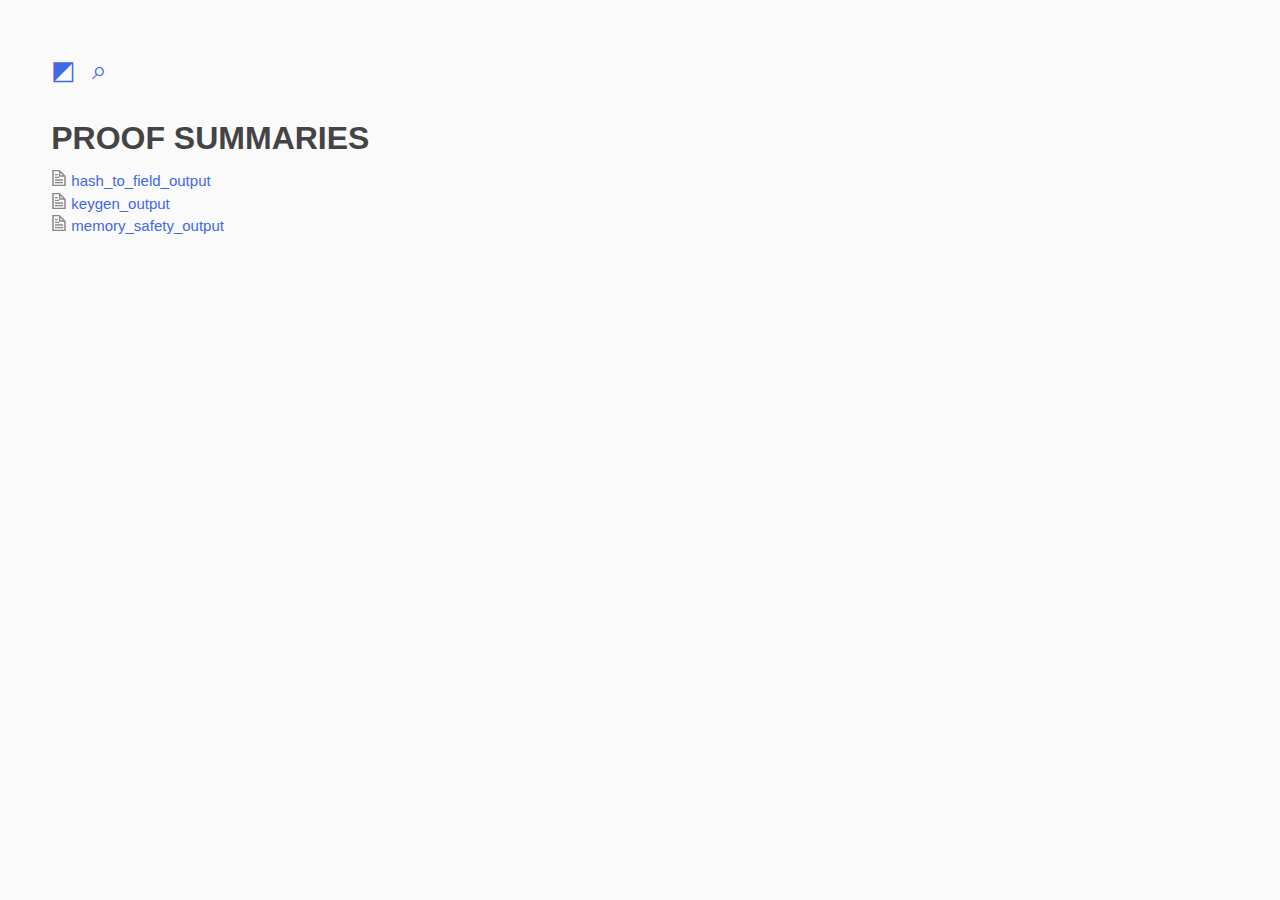
<file: index.html>
<!DOCTYPE html>
<html lang="en">
    <head>
      <meta http-equiv="X-UA-Compatible" content="IE=edge">
      <meta http-equiv="content-type" content="text/html; charset=utf-8">
      <meta name="viewport" content="width=device-width, initial-scale=1.0, maximum-scale=1">
      <title>Proof Summaries</title>     
      <link rel="stylesheet" href="https://GaloisInc.github.io/BLST-Verification/main.css">
    </head>

    <body>
      <nav>
        <div id="subnav">
          <form class="theme-selector">
            <button type="button" id="theme-light-button" class="theme-button" onclick="enableTheme('light', true)">&#9706;</button>
            <button type="button" id="theme-dark-button"  class="theme-button enabled" onclick="enableTheme('dark', true)">&#9705;</button>
          </form>
          <a href="/search">&#8981;</a>       
        </div>

      
        <ul id="breadcrumbs">
          
        </ul>
        <h1>Proof Summaries</h1>  
          
    <a href="javascript:void(0);" onclick="burger()" id="mobile">&#9776;</a>
        <ul id="bger">
        
            
            <li><img src="[data-uri]" width="16px" />&nbsp;<a href="https://GaloisInc.github.io/BLST-Verification/hash-to-field-output/">hash_to_field_output</a></li> 
        
            <li><img src="[data-uri]" width="16px" />&nbsp;<a href="https://GaloisInc.github.io/BLST-Verification/keygen-output/">keygen_output</a></li> 
        
            <li><img src="[data-uri]" width="16px" />&nbsp;<a href="https://GaloisInc.github.io/BLST-Verification/memory-safety-output/">memory_safety_output</a></li> 
        
        </ul>

      
      </nav>

      <main>
      

        
        

        

        <article>
        
        </article>
      
      </main>

      <script type="text/javascript" src="https://GaloisInc.github.io/BLST-Verification/themes.js"></script>

      <script>
        function burger() {
          var x = document.getElementById("bger");
          if (x.style.display === "block") {
            x.style.display = "none";
          } else {
            x.style.display = "block";
          }
        }
        </script>
    </body>
</html>
</file>
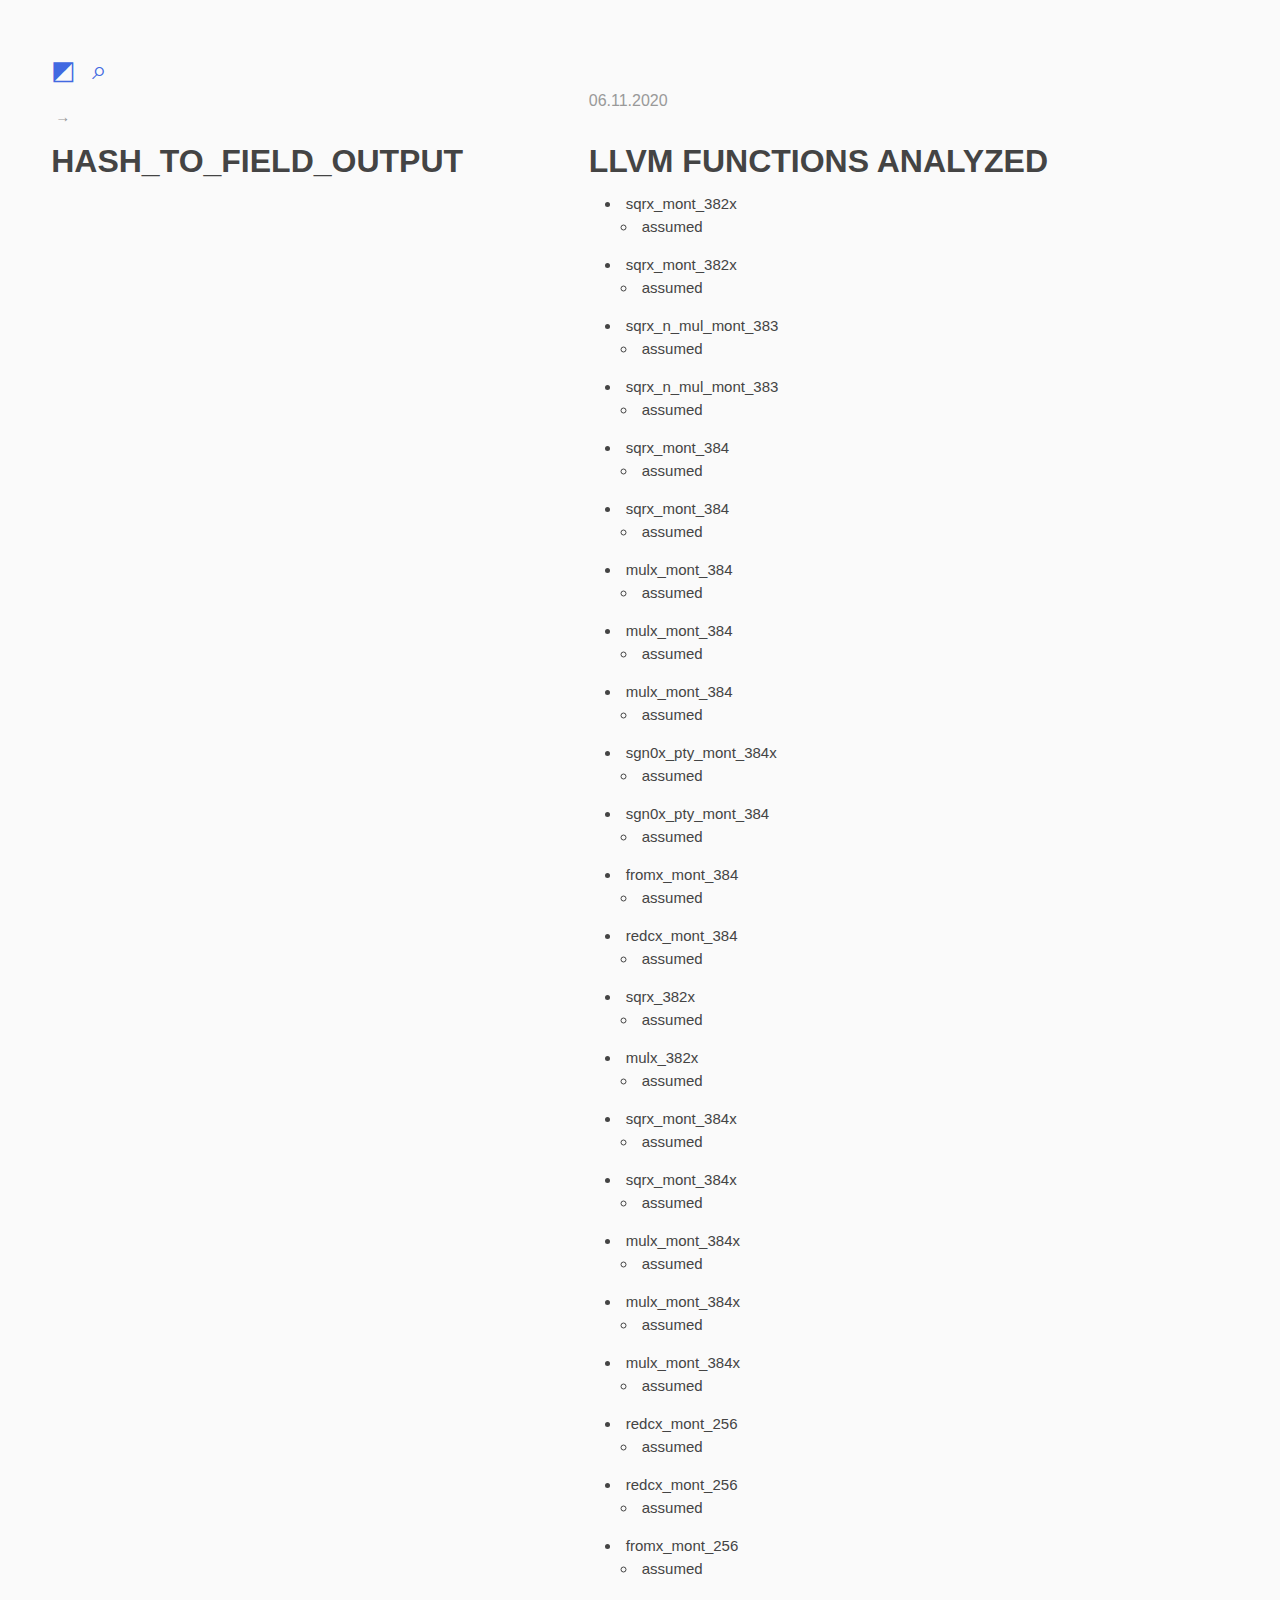
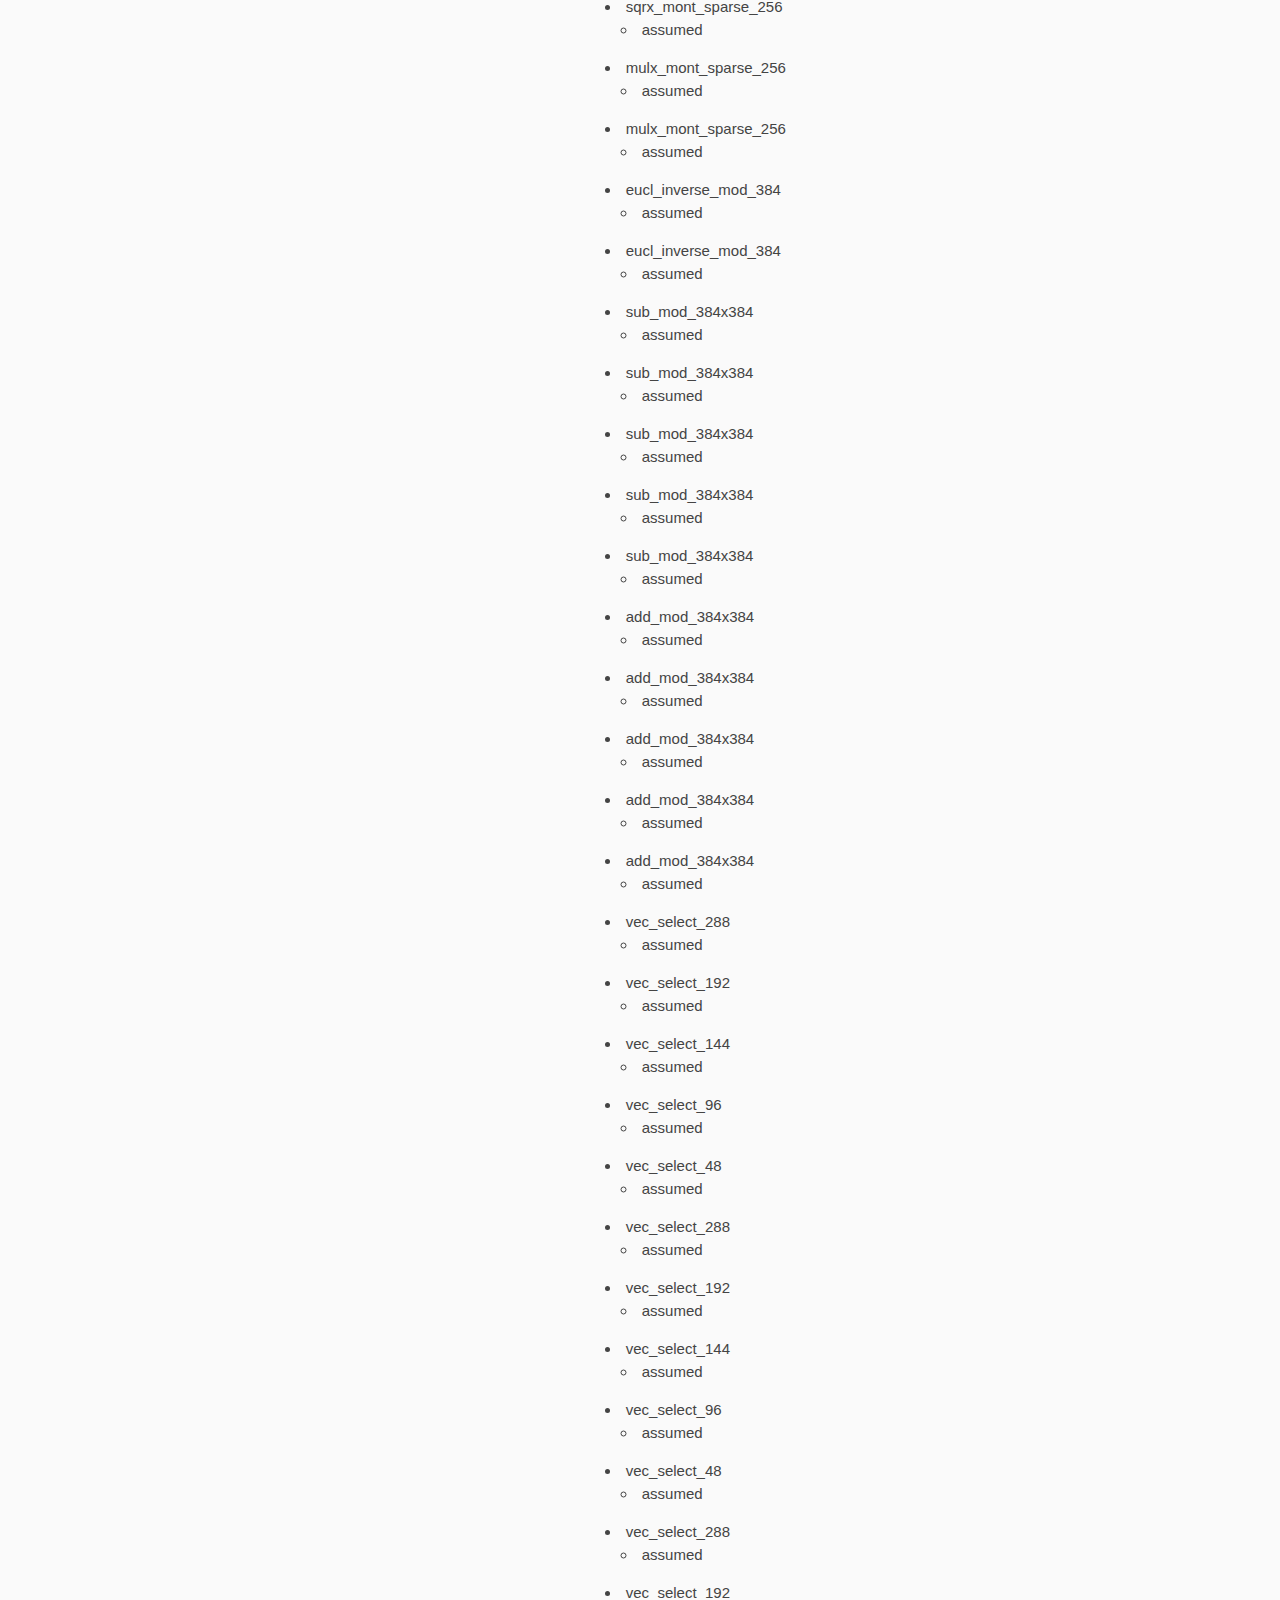
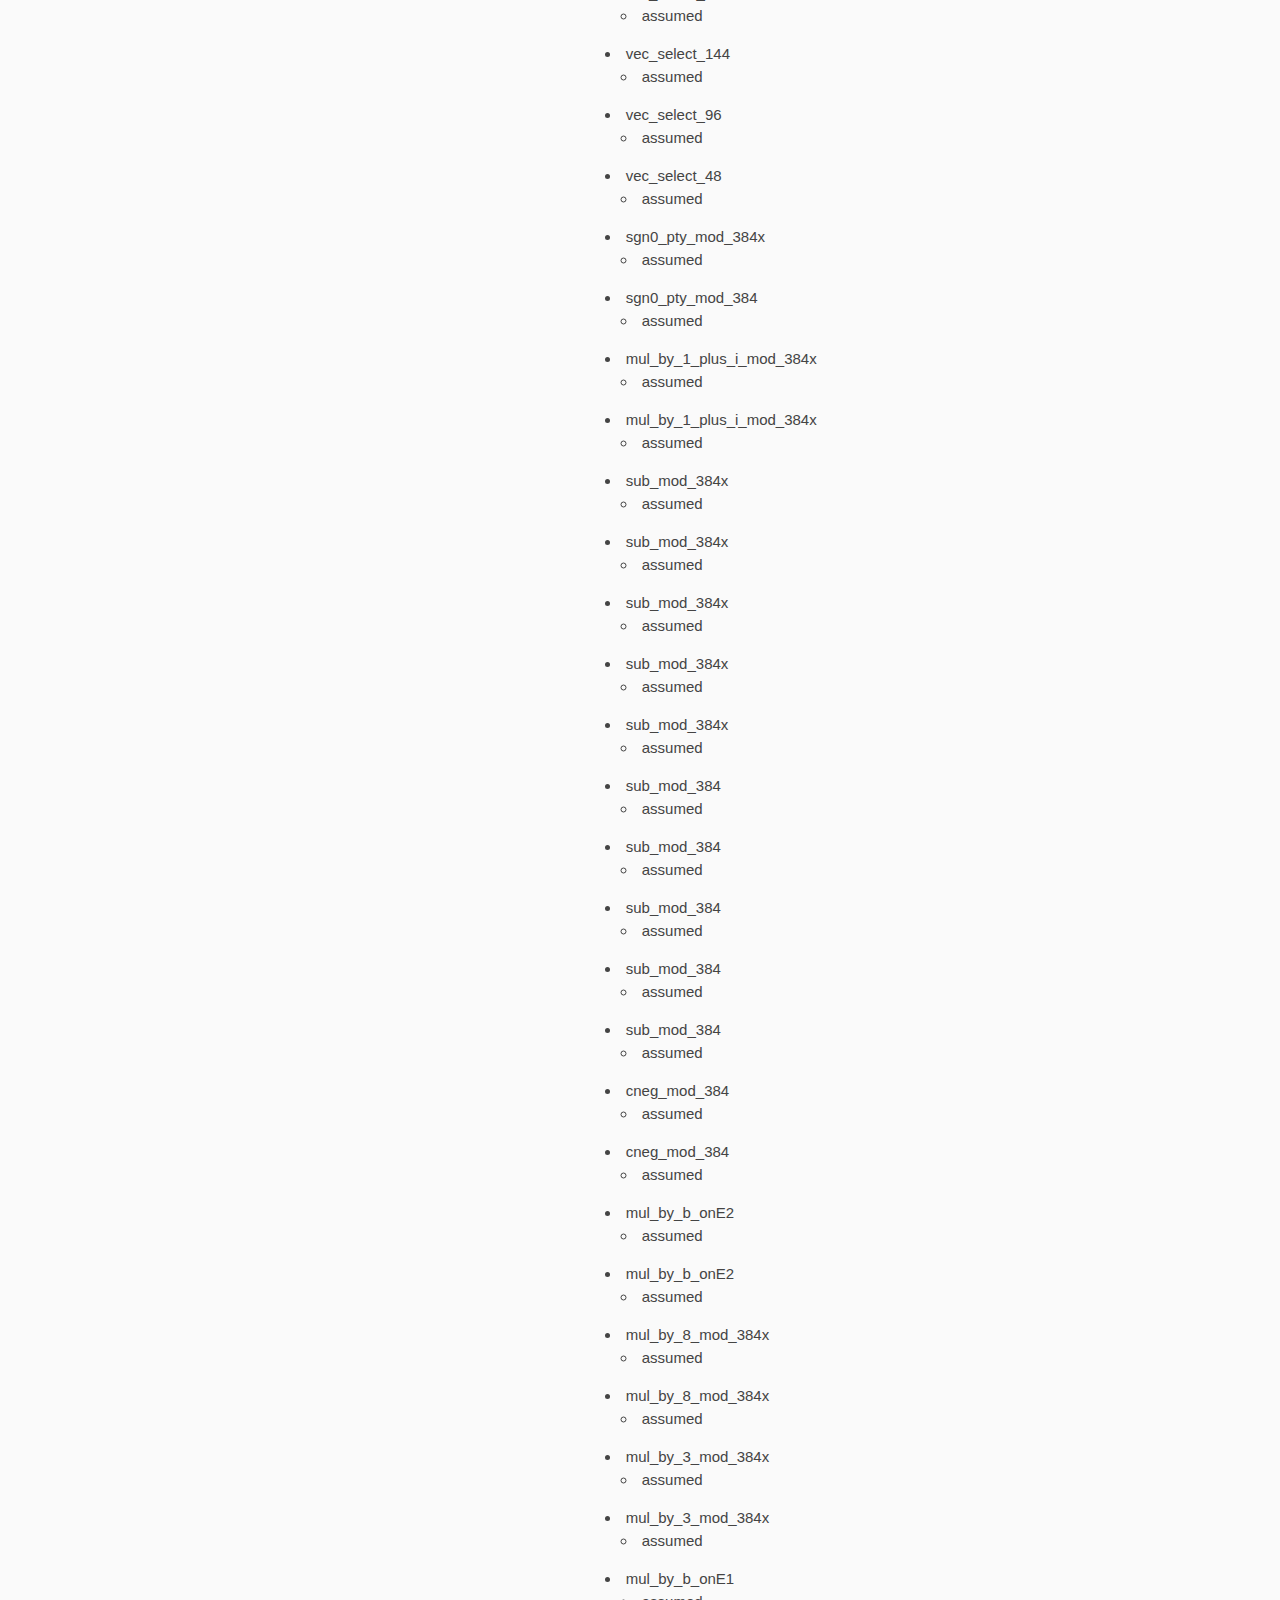
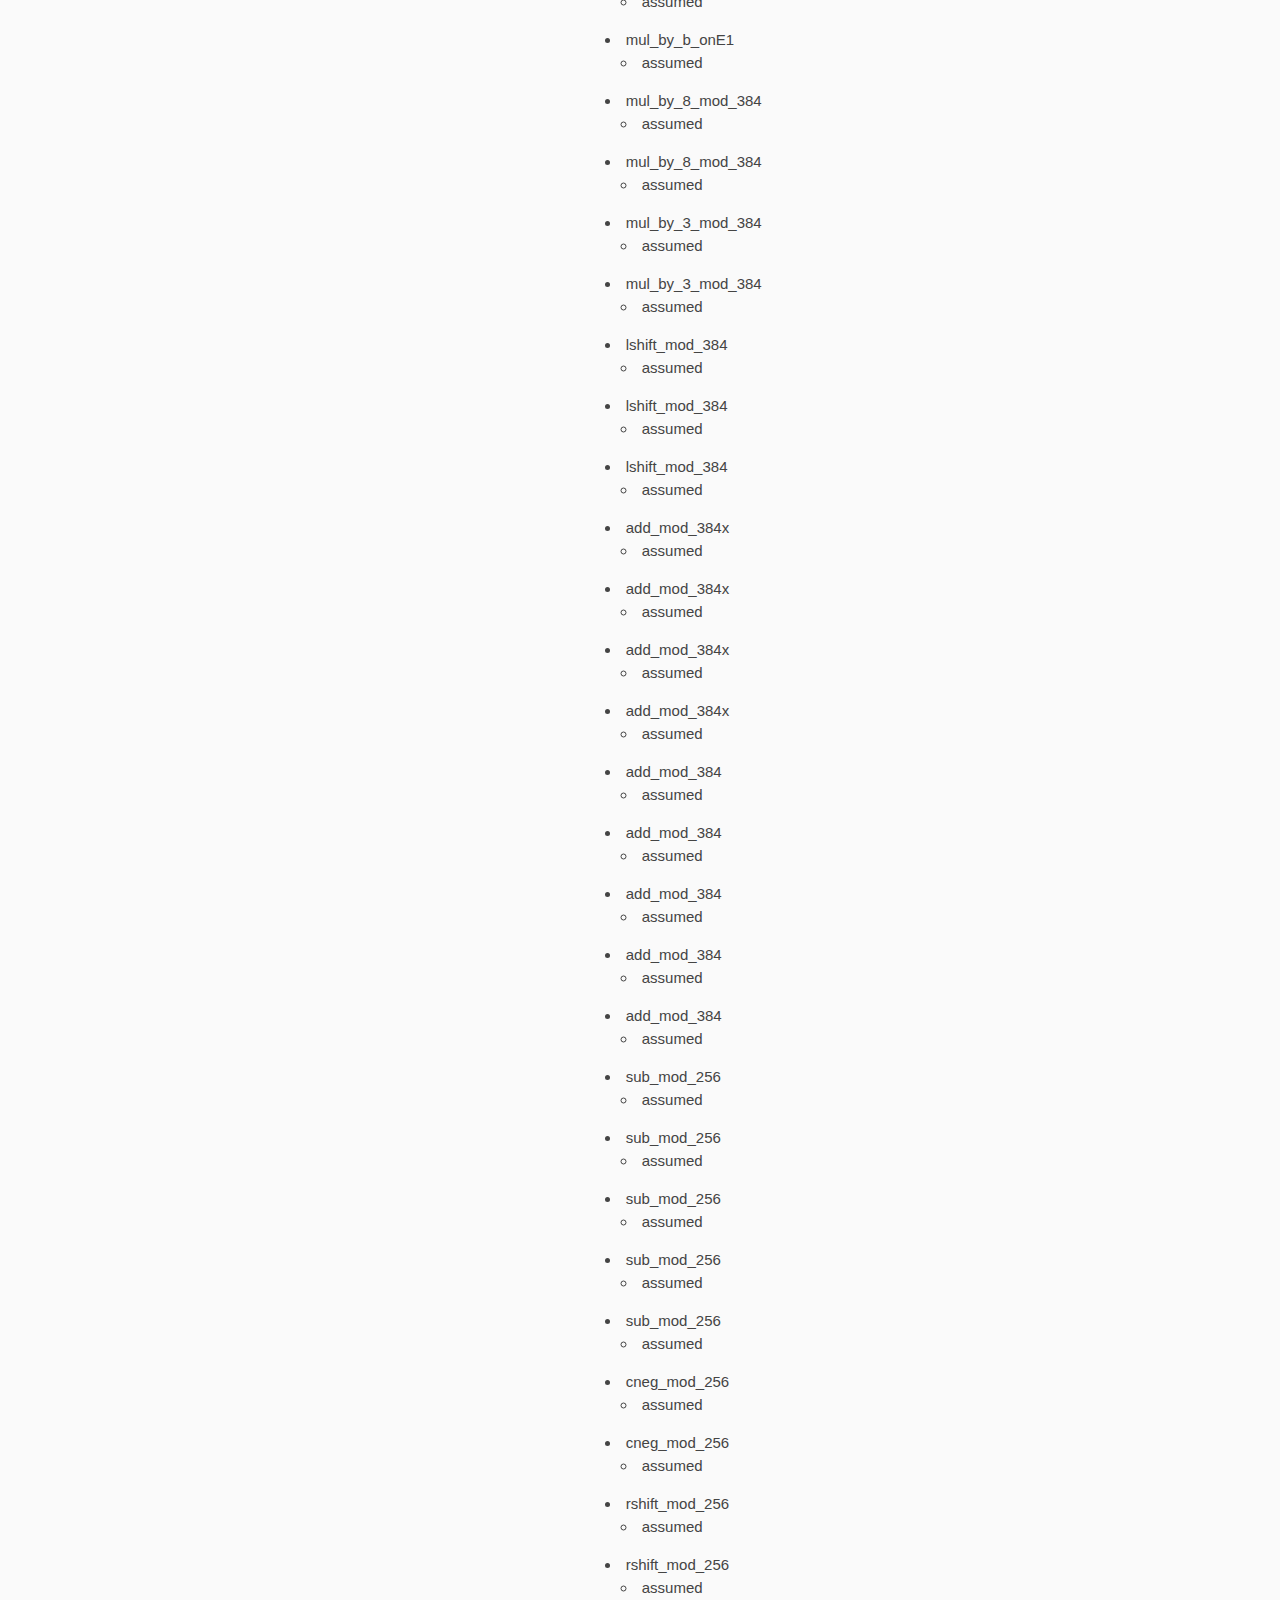
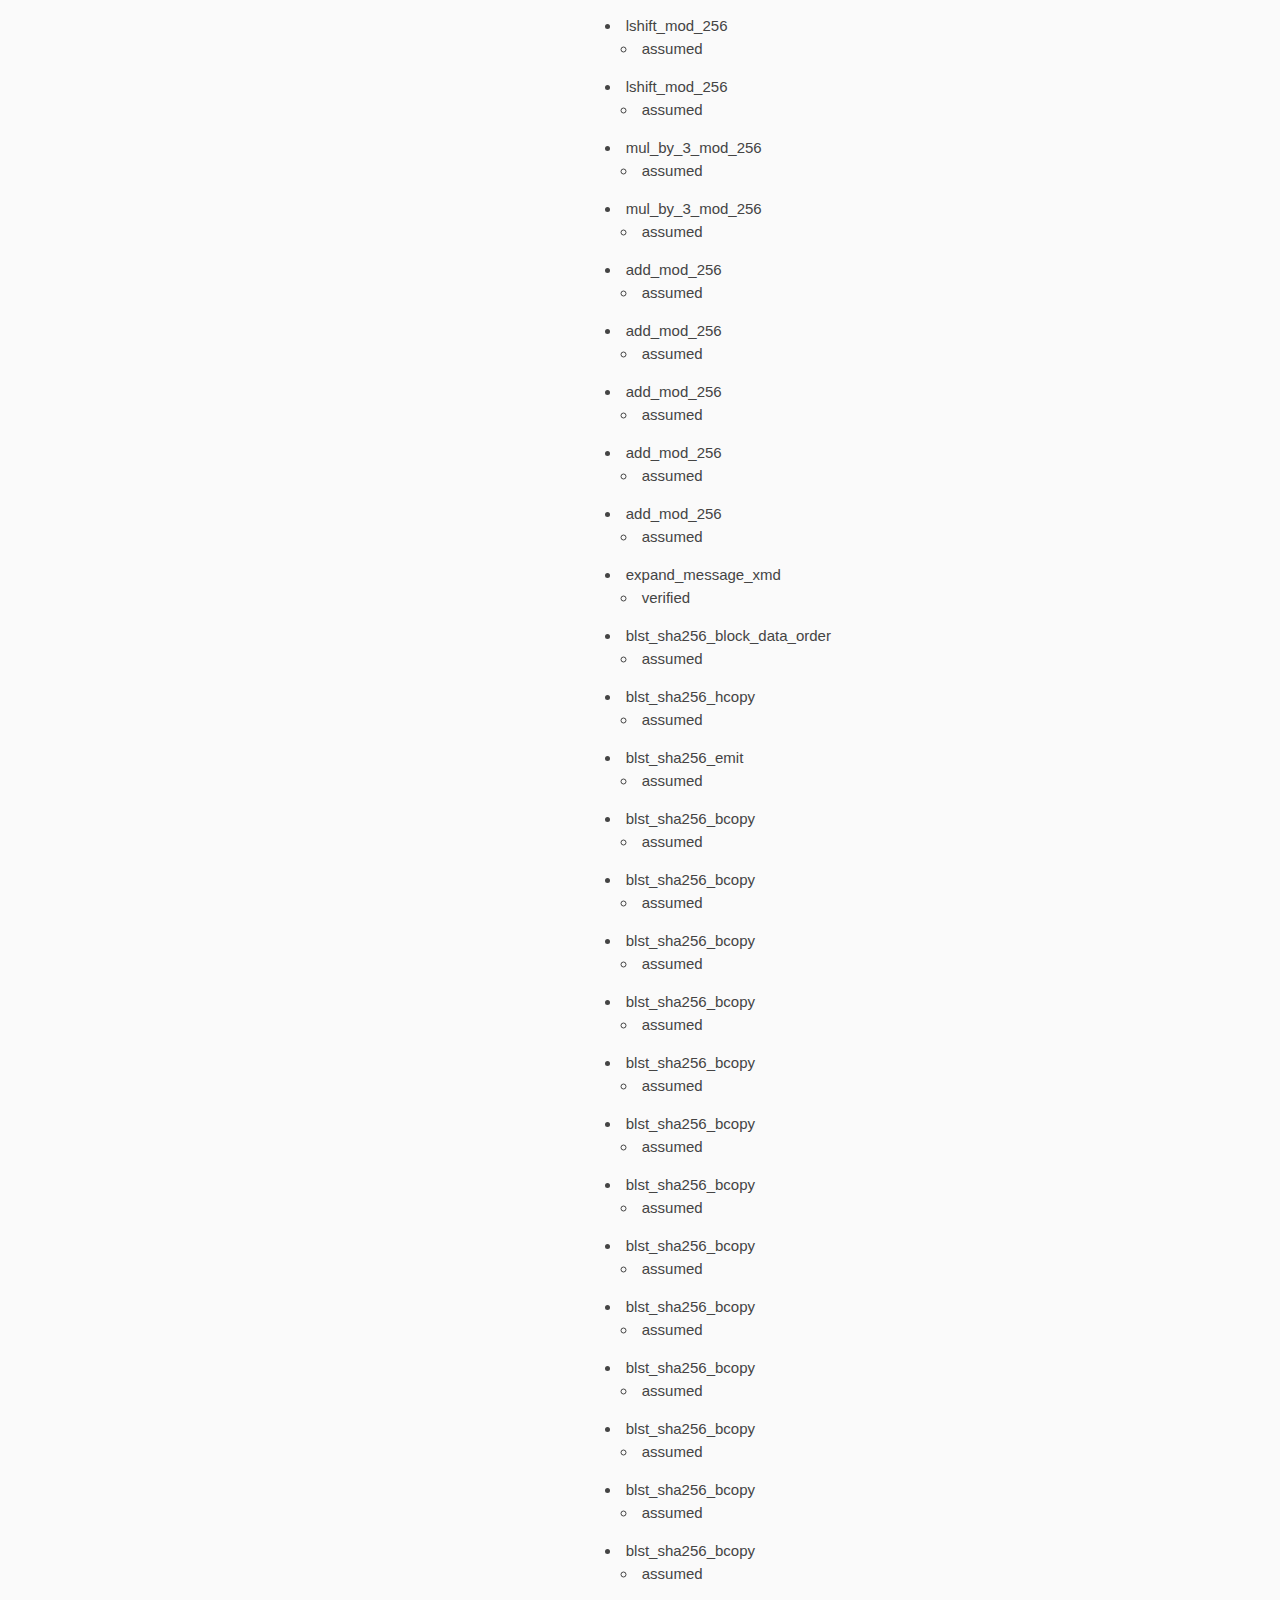
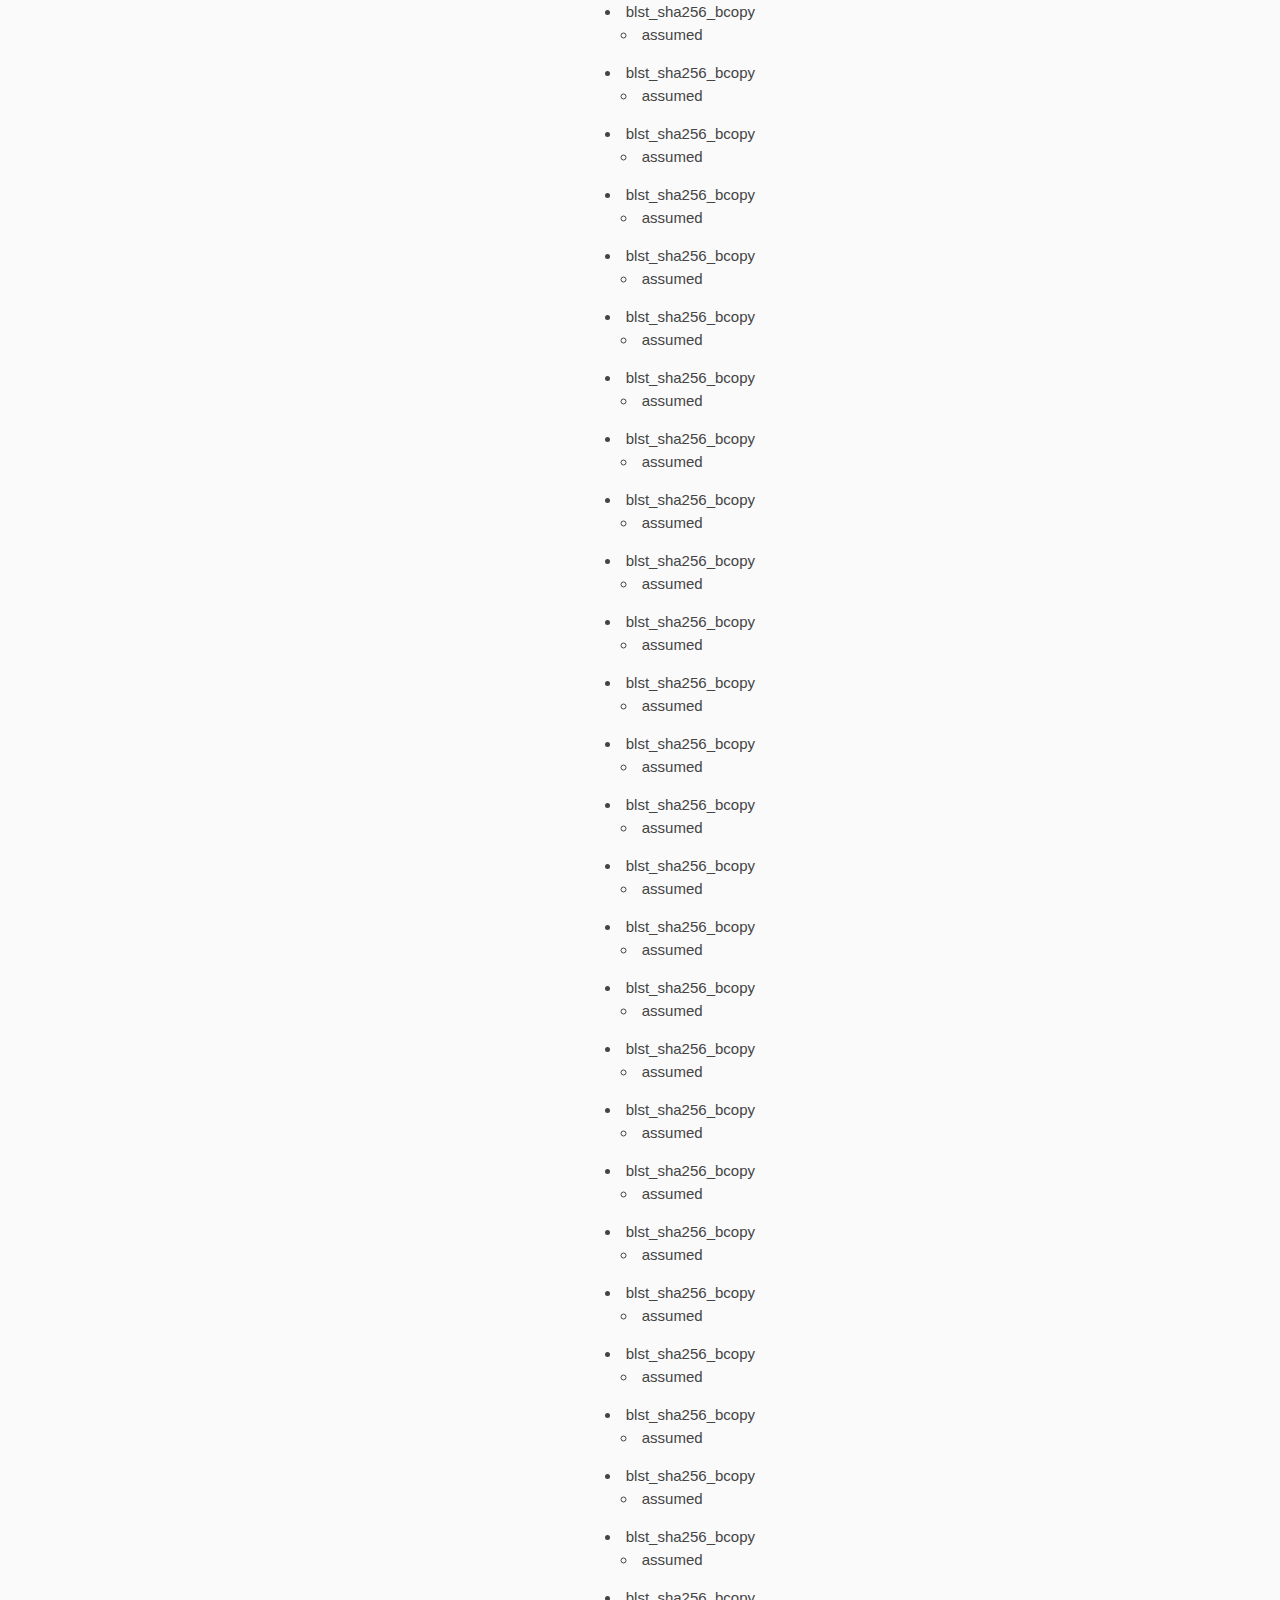
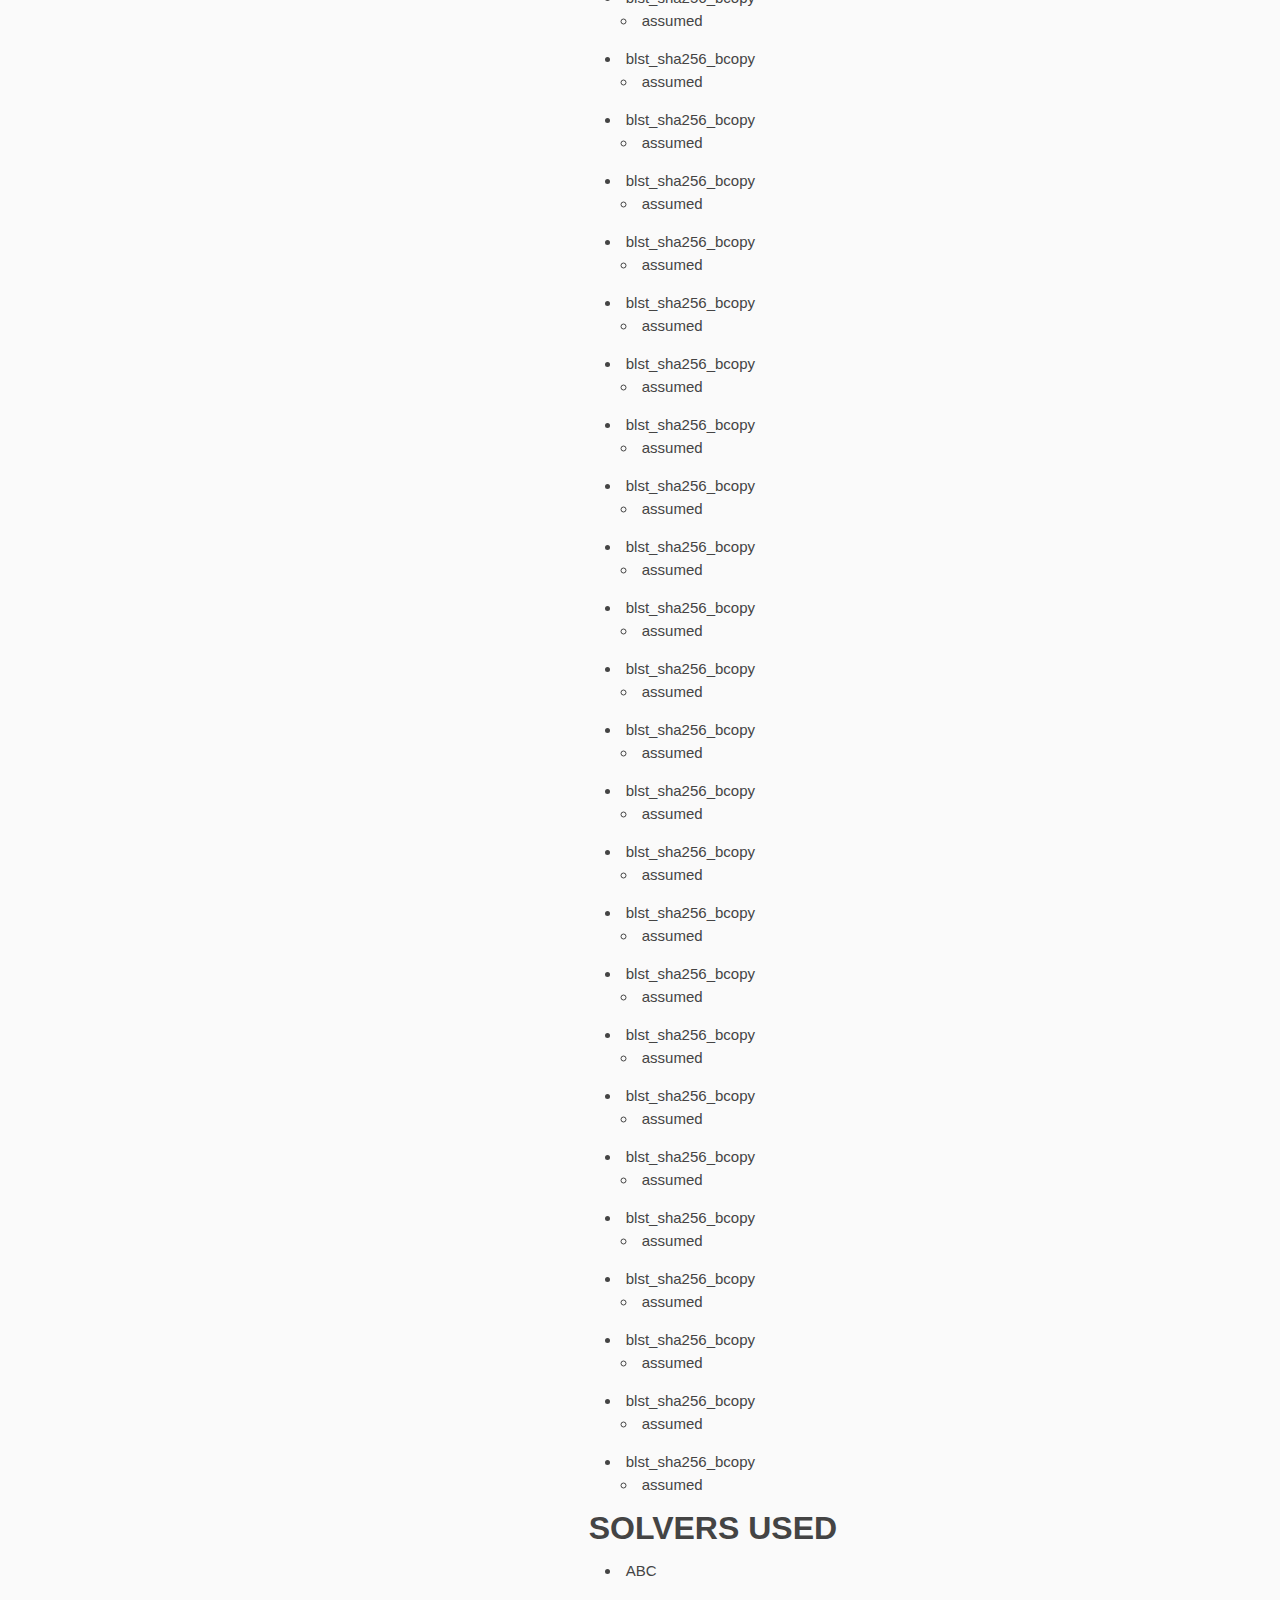
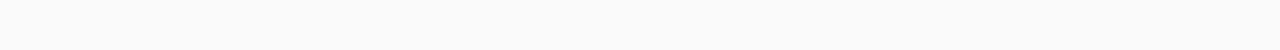
<file: hash-to-field-output/index.html>
<!DOCTYPE html>
<html lang="en">
    <head>
      <meta http-equiv="X-UA-Compatible" content="IE=edge">
      <meta http-equiv="content-type" content="text/html; charset=utf-8">
      <meta name="viewport" content="width=device-width, initial-scale=1.0, maximum-scale=1">
      <title> Proof Summaries | hash_to_field_output </title>     
      <link rel="stylesheet" href="https://GaloisInc.github.io/BLST-Verification/main.css">
    </head>

    <body>
      <nav>
        <div id="subnav">
          <form class="theme-selector">
            <button type="button" id="theme-light-button" class="theme-button" onclick="enableTheme('light', true)">&#9706;</button>
            <button type="button" id="theme-dark-button"  class="theme-button enabled" onclick="enableTheme('dark', true)">&#9705;</button>
          </form>
          <a href="/search">&#8981;</a>       
        </div>

      
  <ul id="breadcrumbs">
    
      
      <li><a href="https:&#x2F;&#x2F;GaloisInc.github.io&#x2F;BLST-Verification&#x2F;"></a>&nbsp;&#8594;&nbsp;</li> 
    
  </ul>
  <h1>hash_to_field_output</h1><em></em> 

      </nav>

      <main>
      
  <div id="taxonomies">
    
      <date>06.11.2020</date>
       

    
    
    
  </div>

  
  
    
    
  
    
    
  

  

  <article>
    <h1 id="llvm-functions-analyzed">LLVM Functions Analyzed</h1>
<ul>
<li>sqrx_mont_382x
<ul>
<li>assumed</li>
</ul>
</li>
<li>sqrx_mont_382x
<ul>
<li>assumed</li>
</ul>
</li>
<li>sqrx_n_mul_mont_383
<ul>
<li>assumed</li>
</ul>
</li>
<li>sqrx_n_mul_mont_383
<ul>
<li>assumed</li>
</ul>
</li>
<li>sqrx_mont_384
<ul>
<li>assumed</li>
</ul>
</li>
<li>sqrx_mont_384
<ul>
<li>assumed</li>
</ul>
</li>
<li>mulx_mont_384
<ul>
<li>assumed</li>
</ul>
</li>
<li>mulx_mont_384
<ul>
<li>assumed</li>
</ul>
</li>
<li>mulx_mont_384
<ul>
<li>assumed</li>
</ul>
</li>
<li>sgn0x_pty_mont_384x
<ul>
<li>assumed</li>
</ul>
</li>
<li>sgn0x_pty_mont_384
<ul>
<li>assumed</li>
</ul>
</li>
<li>fromx_mont_384
<ul>
<li>assumed</li>
</ul>
</li>
<li>redcx_mont_384
<ul>
<li>assumed</li>
</ul>
</li>
<li>sqrx_382x
<ul>
<li>assumed</li>
</ul>
</li>
<li>mulx_382x
<ul>
<li>assumed</li>
</ul>
</li>
<li>sqrx_mont_384x
<ul>
<li>assumed</li>
</ul>
</li>
<li>sqrx_mont_384x
<ul>
<li>assumed</li>
</ul>
</li>
<li>mulx_mont_384x
<ul>
<li>assumed</li>
</ul>
</li>
<li>mulx_mont_384x
<ul>
<li>assumed</li>
</ul>
</li>
<li>mulx_mont_384x
<ul>
<li>assumed</li>
</ul>
</li>
<li>redcx_mont_256
<ul>
<li>assumed</li>
</ul>
</li>
<li>redcx_mont_256
<ul>
<li>assumed</li>
</ul>
</li>
<li>fromx_mont_256
<ul>
<li>assumed</li>
</ul>
</li>
<li>sqrx_mont_sparse_256
<ul>
<li>assumed</li>
</ul>
</li>
<li>mulx_mont_sparse_256
<ul>
<li>assumed</li>
</ul>
</li>
<li>mulx_mont_sparse_256
<ul>
<li>assumed</li>
</ul>
</li>
<li>eucl_inverse_mod_384
<ul>
<li>assumed</li>
</ul>
</li>
<li>eucl_inverse_mod_384
<ul>
<li>assumed</li>
</ul>
</li>
<li>sub_mod_384x384
<ul>
<li>assumed</li>
</ul>
</li>
<li>sub_mod_384x384
<ul>
<li>assumed</li>
</ul>
</li>
<li>sub_mod_384x384
<ul>
<li>assumed</li>
</ul>
</li>
<li>sub_mod_384x384
<ul>
<li>assumed</li>
</ul>
</li>
<li>sub_mod_384x384
<ul>
<li>assumed</li>
</ul>
</li>
<li>add_mod_384x384
<ul>
<li>assumed</li>
</ul>
</li>
<li>add_mod_384x384
<ul>
<li>assumed</li>
</ul>
</li>
<li>add_mod_384x384
<ul>
<li>assumed</li>
</ul>
</li>
<li>add_mod_384x384
<ul>
<li>assumed</li>
</ul>
</li>
<li>add_mod_384x384
<ul>
<li>assumed</li>
</ul>
</li>
<li>vec_select_288
<ul>
<li>assumed</li>
</ul>
</li>
<li>vec_select_192
<ul>
<li>assumed</li>
</ul>
</li>
<li>vec_select_144
<ul>
<li>assumed</li>
</ul>
</li>
<li>vec_select_96
<ul>
<li>assumed</li>
</ul>
</li>
<li>vec_select_48
<ul>
<li>assumed</li>
</ul>
</li>
<li>vec_select_288
<ul>
<li>assumed</li>
</ul>
</li>
<li>vec_select_192
<ul>
<li>assumed</li>
</ul>
</li>
<li>vec_select_144
<ul>
<li>assumed</li>
</ul>
</li>
<li>vec_select_96
<ul>
<li>assumed</li>
</ul>
</li>
<li>vec_select_48
<ul>
<li>assumed</li>
</ul>
</li>
<li>vec_select_288
<ul>
<li>assumed</li>
</ul>
</li>
<li>vec_select_192
<ul>
<li>assumed</li>
</ul>
</li>
<li>vec_select_144
<ul>
<li>assumed</li>
</ul>
</li>
<li>vec_select_96
<ul>
<li>assumed</li>
</ul>
</li>
<li>vec_select_48
<ul>
<li>assumed</li>
</ul>
</li>
<li>sgn0_pty_mod_384x
<ul>
<li>assumed</li>
</ul>
</li>
<li>sgn0_pty_mod_384
<ul>
<li>assumed</li>
</ul>
</li>
<li>mul_by_1_plus_i_mod_384x
<ul>
<li>assumed</li>
</ul>
</li>
<li>mul_by_1_plus_i_mod_384x
<ul>
<li>assumed</li>
</ul>
</li>
<li>sub_mod_384x
<ul>
<li>assumed</li>
</ul>
</li>
<li>sub_mod_384x
<ul>
<li>assumed</li>
</ul>
</li>
<li>sub_mod_384x
<ul>
<li>assumed</li>
</ul>
</li>
<li>sub_mod_384x
<ul>
<li>assumed</li>
</ul>
</li>
<li>sub_mod_384x
<ul>
<li>assumed</li>
</ul>
</li>
<li>sub_mod_384
<ul>
<li>assumed</li>
</ul>
</li>
<li>sub_mod_384
<ul>
<li>assumed</li>
</ul>
</li>
<li>sub_mod_384
<ul>
<li>assumed</li>
</ul>
</li>
<li>sub_mod_384
<ul>
<li>assumed</li>
</ul>
</li>
<li>sub_mod_384
<ul>
<li>assumed</li>
</ul>
</li>
<li>cneg_mod_384
<ul>
<li>assumed</li>
</ul>
</li>
<li>cneg_mod_384
<ul>
<li>assumed</li>
</ul>
</li>
<li>mul_by_b_onE2
<ul>
<li>assumed</li>
</ul>
</li>
<li>mul_by_b_onE2
<ul>
<li>assumed</li>
</ul>
</li>
<li>mul_by_8_mod_384x
<ul>
<li>assumed</li>
</ul>
</li>
<li>mul_by_8_mod_384x
<ul>
<li>assumed</li>
</ul>
</li>
<li>mul_by_3_mod_384x
<ul>
<li>assumed</li>
</ul>
</li>
<li>mul_by_3_mod_384x
<ul>
<li>assumed</li>
</ul>
</li>
<li>mul_by_b_onE1
<ul>
<li>assumed</li>
</ul>
</li>
<li>mul_by_b_onE1
<ul>
<li>assumed</li>
</ul>
</li>
<li>mul_by_8_mod_384
<ul>
<li>assumed</li>
</ul>
</li>
<li>mul_by_8_mod_384
<ul>
<li>assumed</li>
</ul>
</li>
<li>mul_by_3_mod_384
<ul>
<li>assumed</li>
</ul>
</li>
<li>mul_by_3_mod_384
<ul>
<li>assumed</li>
</ul>
</li>
<li>lshift_mod_384
<ul>
<li>assumed</li>
</ul>
</li>
<li>lshift_mod_384
<ul>
<li>assumed</li>
</ul>
</li>
<li>lshift_mod_384
<ul>
<li>assumed</li>
</ul>
</li>
<li>add_mod_384x
<ul>
<li>assumed</li>
</ul>
</li>
<li>add_mod_384x
<ul>
<li>assumed</li>
</ul>
</li>
<li>add_mod_384x
<ul>
<li>assumed</li>
</ul>
</li>
<li>add_mod_384x
<ul>
<li>assumed</li>
</ul>
</li>
<li>add_mod_384
<ul>
<li>assumed</li>
</ul>
</li>
<li>add_mod_384
<ul>
<li>assumed</li>
</ul>
</li>
<li>add_mod_384
<ul>
<li>assumed</li>
</ul>
</li>
<li>add_mod_384
<ul>
<li>assumed</li>
</ul>
</li>
<li>add_mod_384
<ul>
<li>assumed</li>
</ul>
</li>
<li>sub_mod_256
<ul>
<li>assumed</li>
</ul>
</li>
<li>sub_mod_256
<ul>
<li>assumed</li>
</ul>
</li>
<li>sub_mod_256
<ul>
<li>assumed</li>
</ul>
</li>
<li>sub_mod_256
<ul>
<li>assumed</li>
</ul>
</li>
<li>sub_mod_256
<ul>
<li>assumed</li>
</ul>
</li>
<li>cneg_mod_256
<ul>
<li>assumed</li>
</ul>
</li>
<li>cneg_mod_256
<ul>
<li>assumed</li>
</ul>
</li>
<li>rshift_mod_256
<ul>
<li>assumed</li>
</ul>
</li>
<li>rshift_mod_256
<ul>
<li>assumed</li>
</ul>
</li>
<li>lshift_mod_256
<ul>
<li>assumed</li>
</ul>
</li>
<li>lshift_mod_256
<ul>
<li>assumed</li>
</ul>
</li>
<li>mul_by_3_mod_256
<ul>
<li>assumed</li>
</ul>
</li>
<li>mul_by_3_mod_256
<ul>
<li>assumed</li>
</ul>
</li>
<li>add_mod_256
<ul>
<li>assumed</li>
</ul>
</li>
<li>add_mod_256
<ul>
<li>assumed</li>
</ul>
</li>
<li>add_mod_256
<ul>
<li>assumed</li>
</ul>
</li>
<li>add_mod_256
<ul>
<li>assumed</li>
</ul>
</li>
<li>add_mod_256
<ul>
<li>assumed</li>
</ul>
</li>
<li>expand_message_xmd
<ul>
<li>verified</li>
</ul>
</li>
<li>blst_sha256_block_data_order
<ul>
<li>assumed</li>
</ul>
</li>
<li>blst_sha256_hcopy
<ul>
<li>assumed</li>
</ul>
</li>
<li>blst_sha256_emit
<ul>
<li>assumed</li>
</ul>
</li>
<li>blst_sha256_bcopy
<ul>
<li>assumed</li>
</ul>
</li>
<li>blst_sha256_bcopy
<ul>
<li>assumed</li>
</ul>
</li>
<li>blst_sha256_bcopy
<ul>
<li>assumed</li>
</ul>
</li>
<li>blst_sha256_bcopy
<ul>
<li>assumed</li>
</ul>
</li>
<li>blst_sha256_bcopy
<ul>
<li>assumed</li>
</ul>
</li>
<li>blst_sha256_bcopy
<ul>
<li>assumed</li>
</ul>
</li>
<li>blst_sha256_bcopy
<ul>
<li>assumed</li>
</ul>
</li>
<li>blst_sha256_bcopy
<ul>
<li>assumed</li>
</ul>
</li>
<li>blst_sha256_bcopy
<ul>
<li>assumed</li>
</ul>
</li>
<li>blst_sha256_bcopy
<ul>
<li>assumed</li>
</ul>
</li>
<li>blst_sha256_bcopy
<ul>
<li>assumed</li>
</ul>
</li>
<li>blst_sha256_bcopy
<ul>
<li>assumed</li>
</ul>
</li>
<li>blst_sha256_bcopy
<ul>
<li>assumed</li>
</ul>
</li>
<li>blst_sha256_bcopy
<ul>
<li>assumed</li>
</ul>
</li>
<li>blst_sha256_bcopy
<ul>
<li>assumed</li>
</ul>
</li>
<li>blst_sha256_bcopy
<ul>
<li>assumed</li>
</ul>
</li>
<li>blst_sha256_bcopy
<ul>
<li>assumed</li>
</ul>
</li>
<li>blst_sha256_bcopy
<ul>
<li>assumed</li>
</ul>
</li>
<li>blst_sha256_bcopy
<ul>
<li>assumed</li>
</ul>
</li>
<li>blst_sha256_bcopy
<ul>
<li>assumed</li>
</ul>
</li>
<li>blst_sha256_bcopy
<ul>
<li>assumed</li>
</ul>
</li>
<li>blst_sha256_bcopy
<ul>
<li>assumed</li>
</ul>
</li>
<li>blst_sha256_bcopy
<ul>
<li>assumed</li>
</ul>
</li>
<li>blst_sha256_bcopy
<ul>
<li>assumed</li>
</ul>
</li>
<li>blst_sha256_bcopy
<ul>
<li>assumed</li>
</ul>
</li>
<li>blst_sha256_bcopy
<ul>
<li>assumed</li>
</ul>
</li>
<li>blst_sha256_bcopy
<ul>
<li>assumed</li>
</ul>
</li>
<li>blst_sha256_bcopy
<ul>
<li>assumed</li>
</ul>
</li>
<li>blst_sha256_bcopy
<ul>
<li>assumed</li>
</ul>
</li>
<li>blst_sha256_bcopy
<ul>
<li>assumed</li>
</ul>
</li>
<li>blst_sha256_bcopy
<ul>
<li>assumed</li>
</ul>
</li>
<li>blst_sha256_bcopy
<ul>
<li>assumed</li>
</ul>
</li>
<li>blst_sha256_bcopy
<ul>
<li>assumed</li>
</ul>
</li>
<li>blst_sha256_bcopy
<ul>
<li>assumed</li>
</ul>
</li>
<li>blst_sha256_bcopy
<ul>
<li>assumed</li>
</ul>
</li>
<li>blst_sha256_bcopy
<ul>
<li>assumed</li>
</ul>
</li>
<li>blst_sha256_bcopy
<ul>
<li>assumed</li>
</ul>
</li>
<li>blst_sha256_bcopy
<ul>
<li>assumed</li>
</ul>
</li>
<li>blst_sha256_bcopy
<ul>
<li>assumed</li>
</ul>
</li>
<li>blst_sha256_bcopy
<ul>
<li>assumed</li>
</ul>
</li>
<li>blst_sha256_bcopy
<ul>
<li>assumed</li>
</ul>
</li>
<li>blst_sha256_bcopy
<ul>
<li>assumed</li>
</ul>
</li>
<li>blst_sha256_bcopy
<ul>
<li>assumed</li>
</ul>
</li>
<li>blst_sha256_bcopy
<ul>
<li>assumed</li>
</ul>
</li>
<li>blst_sha256_bcopy
<ul>
<li>assumed</li>
</ul>
</li>
<li>blst_sha256_bcopy
<ul>
<li>assumed</li>
</ul>
</li>
<li>blst_sha256_bcopy
<ul>
<li>assumed</li>
</ul>
</li>
<li>blst_sha256_bcopy
<ul>
<li>assumed</li>
</ul>
</li>
<li>blst_sha256_bcopy
<ul>
<li>assumed</li>
</ul>
</li>
<li>blst_sha256_bcopy
<ul>
<li>assumed</li>
</ul>
</li>
<li>blst_sha256_bcopy
<ul>
<li>assumed</li>
</ul>
</li>
<li>blst_sha256_bcopy
<ul>
<li>assumed</li>
</ul>
</li>
<li>blst_sha256_bcopy
<ul>
<li>assumed</li>
</ul>
</li>
<li>blst_sha256_bcopy
<ul>
<li>assumed</li>
</ul>
</li>
<li>blst_sha256_bcopy
<ul>
<li>assumed</li>
</ul>
</li>
<li>blst_sha256_bcopy
<ul>
<li>assumed</li>
</ul>
</li>
<li>blst_sha256_bcopy
<ul>
<li>assumed</li>
</ul>
</li>
<li>blst_sha256_bcopy
<ul>
<li>assumed</li>
</ul>
</li>
<li>blst_sha256_bcopy
<ul>
<li>assumed</li>
</ul>
</li>
<li>blst_sha256_bcopy
<ul>
<li>assumed</li>
</ul>
</li>
<li>blst_sha256_bcopy
<ul>
<li>assumed</li>
</ul>
</li>
<li>blst_sha256_bcopy
<ul>
<li>assumed</li>
</ul>
</li>
<li>blst_sha256_bcopy
<ul>
<li>assumed</li>
</ul>
</li>
<li>blst_sha256_bcopy
<ul>
<li>assumed</li>
</ul>
</li>
</ul>
<h1 id="solvers-used">Solvers Used</h1>
<ul>
<li>ABC</li>
</ul>

  </article>

      </main>

      <script type="text/javascript" src="https://GaloisInc.github.io/BLST-Verification/themes.js"></script>

      <script>
        function burger() {
          var x = document.getElementById("bger");
          if (x.style.display === "block") {
            x.style.display = "none";
          } else {
            x.style.display = "block";
          }
        }
        </script>
    </body>
</html>
</file>
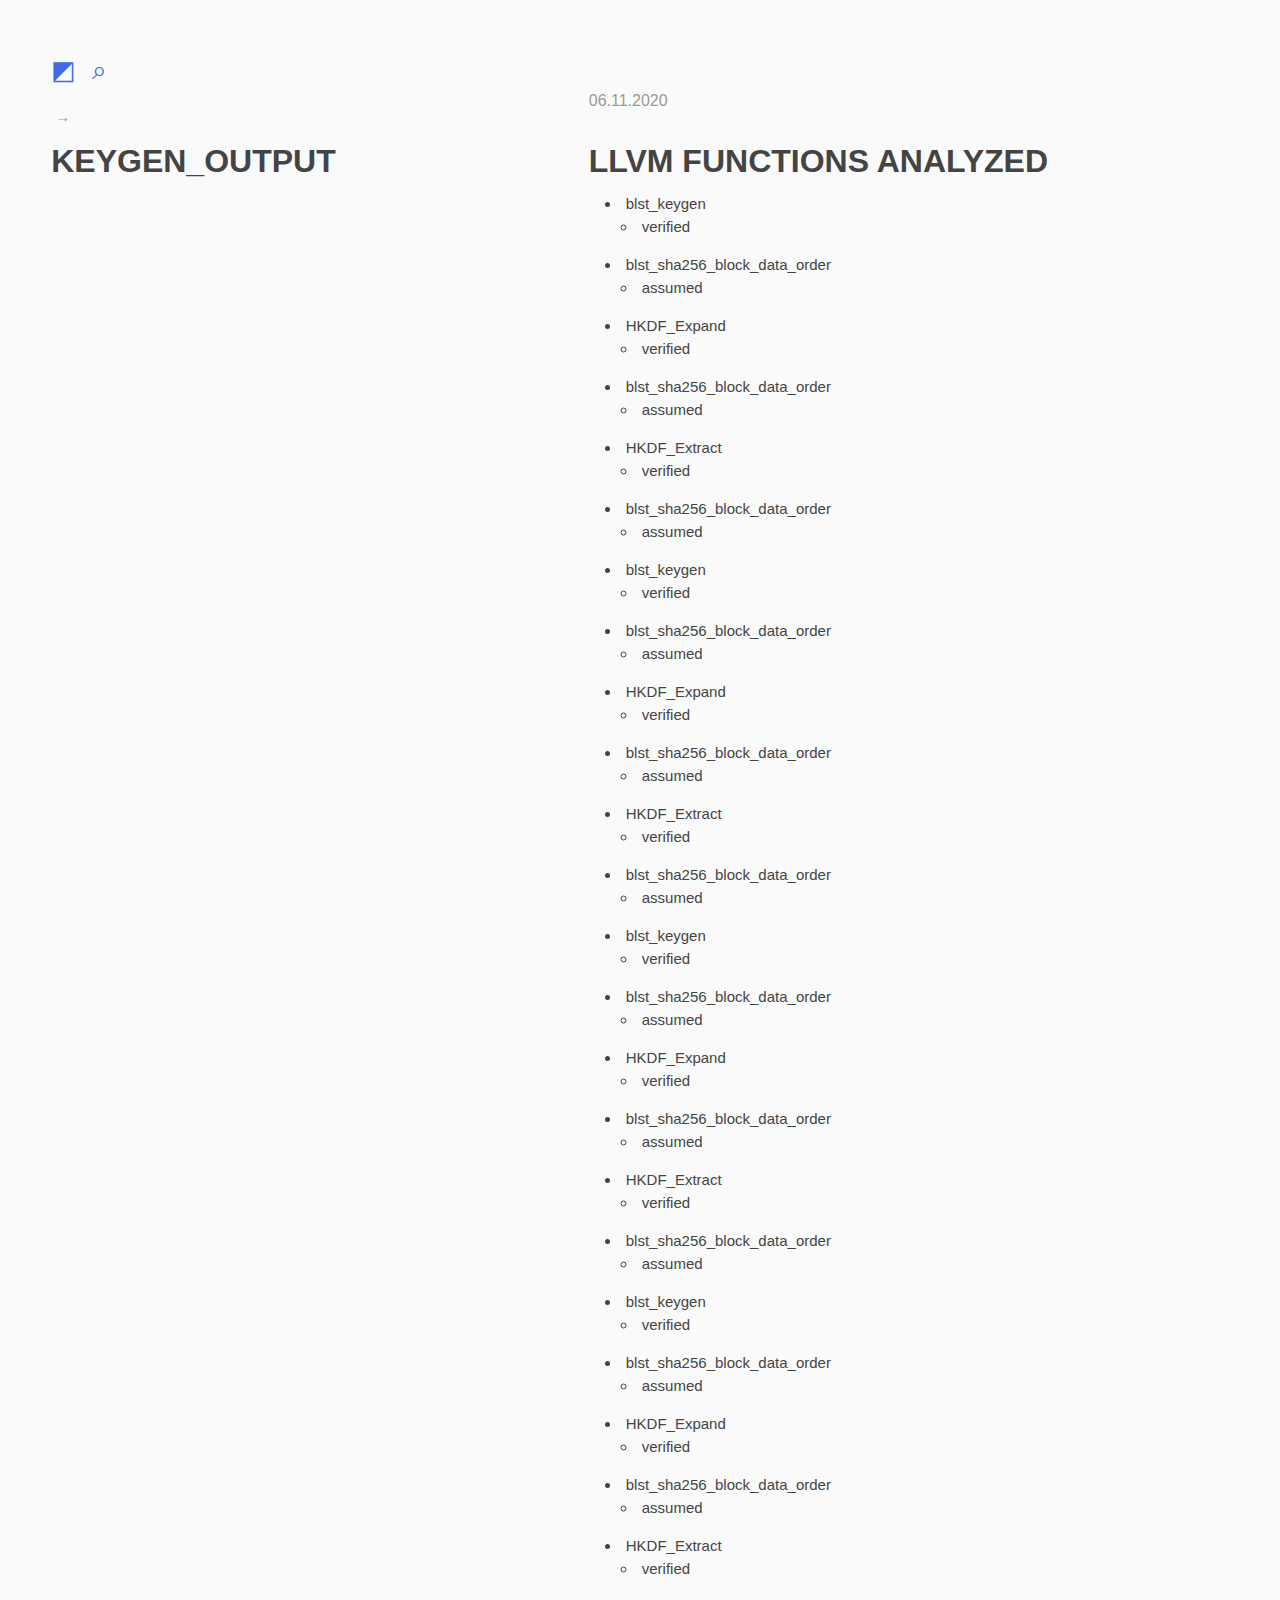
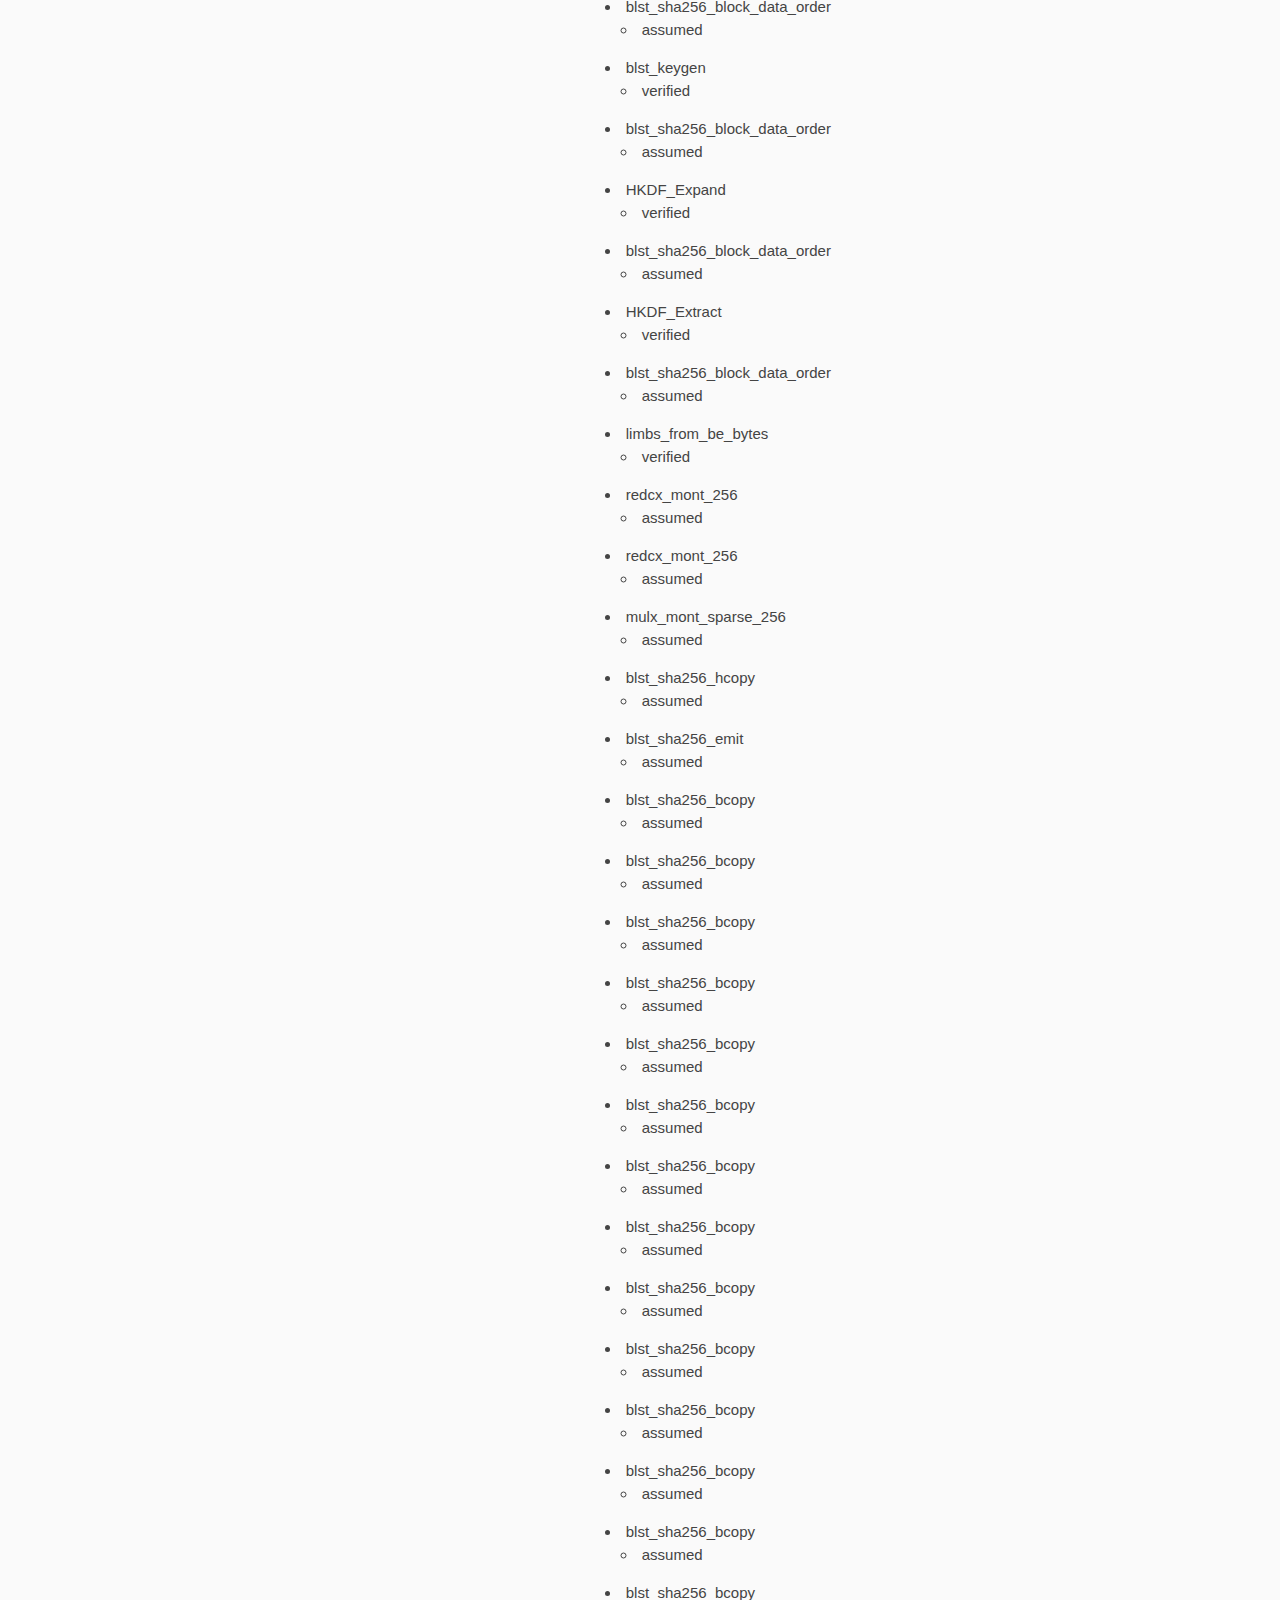
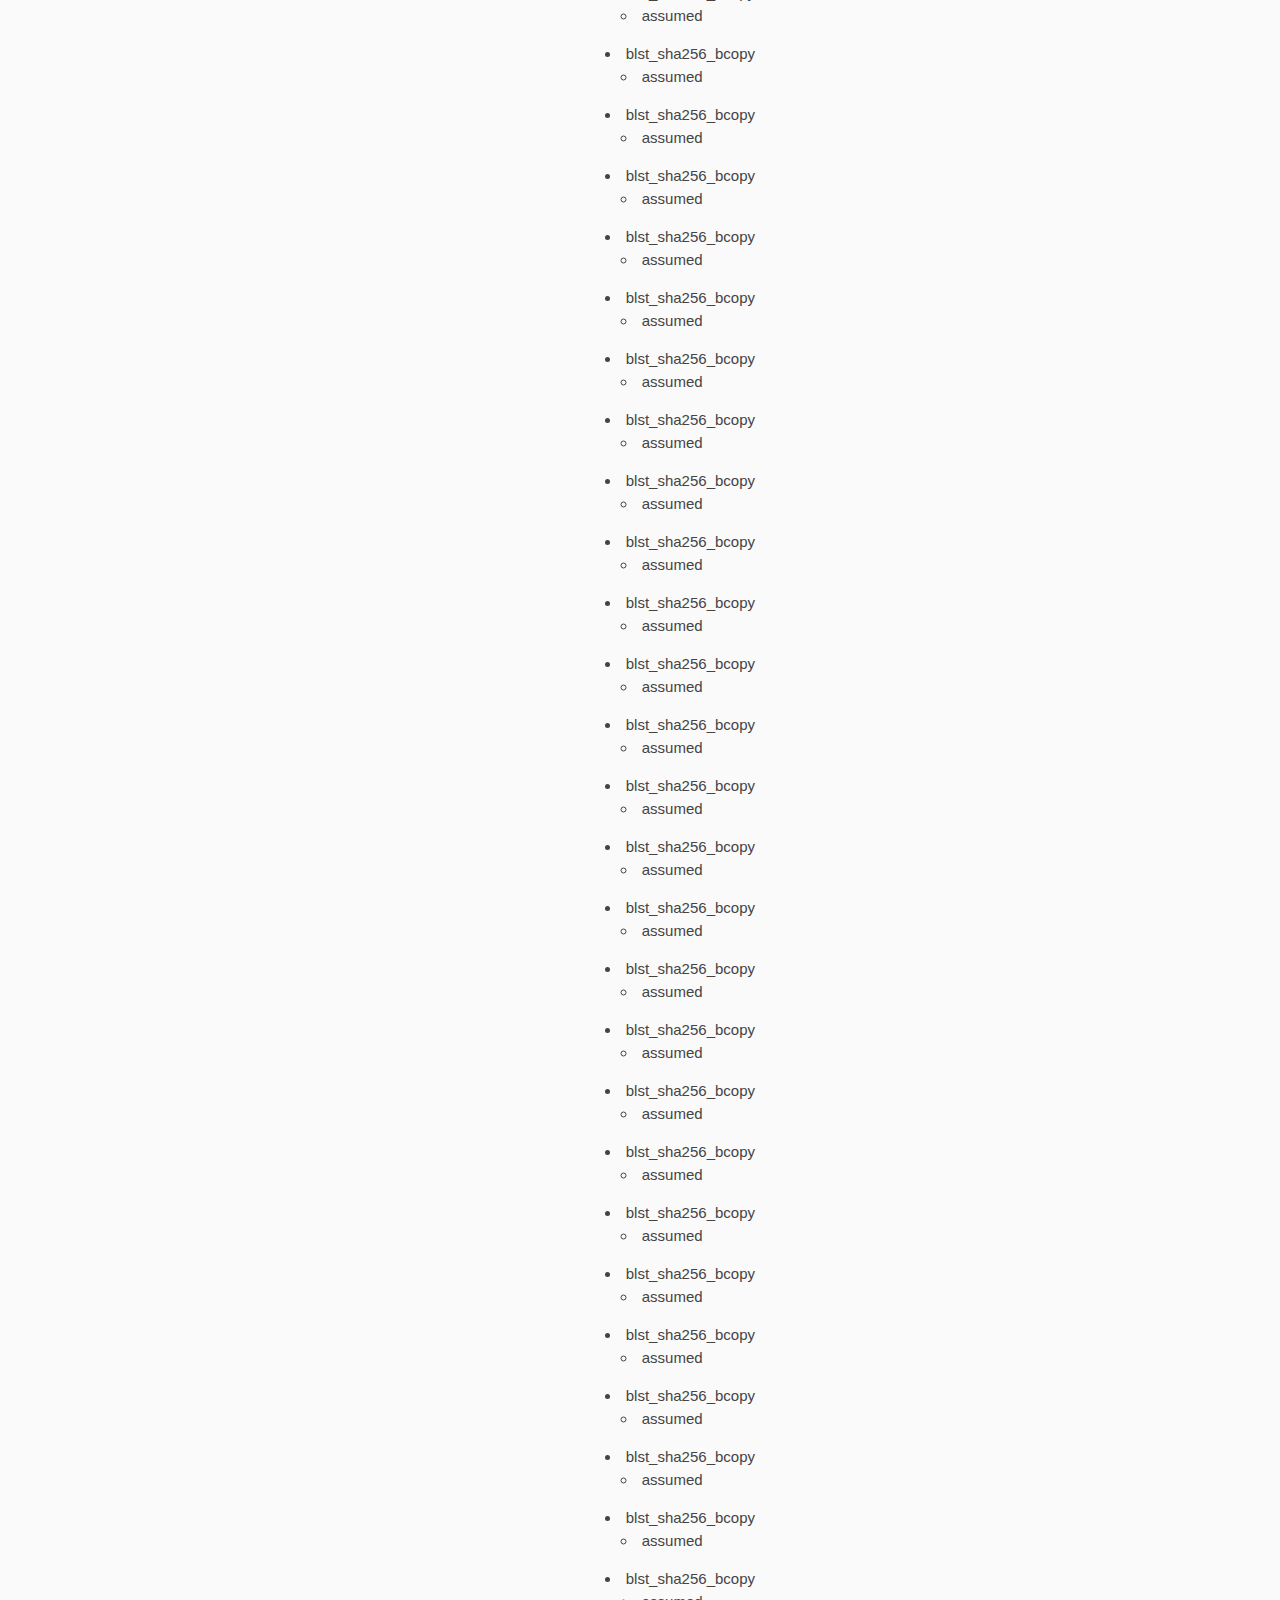
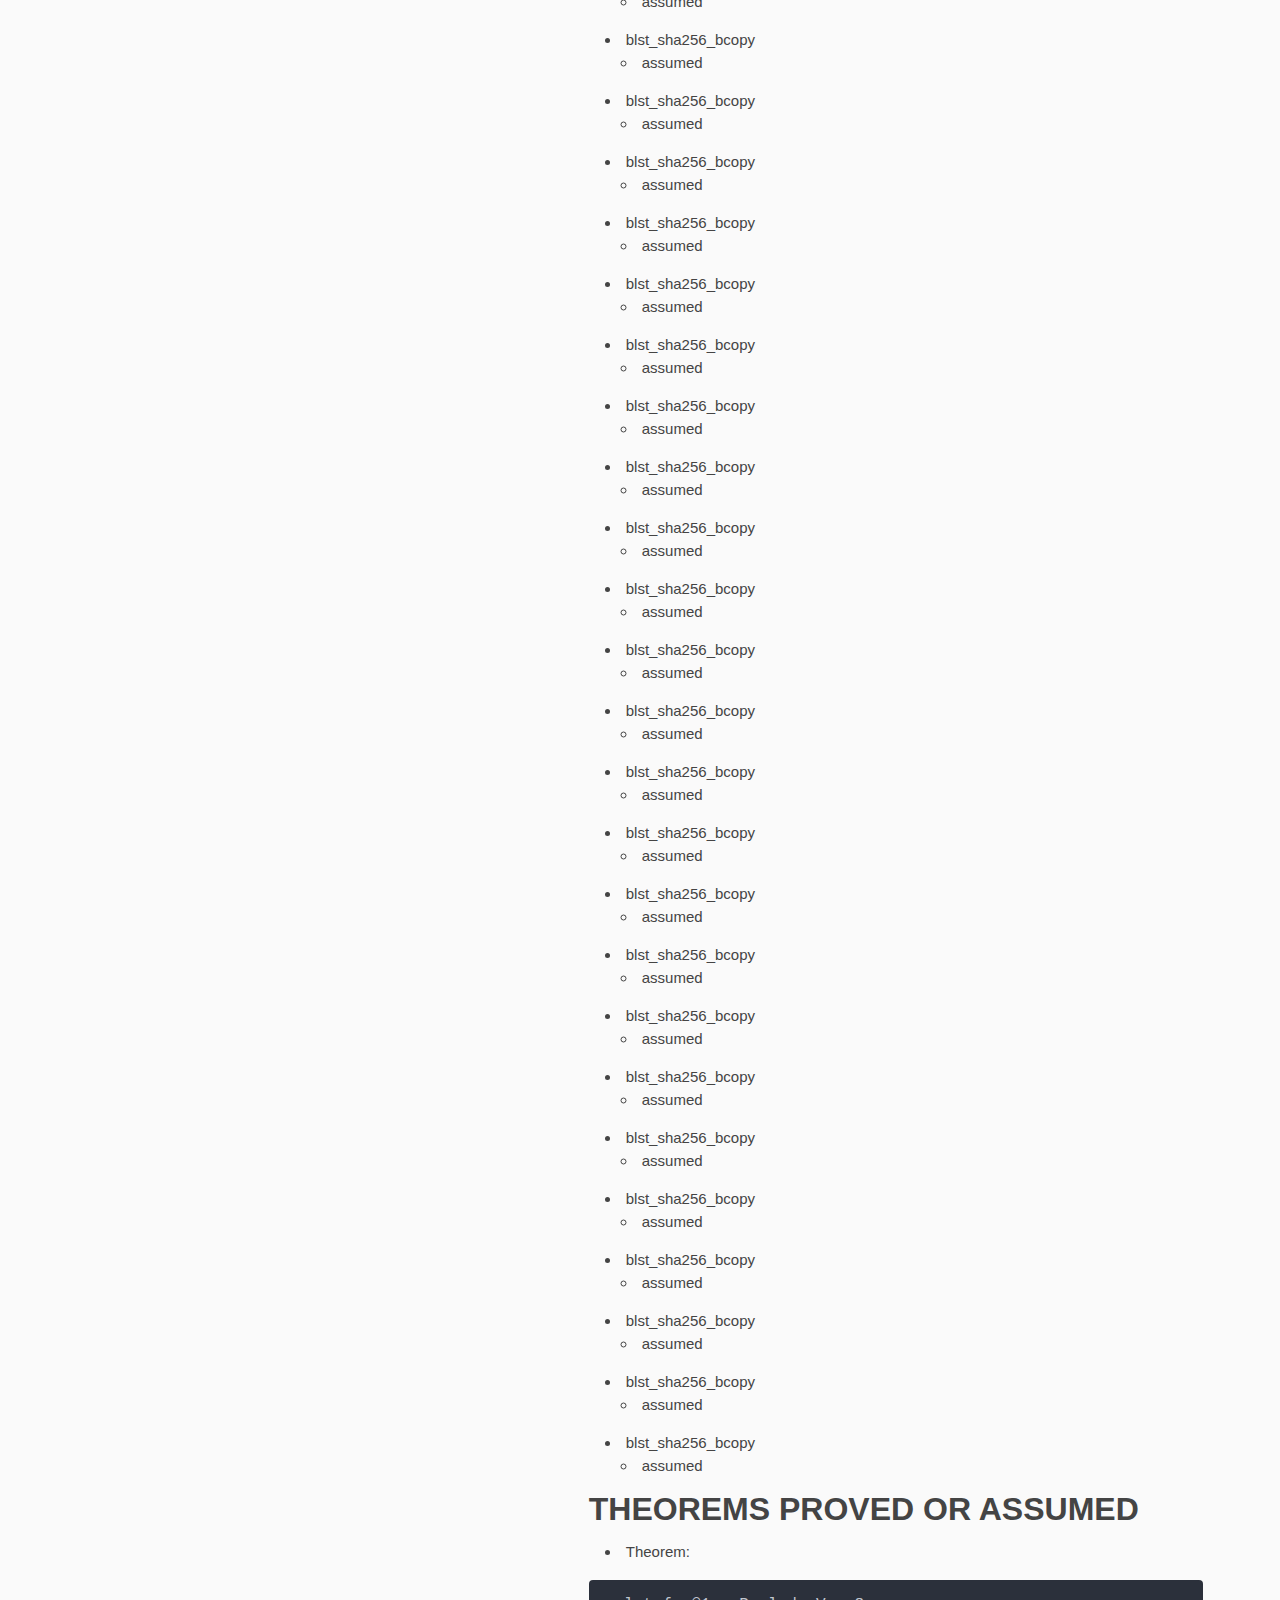
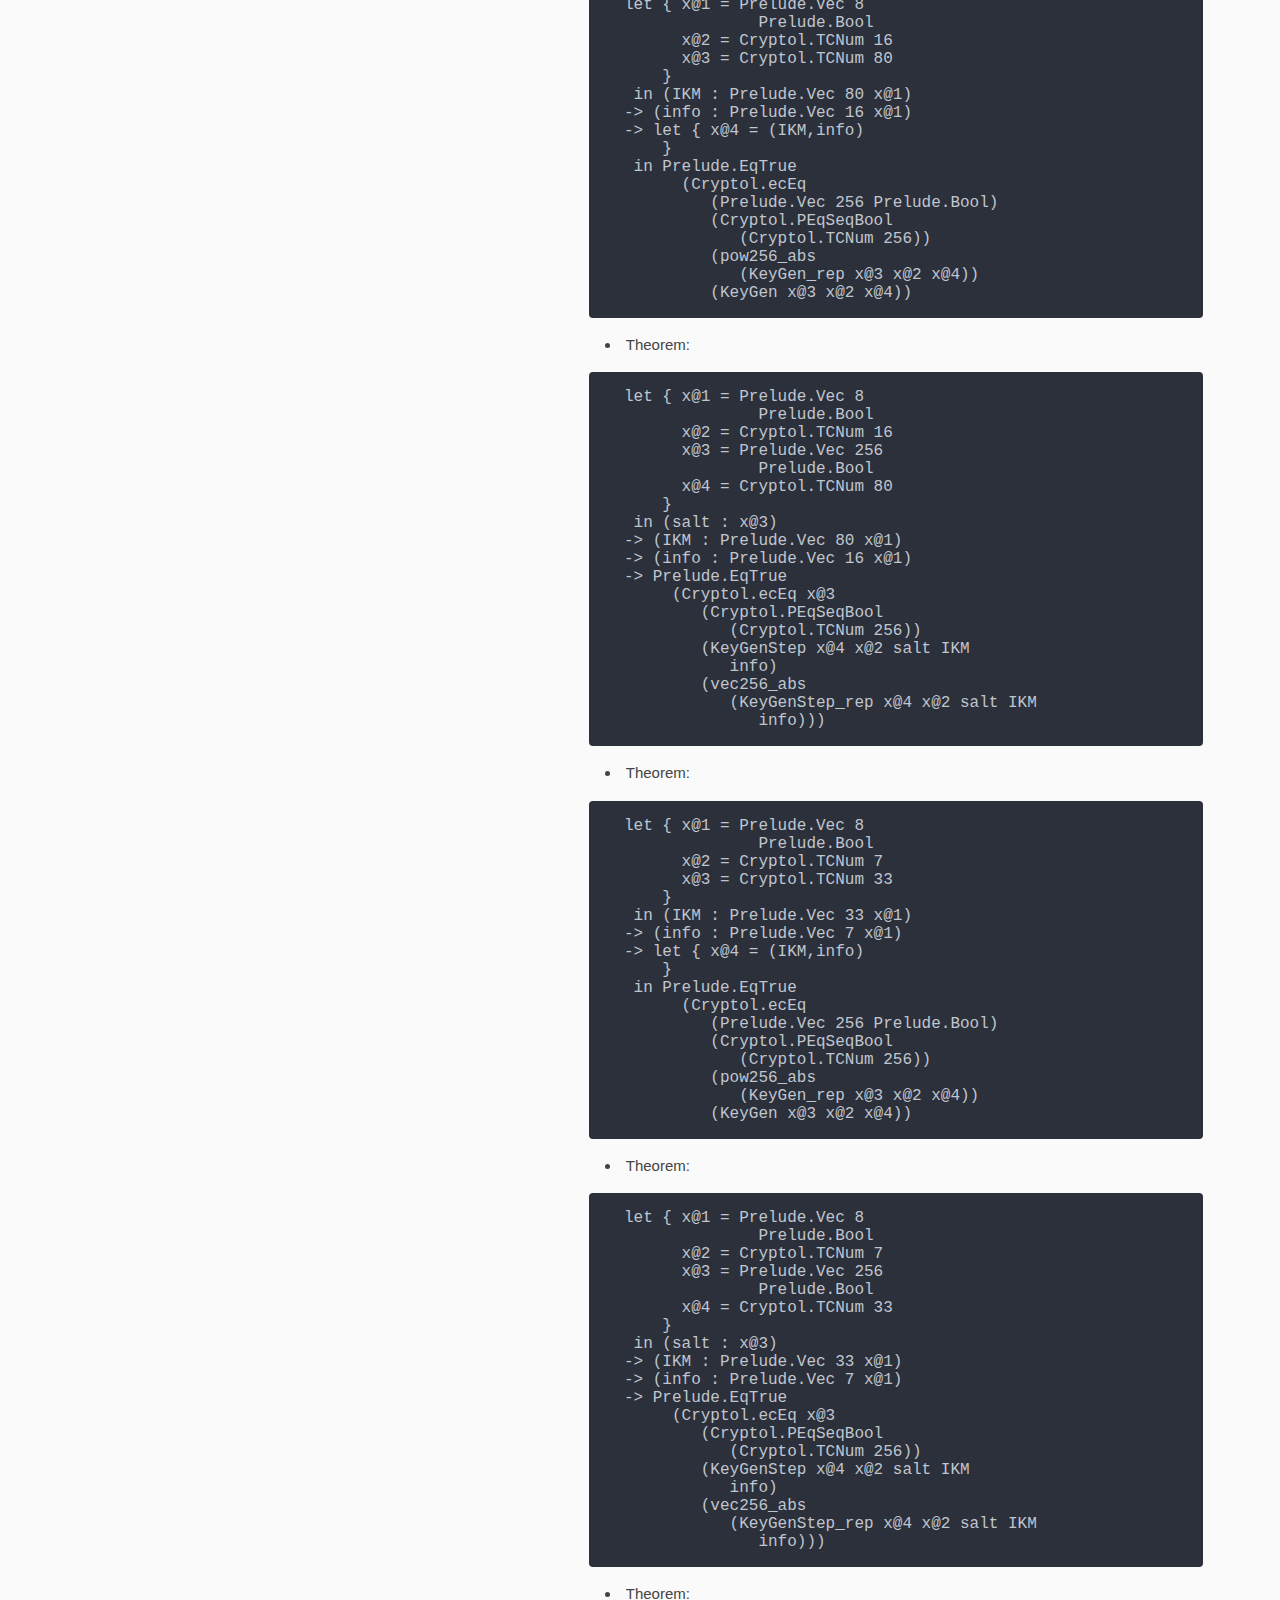
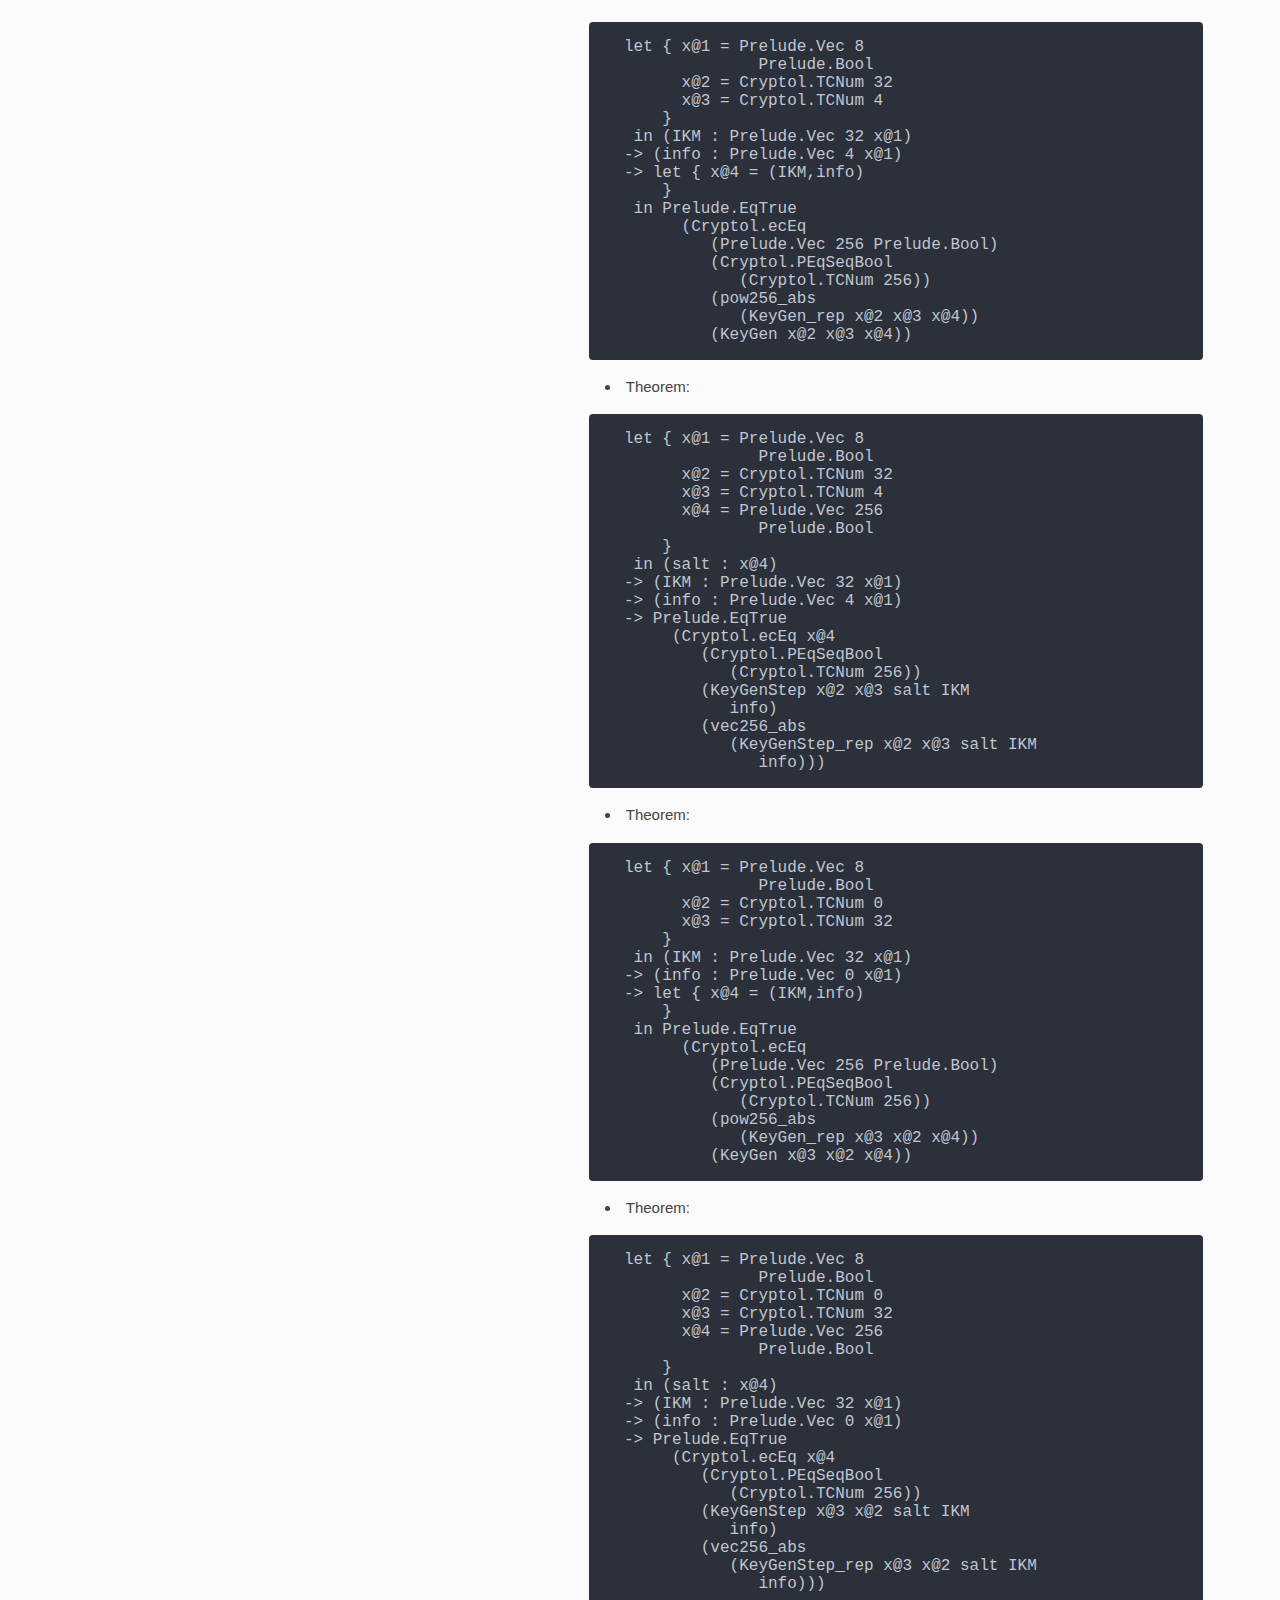
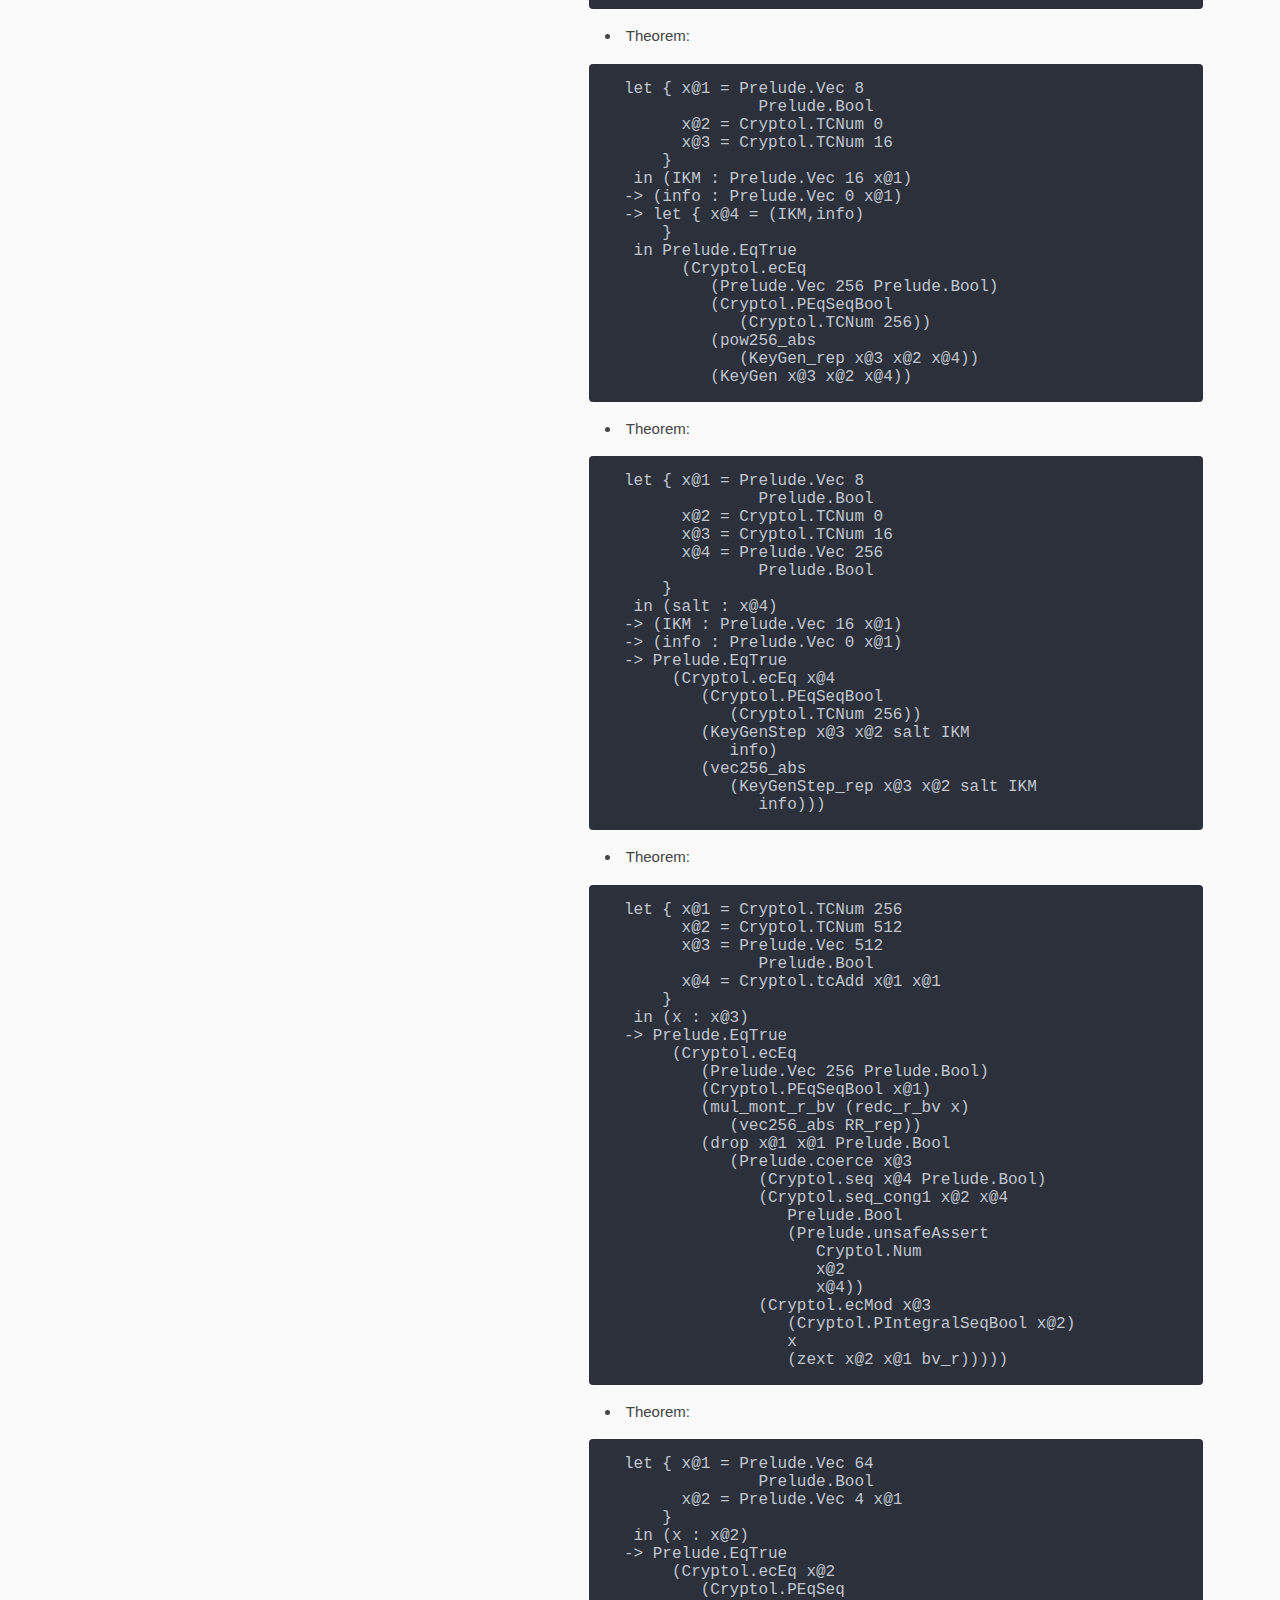
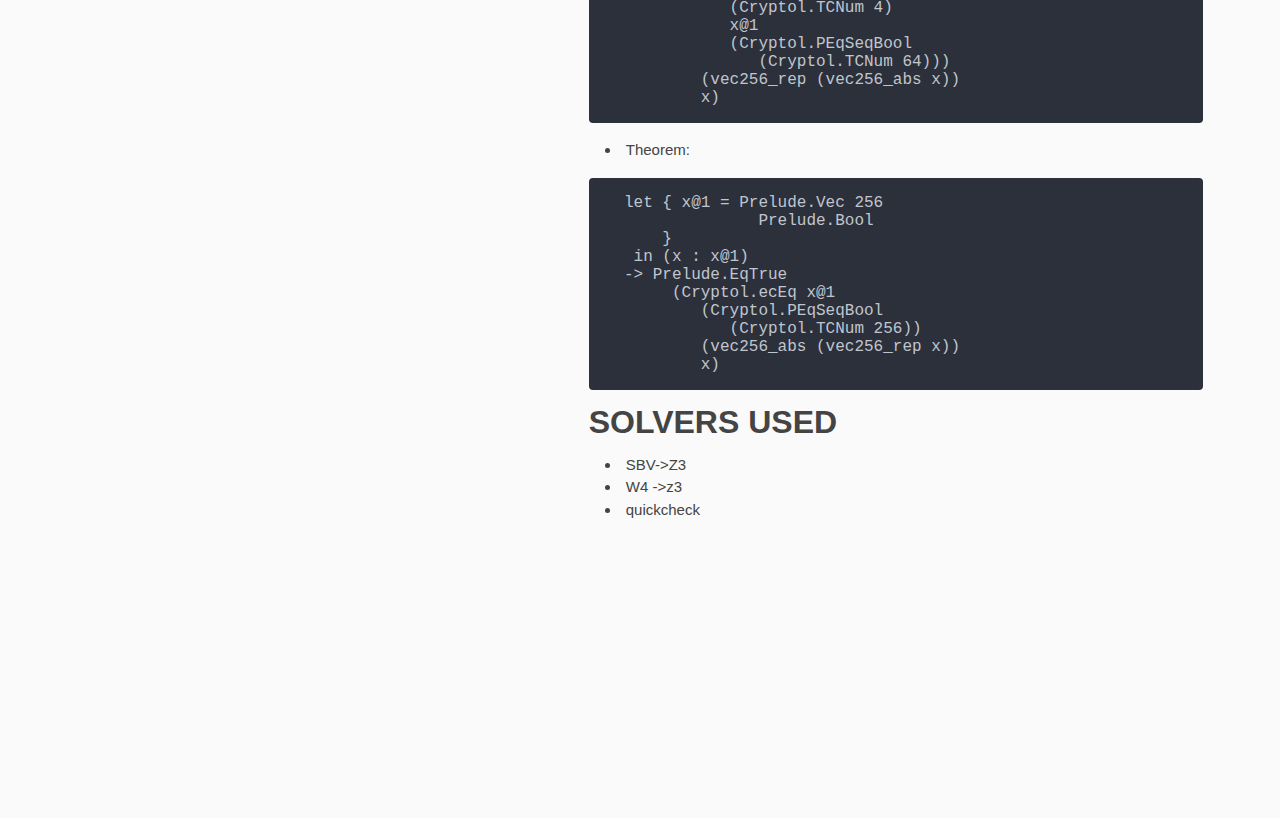
<file: keygen-output/index.html>
<!DOCTYPE html>
<html lang="en">
    <head>
      <meta http-equiv="X-UA-Compatible" content="IE=edge">
      <meta http-equiv="content-type" content="text/html; charset=utf-8">
      <meta name="viewport" content="width=device-width, initial-scale=1.0, maximum-scale=1">
      <title> Proof Summaries | keygen_output </title>     
      <link rel="stylesheet" href="https://GaloisInc.github.io/BLST-Verification/main.css">
    </head>

    <body>
      <nav>
        <div id="subnav">
          <form class="theme-selector">
            <button type="button" id="theme-light-button" class="theme-button" onclick="enableTheme('light', true)">&#9706;</button>
            <button type="button" id="theme-dark-button"  class="theme-button enabled" onclick="enableTheme('dark', true)">&#9705;</button>
          </form>
          <a href="/search">&#8981;</a>       
        </div>

      
  <ul id="breadcrumbs">
    
      
      <li><a href="https:&#x2F;&#x2F;GaloisInc.github.io&#x2F;BLST-Verification&#x2F;"></a>&nbsp;&#8594;&nbsp;</li> 
    
  </ul>
  <h1>keygen_output</h1><em></em> 

      </nav>

      <main>
      
  <div id="taxonomies">
    
      <date>06.11.2020</date>
       

    
    
    
  </div>

  
  
    
    
  
    
    
  
    
    
  

  

  <article>
    <h1 id="llvm-functions-analyzed">LLVM Functions Analyzed</h1>
<ul>
<li>blst_keygen
<ul>
<li>verified</li>
</ul>
</li>
<li>blst_sha256_block_data_order
<ul>
<li>assumed</li>
</ul>
</li>
<li>HKDF_Expand
<ul>
<li>verified</li>
</ul>
</li>
<li>blst_sha256_block_data_order
<ul>
<li>assumed</li>
</ul>
</li>
<li>HKDF_Extract
<ul>
<li>verified</li>
</ul>
</li>
<li>blst_sha256_block_data_order
<ul>
<li>assumed</li>
</ul>
</li>
<li>blst_keygen
<ul>
<li>verified</li>
</ul>
</li>
<li>blst_sha256_block_data_order
<ul>
<li>assumed</li>
</ul>
</li>
<li>HKDF_Expand
<ul>
<li>verified</li>
</ul>
</li>
<li>blst_sha256_block_data_order
<ul>
<li>assumed</li>
</ul>
</li>
<li>HKDF_Extract
<ul>
<li>verified</li>
</ul>
</li>
<li>blst_sha256_block_data_order
<ul>
<li>assumed</li>
</ul>
</li>
<li>blst_keygen
<ul>
<li>verified</li>
</ul>
</li>
<li>blst_sha256_block_data_order
<ul>
<li>assumed</li>
</ul>
</li>
<li>HKDF_Expand
<ul>
<li>verified</li>
</ul>
</li>
<li>blst_sha256_block_data_order
<ul>
<li>assumed</li>
</ul>
</li>
<li>HKDF_Extract
<ul>
<li>verified</li>
</ul>
</li>
<li>blst_sha256_block_data_order
<ul>
<li>assumed</li>
</ul>
</li>
<li>blst_keygen
<ul>
<li>verified</li>
</ul>
</li>
<li>blst_sha256_block_data_order
<ul>
<li>assumed</li>
</ul>
</li>
<li>HKDF_Expand
<ul>
<li>verified</li>
</ul>
</li>
<li>blst_sha256_block_data_order
<ul>
<li>assumed</li>
</ul>
</li>
<li>HKDF_Extract
<ul>
<li>verified</li>
</ul>
</li>
<li>blst_sha256_block_data_order
<ul>
<li>assumed</li>
</ul>
</li>
<li>blst_keygen
<ul>
<li>verified</li>
</ul>
</li>
<li>blst_sha256_block_data_order
<ul>
<li>assumed</li>
</ul>
</li>
<li>HKDF_Expand
<ul>
<li>verified</li>
</ul>
</li>
<li>blst_sha256_block_data_order
<ul>
<li>assumed</li>
</ul>
</li>
<li>HKDF_Extract
<ul>
<li>verified</li>
</ul>
</li>
<li>blst_sha256_block_data_order
<ul>
<li>assumed</li>
</ul>
</li>
<li>limbs_from_be_bytes
<ul>
<li>verified</li>
</ul>
</li>
<li>redcx_mont_256
<ul>
<li>assumed</li>
</ul>
</li>
<li>redcx_mont_256
<ul>
<li>assumed</li>
</ul>
</li>
<li>mulx_mont_sparse_256
<ul>
<li>assumed</li>
</ul>
</li>
<li>blst_sha256_hcopy
<ul>
<li>assumed</li>
</ul>
</li>
<li>blst_sha256_emit
<ul>
<li>assumed</li>
</ul>
</li>
<li>blst_sha256_bcopy
<ul>
<li>assumed</li>
</ul>
</li>
<li>blst_sha256_bcopy
<ul>
<li>assumed</li>
</ul>
</li>
<li>blst_sha256_bcopy
<ul>
<li>assumed</li>
</ul>
</li>
<li>blst_sha256_bcopy
<ul>
<li>assumed</li>
</ul>
</li>
<li>blst_sha256_bcopy
<ul>
<li>assumed</li>
</ul>
</li>
<li>blst_sha256_bcopy
<ul>
<li>assumed</li>
</ul>
</li>
<li>blst_sha256_bcopy
<ul>
<li>assumed</li>
</ul>
</li>
<li>blst_sha256_bcopy
<ul>
<li>assumed</li>
</ul>
</li>
<li>blst_sha256_bcopy
<ul>
<li>assumed</li>
</ul>
</li>
<li>blst_sha256_bcopy
<ul>
<li>assumed</li>
</ul>
</li>
<li>blst_sha256_bcopy
<ul>
<li>assumed</li>
</ul>
</li>
<li>blst_sha256_bcopy
<ul>
<li>assumed</li>
</ul>
</li>
<li>blst_sha256_bcopy
<ul>
<li>assumed</li>
</ul>
</li>
<li>blst_sha256_bcopy
<ul>
<li>assumed</li>
</ul>
</li>
<li>blst_sha256_bcopy
<ul>
<li>assumed</li>
</ul>
</li>
<li>blst_sha256_bcopy
<ul>
<li>assumed</li>
</ul>
</li>
<li>blst_sha256_bcopy
<ul>
<li>assumed</li>
</ul>
</li>
<li>blst_sha256_bcopy
<ul>
<li>assumed</li>
</ul>
</li>
<li>blst_sha256_bcopy
<ul>
<li>assumed</li>
</ul>
</li>
<li>blst_sha256_bcopy
<ul>
<li>assumed</li>
</ul>
</li>
<li>blst_sha256_bcopy
<ul>
<li>assumed</li>
</ul>
</li>
<li>blst_sha256_bcopy
<ul>
<li>assumed</li>
</ul>
</li>
<li>blst_sha256_bcopy
<ul>
<li>assumed</li>
</ul>
</li>
<li>blst_sha256_bcopy
<ul>
<li>assumed</li>
</ul>
</li>
<li>blst_sha256_bcopy
<ul>
<li>assumed</li>
</ul>
</li>
<li>blst_sha256_bcopy
<ul>
<li>assumed</li>
</ul>
</li>
<li>blst_sha256_bcopy
<ul>
<li>assumed</li>
</ul>
</li>
<li>blst_sha256_bcopy
<ul>
<li>assumed</li>
</ul>
</li>
<li>blst_sha256_bcopy
<ul>
<li>assumed</li>
</ul>
</li>
<li>blst_sha256_bcopy
<ul>
<li>assumed</li>
</ul>
</li>
<li>blst_sha256_bcopy
<ul>
<li>assumed</li>
</ul>
</li>
<li>blst_sha256_bcopy
<ul>
<li>assumed</li>
</ul>
</li>
<li>blst_sha256_bcopy
<ul>
<li>assumed</li>
</ul>
</li>
<li>blst_sha256_bcopy
<ul>
<li>assumed</li>
</ul>
</li>
<li>blst_sha256_bcopy
<ul>
<li>assumed</li>
</ul>
</li>
<li>blst_sha256_bcopy
<ul>
<li>assumed</li>
</ul>
</li>
<li>blst_sha256_bcopy
<ul>
<li>assumed</li>
</ul>
</li>
<li>blst_sha256_bcopy
<ul>
<li>assumed</li>
</ul>
</li>
<li>blst_sha256_bcopy
<ul>
<li>assumed</li>
</ul>
</li>
<li>blst_sha256_bcopy
<ul>
<li>assumed</li>
</ul>
</li>
<li>blst_sha256_bcopy
<ul>
<li>assumed</li>
</ul>
</li>
<li>blst_sha256_bcopy
<ul>
<li>assumed</li>
</ul>
</li>
<li>blst_sha256_bcopy
<ul>
<li>assumed</li>
</ul>
</li>
<li>blst_sha256_bcopy
<ul>
<li>assumed</li>
</ul>
</li>
<li>blst_sha256_bcopy
<ul>
<li>assumed</li>
</ul>
</li>
<li>blst_sha256_bcopy
<ul>
<li>assumed</li>
</ul>
</li>
<li>blst_sha256_bcopy
<ul>
<li>assumed</li>
</ul>
</li>
<li>blst_sha256_bcopy
<ul>
<li>assumed</li>
</ul>
</li>
<li>blst_sha256_bcopy
<ul>
<li>assumed</li>
</ul>
</li>
<li>blst_sha256_bcopy
<ul>
<li>assumed</li>
</ul>
</li>
<li>blst_sha256_bcopy
<ul>
<li>assumed</li>
</ul>
</li>
<li>blst_sha256_bcopy
<ul>
<li>assumed</li>
</ul>
</li>
<li>blst_sha256_bcopy
<ul>
<li>assumed</li>
</ul>
</li>
<li>blst_sha256_bcopy
<ul>
<li>assumed</li>
</ul>
</li>
<li>blst_sha256_bcopy
<ul>
<li>assumed</li>
</ul>
</li>
<li>blst_sha256_bcopy
<ul>
<li>assumed</li>
</ul>
</li>
<li>blst_sha256_bcopy
<ul>
<li>assumed</li>
</ul>
</li>
<li>blst_sha256_bcopy
<ul>
<li>assumed</li>
</ul>
</li>
<li>blst_sha256_bcopy
<ul>
<li>assumed</li>
</ul>
</li>
<li>blst_sha256_bcopy
<ul>
<li>assumed</li>
</ul>
</li>
<li>blst_sha256_bcopy
<ul>
<li>assumed</li>
</ul>
</li>
<li>blst_sha256_bcopy
<ul>
<li>assumed</li>
</ul>
</li>
<li>blst_sha256_bcopy
<ul>
<li>assumed</li>
</ul>
</li>
<li>blst_sha256_bcopy
<ul>
<li>assumed</li>
</ul>
</li>
</ul>
<h1 id="theorems-proved-or-assumed">Theorems Proved or Assumed</h1>
<ul>
<li>Theorem:</li>
</ul>
<pre style="background-color:#2b303b;">
<code><span style="color:#c0c5ce;">  let { x@1 = Prelude.Vec 8
                Prelude.Bool
        x@2 = Cryptol.TCNum 16
        x@3 = Cryptol.TCNum 80
      }
   in (IKM : Prelude.Vec 80 x@1)
  -&gt; (info : Prelude.Vec 16 x@1)
  -&gt; let { x@4 = (IKM,info)
      }
   in Prelude.EqTrue
        (Cryptol.ecEq
           (Prelude.Vec 256 Prelude.Bool)
           (Cryptol.PEqSeqBool
              (Cryptol.TCNum 256))
           (pow256_abs
              (KeyGen_rep x@3 x@2 x@4))
           (KeyGen x@3 x@2 x@4))
</span></code></pre>
<ul>
<li>Theorem:</li>
</ul>
<pre style="background-color:#2b303b;">
<code><span style="color:#c0c5ce;">  let { x@1 = Prelude.Vec 8
                Prelude.Bool
        x@2 = Cryptol.TCNum 16
        x@3 = Prelude.Vec 256
                Prelude.Bool
        x@4 = Cryptol.TCNum 80
      }
   in (salt : x@3)
  -&gt; (IKM : Prelude.Vec 80 x@1)
  -&gt; (info : Prelude.Vec 16 x@1)
  -&gt; Prelude.EqTrue
       (Cryptol.ecEq x@3
          (Cryptol.PEqSeqBool
             (Cryptol.TCNum 256))
          (KeyGenStep x@4 x@2 salt IKM
             info)
          (vec256_abs
             (KeyGenStep_rep x@4 x@2 salt IKM
                info)))
</span></code></pre>
<ul>
<li>Theorem:</li>
</ul>
<pre style="background-color:#2b303b;">
<code><span style="color:#c0c5ce;">  let { x@1 = Prelude.Vec 8
                Prelude.Bool
        x@2 = Cryptol.TCNum 7
        x@3 = Cryptol.TCNum 33
      }
   in (IKM : Prelude.Vec 33 x@1)
  -&gt; (info : Prelude.Vec 7 x@1)
  -&gt; let { x@4 = (IKM,info)
      }
   in Prelude.EqTrue
        (Cryptol.ecEq
           (Prelude.Vec 256 Prelude.Bool)
           (Cryptol.PEqSeqBool
              (Cryptol.TCNum 256))
           (pow256_abs
              (KeyGen_rep x@3 x@2 x@4))
           (KeyGen x@3 x@2 x@4))
</span></code></pre>
<ul>
<li>Theorem:</li>
</ul>
<pre style="background-color:#2b303b;">
<code><span style="color:#c0c5ce;">  let { x@1 = Prelude.Vec 8
                Prelude.Bool
        x@2 = Cryptol.TCNum 7
        x@3 = Prelude.Vec 256
                Prelude.Bool
        x@4 = Cryptol.TCNum 33
      }
   in (salt : x@3)
  -&gt; (IKM : Prelude.Vec 33 x@1)
  -&gt; (info : Prelude.Vec 7 x@1)
  -&gt; Prelude.EqTrue
       (Cryptol.ecEq x@3
          (Cryptol.PEqSeqBool
             (Cryptol.TCNum 256))
          (KeyGenStep x@4 x@2 salt IKM
             info)
          (vec256_abs
             (KeyGenStep_rep x@4 x@2 salt IKM
                info)))
</span></code></pre>
<ul>
<li>Theorem:</li>
</ul>
<pre style="background-color:#2b303b;">
<code><span style="color:#c0c5ce;">  let { x@1 = Prelude.Vec 8
                Prelude.Bool
        x@2 = Cryptol.TCNum 32
        x@3 = Cryptol.TCNum 4
      }
   in (IKM : Prelude.Vec 32 x@1)
  -&gt; (info : Prelude.Vec 4 x@1)
  -&gt; let { x@4 = (IKM,info)
      }
   in Prelude.EqTrue
        (Cryptol.ecEq
           (Prelude.Vec 256 Prelude.Bool)
           (Cryptol.PEqSeqBool
              (Cryptol.TCNum 256))
           (pow256_abs
              (KeyGen_rep x@2 x@3 x@4))
           (KeyGen x@2 x@3 x@4))
</span></code></pre>
<ul>
<li>Theorem:</li>
</ul>
<pre style="background-color:#2b303b;">
<code><span style="color:#c0c5ce;">  let { x@1 = Prelude.Vec 8
                Prelude.Bool
        x@2 = Cryptol.TCNum 32
        x@3 = Cryptol.TCNum 4
        x@4 = Prelude.Vec 256
                Prelude.Bool
      }
   in (salt : x@4)
  -&gt; (IKM : Prelude.Vec 32 x@1)
  -&gt; (info : Prelude.Vec 4 x@1)
  -&gt; Prelude.EqTrue
       (Cryptol.ecEq x@4
          (Cryptol.PEqSeqBool
             (Cryptol.TCNum 256))
          (KeyGenStep x@2 x@3 salt IKM
             info)
          (vec256_abs
             (KeyGenStep_rep x@2 x@3 salt IKM
                info)))
</span></code></pre>
<ul>
<li>Theorem:</li>
</ul>
<pre style="background-color:#2b303b;">
<code><span style="color:#c0c5ce;">  let { x@1 = Prelude.Vec 8
                Prelude.Bool
        x@2 = Cryptol.TCNum 0
        x@3 = Cryptol.TCNum 32
      }
   in (IKM : Prelude.Vec 32 x@1)
  -&gt; (info : Prelude.Vec 0 x@1)
  -&gt; let { x@4 = (IKM,info)
      }
   in Prelude.EqTrue
        (Cryptol.ecEq
           (Prelude.Vec 256 Prelude.Bool)
           (Cryptol.PEqSeqBool
              (Cryptol.TCNum 256))
           (pow256_abs
              (KeyGen_rep x@3 x@2 x@4))
           (KeyGen x@3 x@2 x@4))
</span></code></pre>
<ul>
<li>Theorem:</li>
</ul>
<pre style="background-color:#2b303b;">
<code><span style="color:#c0c5ce;">  let { x@1 = Prelude.Vec 8
                Prelude.Bool
        x@2 = Cryptol.TCNum 0
        x@3 = Cryptol.TCNum 32
        x@4 = Prelude.Vec 256
                Prelude.Bool
      }
   in (salt : x@4)
  -&gt; (IKM : Prelude.Vec 32 x@1)
  -&gt; (info : Prelude.Vec 0 x@1)
  -&gt; Prelude.EqTrue
       (Cryptol.ecEq x@4
          (Cryptol.PEqSeqBool
             (Cryptol.TCNum 256))
          (KeyGenStep x@3 x@2 salt IKM
             info)
          (vec256_abs
             (KeyGenStep_rep x@3 x@2 salt IKM
                info)))
</span></code></pre>
<ul>
<li>Theorem:</li>
</ul>
<pre style="background-color:#2b303b;">
<code><span style="color:#c0c5ce;">  let { x@1 = Prelude.Vec 8
                Prelude.Bool
        x@2 = Cryptol.TCNum 0
        x@3 = Cryptol.TCNum 16
      }
   in (IKM : Prelude.Vec 16 x@1)
  -&gt; (info : Prelude.Vec 0 x@1)
  -&gt; let { x@4 = (IKM,info)
      }
   in Prelude.EqTrue
        (Cryptol.ecEq
           (Prelude.Vec 256 Prelude.Bool)
           (Cryptol.PEqSeqBool
              (Cryptol.TCNum 256))
           (pow256_abs
              (KeyGen_rep x@3 x@2 x@4))
           (KeyGen x@3 x@2 x@4))
</span></code></pre>
<ul>
<li>Theorem:</li>
</ul>
<pre style="background-color:#2b303b;">
<code><span style="color:#c0c5ce;">  let { x@1 = Prelude.Vec 8
                Prelude.Bool
        x@2 = Cryptol.TCNum 0
        x@3 = Cryptol.TCNum 16
        x@4 = Prelude.Vec 256
                Prelude.Bool
      }
   in (salt : x@4)
  -&gt; (IKM : Prelude.Vec 16 x@1)
  -&gt; (info : Prelude.Vec 0 x@1)
  -&gt; Prelude.EqTrue
       (Cryptol.ecEq x@4
          (Cryptol.PEqSeqBool
             (Cryptol.TCNum 256))
          (KeyGenStep x@3 x@2 salt IKM
             info)
          (vec256_abs
             (KeyGenStep_rep x@3 x@2 salt IKM
                info)))
</span></code></pre>
<ul>
<li>Theorem:</li>
</ul>
<pre style="background-color:#2b303b;">
<code><span style="color:#c0c5ce;">  let { x@1 = Cryptol.TCNum 256
        x@2 = Cryptol.TCNum 512
        x@3 = Prelude.Vec 512
                Prelude.Bool
        x@4 = Cryptol.tcAdd x@1 x@1
      }
   in (x : x@3)
  -&gt; Prelude.EqTrue
       (Cryptol.ecEq
          (Prelude.Vec 256 Prelude.Bool)
          (Cryptol.PEqSeqBool x@1)
          (mul_mont_r_bv (redc_r_bv x)
             (vec256_abs RR_rep))
          (drop x@1 x@1 Prelude.Bool
             (Prelude.coerce x@3
                (Cryptol.seq x@4 Prelude.Bool)
                (Cryptol.seq_cong1 x@2 x@4
                   Prelude.Bool
                   (Prelude.unsafeAssert
                      Cryptol.Num
                      x@2
                      x@4))
                (Cryptol.ecMod x@3
                   (Cryptol.PIntegralSeqBool x@2)
                   x
                   (zext x@2 x@1 bv_r)))))
</span></code></pre>
<ul>
<li>Theorem:</li>
</ul>
<pre style="background-color:#2b303b;">
<code><span style="color:#c0c5ce;">  let { x@1 = Prelude.Vec 64
                Prelude.Bool
        x@2 = Prelude.Vec 4 x@1
      }
   in (x : x@2)
  -&gt; Prelude.EqTrue
       (Cryptol.ecEq x@2
          (Cryptol.PEqSeq
             (Cryptol.TCNum 4)
             x@1
             (Cryptol.PEqSeqBool
                (Cryptol.TCNum 64)))
          (vec256_rep (vec256_abs x))
          x)
</span></code></pre>
<ul>
<li>Theorem:</li>
</ul>
<pre style="background-color:#2b303b;">
<code><span style="color:#c0c5ce;">  let { x@1 = Prelude.Vec 256
                Prelude.Bool
      }
   in (x : x@1)
  -&gt; Prelude.EqTrue
       (Cryptol.ecEq x@1
          (Cryptol.PEqSeqBool
             (Cryptol.TCNum 256))
          (vec256_abs (vec256_rep x))
          x)
</span></code></pre><h1 id="solvers-used">Solvers Used</h1>
<ul>
<li>SBV-&gt;Z3</li>
<li>W4 -&gt;z3</li>
<li>quickcheck</li>
</ul>

  </article>

      </main>

      <script type="text/javascript" src="https://GaloisInc.github.io/BLST-Verification/themes.js"></script>

      <script>
        function burger() {
          var x = document.getElementById("bger");
          if (x.style.display === "block") {
            x.style.display = "none";
          } else {
            x.style.display = "block";
          }
        }
        </script>
    </body>
</html>
</file>
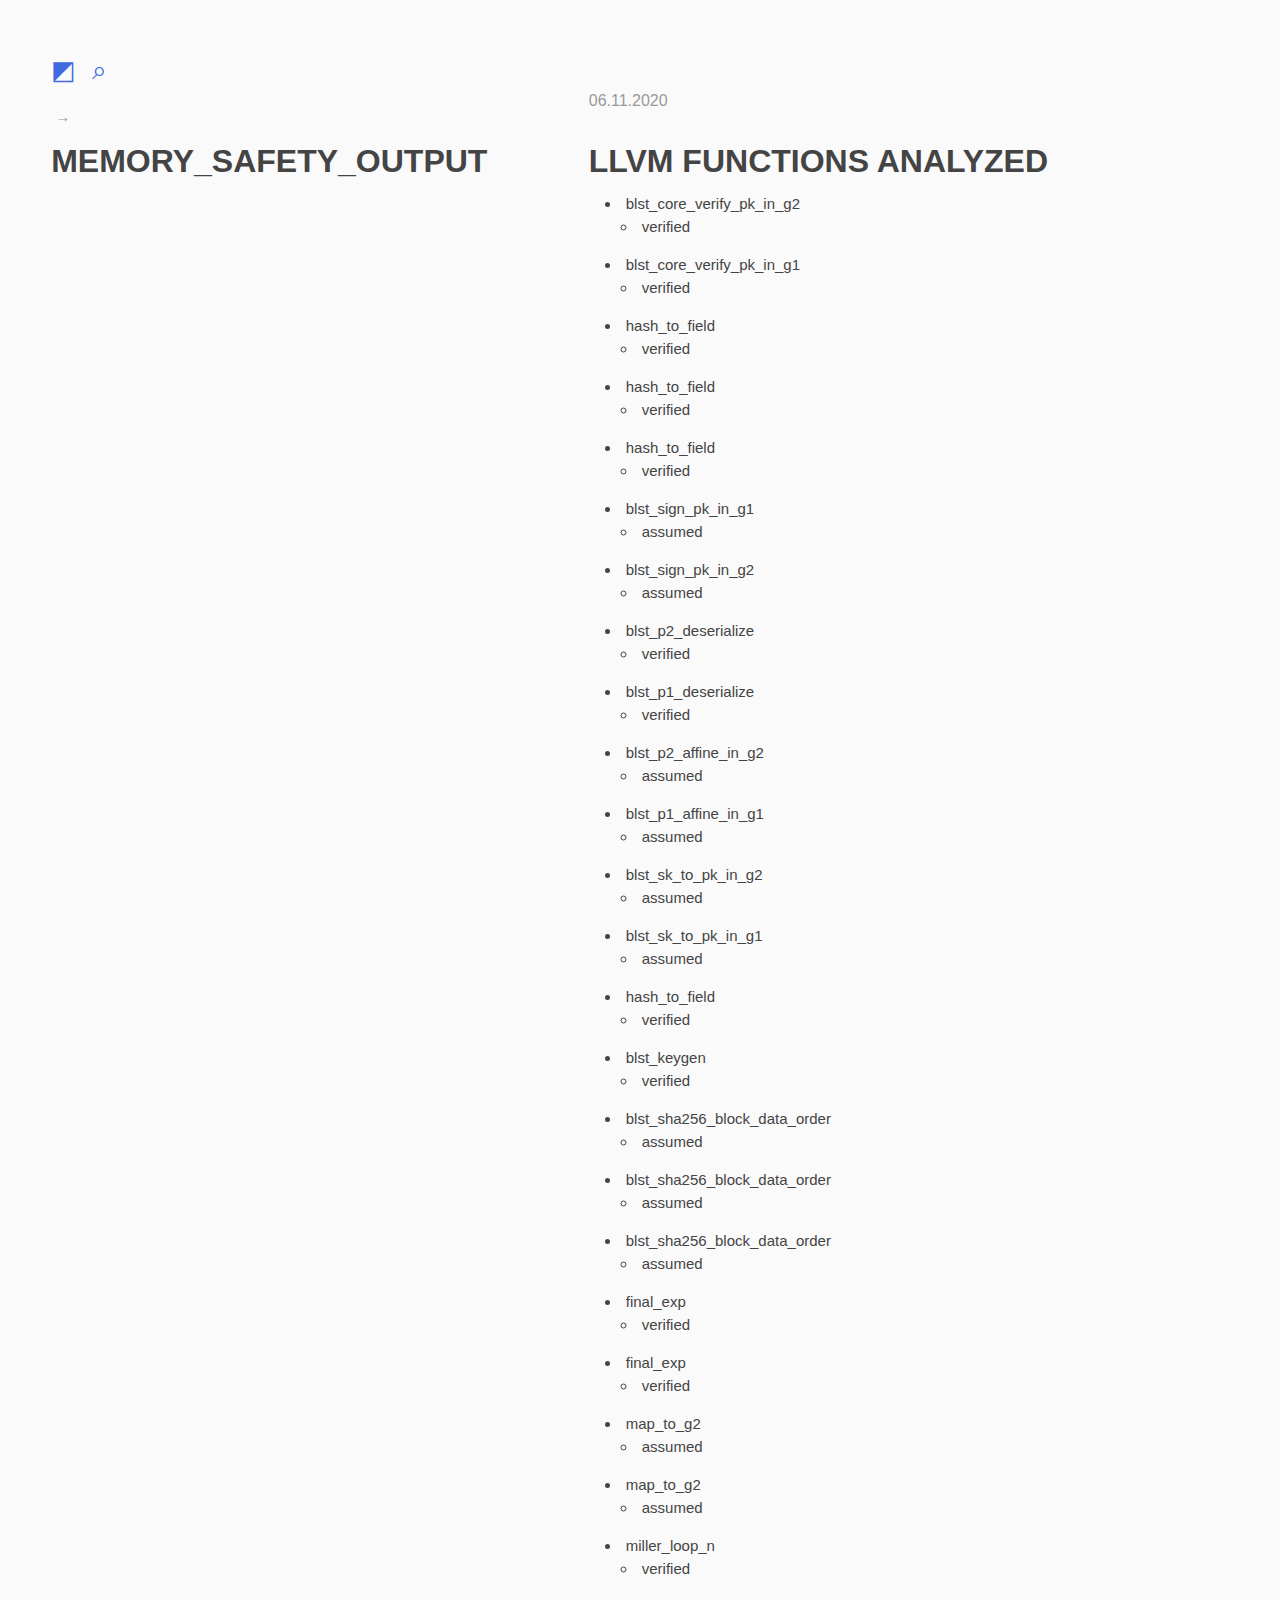
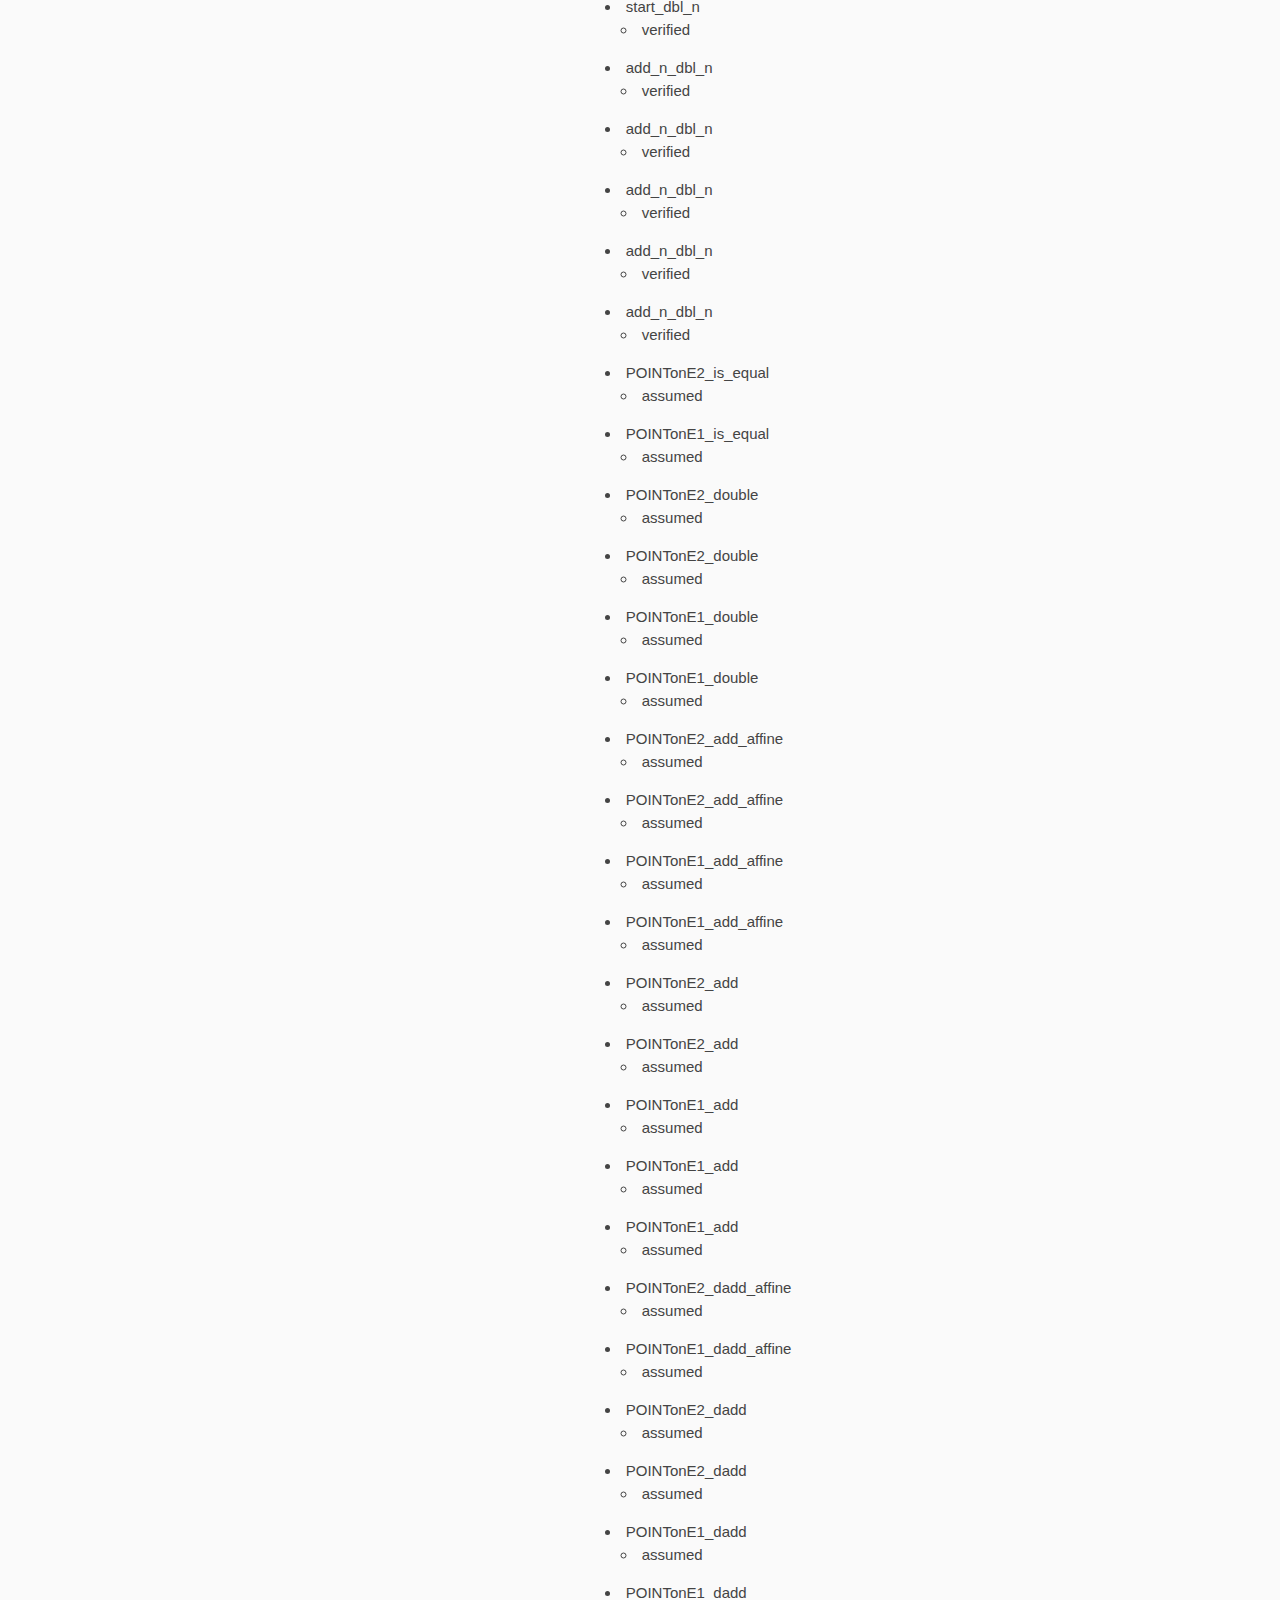
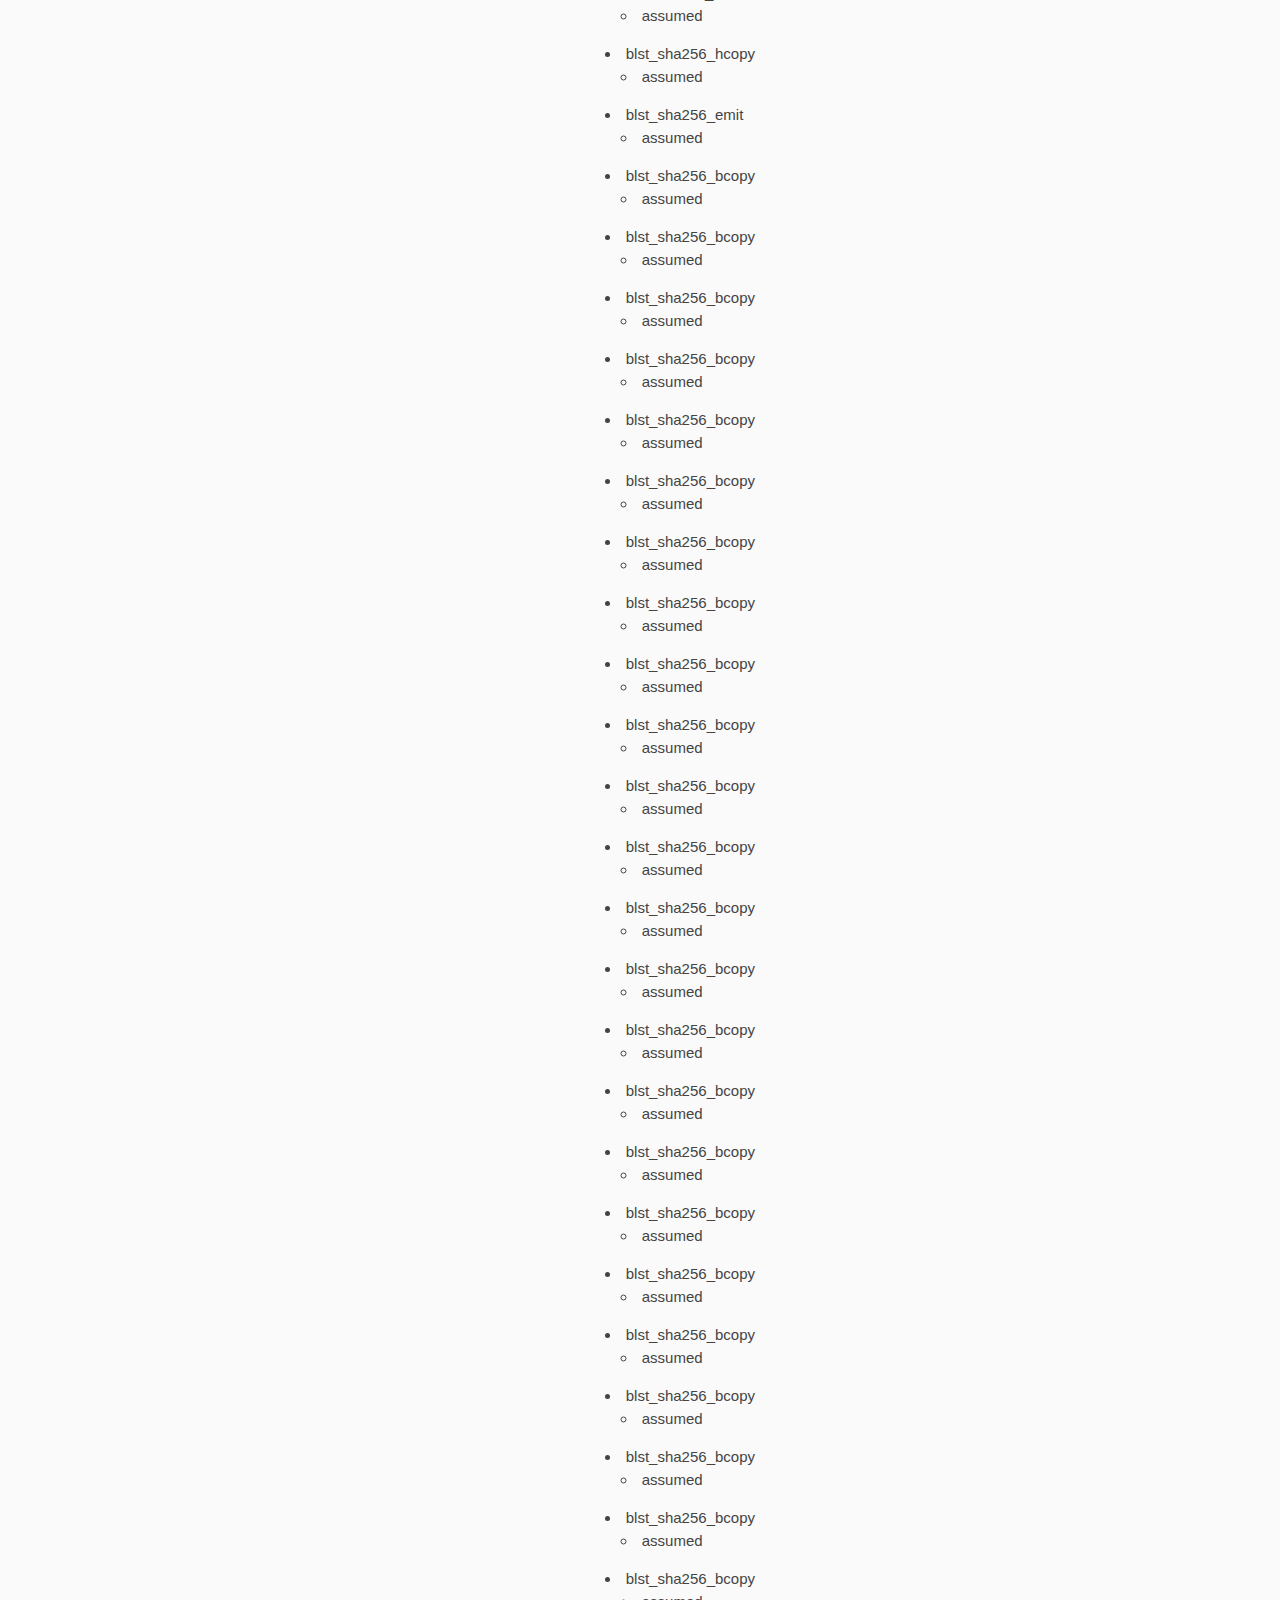
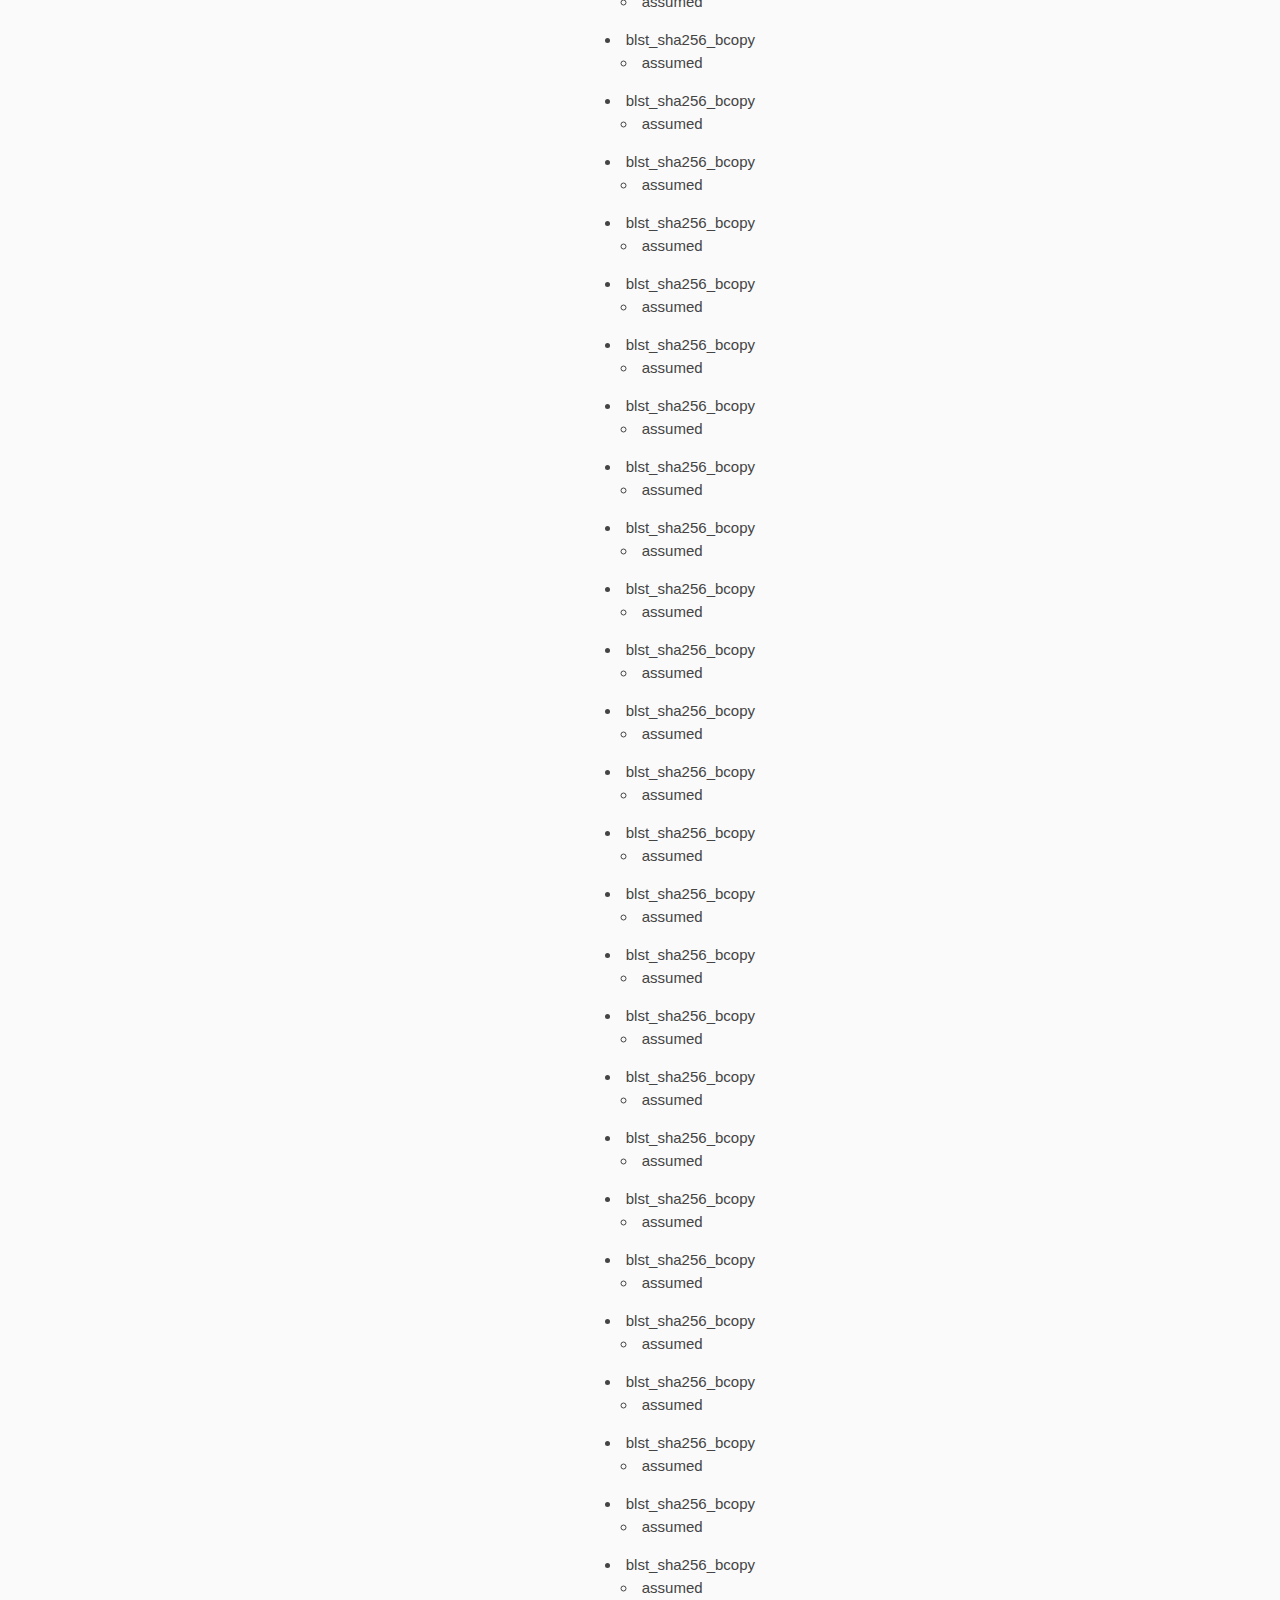
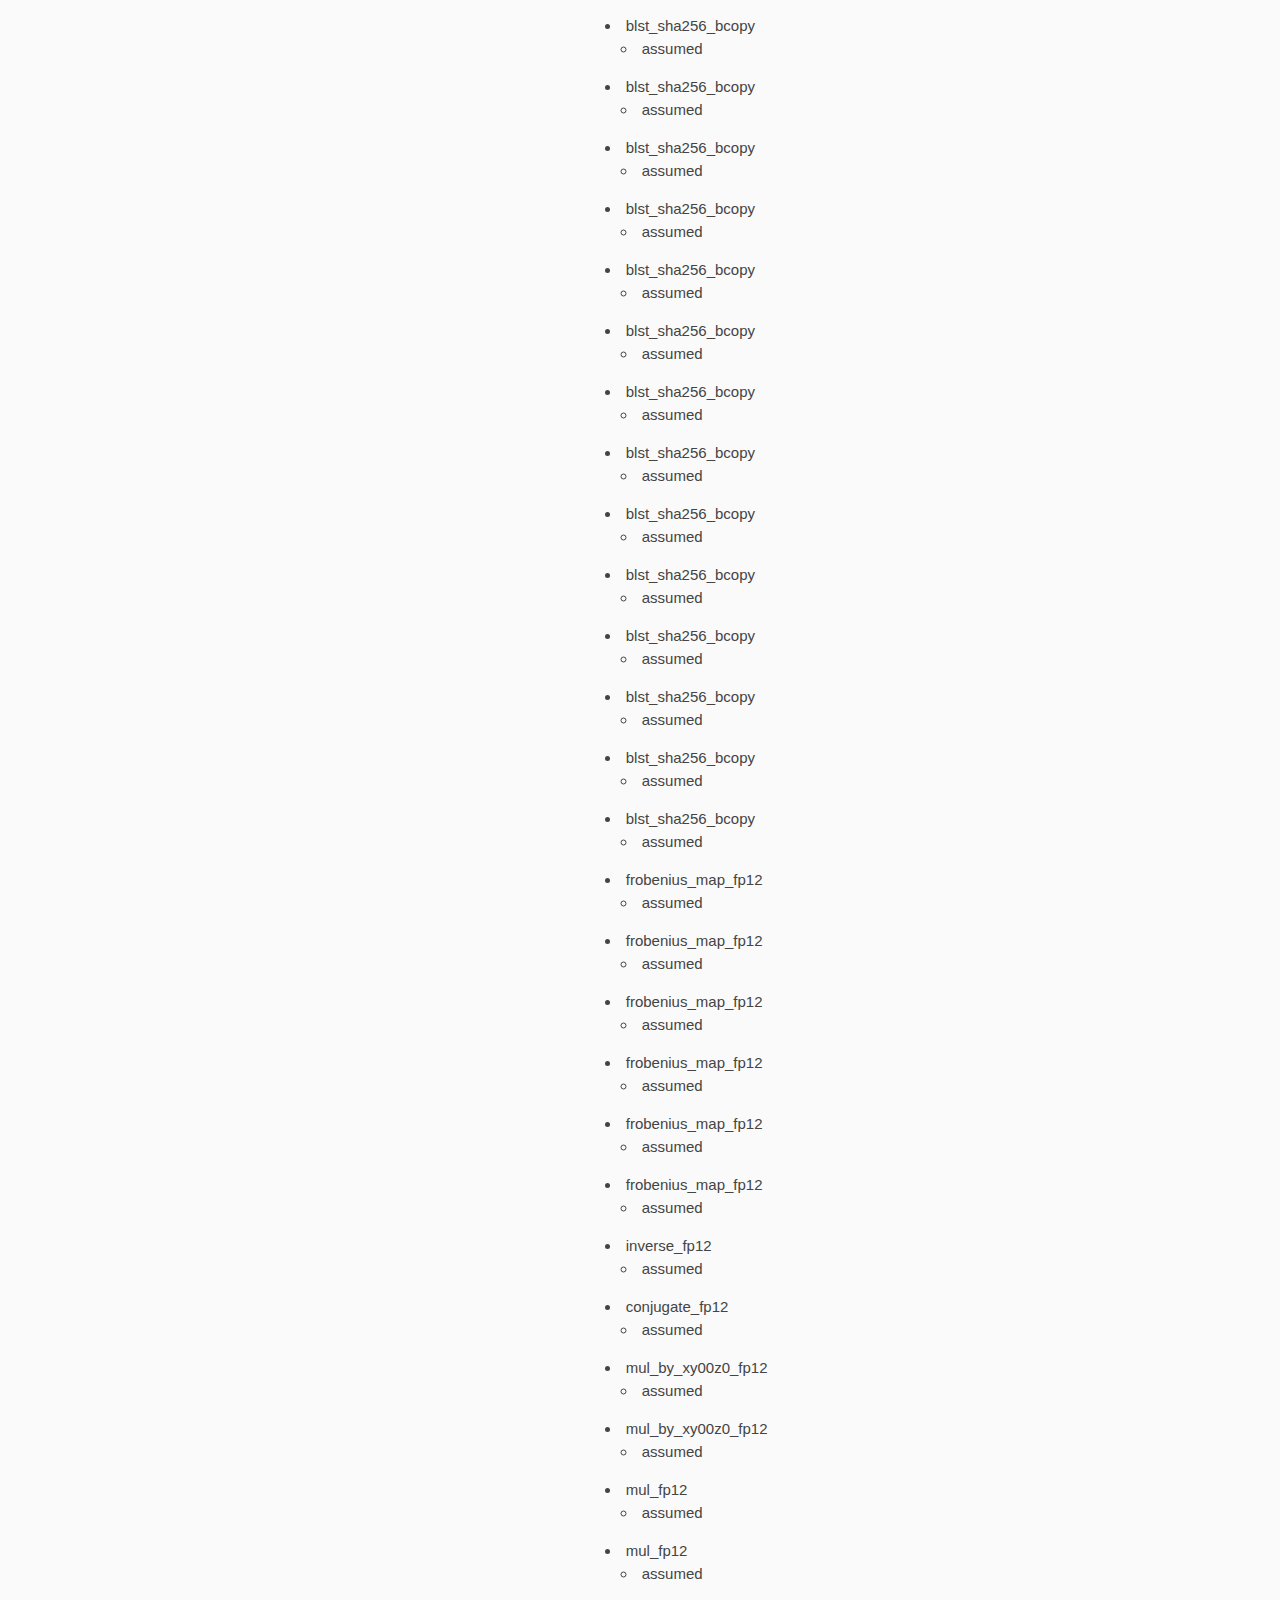
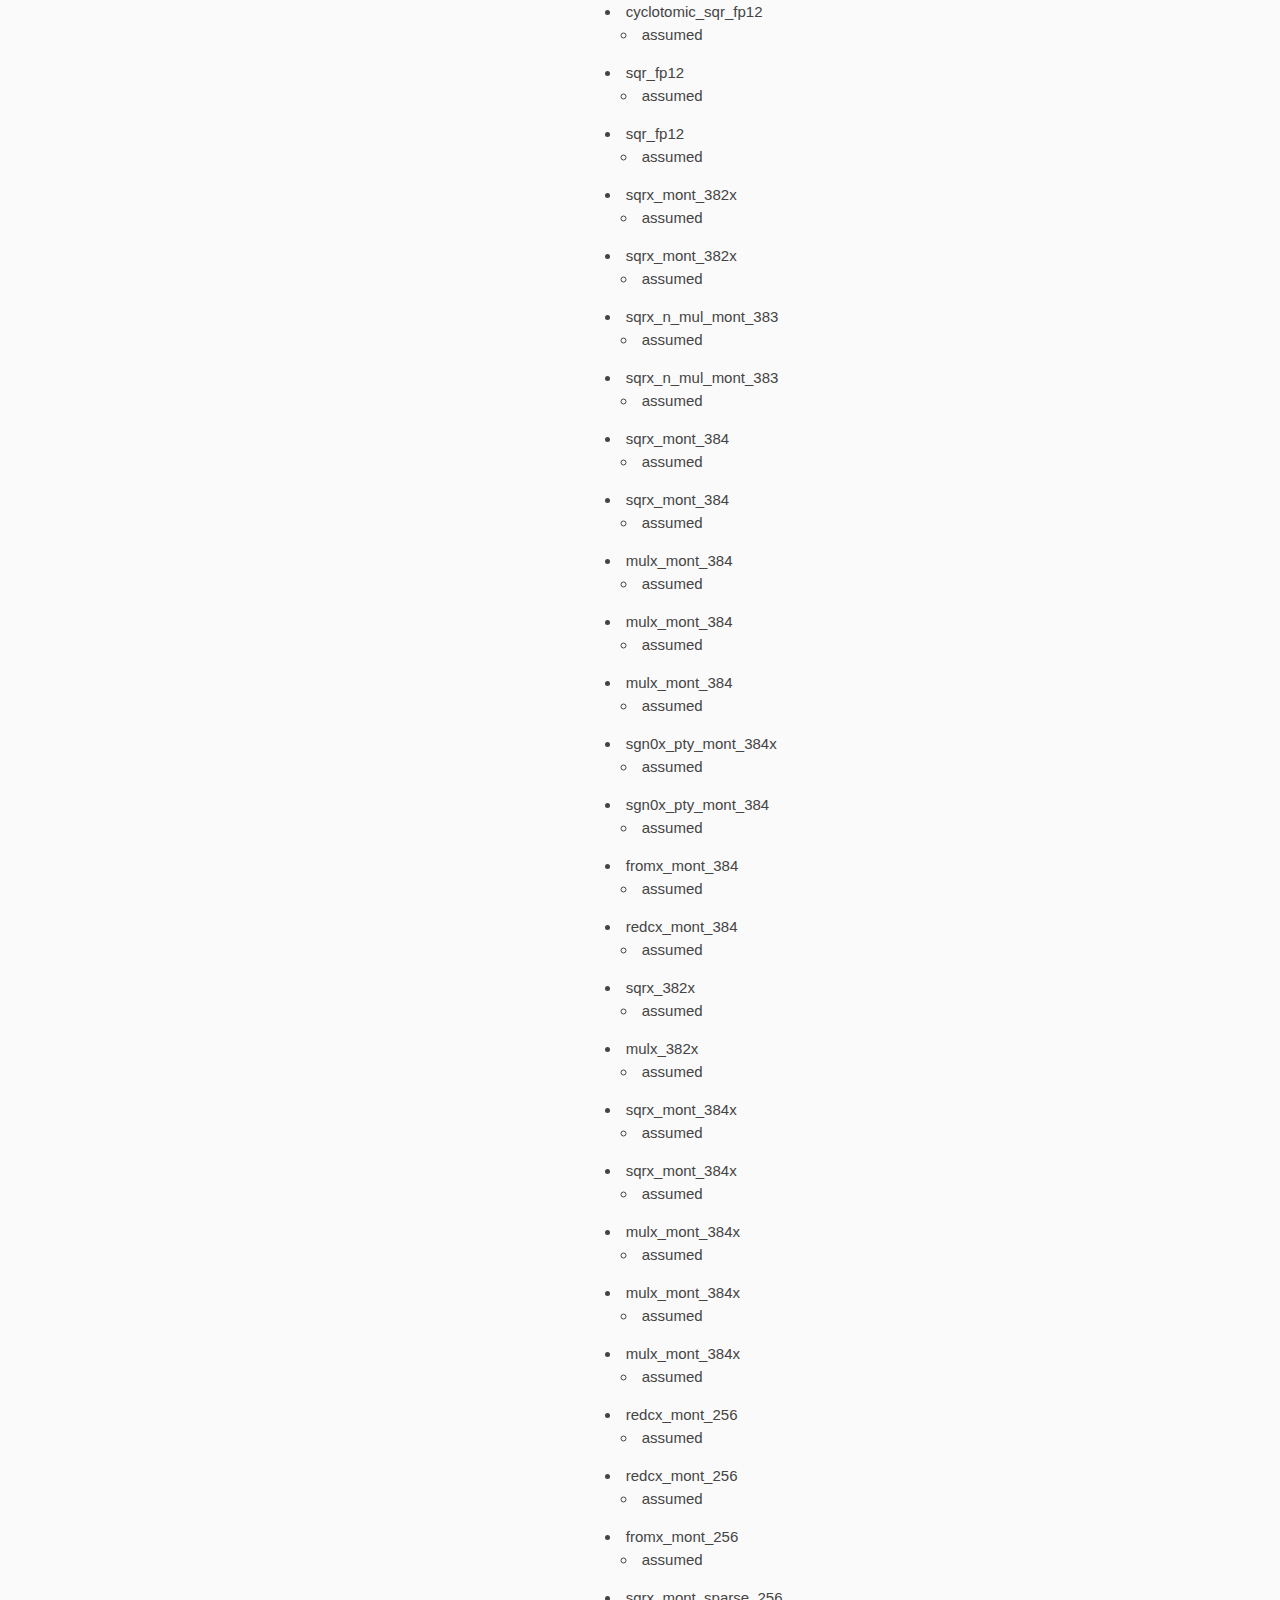
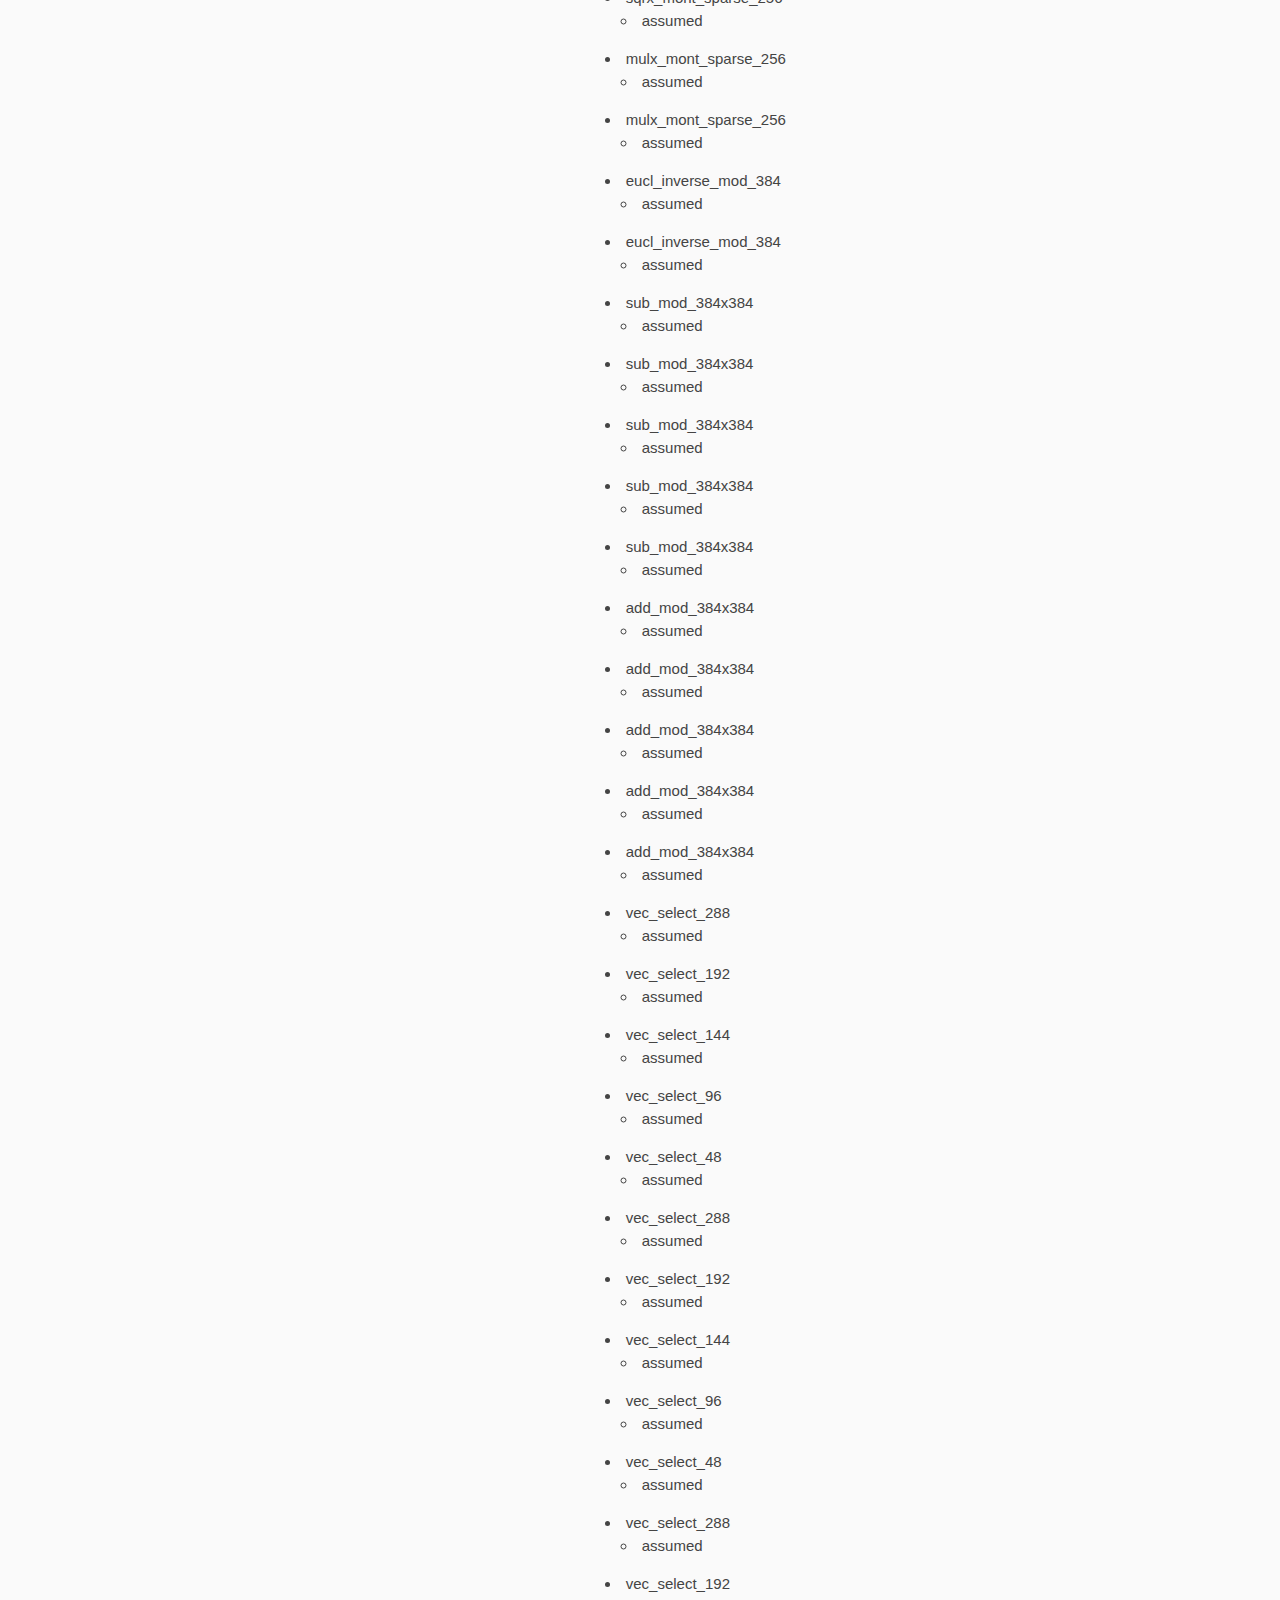
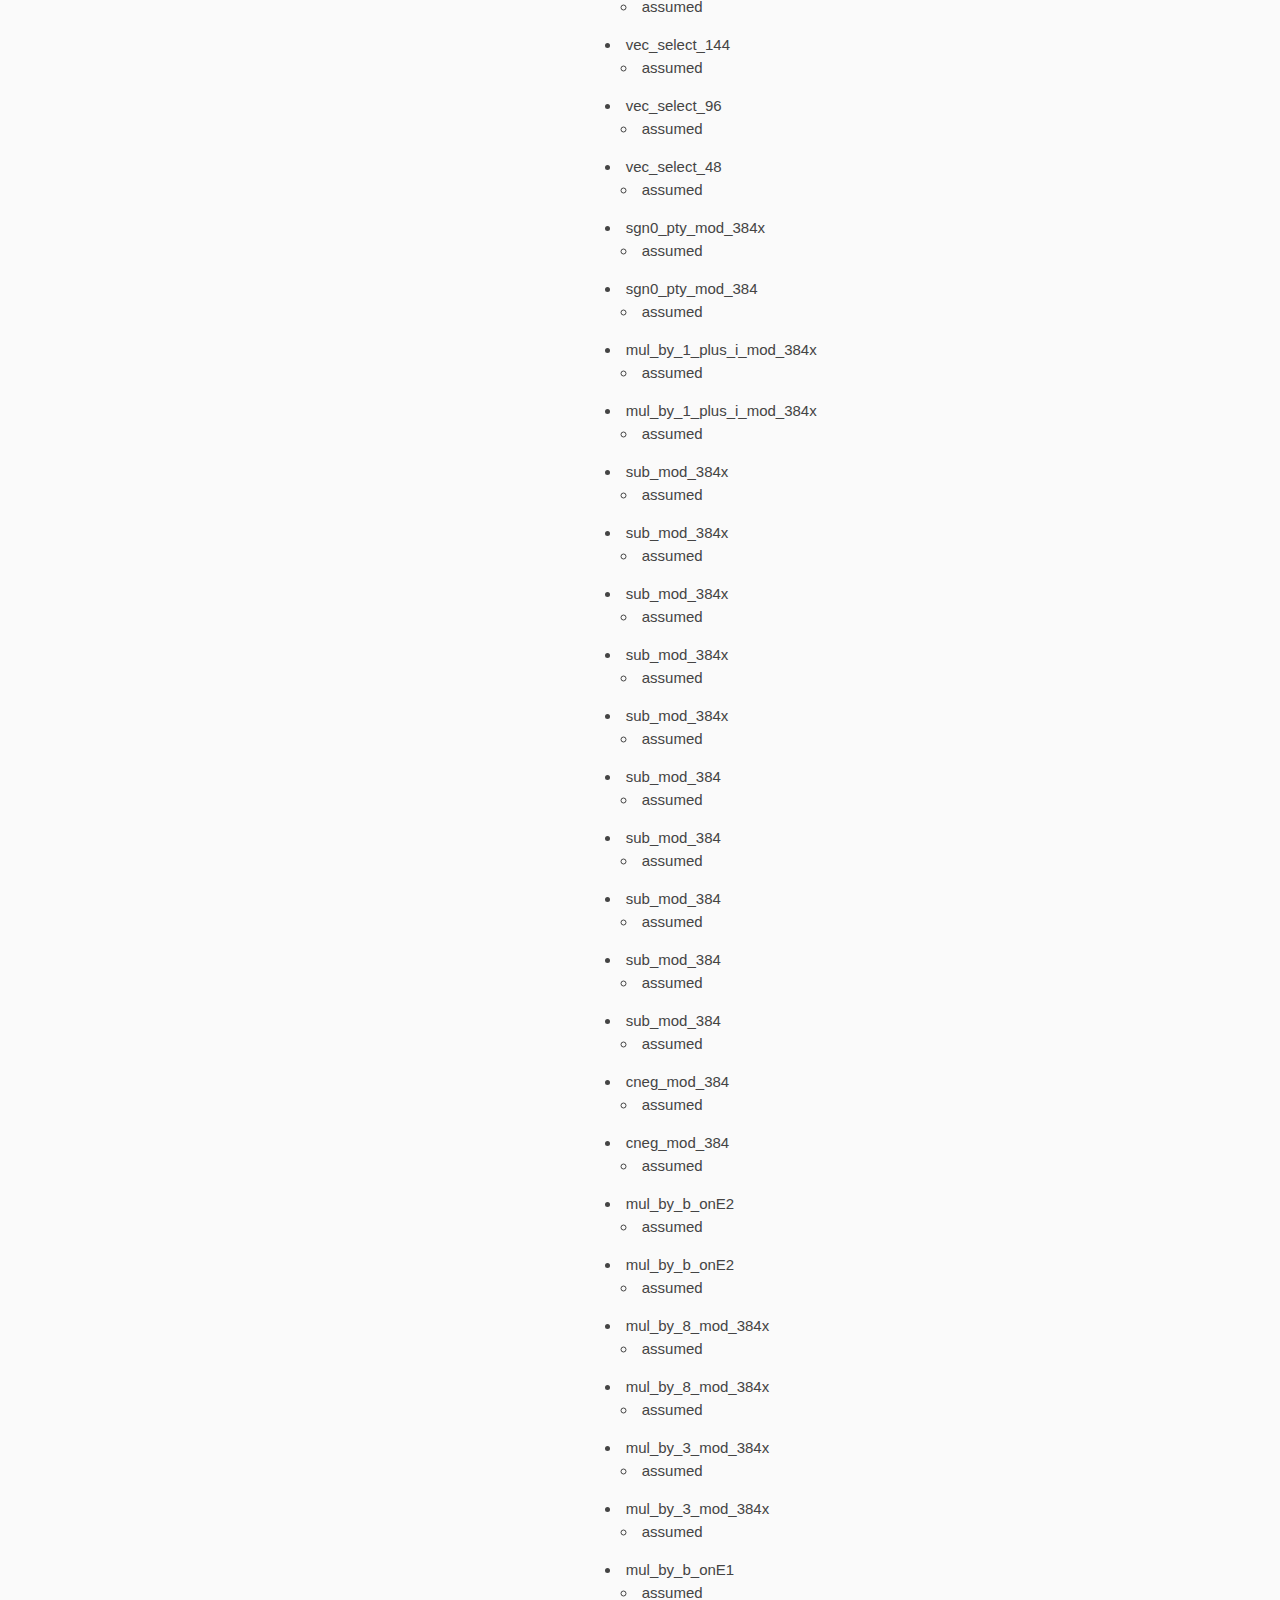
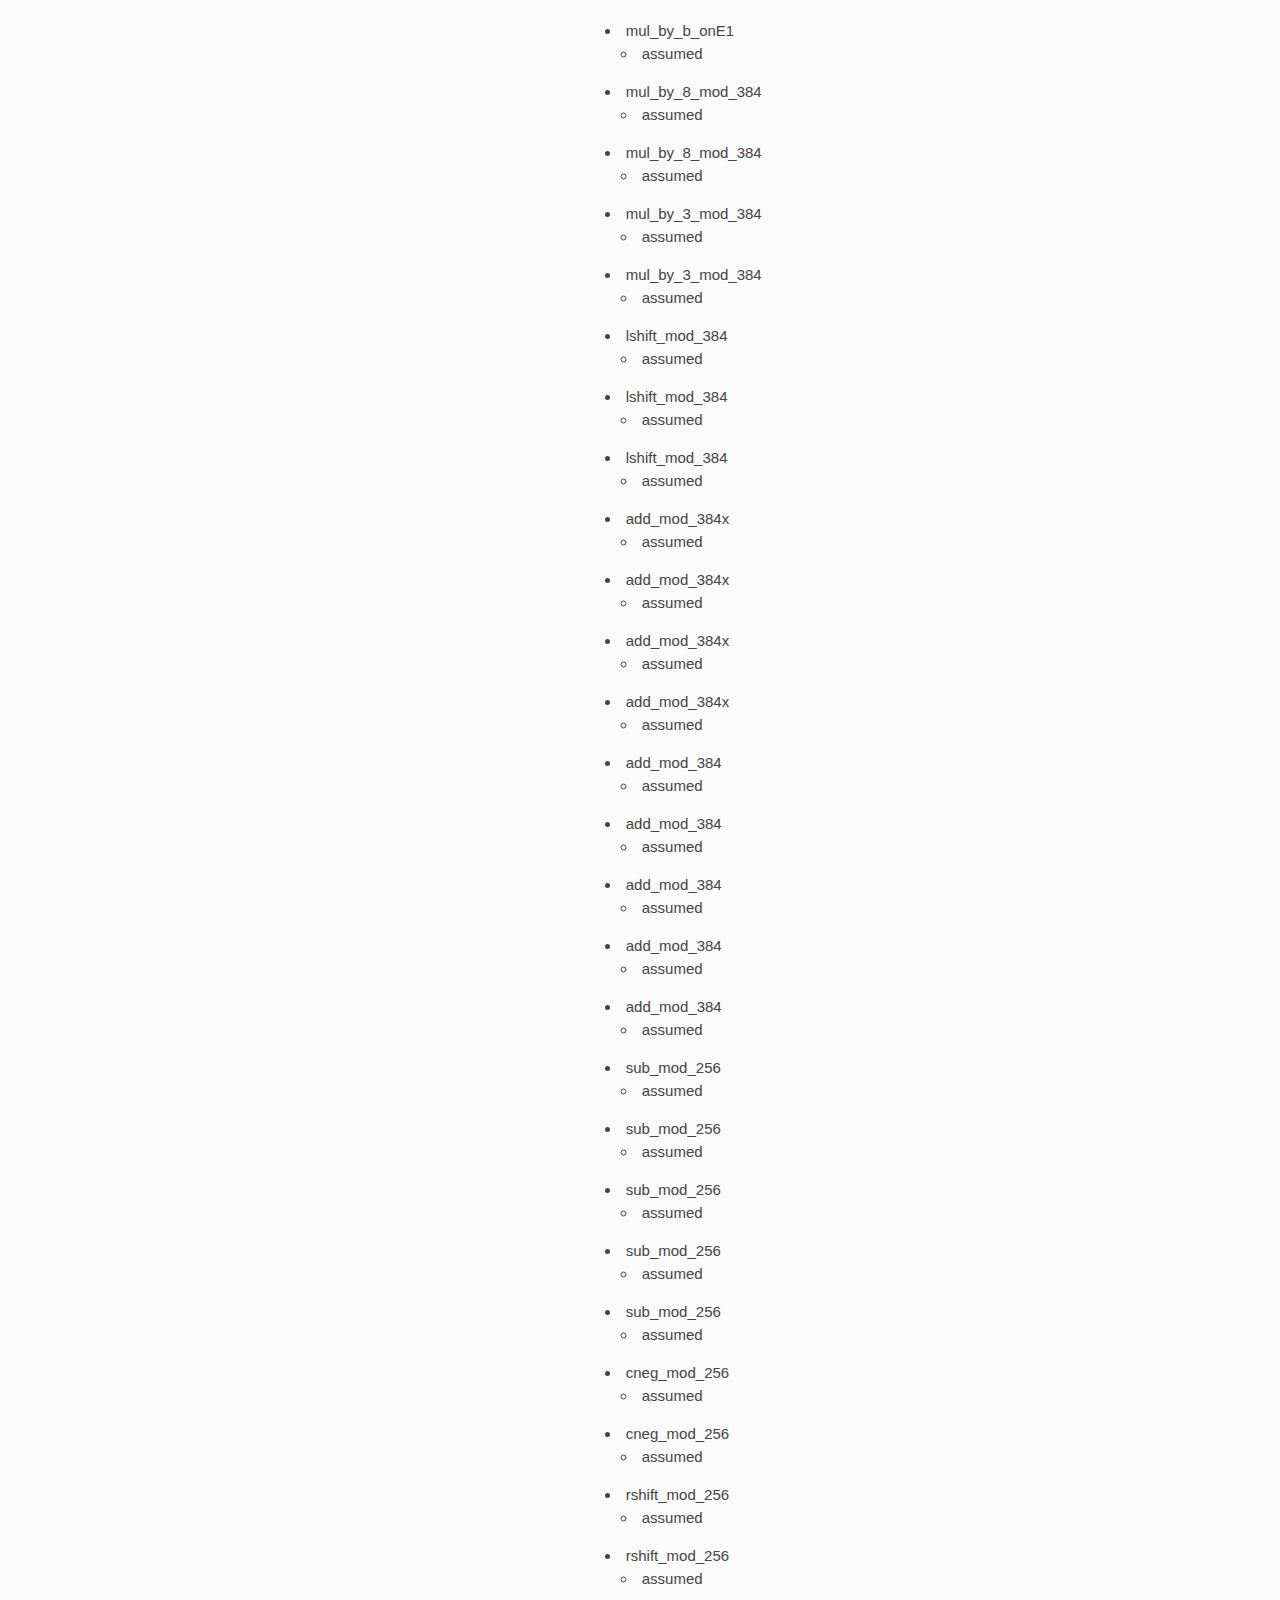
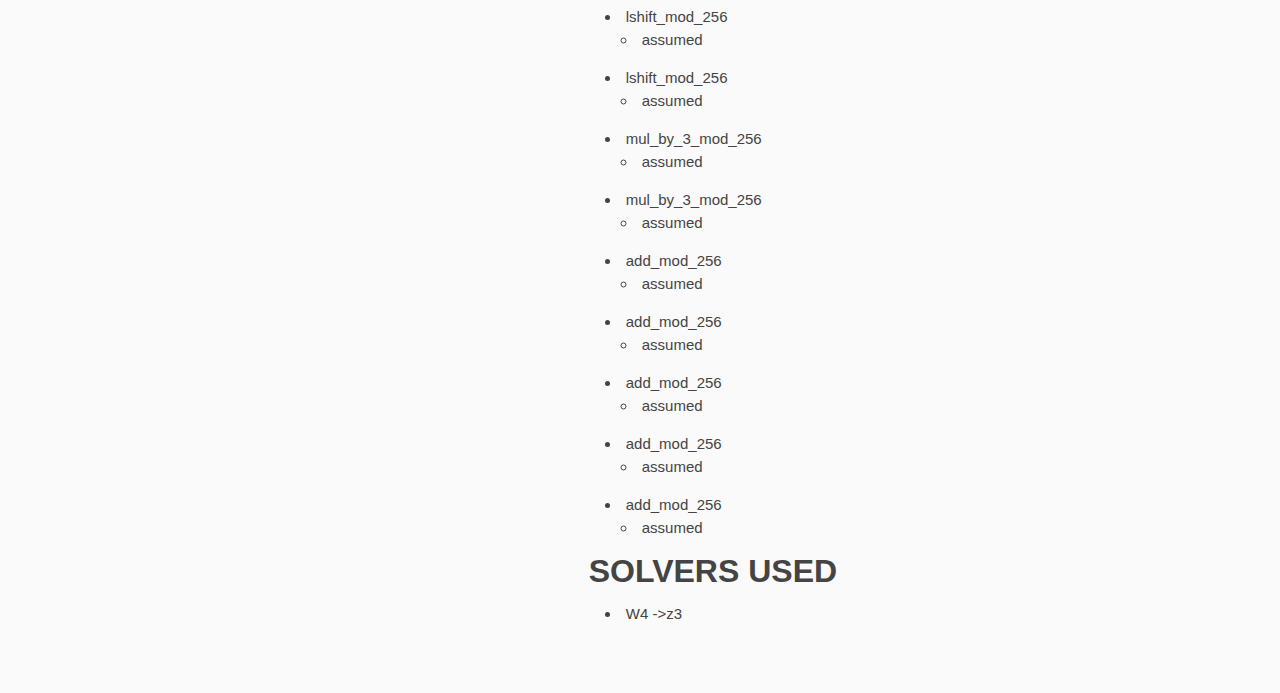
<file: memory-safety-output/index.html>
<!DOCTYPE html>
<html lang="en">
    <head>
      <meta http-equiv="X-UA-Compatible" content="IE=edge">
      <meta http-equiv="content-type" content="text/html; charset=utf-8">
      <meta name="viewport" content="width=device-width, initial-scale=1.0, maximum-scale=1">
      <title> Proof Summaries | memory_safety_output </title>     
      <link rel="stylesheet" href="https://GaloisInc.github.io/BLST-Verification/main.css">
    </head>

    <body>
      <nav>
        <div id="subnav">
          <form class="theme-selector">
            <button type="button" id="theme-light-button" class="theme-button" onclick="enableTheme('light', true)">&#9706;</button>
            <button type="button" id="theme-dark-button"  class="theme-button enabled" onclick="enableTheme('dark', true)">&#9705;</button>
          </form>
          <a href="/search">&#8981;</a>       
        </div>

      
  <ul id="breadcrumbs">
    
      
      <li><a href="https:&#x2F;&#x2F;GaloisInc.github.io&#x2F;BLST-Verification&#x2F;"></a>&nbsp;&#8594;&nbsp;</li> 
    
  </ul>
  <h1>memory_safety_output</h1><em></em> 

      </nav>

      <main>
      
  <div id="taxonomies">
    
      <date>06.11.2020</date>
       

    
    
    
  </div>

  
  
    
    
  
    
    
  

  

  <article>
    <h1 id="llvm-functions-analyzed">LLVM Functions Analyzed</h1>
<ul>
<li>blst_core_verify_pk_in_g2
<ul>
<li>verified</li>
</ul>
</li>
<li>blst_core_verify_pk_in_g1
<ul>
<li>verified</li>
</ul>
</li>
<li>hash_to_field
<ul>
<li>verified</li>
</ul>
</li>
<li>hash_to_field
<ul>
<li>verified</li>
</ul>
</li>
<li>hash_to_field
<ul>
<li>verified</li>
</ul>
</li>
<li>blst_sign_pk_in_g1
<ul>
<li>assumed</li>
</ul>
</li>
<li>blst_sign_pk_in_g2
<ul>
<li>assumed</li>
</ul>
</li>
<li>blst_p2_deserialize
<ul>
<li>verified</li>
</ul>
</li>
<li>blst_p1_deserialize
<ul>
<li>verified</li>
</ul>
</li>
<li>blst_p2_affine_in_g2
<ul>
<li>assumed</li>
</ul>
</li>
<li>blst_p1_affine_in_g1
<ul>
<li>assumed</li>
</ul>
</li>
<li>blst_sk_to_pk_in_g2
<ul>
<li>assumed</li>
</ul>
</li>
<li>blst_sk_to_pk_in_g1
<ul>
<li>assumed</li>
</ul>
</li>
<li>hash_to_field
<ul>
<li>verified</li>
</ul>
</li>
<li>blst_keygen
<ul>
<li>verified</li>
</ul>
</li>
<li>blst_sha256_block_data_order
<ul>
<li>assumed</li>
</ul>
</li>
<li>blst_sha256_block_data_order
<ul>
<li>assumed</li>
</ul>
</li>
<li>blst_sha256_block_data_order
<ul>
<li>assumed</li>
</ul>
</li>
<li>final_exp
<ul>
<li>verified</li>
</ul>
</li>
<li>final_exp
<ul>
<li>verified</li>
</ul>
</li>
<li>map_to_g2
<ul>
<li>assumed</li>
</ul>
</li>
<li>map_to_g2
<ul>
<li>assumed</li>
</ul>
</li>
<li>miller_loop_n
<ul>
<li>verified</li>
</ul>
</li>
<li>start_dbl_n
<ul>
<li>verified</li>
</ul>
</li>
<li>add_n_dbl_n
<ul>
<li>verified</li>
</ul>
</li>
<li>add_n_dbl_n
<ul>
<li>verified</li>
</ul>
</li>
<li>add_n_dbl_n
<ul>
<li>verified</li>
</ul>
</li>
<li>add_n_dbl_n
<ul>
<li>verified</li>
</ul>
</li>
<li>add_n_dbl_n
<ul>
<li>verified</li>
</ul>
</li>
<li>POINTonE2_is_equal
<ul>
<li>assumed</li>
</ul>
</li>
<li>POINTonE1_is_equal
<ul>
<li>assumed</li>
</ul>
</li>
<li>POINTonE2_double
<ul>
<li>assumed</li>
</ul>
</li>
<li>POINTonE2_double
<ul>
<li>assumed</li>
</ul>
</li>
<li>POINTonE1_double
<ul>
<li>assumed</li>
</ul>
</li>
<li>POINTonE1_double
<ul>
<li>assumed</li>
</ul>
</li>
<li>POINTonE2_add_affine
<ul>
<li>assumed</li>
</ul>
</li>
<li>POINTonE2_add_affine
<ul>
<li>assumed</li>
</ul>
</li>
<li>POINTonE1_add_affine
<ul>
<li>assumed</li>
</ul>
</li>
<li>POINTonE1_add_affine
<ul>
<li>assumed</li>
</ul>
</li>
<li>POINTonE2_add
<ul>
<li>assumed</li>
</ul>
</li>
<li>POINTonE2_add
<ul>
<li>assumed</li>
</ul>
</li>
<li>POINTonE1_add
<ul>
<li>assumed</li>
</ul>
</li>
<li>POINTonE1_add
<ul>
<li>assumed</li>
</ul>
</li>
<li>POINTonE1_add
<ul>
<li>assumed</li>
</ul>
</li>
<li>POINTonE2_dadd_affine
<ul>
<li>assumed</li>
</ul>
</li>
<li>POINTonE1_dadd_affine
<ul>
<li>assumed</li>
</ul>
</li>
<li>POINTonE2_dadd
<ul>
<li>assumed</li>
</ul>
</li>
<li>POINTonE2_dadd
<ul>
<li>assumed</li>
</ul>
</li>
<li>POINTonE1_dadd
<ul>
<li>assumed</li>
</ul>
</li>
<li>POINTonE1_dadd
<ul>
<li>assumed</li>
</ul>
</li>
<li>blst_sha256_hcopy
<ul>
<li>assumed</li>
</ul>
</li>
<li>blst_sha256_emit
<ul>
<li>assumed</li>
</ul>
</li>
<li>blst_sha256_bcopy
<ul>
<li>assumed</li>
</ul>
</li>
<li>blst_sha256_bcopy
<ul>
<li>assumed</li>
</ul>
</li>
<li>blst_sha256_bcopy
<ul>
<li>assumed</li>
</ul>
</li>
<li>blst_sha256_bcopy
<ul>
<li>assumed</li>
</ul>
</li>
<li>blst_sha256_bcopy
<ul>
<li>assumed</li>
</ul>
</li>
<li>blst_sha256_bcopy
<ul>
<li>assumed</li>
</ul>
</li>
<li>blst_sha256_bcopy
<ul>
<li>assumed</li>
</ul>
</li>
<li>blst_sha256_bcopy
<ul>
<li>assumed</li>
</ul>
</li>
<li>blst_sha256_bcopy
<ul>
<li>assumed</li>
</ul>
</li>
<li>blst_sha256_bcopy
<ul>
<li>assumed</li>
</ul>
</li>
<li>blst_sha256_bcopy
<ul>
<li>assumed</li>
</ul>
</li>
<li>blst_sha256_bcopy
<ul>
<li>assumed</li>
</ul>
</li>
<li>blst_sha256_bcopy
<ul>
<li>assumed</li>
</ul>
</li>
<li>blst_sha256_bcopy
<ul>
<li>assumed</li>
</ul>
</li>
<li>blst_sha256_bcopy
<ul>
<li>assumed</li>
</ul>
</li>
<li>blst_sha256_bcopy
<ul>
<li>assumed</li>
</ul>
</li>
<li>blst_sha256_bcopy
<ul>
<li>assumed</li>
</ul>
</li>
<li>blst_sha256_bcopy
<ul>
<li>assumed</li>
</ul>
</li>
<li>blst_sha256_bcopy
<ul>
<li>assumed</li>
</ul>
</li>
<li>blst_sha256_bcopy
<ul>
<li>assumed</li>
</ul>
</li>
<li>blst_sha256_bcopy
<ul>
<li>assumed</li>
</ul>
</li>
<li>blst_sha256_bcopy
<ul>
<li>assumed</li>
</ul>
</li>
<li>blst_sha256_bcopy
<ul>
<li>assumed</li>
</ul>
</li>
<li>blst_sha256_bcopy
<ul>
<li>assumed</li>
</ul>
</li>
<li>blst_sha256_bcopy
<ul>
<li>assumed</li>
</ul>
</li>
<li>blst_sha256_bcopy
<ul>
<li>assumed</li>
</ul>
</li>
<li>blst_sha256_bcopy
<ul>
<li>assumed</li>
</ul>
</li>
<li>blst_sha256_bcopy
<ul>
<li>assumed</li>
</ul>
</li>
<li>blst_sha256_bcopy
<ul>
<li>assumed</li>
</ul>
</li>
<li>blst_sha256_bcopy
<ul>
<li>assumed</li>
</ul>
</li>
<li>blst_sha256_bcopy
<ul>
<li>assumed</li>
</ul>
</li>
<li>blst_sha256_bcopy
<ul>
<li>assumed</li>
</ul>
</li>
<li>blst_sha256_bcopy
<ul>
<li>assumed</li>
</ul>
</li>
<li>blst_sha256_bcopy
<ul>
<li>assumed</li>
</ul>
</li>
<li>blst_sha256_bcopy
<ul>
<li>assumed</li>
</ul>
</li>
<li>blst_sha256_bcopy
<ul>
<li>assumed</li>
</ul>
</li>
<li>blst_sha256_bcopy
<ul>
<li>assumed</li>
</ul>
</li>
<li>blst_sha256_bcopy
<ul>
<li>assumed</li>
</ul>
</li>
<li>blst_sha256_bcopy
<ul>
<li>assumed</li>
</ul>
</li>
<li>blst_sha256_bcopy
<ul>
<li>assumed</li>
</ul>
</li>
<li>blst_sha256_bcopy
<ul>
<li>assumed</li>
</ul>
</li>
<li>blst_sha256_bcopy
<ul>
<li>assumed</li>
</ul>
</li>
<li>blst_sha256_bcopy
<ul>
<li>assumed</li>
</ul>
</li>
<li>blst_sha256_bcopy
<ul>
<li>assumed</li>
</ul>
</li>
<li>blst_sha256_bcopy
<ul>
<li>assumed</li>
</ul>
</li>
<li>blst_sha256_bcopy
<ul>
<li>assumed</li>
</ul>
</li>
<li>blst_sha256_bcopy
<ul>
<li>assumed</li>
</ul>
</li>
<li>blst_sha256_bcopy
<ul>
<li>assumed</li>
</ul>
</li>
<li>blst_sha256_bcopy
<ul>
<li>assumed</li>
</ul>
</li>
<li>blst_sha256_bcopy
<ul>
<li>assumed</li>
</ul>
</li>
<li>blst_sha256_bcopy
<ul>
<li>assumed</li>
</ul>
</li>
<li>blst_sha256_bcopy
<ul>
<li>assumed</li>
</ul>
</li>
<li>blst_sha256_bcopy
<ul>
<li>assumed</li>
</ul>
</li>
<li>blst_sha256_bcopy
<ul>
<li>assumed</li>
</ul>
</li>
<li>blst_sha256_bcopy
<ul>
<li>assumed</li>
</ul>
</li>
<li>blst_sha256_bcopy
<ul>
<li>assumed</li>
</ul>
</li>
<li>blst_sha256_bcopy
<ul>
<li>assumed</li>
</ul>
</li>
<li>blst_sha256_bcopy
<ul>
<li>assumed</li>
</ul>
</li>
<li>blst_sha256_bcopy
<ul>
<li>assumed</li>
</ul>
</li>
<li>blst_sha256_bcopy
<ul>
<li>assumed</li>
</ul>
</li>
<li>blst_sha256_bcopy
<ul>
<li>assumed</li>
</ul>
</li>
<li>blst_sha256_bcopy
<ul>
<li>assumed</li>
</ul>
</li>
<li>blst_sha256_bcopy
<ul>
<li>assumed</li>
</ul>
</li>
<li>blst_sha256_bcopy
<ul>
<li>assumed</li>
</ul>
</li>
<li>frobenius_map_fp12
<ul>
<li>assumed</li>
</ul>
</li>
<li>frobenius_map_fp12
<ul>
<li>assumed</li>
</ul>
</li>
<li>frobenius_map_fp12
<ul>
<li>assumed</li>
</ul>
</li>
<li>frobenius_map_fp12
<ul>
<li>assumed</li>
</ul>
</li>
<li>frobenius_map_fp12
<ul>
<li>assumed</li>
</ul>
</li>
<li>frobenius_map_fp12
<ul>
<li>assumed</li>
</ul>
</li>
<li>inverse_fp12
<ul>
<li>assumed</li>
</ul>
</li>
<li>conjugate_fp12
<ul>
<li>assumed</li>
</ul>
</li>
<li>mul_by_xy00z0_fp12
<ul>
<li>assumed</li>
</ul>
</li>
<li>mul_by_xy00z0_fp12
<ul>
<li>assumed</li>
</ul>
</li>
<li>mul_fp12
<ul>
<li>assumed</li>
</ul>
</li>
<li>mul_fp12
<ul>
<li>assumed</li>
</ul>
</li>
<li>cyclotomic_sqr_fp12
<ul>
<li>assumed</li>
</ul>
</li>
<li>sqr_fp12
<ul>
<li>assumed</li>
</ul>
</li>
<li>sqr_fp12
<ul>
<li>assumed</li>
</ul>
</li>
<li>sqrx_mont_382x
<ul>
<li>assumed</li>
</ul>
</li>
<li>sqrx_mont_382x
<ul>
<li>assumed</li>
</ul>
</li>
<li>sqrx_n_mul_mont_383
<ul>
<li>assumed</li>
</ul>
</li>
<li>sqrx_n_mul_mont_383
<ul>
<li>assumed</li>
</ul>
</li>
<li>sqrx_mont_384
<ul>
<li>assumed</li>
</ul>
</li>
<li>sqrx_mont_384
<ul>
<li>assumed</li>
</ul>
</li>
<li>mulx_mont_384
<ul>
<li>assumed</li>
</ul>
</li>
<li>mulx_mont_384
<ul>
<li>assumed</li>
</ul>
</li>
<li>mulx_mont_384
<ul>
<li>assumed</li>
</ul>
</li>
<li>sgn0x_pty_mont_384x
<ul>
<li>assumed</li>
</ul>
</li>
<li>sgn0x_pty_mont_384
<ul>
<li>assumed</li>
</ul>
</li>
<li>fromx_mont_384
<ul>
<li>assumed</li>
</ul>
</li>
<li>redcx_mont_384
<ul>
<li>assumed</li>
</ul>
</li>
<li>sqrx_382x
<ul>
<li>assumed</li>
</ul>
</li>
<li>mulx_382x
<ul>
<li>assumed</li>
</ul>
</li>
<li>sqrx_mont_384x
<ul>
<li>assumed</li>
</ul>
</li>
<li>sqrx_mont_384x
<ul>
<li>assumed</li>
</ul>
</li>
<li>mulx_mont_384x
<ul>
<li>assumed</li>
</ul>
</li>
<li>mulx_mont_384x
<ul>
<li>assumed</li>
</ul>
</li>
<li>mulx_mont_384x
<ul>
<li>assumed</li>
</ul>
</li>
<li>redcx_mont_256
<ul>
<li>assumed</li>
</ul>
</li>
<li>redcx_mont_256
<ul>
<li>assumed</li>
</ul>
</li>
<li>fromx_mont_256
<ul>
<li>assumed</li>
</ul>
</li>
<li>sqrx_mont_sparse_256
<ul>
<li>assumed</li>
</ul>
</li>
<li>mulx_mont_sparse_256
<ul>
<li>assumed</li>
</ul>
</li>
<li>mulx_mont_sparse_256
<ul>
<li>assumed</li>
</ul>
</li>
<li>eucl_inverse_mod_384
<ul>
<li>assumed</li>
</ul>
</li>
<li>eucl_inverse_mod_384
<ul>
<li>assumed</li>
</ul>
</li>
<li>sub_mod_384x384
<ul>
<li>assumed</li>
</ul>
</li>
<li>sub_mod_384x384
<ul>
<li>assumed</li>
</ul>
</li>
<li>sub_mod_384x384
<ul>
<li>assumed</li>
</ul>
</li>
<li>sub_mod_384x384
<ul>
<li>assumed</li>
</ul>
</li>
<li>sub_mod_384x384
<ul>
<li>assumed</li>
</ul>
</li>
<li>add_mod_384x384
<ul>
<li>assumed</li>
</ul>
</li>
<li>add_mod_384x384
<ul>
<li>assumed</li>
</ul>
</li>
<li>add_mod_384x384
<ul>
<li>assumed</li>
</ul>
</li>
<li>add_mod_384x384
<ul>
<li>assumed</li>
</ul>
</li>
<li>add_mod_384x384
<ul>
<li>assumed</li>
</ul>
</li>
<li>vec_select_288
<ul>
<li>assumed</li>
</ul>
</li>
<li>vec_select_192
<ul>
<li>assumed</li>
</ul>
</li>
<li>vec_select_144
<ul>
<li>assumed</li>
</ul>
</li>
<li>vec_select_96
<ul>
<li>assumed</li>
</ul>
</li>
<li>vec_select_48
<ul>
<li>assumed</li>
</ul>
</li>
<li>vec_select_288
<ul>
<li>assumed</li>
</ul>
</li>
<li>vec_select_192
<ul>
<li>assumed</li>
</ul>
</li>
<li>vec_select_144
<ul>
<li>assumed</li>
</ul>
</li>
<li>vec_select_96
<ul>
<li>assumed</li>
</ul>
</li>
<li>vec_select_48
<ul>
<li>assumed</li>
</ul>
</li>
<li>vec_select_288
<ul>
<li>assumed</li>
</ul>
</li>
<li>vec_select_192
<ul>
<li>assumed</li>
</ul>
</li>
<li>vec_select_144
<ul>
<li>assumed</li>
</ul>
</li>
<li>vec_select_96
<ul>
<li>assumed</li>
</ul>
</li>
<li>vec_select_48
<ul>
<li>assumed</li>
</ul>
</li>
<li>sgn0_pty_mod_384x
<ul>
<li>assumed</li>
</ul>
</li>
<li>sgn0_pty_mod_384
<ul>
<li>assumed</li>
</ul>
</li>
<li>mul_by_1_plus_i_mod_384x
<ul>
<li>assumed</li>
</ul>
</li>
<li>mul_by_1_plus_i_mod_384x
<ul>
<li>assumed</li>
</ul>
</li>
<li>sub_mod_384x
<ul>
<li>assumed</li>
</ul>
</li>
<li>sub_mod_384x
<ul>
<li>assumed</li>
</ul>
</li>
<li>sub_mod_384x
<ul>
<li>assumed</li>
</ul>
</li>
<li>sub_mod_384x
<ul>
<li>assumed</li>
</ul>
</li>
<li>sub_mod_384x
<ul>
<li>assumed</li>
</ul>
</li>
<li>sub_mod_384
<ul>
<li>assumed</li>
</ul>
</li>
<li>sub_mod_384
<ul>
<li>assumed</li>
</ul>
</li>
<li>sub_mod_384
<ul>
<li>assumed</li>
</ul>
</li>
<li>sub_mod_384
<ul>
<li>assumed</li>
</ul>
</li>
<li>sub_mod_384
<ul>
<li>assumed</li>
</ul>
</li>
<li>cneg_mod_384
<ul>
<li>assumed</li>
</ul>
</li>
<li>cneg_mod_384
<ul>
<li>assumed</li>
</ul>
</li>
<li>mul_by_b_onE2
<ul>
<li>assumed</li>
</ul>
</li>
<li>mul_by_b_onE2
<ul>
<li>assumed</li>
</ul>
</li>
<li>mul_by_8_mod_384x
<ul>
<li>assumed</li>
</ul>
</li>
<li>mul_by_8_mod_384x
<ul>
<li>assumed</li>
</ul>
</li>
<li>mul_by_3_mod_384x
<ul>
<li>assumed</li>
</ul>
</li>
<li>mul_by_3_mod_384x
<ul>
<li>assumed</li>
</ul>
</li>
<li>mul_by_b_onE1
<ul>
<li>assumed</li>
</ul>
</li>
<li>mul_by_b_onE1
<ul>
<li>assumed</li>
</ul>
</li>
<li>mul_by_8_mod_384
<ul>
<li>assumed</li>
</ul>
</li>
<li>mul_by_8_mod_384
<ul>
<li>assumed</li>
</ul>
</li>
<li>mul_by_3_mod_384
<ul>
<li>assumed</li>
</ul>
</li>
<li>mul_by_3_mod_384
<ul>
<li>assumed</li>
</ul>
</li>
<li>lshift_mod_384
<ul>
<li>assumed</li>
</ul>
</li>
<li>lshift_mod_384
<ul>
<li>assumed</li>
</ul>
</li>
<li>lshift_mod_384
<ul>
<li>assumed</li>
</ul>
</li>
<li>add_mod_384x
<ul>
<li>assumed</li>
</ul>
</li>
<li>add_mod_384x
<ul>
<li>assumed</li>
</ul>
</li>
<li>add_mod_384x
<ul>
<li>assumed</li>
</ul>
</li>
<li>add_mod_384x
<ul>
<li>assumed</li>
</ul>
</li>
<li>add_mod_384
<ul>
<li>assumed</li>
</ul>
</li>
<li>add_mod_384
<ul>
<li>assumed</li>
</ul>
</li>
<li>add_mod_384
<ul>
<li>assumed</li>
</ul>
</li>
<li>add_mod_384
<ul>
<li>assumed</li>
</ul>
</li>
<li>add_mod_384
<ul>
<li>assumed</li>
</ul>
</li>
<li>sub_mod_256
<ul>
<li>assumed</li>
</ul>
</li>
<li>sub_mod_256
<ul>
<li>assumed</li>
</ul>
</li>
<li>sub_mod_256
<ul>
<li>assumed</li>
</ul>
</li>
<li>sub_mod_256
<ul>
<li>assumed</li>
</ul>
</li>
<li>sub_mod_256
<ul>
<li>assumed</li>
</ul>
</li>
<li>cneg_mod_256
<ul>
<li>assumed</li>
</ul>
</li>
<li>cneg_mod_256
<ul>
<li>assumed</li>
</ul>
</li>
<li>rshift_mod_256
<ul>
<li>assumed</li>
</ul>
</li>
<li>rshift_mod_256
<ul>
<li>assumed</li>
</ul>
</li>
<li>lshift_mod_256
<ul>
<li>assumed</li>
</ul>
</li>
<li>lshift_mod_256
<ul>
<li>assumed</li>
</ul>
</li>
<li>mul_by_3_mod_256
<ul>
<li>assumed</li>
</ul>
</li>
<li>mul_by_3_mod_256
<ul>
<li>assumed</li>
</ul>
</li>
<li>add_mod_256
<ul>
<li>assumed</li>
</ul>
</li>
<li>add_mod_256
<ul>
<li>assumed</li>
</ul>
</li>
<li>add_mod_256
<ul>
<li>assumed</li>
</ul>
</li>
<li>add_mod_256
<ul>
<li>assumed</li>
</ul>
</li>
<li>add_mod_256
<ul>
<li>assumed</li>
</ul>
</li>
</ul>
<h1 id="solvers-used">Solvers Used</h1>
<ul>
<li>W4 -&gt;z3</li>
</ul>

  </article>

      </main>

      <script type="text/javascript" src="https://GaloisInc.github.io/BLST-Verification/themes.js"></script>

      <script>
        function burger() {
          var x = document.getElementById("bger");
          if (x.style.display === "block") {
            x.style.display = "none";
          } else {
            x.style.display = "block";
          }
        }
        </script>
    </body>
</html>
</file>
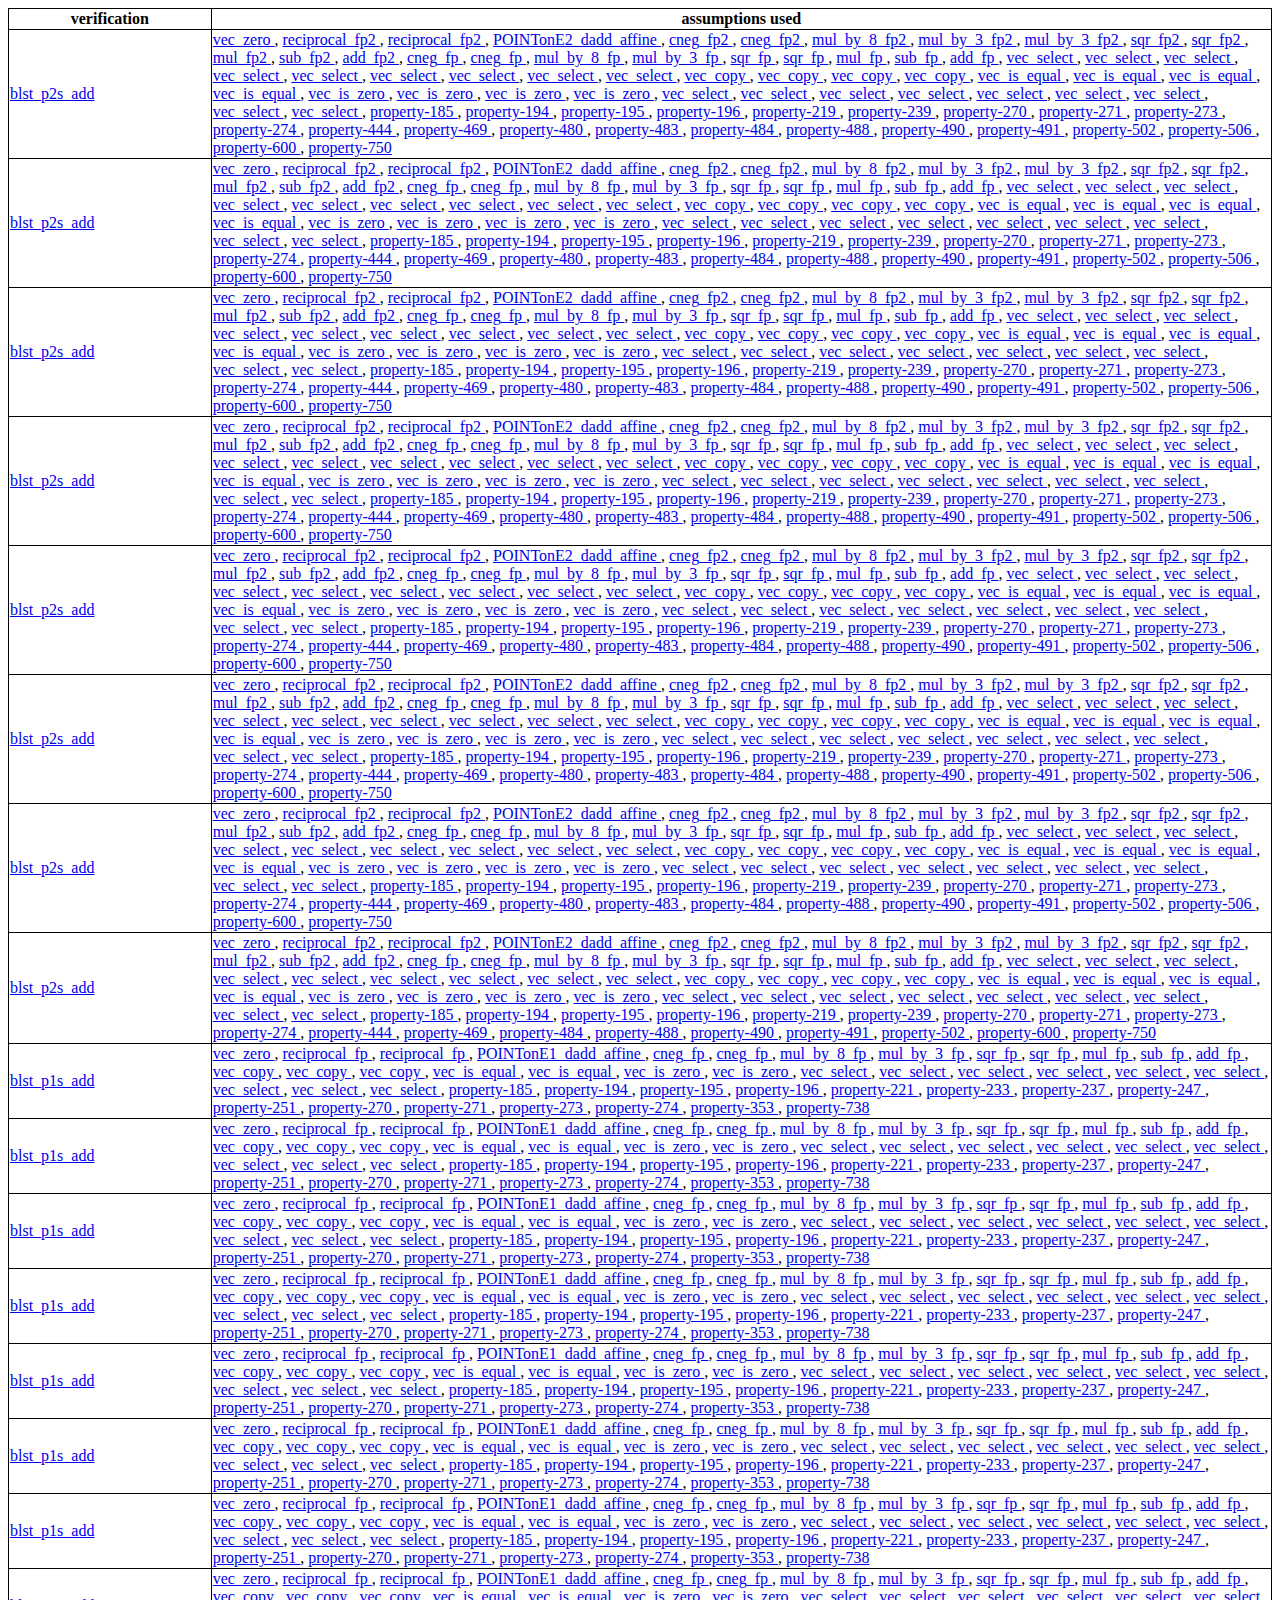
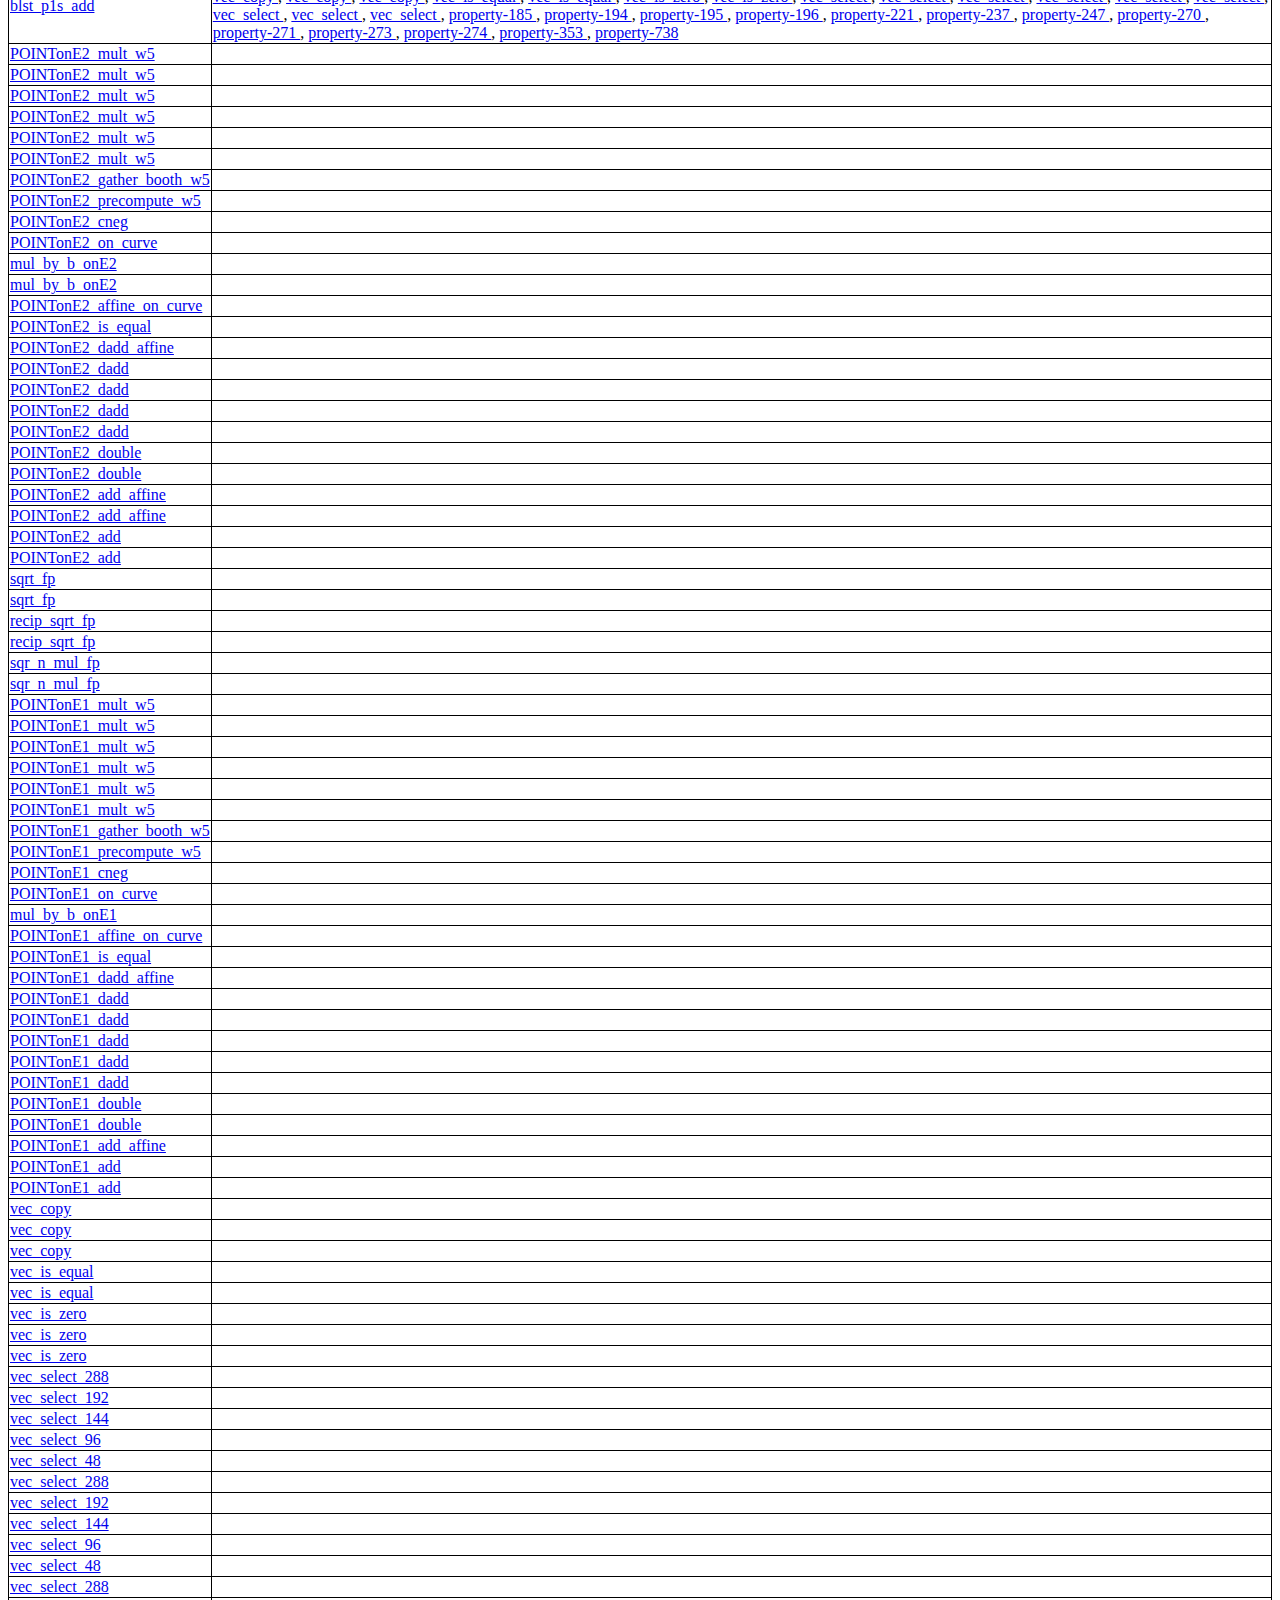
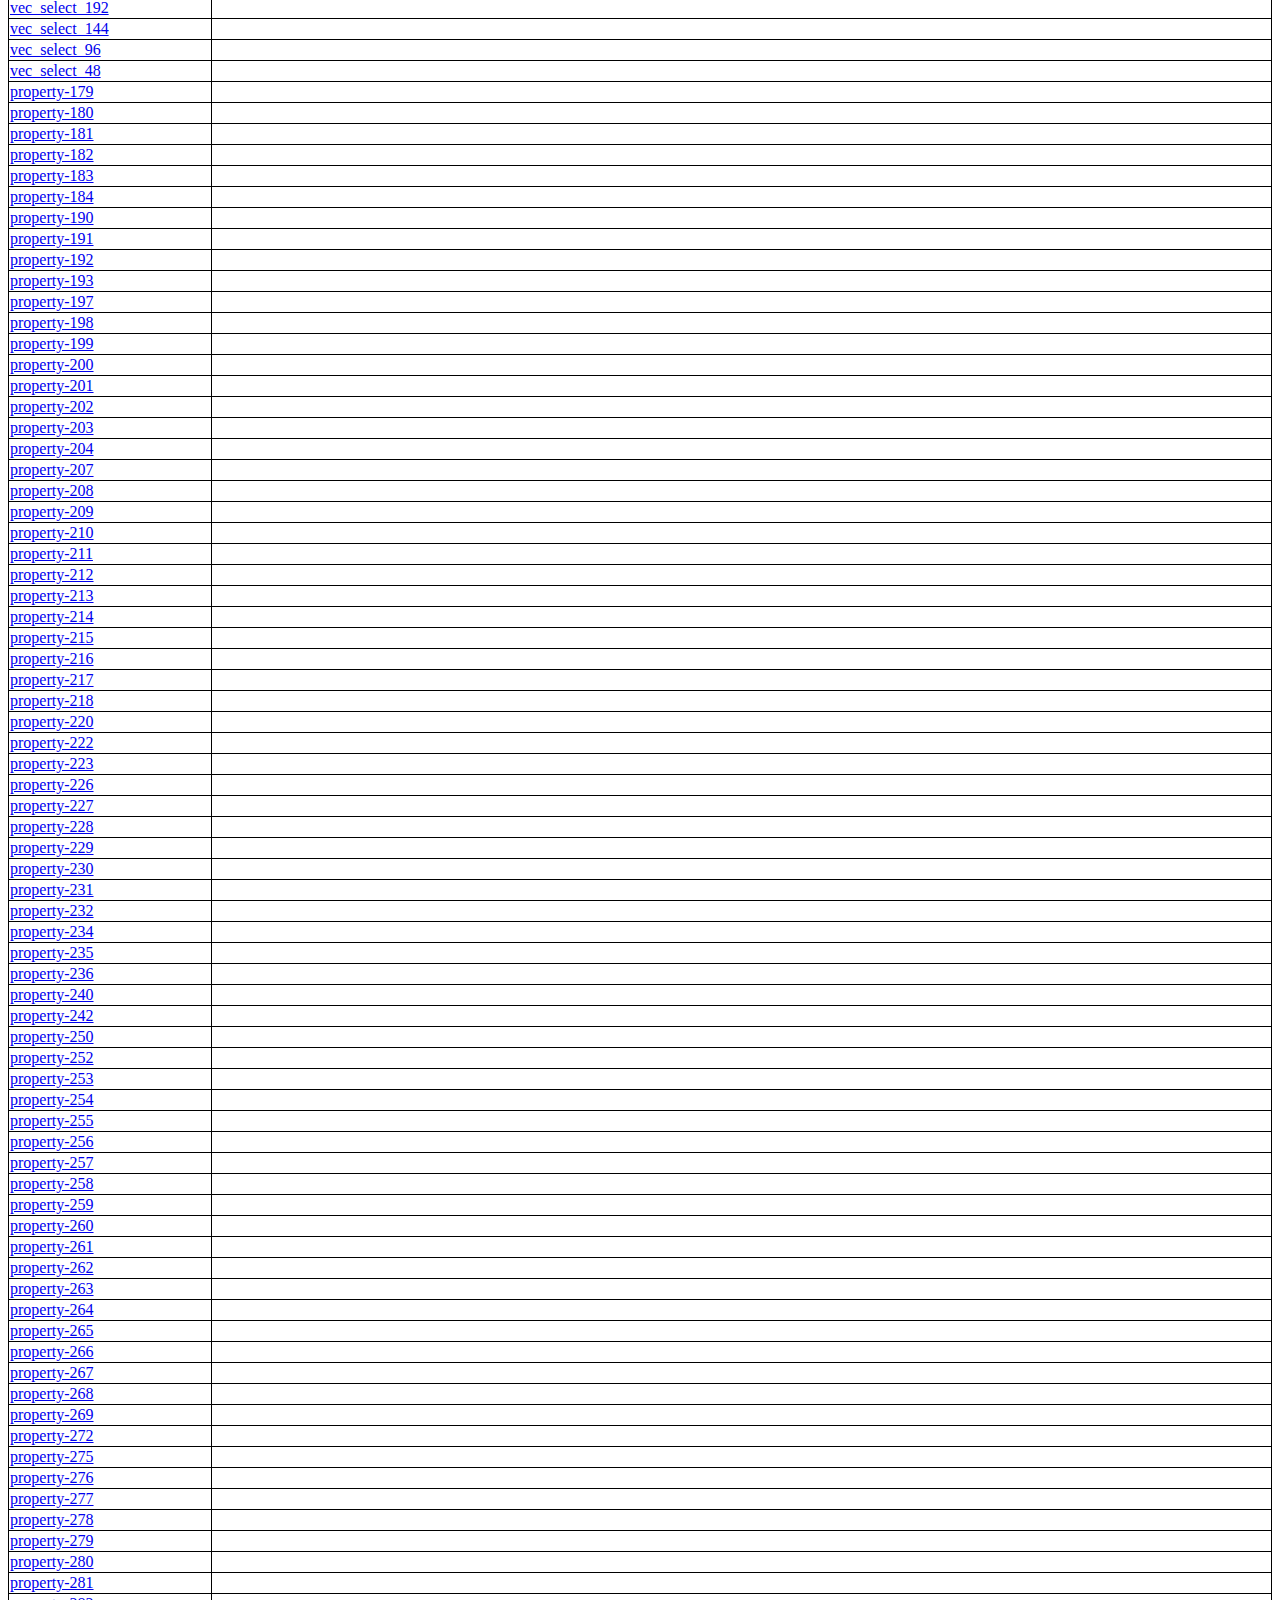
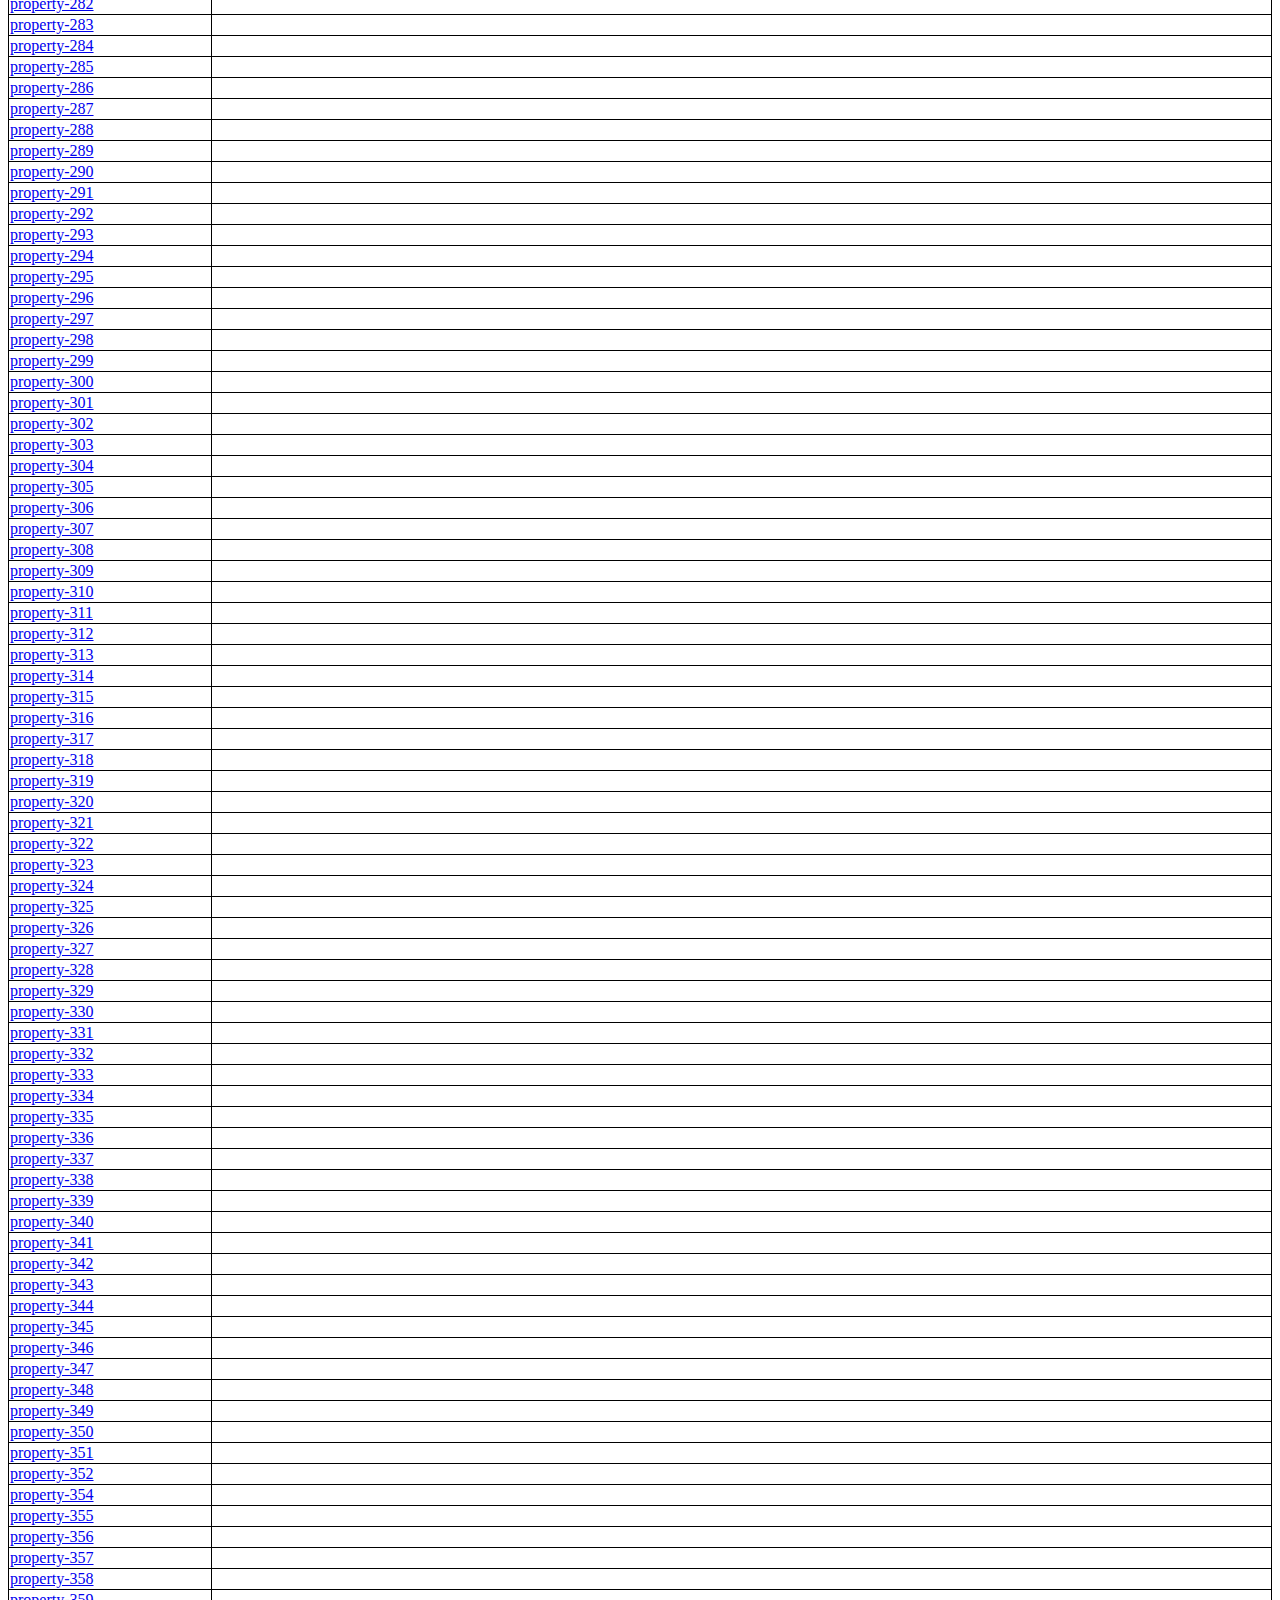
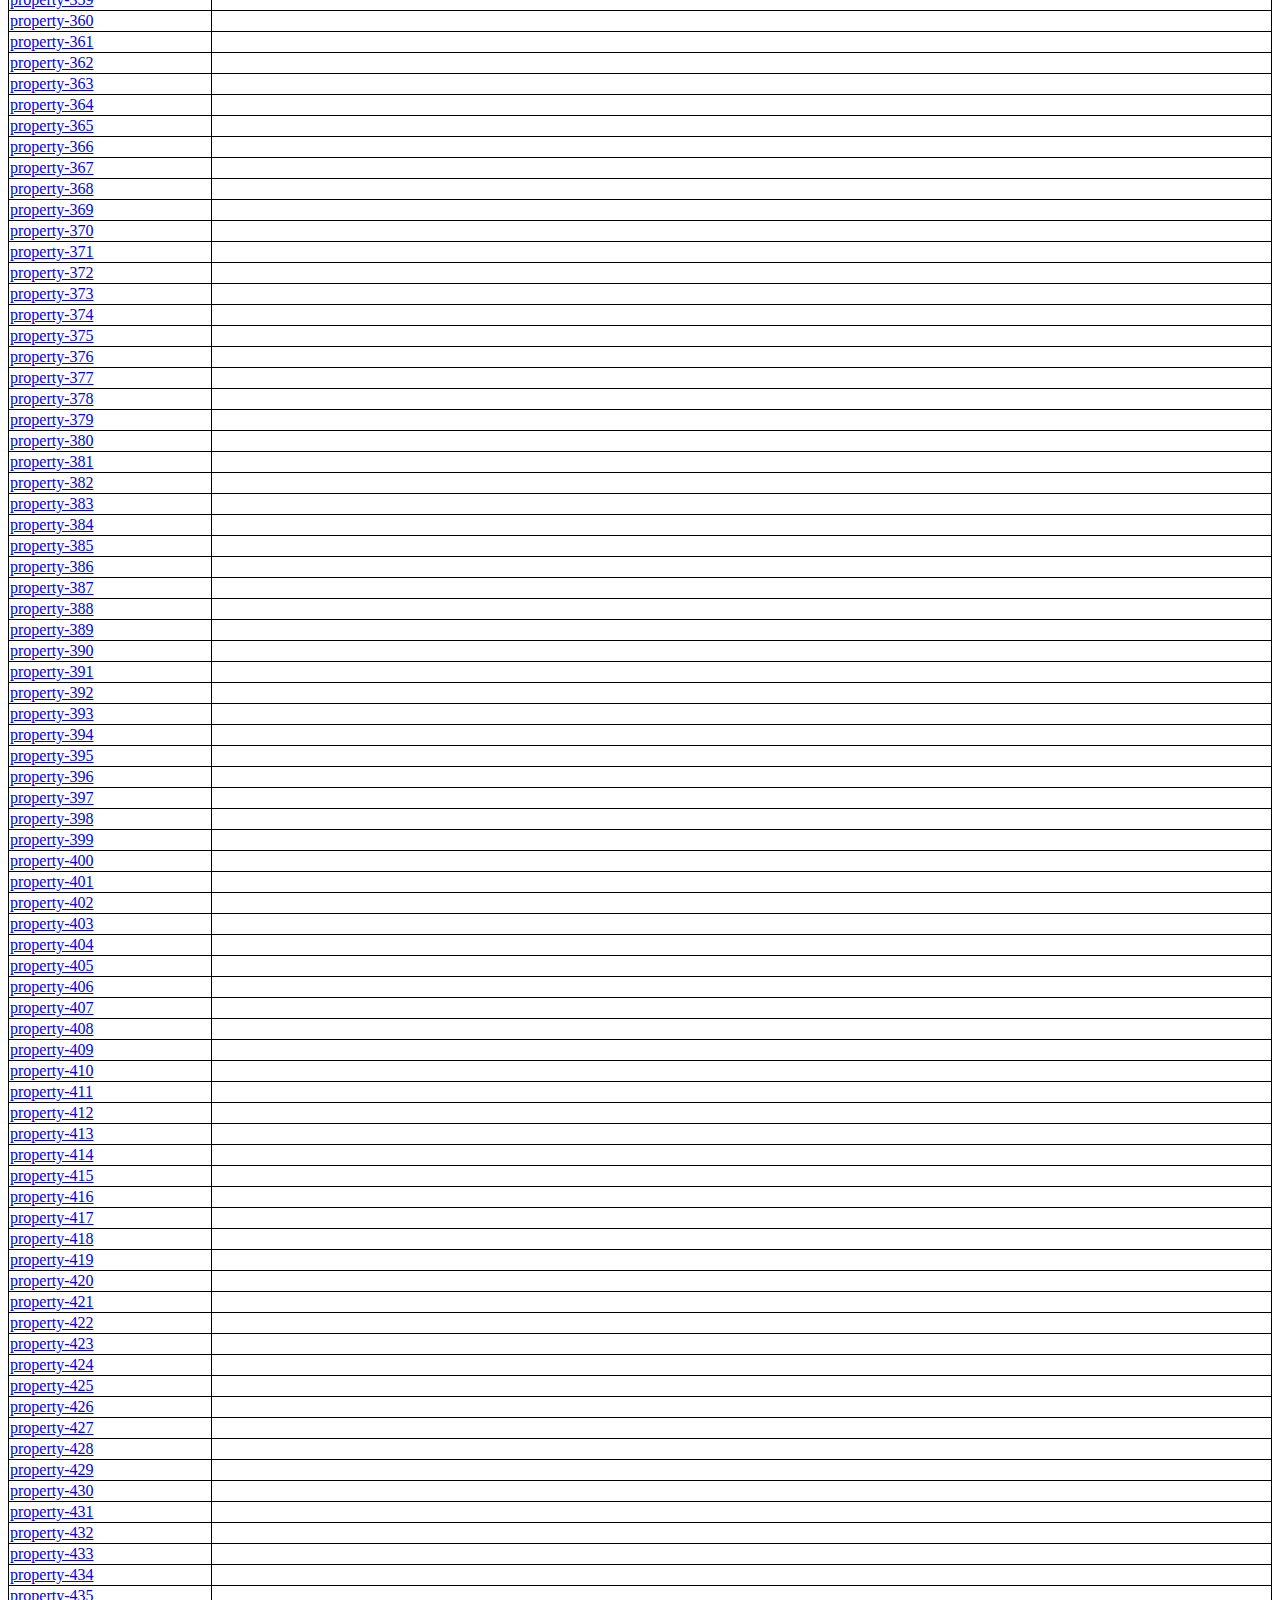
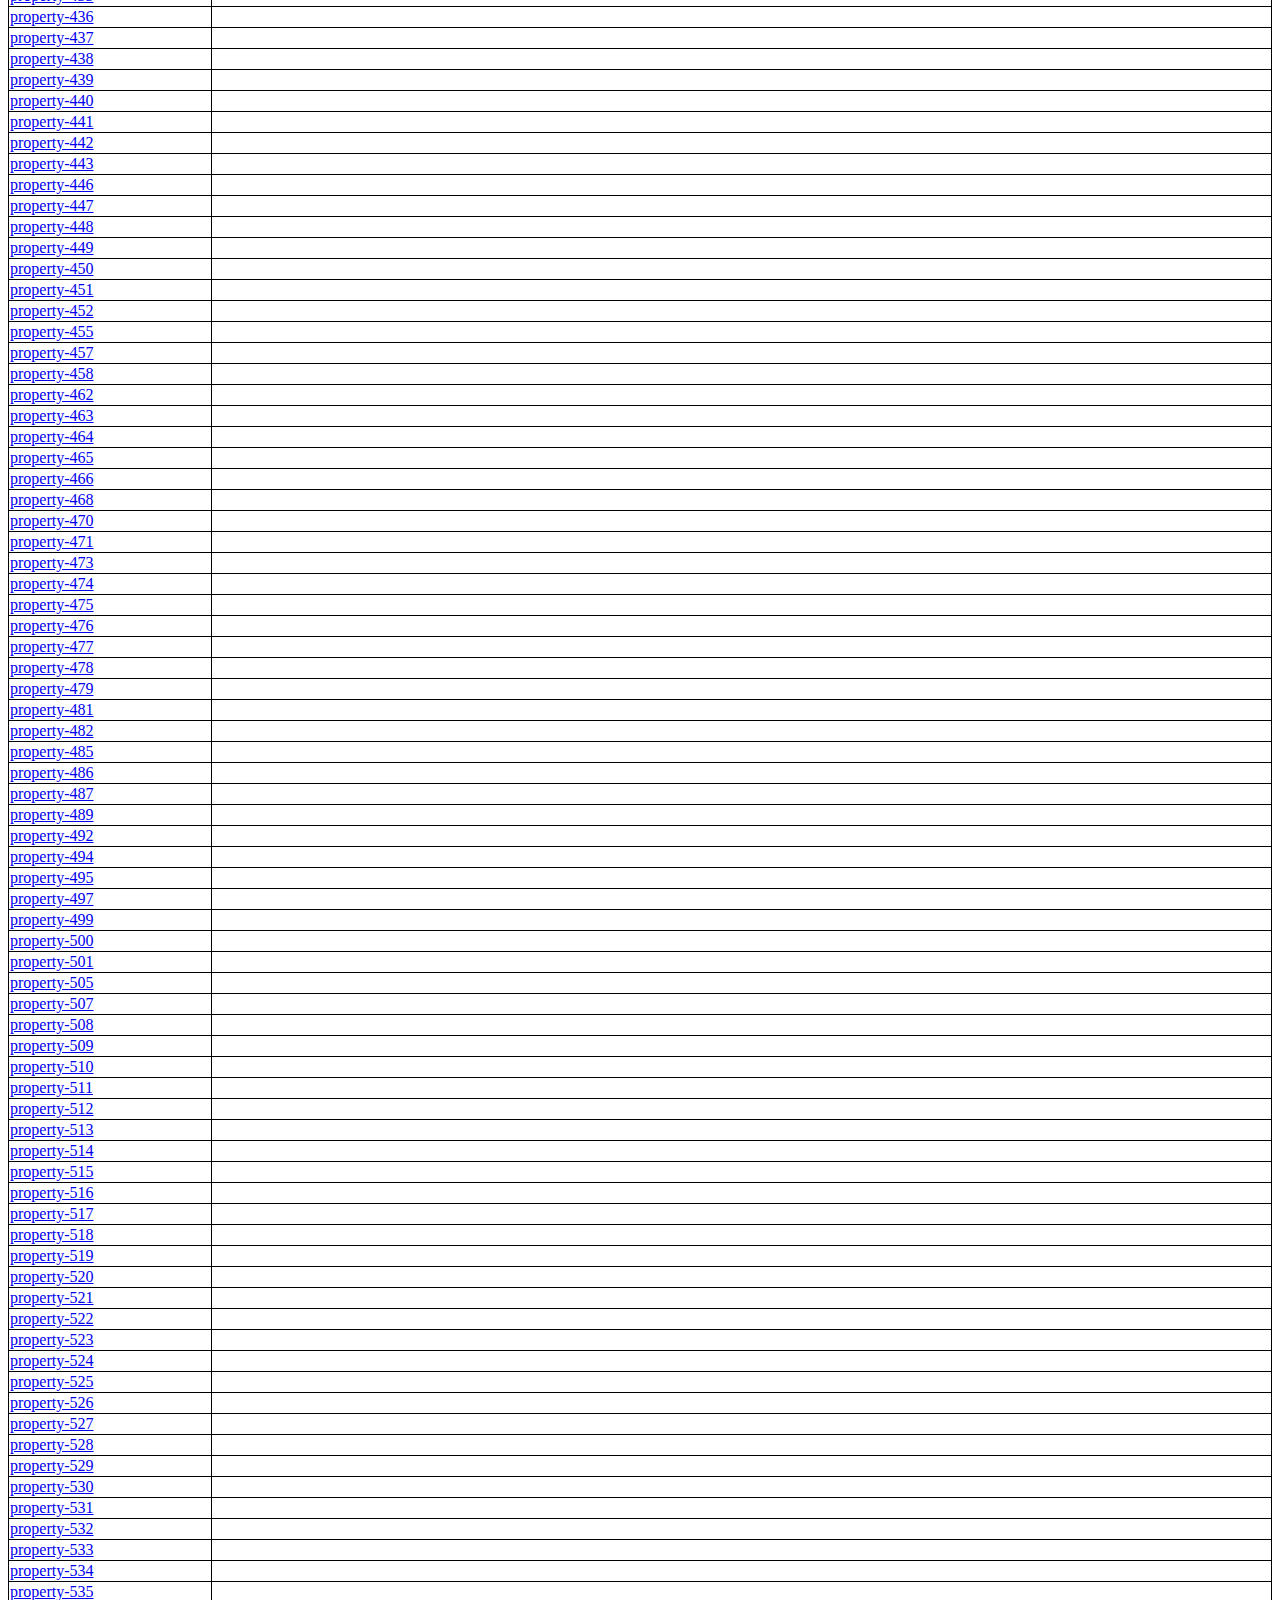
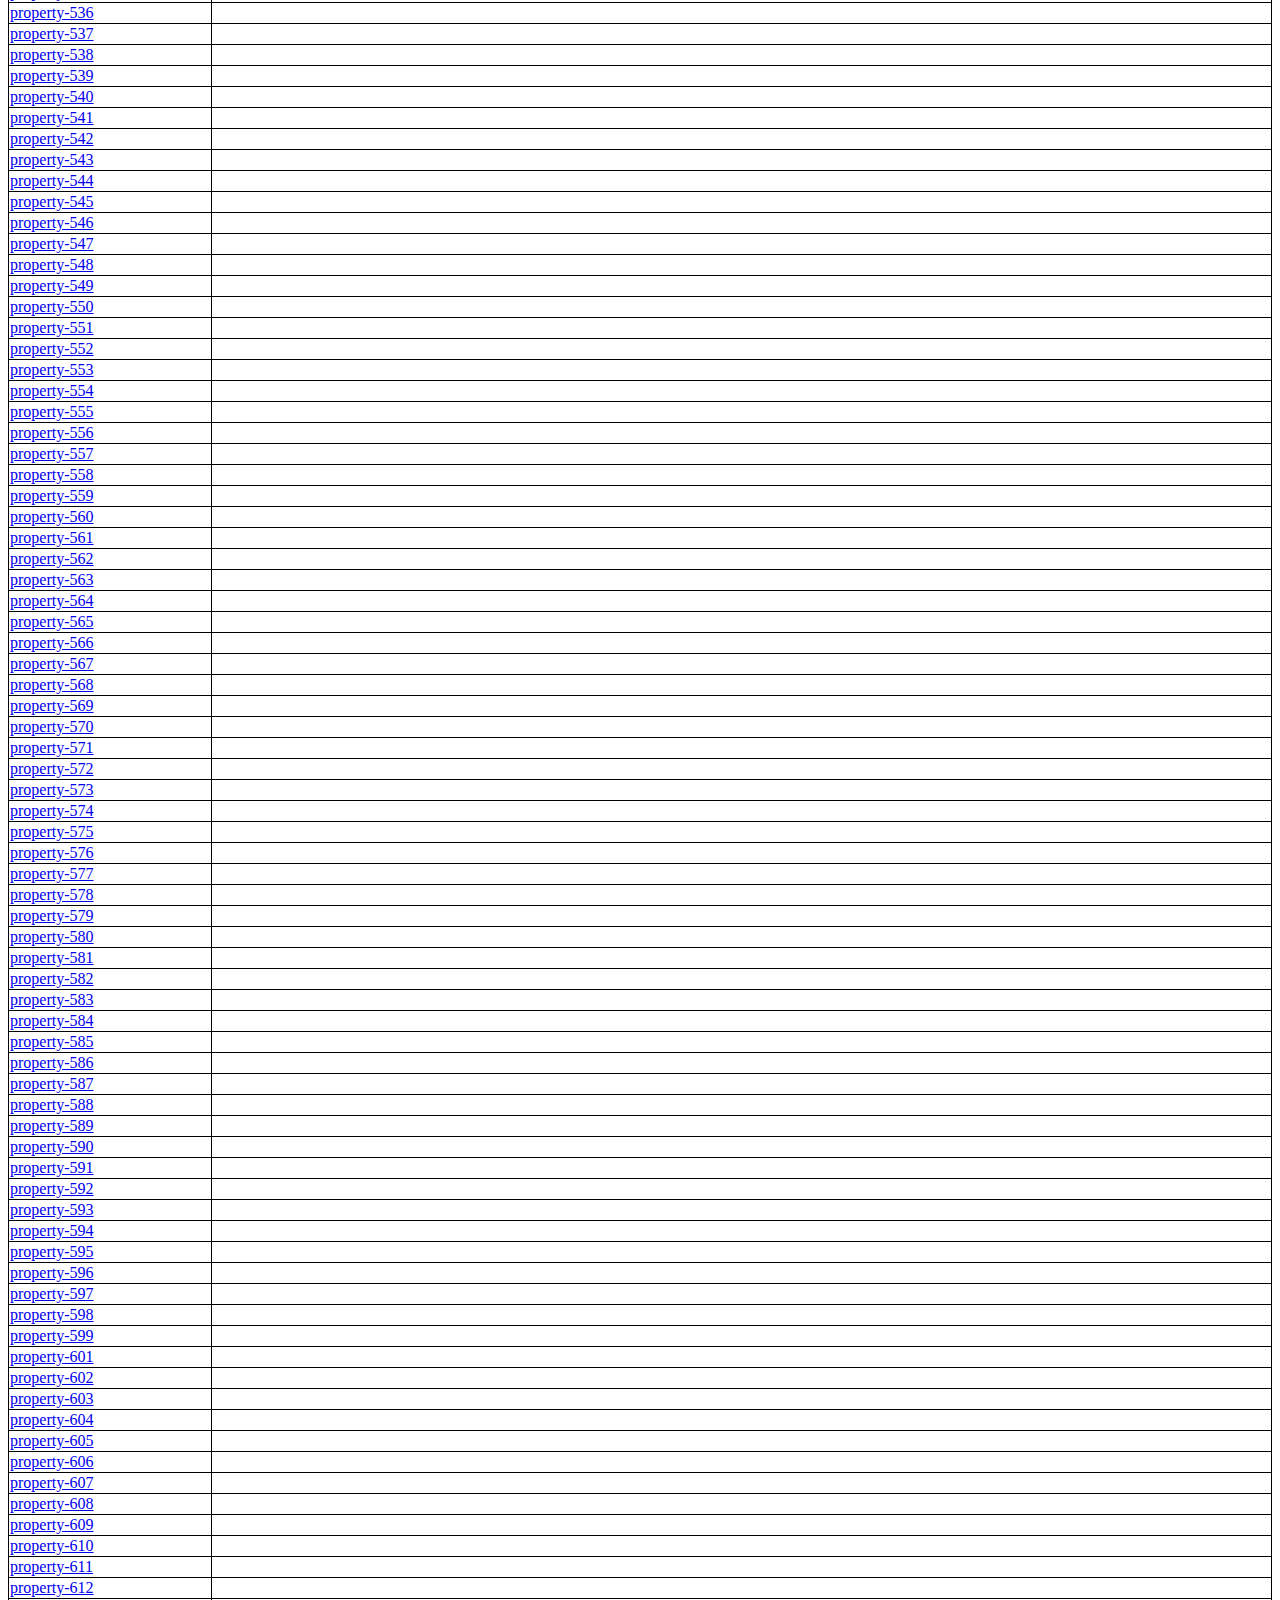
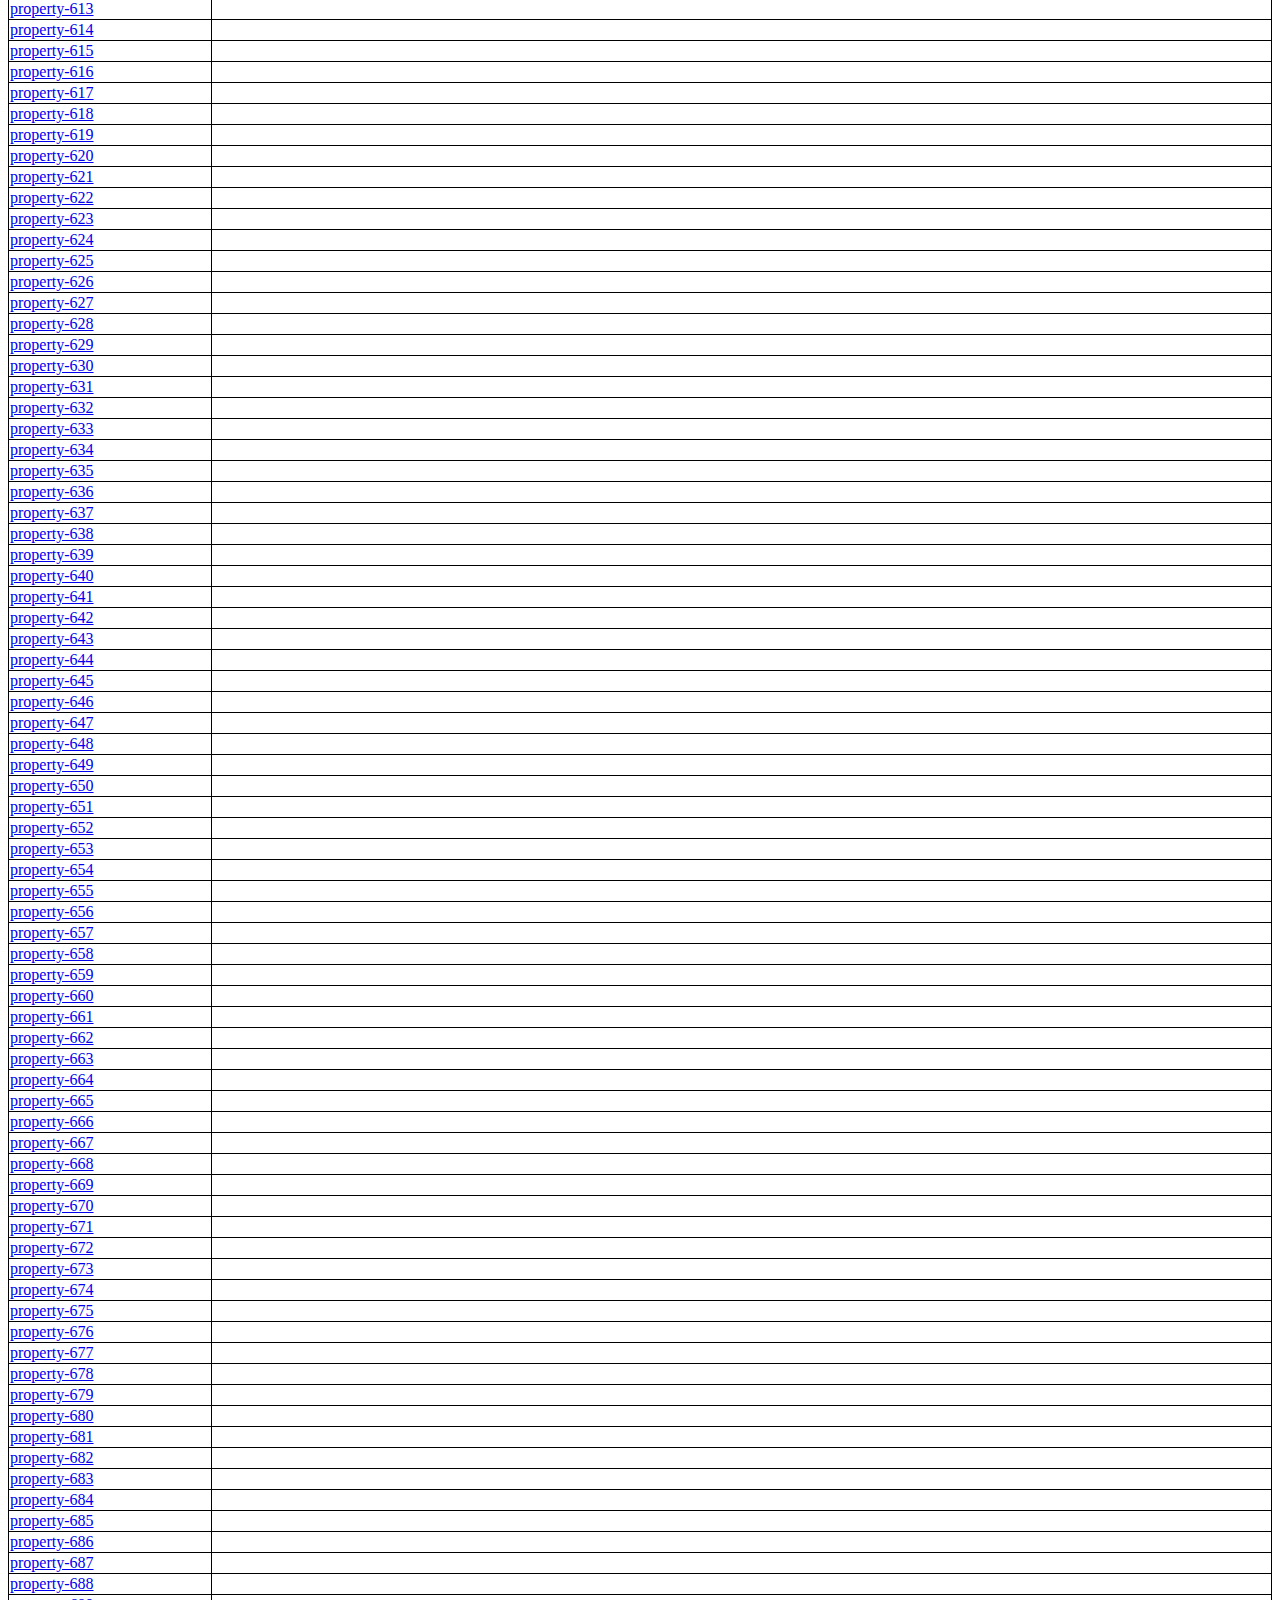
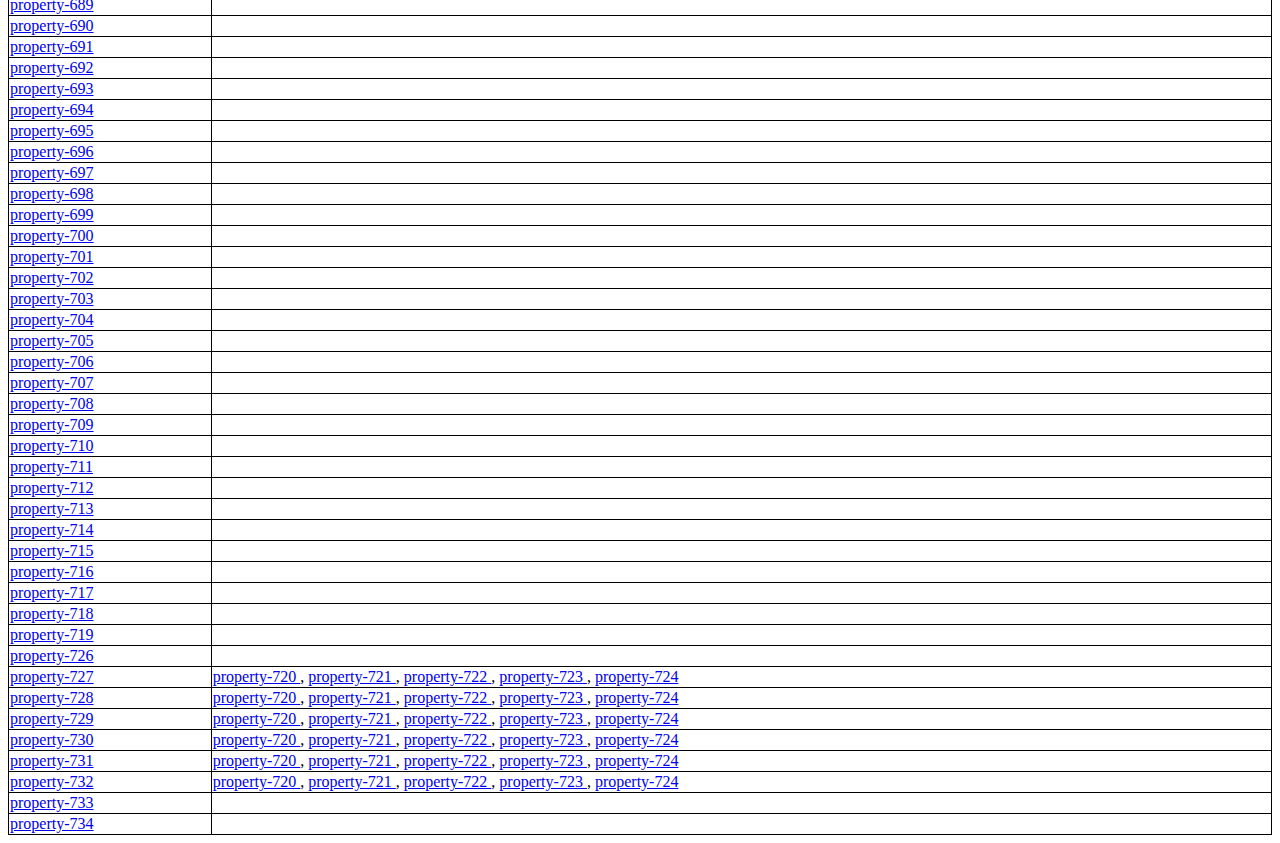
<file: bulk_addition_dependencies.html>
<html><head><style> table, th, td {border: 1px solid black; border-collapse: collapse; word-wrap: normal;}</style><body><table>
<tr> <th> verification </th> <th> assumptions used</th></tr>
<tr><td> <a href="https://github.com/GaloisInc/BLST-Verification/blob/main/proof/bulk_addition.saw#L498"> blst_p2s_add </a> </td>
<td>
 <a href=" https://github.com/GaloisInc/BLST-Verification/blob/main/proof/bulk_addition.saw#L362 "> vec_zero </a>
,  <a href=" https://github.com/GaloisInc/BLST-Verification/blob/main/proof/exp2_for_bulk_add.saw#L14 "> reciprocal_fp2 </a>
,  <a href=" https://github.com/GaloisInc/BLST-Verification/blob/main/proof/exp2_for_bulk_add.saw#L12 "> reciprocal_fp2 </a>
,  <a href=" https://github.com/GaloisInc/BLST-Verification/blob/main/proof/curve_operations_e2.saw#L263 "> POINTonE2_dadd_affine </a>
,  <a href=" https://github.com/GaloisInc/BLST-Verification/blob/main/proof/fp2_overrides.saw#L196 "> cneg_fp2 </a>
,  <a href=" https://github.com/GaloisInc/BLST-Verification/blob/main/proof/fp2_overrides.saw#L186 "> cneg_fp2 </a>
,  <a href=" https://github.com/GaloisInc/BLST-Verification/blob/main/proof/fp2_overrides.saw#L175 "> mul_by_8_fp2 </a>
,  <a href=" https://github.com/GaloisInc/BLST-Verification/blob/main/proof/fp2_overrides.saw#L171 "> mul_by_3_fp2 </a>
,  <a href=" https://github.com/GaloisInc/BLST-Verification/blob/main/proof/fp2_overrides.saw#L166 "> mul_by_3_fp2 </a>
,  <a href=" https://github.com/GaloisInc/BLST-Verification/blob/main/proof/fp2_overrides.saw#L164 "> sqr_fp2 </a>
,  <a href=" https://github.com/GaloisInc/BLST-Verification/blob/main/proof/fp2_overrides.saw#L161 "> sqr_fp2 </a>
,  <a href=" https://github.com/GaloisInc/BLST-Verification/blob/main/proof/fp2_overrides.saw#L157 "> mul_fp2 </a>
,  <a href=" https://github.com/GaloisInc/BLST-Verification/blob/main/proof/fp2_overrides.saw#L156 "> sub_fp2 </a>
,  <a href=" https://github.com/GaloisInc/BLST-Verification/blob/main/proof/fp2_overrides.saw#L155 "> add_fp2 </a>
,  <a href=" https://github.com/GaloisInc/BLST-Verification/blob/main/proof/fp_overrides.saw#L376 "> cneg_fp </a>
,  <a href=" https://github.com/GaloisInc/BLST-Verification/blob/main/proof/fp_overrides.saw#L366 "> cneg_fp </a>
,  <a href=" https://github.com/GaloisInc/BLST-Verification/blob/main/proof/fp_overrides.saw#L352 "> mul_by_8_fp </a>
,  <a href=" https://github.com/GaloisInc/BLST-Verification/blob/main/proof/fp_overrides.saw#L347 "> mul_by_3_fp </a>
,  <a href=" https://github.com/GaloisInc/BLST-Verification/blob/main/proof/fp_overrides.saw#L342 "> sqr_fp </a>
,  <a href=" https://github.com/GaloisInc/BLST-Verification/blob/main/proof/fp_overrides.saw#L337 "> sqr_fp </a>
,  <a href=" https://github.com/GaloisInc/BLST-Verification/blob/main/proof/fp_overrides.saw#L330 "> mul_fp </a>
,  <a href=" https://github.com/GaloisInc/BLST-Verification/blob/main/proof/fp_overrides.saw#L329 "> sub_fp </a>
,  <a href=" https://github.com/GaloisInc/BLST-Verification/blob/main/proof/fp_overrides.saw#L328 "> add_fp </a>
,  <a href=" https://github.com/GaloisInc/BLST-Verification/blob/main/proof/vect.saw#L284 "> vec_select </a>
,  <a href=" https://github.com/GaloisInc/BLST-Verification/blob/main/proof/vect.saw#L283 "> vec_select </a>
,  <a href=" https://github.com/GaloisInc/BLST-Verification/blob/main/proof/vect.saw#L282 "> vec_select </a>
,  <a href=" https://github.com/GaloisInc/BLST-Verification/blob/main/proof/vect.saw#L281 "> vec_select </a>
,  <a href=" https://github.com/GaloisInc/BLST-Verification/blob/main/proof/vect.saw#L280 "> vec_select </a>
,  <a href=" https://github.com/GaloisInc/BLST-Verification/blob/main/proof/vect.saw#L279 "> vec_select </a>
,  <a href=" https://github.com/GaloisInc/BLST-Verification/blob/main/proof/vect.saw#L277 "> vec_select </a>
,  <a href=" https://github.com/GaloisInc/BLST-Verification/blob/main/proof/vect.saw#L276 "> vec_select </a>
,  <a href=" https://github.com/GaloisInc/BLST-Verification/blob/main/proof/vect.saw#L275 "> vec_select </a>
,  <a href=" https://github.com/GaloisInc/BLST-Verification/blob/main/proof/vect.saw#L260 "> vec_copy </a>
,  <a href=" https://github.com/GaloisInc/BLST-Verification/blob/main/proof/vect.saw#L257 "> vec_copy </a>
,  <a href=" https://github.com/GaloisInc/BLST-Verification/blob/main/proof/vect.saw#L256 "> vec_copy </a>
,  <a href=" https://github.com/GaloisInc/BLST-Verification/blob/main/proof/vect.saw#L255 "> vec_copy </a>
,  <a href=" https://github.com/GaloisInc/BLST-Verification/blob/main/proof/vect.saw#L244 "> vec_is_equal </a>
,  <a href=" https://github.com/GaloisInc/BLST-Verification/blob/main/proof/vect.saw#L243 "> vec_is_equal </a>
,  <a href=" https://github.com/GaloisInc/BLST-Verification/blob/main/proof/vect.saw#L219 "> vec_is_equal </a>
,  <a href=" https://github.com/GaloisInc/BLST-Verification/blob/main/proof/vect.saw#L218 "> vec_is_equal </a>
,  <a href=" https://github.com/GaloisInc/BLST-Verification/blob/main/proof/vect.saw#L170 "> vec_is_zero </a>
,  <a href=" https://github.com/GaloisInc/BLST-Verification/blob/main/proof/vect.saw#L168 "> vec_is_zero </a>
,  <a href=" https://github.com/GaloisInc/BLST-Verification/blob/main/proof/vect.saw#L135 "> vec_is_zero </a>
,  <a href=" https://github.com/GaloisInc/BLST-Verification/blob/main/proof/vect.saw#L133 "> vec_is_zero </a>
,  <a href=" https://github.com/GaloisInc/BLST-Verification/blob/main/proof/vect.saw#L91 "> vec_select </a>
,  <a href=" https://github.com/GaloisInc/BLST-Verification/blob/main/proof/vect.saw#L89 "> vec_select </a>
,  <a href=" https://github.com/GaloisInc/BLST-Verification/blob/main/proof/vect.saw#L87 "> vec_select </a>
,  <a href=" https://github.com/GaloisInc/BLST-Verification/blob/main/proof/vect.saw#L85 "> vec_select </a>
,  <a href=" https://github.com/GaloisInc/BLST-Verification/blob/main/proof/vect.saw#L83 "> vec_select </a>
,  <a href=" https://github.com/GaloisInc/BLST-Verification/blob/main/proof/vect.saw#L81 "> vec_select </a>
,  <a href=" https://github.com/GaloisInc/BLST-Verification/blob/main/proof/vect.saw#L78 "> vec_select </a>
,  <a href=" https://github.com/GaloisInc/BLST-Verification/blob/main/proof/vect.saw#L77 "> vec_select </a>
,  <a href=" https://github.com/GaloisInc/BLST-Verification/blob/main/proof/vect.saw#L76 "> vec_select </a>
,  <a href=" https://github.com/GaloisInc/BLST-Verification/blob/main/proof/fp_overrides.saw#L129 "> property-185 </a>
,  <a href=" https://github.com/GaloisInc/BLST-Verification/blob/main/proof/fp_overrides.saw#L171 "> property-194 </a>
,  <a href=" https://github.com/GaloisInc/BLST-Verification/blob/main/proof/fp_overrides.saw#L172 "> property-195 </a>
,  <a href=" https://github.com/GaloisInc/BLST-Verification/blob/main/proof/fp_overrides.saw#L173 "> property-196 </a>
,  <a href=" https://github.com/GaloisInc/BLST-Verification/blob/main/proof/fp_overrides.saw#L187 "> property-219 </a>
,  <a href=" https://github.com/GaloisInc/BLST-Verification/blob/main/proof/fp_overrides.saw#L281 "> property-239 </a>
,  <a href=" https://github.com/GaloisInc/BLST-Verification/blob/main/proof/curve_operations.saw#L171 "> property-270 </a>
,  <a href=" https://github.com/GaloisInc/BLST-Verification/blob/main/proof/curve_operations.saw#L172 "> property-271 </a>
,  <a href=" https://github.com/GaloisInc/BLST-Verification/blob/main/proof/curve_operations.saw#L183 "> property-273 </a>
,  <a href=" https://github.com/GaloisInc/BLST-Verification/blob/main/proof/curve_operations.saw#L187 "> property-274 </a>
,  <a href=" https://github.com/GaloisInc/BLST-Verification/blob/main/proof/fp2_overrides.saw#L25 "> property-444 </a>
,  <a href=" https://github.com/GaloisInc/BLST-Verification/blob/main/proof/fp2_overrides.saw#L49 "> property-469 </a>
,  <a href=" https://github.com/GaloisInc/BLST-Verification/blob/main/proof/fp2_overrides.saw#L85 "> property-480 </a>
,  <a href=" https://github.com/GaloisInc/BLST-Verification/blob/main/proof/fp2_overrides.saw#L102 "> property-483 </a>
,  <a href=" https://github.com/GaloisInc/BLST-Verification/blob/main/proof/fp2_overrides.saw#L111 "> property-484 </a>
,  <a href=" https://github.com/GaloisInc/BLST-Verification/blob/main/proof/fp2_overrides.saw#L118 "> property-488 </a>
,  <a href=" https://github.com/GaloisInc/BLST-Verification/blob/main/proof/fp2_overrides.saw#L121 "> property-490 </a>
,  <a href=" https://github.com/GaloisInc/BLST-Verification/blob/main/proof/fp2_overrides.saw#L122 "> property-491 </a>
,  <a href=" https://github.com/GaloisInc/BLST-Verification/blob/main/proof/fp2_overrides.saw#L204 "> property-502 </a>
,  <a href=" https://github.com/GaloisInc/BLST-Verification/blob/main/proof/fp2_overrides.saw#L226 "> property-506 </a>
,  <a href=" https://github.com/GaloisInc/BLST-Verification/blob/main/proof/ec_mult2.saw#L98 "> property-600 </a>
,  <a href=" https://github.com/GaloisInc/BLST-Verification/blob/main/proof/bulk_addition.saw#L390 "> property-750 </a>
</td></tr>
<tr><td> <a href="https://github.com/GaloisInc/BLST-Verification/blob/main/proof/bulk_addition.saw#L497"> blst_p2s_add </a> </td>
<td>
 <a href=" https://github.com/GaloisInc/BLST-Verification/blob/main/proof/bulk_addition.saw#L362 "> vec_zero </a>
,  <a href=" https://github.com/GaloisInc/BLST-Verification/blob/main/proof/exp2_for_bulk_add.saw#L14 "> reciprocal_fp2 </a>
,  <a href=" https://github.com/GaloisInc/BLST-Verification/blob/main/proof/exp2_for_bulk_add.saw#L12 "> reciprocal_fp2 </a>
,  <a href=" https://github.com/GaloisInc/BLST-Verification/blob/main/proof/curve_operations_e2.saw#L263 "> POINTonE2_dadd_affine </a>
,  <a href=" https://github.com/GaloisInc/BLST-Verification/blob/main/proof/fp2_overrides.saw#L196 "> cneg_fp2 </a>
,  <a href=" https://github.com/GaloisInc/BLST-Verification/blob/main/proof/fp2_overrides.saw#L186 "> cneg_fp2 </a>
,  <a href=" https://github.com/GaloisInc/BLST-Verification/blob/main/proof/fp2_overrides.saw#L175 "> mul_by_8_fp2 </a>
,  <a href=" https://github.com/GaloisInc/BLST-Verification/blob/main/proof/fp2_overrides.saw#L171 "> mul_by_3_fp2 </a>
,  <a href=" https://github.com/GaloisInc/BLST-Verification/blob/main/proof/fp2_overrides.saw#L166 "> mul_by_3_fp2 </a>
,  <a href=" https://github.com/GaloisInc/BLST-Verification/blob/main/proof/fp2_overrides.saw#L164 "> sqr_fp2 </a>
,  <a href=" https://github.com/GaloisInc/BLST-Verification/blob/main/proof/fp2_overrides.saw#L161 "> sqr_fp2 </a>
,  <a href=" https://github.com/GaloisInc/BLST-Verification/blob/main/proof/fp2_overrides.saw#L157 "> mul_fp2 </a>
,  <a href=" https://github.com/GaloisInc/BLST-Verification/blob/main/proof/fp2_overrides.saw#L156 "> sub_fp2 </a>
,  <a href=" https://github.com/GaloisInc/BLST-Verification/blob/main/proof/fp2_overrides.saw#L155 "> add_fp2 </a>
,  <a href=" https://github.com/GaloisInc/BLST-Verification/blob/main/proof/fp_overrides.saw#L376 "> cneg_fp </a>
,  <a href=" https://github.com/GaloisInc/BLST-Verification/blob/main/proof/fp_overrides.saw#L366 "> cneg_fp </a>
,  <a href=" https://github.com/GaloisInc/BLST-Verification/blob/main/proof/fp_overrides.saw#L352 "> mul_by_8_fp </a>
,  <a href=" https://github.com/GaloisInc/BLST-Verification/blob/main/proof/fp_overrides.saw#L347 "> mul_by_3_fp </a>
,  <a href=" https://github.com/GaloisInc/BLST-Verification/blob/main/proof/fp_overrides.saw#L342 "> sqr_fp </a>
,  <a href=" https://github.com/GaloisInc/BLST-Verification/blob/main/proof/fp_overrides.saw#L337 "> sqr_fp </a>
,  <a href=" https://github.com/GaloisInc/BLST-Verification/blob/main/proof/fp_overrides.saw#L330 "> mul_fp </a>
,  <a href=" https://github.com/GaloisInc/BLST-Verification/blob/main/proof/fp_overrides.saw#L329 "> sub_fp </a>
,  <a href=" https://github.com/GaloisInc/BLST-Verification/blob/main/proof/fp_overrides.saw#L328 "> add_fp </a>
,  <a href=" https://github.com/GaloisInc/BLST-Verification/blob/main/proof/vect.saw#L284 "> vec_select </a>
,  <a href=" https://github.com/GaloisInc/BLST-Verification/blob/main/proof/vect.saw#L283 "> vec_select </a>
,  <a href=" https://github.com/GaloisInc/BLST-Verification/blob/main/proof/vect.saw#L282 "> vec_select </a>
,  <a href=" https://github.com/GaloisInc/BLST-Verification/blob/main/proof/vect.saw#L281 "> vec_select </a>
,  <a href=" https://github.com/GaloisInc/BLST-Verification/blob/main/proof/vect.saw#L280 "> vec_select </a>
,  <a href=" https://github.com/GaloisInc/BLST-Verification/blob/main/proof/vect.saw#L279 "> vec_select </a>
,  <a href=" https://github.com/GaloisInc/BLST-Verification/blob/main/proof/vect.saw#L277 "> vec_select </a>
,  <a href=" https://github.com/GaloisInc/BLST-Verification/blob/main/proof/vect.saw#L276 "> vec_select </a>
,  <a href=" https://github.com/GaloisInc/BLST-Verification/blob/main/proof/vect.saw#L275 "> vec_select </a>
,  <a href=" https://github.com/GaloisInc/BLST-Verification/blob/main/proof/vect.saw#L260 "> vec_copy </a>
,  <a href=" https://github.com/GaloisInc/BLST-Verification/blob/main/proof/vect.saw#L257 "> vec_copy </a>
,  <a href=" https://github.com/GaloisInc/BLST-Verification/blob/main/proof/vect.saw#L256 "> vec_copy </a>
,  <a href=" https://github.com/GaloisInc/BLST-Verification/blob/main/proof/vect.saw#L255 "> vec_copy </a>
,  <a href=" https://github.com/GaloisInc/BLST-Verification/blob/main/proof/vect.saw#L244 "> vec_is_equal </a>
,  <a href=" https://github.com/GaloisInc/BLST-Verification/blob/main/proof/vect.saw#L243 "> vec_is_equal </a>
,  <a href=" https://github.com/GaloisInc/BLST-Verification/blob/main/proof/vect.saw#L219 "> vec_is_equal </a>
,  <a href=" https://github.com/GaloisInc/BLST-Verification/blob/main/proof/vect.saw#L218 "> vec_is_equal </a>
,  <a href=" https://github.com/GaloisInc/BLST-Verification/blob/main/proof/vect.saw#L170 "> vec_is_zero </a>
,  <a href=" https://github.com/GaloisInc/BLST-Verification/blob/main/proof/vect.saw#L168 "> vec_is_zero </a>
,  <a href=" https://github.com/GaloisInc/BLST-Verification/blob/main/proof/vect.saw#L135 "> vec_is_zero </a>
,  <a href=" https://github.com/GaloisInc/BLST-Verification/blob/main/proof/vect.saw#L133 "> vec_is_zero </a>
,  <a href=" https://github.com/GaloisInc/BLST-Verification/blob/main/proof/vect.saw#L91 "> vec_select </a>
,  <a href=" https://github.com/GaloisInc/BLST-Verification/blob/main/proof/vect.saw#L89 "> vec_select </a>
,  <a href=" https://github.com/GaloisInc/BLST-Verification/blob/main/proof/vect.saw#L87 "> vec_select </a>
,  <a href=" https://github.com/GaloisInc/BLST-Verification/blob/main/proof/vect.saw#L85 "> vec_select </a>
,  <a href=" https://github.com/GaloisInc/BLST-Verification/blob/main/proof/vect.saw#L83 "> vec_select </a>
,  <a href=" https://github.com/GaloisInc/BLST-Verification/blob/main/proof/vect.saw#L81 "> vec_select </a>
,  <a href=" https://github.com/GaloisInc/BLST-Verification/blob/main/proof/vect.saw#L78 "> vec_select </a>
,  <a href=" https://github.com/GaloisInc/BLST-Verification/blob/main/proof/vect.saw#L77 "> vec_select </a>
,  <a href=" https://github.com/GaloisInc/BLST-Verification/blob/main/proof/vect.saw#L76 "> vec_select </a>
,  <a href=" https://github.com/GaloisInc/BLST-Verification/blob/main/proof/fp_overrides.saw#L129 "> property-185 </a>
,  <a href=" https://github.com/GaloisInc/BLST-Verification/blob/main/proof/fp_overrides.saw#L171 "> property-194 </a>
,  <a href=" https://github.com/GaloisInc/BLST-Verification/blob/main/proof/fp_overrides.saw#L172 "> property-195 </a>
,  <a href=" https://github.com/GaloisInc/BLST-Verification/blob/main/proof/fp_overrides.saw#L173 "> property-196 </a>
,  <a href=" https://github.com/GaloisInc/BLST-Verification/blob/main/proof/fp_overrides.saw#L187 "> property-219 </a>
,  <a href=" https://github.com/GaloisInc/BLST-Verification/blob/main/proof/fp_overrides.saw#L281 "> property-239 </a>
,  <a href=" https://github.com/GaloisInc/BLST-Verification/blob/main/proof/curve_operations.saw#L171 "> property-270 </a>
,  <a href=" https://github.com/GaloisInc/BLST-Verification/blob/main/proof/curve_operations.saw#L172 "> property-271 </a>
,  <a href=" https://github.com/GaloisInc/BLST-Verification/blob/main/proof/curve_operations.saw#L183 "> property-273 </a>
,  <a href=" https://github.com/GaloisInc/BLST-Verification/blob/main/proof/curve_operations.saw#L187 "> property-274 </a>
,  <a href=" https://github.com/GaloisInc/BLST-Verification/blob/main/proof/fp2_overrides.saw#L25 "> property-444 </a>
,  <a href=" https://github.com/GaloisInc/BLST-Verification/blob/main/proof/fp2_overrides.saw#L49 "> property-469 </a>
,  <a href=" https://github.com/GaloisInc/BLST-Verification/blob/main/proof/fp2_overrides.saw#L85 "> property-480 </a>
,  <a href=" https://github.com/GaloisInc/BLST-Verification/blob/main/proof/fp2_overrides.saw#L102 "> property-483 </a>
,  <a href=" https://github.com/GaloisInc/BLST-Verification/blob/main/proof/fp2_overrides.saw#L111 "> property-484 </a>
,  <a href=" https://github.com/GaloisInc/BLST-Verification/blob/main/proof/fp2_overrides.saw#L118 "> property-488 </a>
,  <a href=" https://github.com/GaloisInc/BLST-Verification/blob/main/proof/fp2_overrides.saw#L121 "> property-490 </a>
,  <a href=" https://github.com/GaloisInc/BLST-Verification/blob/main/proof/fp2_overrides.saw#L122 "> property-491 </a>
,  <a href=" https://github.com/GaloisInc/BLST-Verification/blob/main/proof/fp2_overrides.saw#L204 "> property-502 </a>
,  <a href=" https://github.com/GaloisInc/BLST-Verification/blob/main/proof/fp2_overrides.saw#L226 "> property-506 </a>
,  <a href=" https://github.com/GaloisInc/BLST-Verification/blob/main/proof/ec_mult2.saw#L98 "> property-600 </a>
,  <a href=" https://github.com/GaloisInc/BLST-Verification/blob/main/proof/bulk_addition.saw#L390 "> property-750 </a>
</td></tr>
<tr><td> <a href="https://github.com/GaloisInc/BLST-Verification/blob/main/proof/bulk_addition.saw#L496"> blst_p2s_add </a> </td>
<td>
 <a href=" https://github.com/GaloisInc/BLST-Verification/blob/main/proof/bulk_addition.saw#L362 "> vec_zero </a>
,  <a href=" https://github.com/GaloisInc/BLST-Verification/blob/main/proof/exp2_for_bulk_add.saw#L14 "> reciprocal_fp2 </a>
,  <a href=" https://github.com/GaloisInc/BLST-Verification/blob/main/proof/exp2_for_bulk_add.saw#L12 "> reciprocal_fp2 </a>
,  <a href=" https://github.com/GaloisInc/BLST-Verification/blob/main/proof/curve_operations_e2.saw#L263 "> POINTonE2_dadd_affine </a>
,  <a href=" https://github.com/GaloisInc/BLST-Verification/blob/main/proof/fp2_overrides.saw#L196 "> cneg_fp2 </a>
,  <a href=" https://github.com/GaloisInc/BLST-Verification/blob/main/proof/fp2_overrides.saw#L186 "> cneg_fp2 </a>
,  <a href=" https://github.com/GaloisInc/BLST-Verification/blob/main/proof/fp2_overrides.saw#L175 "> mul_by_8_fp2 </a>
,  <a href=" https://github.com/GaloisInc/BLST-Verification/blob/main/proof/fp2_overrides.saw#L171 "> mul_by_3_fp2 </a>
,  <a href=" https://github.com/GaloisInc/BLST-Verification/blob/main/proof/fp2_overrides.saw#L166 "> mul_by_3_fp2 </a>
,  <a href=" https://github.com/GaloisInc/BLST-Verification/blob/main/proof/fp2_overrides.saw#L164 "> sqr_fp2 </a>
,  <a href=" https://github.com/GaloisInc/BLST-Verification/blob/main/proof/fp2_overrides.saw#L161 "> sqr_fp2 </a>
,  <a href=" https://github.com/GaloisInc/BLST-Verification/blob/main/proof/fp2_overrides.saw#L157 "> mul_fp2 </a>
,  <a href=" https://github.com/GaloisInc/BLST-Verification/blob/main/proof/fp2_overrides.saw#L156 "> sub_fp2 </a>
,  <a href=" https://github.com/GaloisInc/BLST-Verification/blob/main/proof/fp2_overrides.saw#L155 "> add_fp2 </a>
,  <a href=" https://github.com/GaloisInc/BLST-Verification/blob/main/proof/fp_overrides.saw#L376 "> cneg_fp </a>
,  <a href=" https://github.com/GaloisInc/BLST-Verification/blob/main/proof/fp_overrides.saw#L366 "> cneg_fp </a>
,  <a href=" https://github.com/GaloisInc/BLST-Verification/blob/main/proof/fp_overrides.saw#L352 "> mul_by_8_fp </a>
,  <a href=" https://github.com/GaloisInc/BLST-Verification/blob/main/proof/fp_overrides.saw#L347 "> mul_by_3_fp </a>
,  <a href=" https://github.com/GaloisInc/BLST-Verification/blob/main/proof/fp_overrides.saw#L342 "> sqr_fp </a>
,  <a href=" https://github.com/GaloisInc/BLST-Verification/blob/main/proof/fp_overrides.saw#L337 "> sqr_fp </a>
,  <a href=" https://github.com/GaloisInc/BLST-Verification/blob/main/proof/fp_overrides.saw#L330 "> mul_fp </a>
,  <a href=" https://github.com/GaloisInc/BLST-Verification/blob/main/proof/fp_overrides.saw#L329 "> sub_fp </a>
,  <a href=" https://github.com/GaloisInc/BLST-Verification/blob/main/proof/fp_overrides.saw#L328 "> add_fp </a>
,  <a href=" https://github.com/GaloisInc/BLST-Verification/blob/main/proof/vect.saw#L284 "> vec_select </a>
,  <a href=" https://github.com/GaloisInc/BLST-Verification/blob/main/proof/vect.saw#L283 "> vec_select </a>
,  <a href=" https://github.com/GaloisInc/BLST-Verification/blob/main/proof/vect.saw#L282 "> vec_select </a>
,  <a href=" https://github.com/GaloisInc/BLST-Verification/blob/main/proof/vect.saw#L281 "> vec_select </a>
,  <a href=" https://github.com/GaloisInc/BLST-Verification/blob/main/proof/vect.saw#L280 "> vec_select </a>
,  <a href=" https://github.com/GaloisInc/BLST-Verification/blob/main/proof/vect.saw#L279 "> vec_select </a>
,  <a href=" https://github.com/GaloisInc/BLST-Verification/blob/main/proof/vect.saw#L277 "> vec_select </a>
,  <a href=" https://github.com/GaloisInc/BLST-Verification/blob/main/proof/vect.saw#L276 "> vec_select </a>
,  <a href=" https://github.com/GaloisInc/BLST-Verification/blob/main/proof/vect.saw#L275 "> vec_select </a>
,  <a href=" https://github.com/GaloisInc/BLST-Verification/blob/main/proof/vect.saw#L260 "> vec_copy </a>
,  <a href=" https://github.com/GaloisInc/BLST-Verification/blob/main/proof/vect.saw#L257 "> vec_copy </a>
,  <a href=" https://github.com/GaloisInc/BLST-Verification/blob/main/proof/vect.saw#L256 "> vec_copy </a>
,  <a href=" https://github.com/GaloisInc/BLST-Verification/blob/main/proof/vect.saw#L255 "> vec_copy </a>
,  <a href=" https://github.com/GaloisInc/BLST-Verification/blob/main/proof/vect.saw#L244 "> vec_is_equal </a>
,  <a href=" https://github.com/GaloisInc/BLST-Verification/blob/main/proof/vect.saw#L243 "> vec_is_equal </a>
,  <a href=" https://github.com/GaloisInc/BLST-Verification/blob/main/proof/vect.saw#L219 "> vec_is_equal </a>
,  <a href=" https://github.com/GaloisInc/BLST-Verification/blob/main/proof/vect.saw#L218 "> vec_is_equal </a>
,  <a href=" https://github.com/GaloisInc/BLST-Verification/blob/main/proof/vect.saw#L170 "> vec_is_zero </a>
,  <a href=" https://github.com/GaloisInc/BLST-Verification/blob/main/proof/vect.saw#L168 "> vec_is_zero </a>
,  <a href=" https://github.com/GaloisInc/BLST-Verification/blob/main/proof/vect.saw#L135 "> vec_is_zero </a>
,  <a href=" https://github.com/GaloisInc/BLST-Verification/blob/main/proof/vect.saw#L133 "> vec_is_zero </a>
,  <a href=" https://github.com/GaloisInc/BLST-Verification/blob/main/proof/vect.saw#L91 "> vec_select </a>
,  <a href=" https://github.com/GaloisInc/BLST-Verification/blob/main/proof/vect.saw#L89 "> vec_select </a>
,  <a href=" https://github.com/GaloisInc/BLST-Verification/blob/main/proof/vect.saw#L87 "> vec_select </a>
,  <a href=" https://github.com/GaloisInc/BLST-Verification/blob/main/proof/vect.saw#L85 "> vec_select </a>
,  <a href=" https://github.com/GaloisInc/BLST-Verification/blob/main/proof/vect.saw#L83 "> vec_select </a>
,  <a href=" https://github.com/GaloisInc/BLST-Verification/blob/main/proof/vect.saw#L81 "> vec_select </a>
,  <a href=" https://github.com/GaloisInc/BLST-Verification/blob/main/proof/vect.saw#L78 "> vec_select </a>
,  <a href=" https://github.com/GaloisInc/BLST-Verification/blob/main/proof/vect.saw#L77 "> vec_select </a>
,  <a href=" https://github.com/GaloisInc/BLST-Verification/blob/main/proof/vect.saw#L76 "> vec_select </a>
,  <a href=" https://github.com/GaloisInc/BLST-Verification/blob/main/proof/fp_overrides.saw#L129 "> property-185 </a>
,  <a href=" https://github.com/GaloisInc/BLST-Verification/blob/main/proof/fp_overrides.saw#L171 "> property-194 </a>
,  <a href=" https://github.com/GaloisInc/BLST-Verification/blob/main/proof/fp_overrides.saw#L172 "> property-195 </a>
,  <a href=" https://github.com/GaloisInc/BLST-Verification/blob/main/proof/fp_overrides.saw#L173 "> property-196 </a>
,  <a href=" https://github.com/GaloisInc/BLST-Verification/blob/main/proof/fp_overrides.saw#L187 "> property-219 </a>
,  <a href=" https://github.com/GaloisInc/BLST-Verification/blob/main/proof/fp_overrides.saw#L281 "> property-239 </a>
,  <a href=" https://github.com/GaloisInc/BLST-Verification/blob/main/proof/curve_operations.saw#L171 "> property-270 </a>
,  <a href=" https://github.com/GaloisInc/BLST-Verification/blob/main/proof/curve_operations.saw#L172 "> property-271 </a>
,  <a href=" https://github.com/GaloisInc/BLST-Verification/blob/main/proof/curve_operations.saw#L183 "> property-273 </a>
,  <a href=" https://github.com/GaloisInc/BLST-Verification/blob/main/proof/curve_operations.saw#L187 "> property-274 </a>
,  <a href=" https://github.com/GaloisInc/BLST-Verification/blob/main/proof/fp2_overrides.saw#L25 "> property-444 </a>
,  <a href=" https://github.com/GaloisInc/BLST-Verification/blob/main/proof/fp2_overrides.saw#L49 "> property-469 </a>
,  <a href=" https://github.com/GaloisInc/BLST-Verification/blob/main/proof/fp2_overrides.saw#L85 "> property-480 </a>
,  <a href=" https://github.com/GaloisInc/BLST-Verification/blob/main/proof/fp2_overrides.saw#L102 "> property-483 </a>
,  <a href=" https://github.com/GaloisInc/BLST-Verification/blob/main/proof/fp2_overrides.saw#L111 "> property-484 </a>
,  <a href=" https://github.com/GaloisInc/BLST-Verification/blob/main/proof/fp2_overrides.saw#L118 "> property-488 </a>
,  <a href=" https://github.com/GaloisInc/BLST-Verification/blob/main/proof/fp2_overrides.saw#L121 "> property-490 </a>
,  <a href=" https://github.com/GaloisInc/BLST-Verification/blob/main/proof/fp2_overrides.saw#L122 "> property-491 </a>
,  <a href=" https://github.com/GaloisInc/BLST-Verification/blob/main/proof/fp2_overrides.saw#L204 "> property-502 </a>
,  <a href=" https://github.com/GaloisInc/BLST-Verification/blob/main/proof/fp2_overrides.saw#L226 "> property-506 </a>
,  <a href=" https://github.com/GaloisInc/BLST-Verification/blob/main/proof/ec_mult2.saw#L98 "> property-600 </a>
,  <a href=" https://github.com/GaloisInc/BLST-Verification/blob/main/proof/bulk_addition.saw#L390 "> property-750 </a>
</td></tr>
<tr><td> <a href="https://github.com/GaloisInc/BLST-Verification/blob/main/proof/bulk_addition.saw#L495"> blst_p2s_add </a> </td>
<td>
 <a href=" https://github.com/GaloisInc/BLST-Verification/blob/main/proof/bulk_addition.saw#L362 "> vec_zero </a>
,  <a href=" https://github.com/GaloisInc/BLST-Verification/blob/main/proof/exp2_for_bulk_add.saw#L14 "> reciprocal_fp2 </a>
,  <a href=" https://github.com/GaloisInc/BLST-Verification/blob/main/proof/exp2_for_bulk_add.saw#L12 "> reciprocal_fp2 </a>
,  <a href=" https://github.com/GaloisInc/BLST-Verification/blob/main/proof/curve_operations_e2.saw#L263 "> POINTonE2_dadd_affine </a>
,  <a href=" https://github.com/GaloisInc/BLST-Verification/blob/main/proof/fp2_overrides.saw#L196 "> cneg_fp2 </a>
,  <a href=" https://github.com/GaloisInc/BLST-Verification/blob/main/proof/fp2_overrides.saw#L186 "> cneg_fp2 </a>
,  <a href=" https://github.com/GaloisInc/BLST-Verification/blob/main/proof/fp2_overrides.saw#L175 "> mul_by_8_fp2 </a>
,  <a href=" https://github.com/GaloisInc/BLST-Verification/blob/main/proof/fp2_overrides.saw#L171 "> mul_by_3_fp2 </a>
,  <a href=" https://github.com/GaloisInc/BLST-Verification/blob/main/proof/fp2_overrides.saw#L166 "> mul_by_3_fp2 </a>
,  <a href=" https://github.com/GaloisInc/BLST-Verification/blob/main/proof/fp2_overrides.saw#L164 "> sqr_fp2 </a>
,  <a href=" https://github.com/GaloisInc/BLST-Verification/blob/main/proof/fp2_overrides.saw#L161 "> sqr_fp2 </a>
,  <a href=" https://github.com/GaloisInc/BLST-Verification/blob/main/proof/fp2_overrides.saw#L157 "> mul_fp2 </a>
,  <a href=" https://github.com/GaloisInc/BLST-Verification/blob/main/proof/fp2_overrides.saw#L156 "> sub_fp2 </a>
,  <a href=" https://github.com/GaloisInc/BLST-Verification/blob/main/proof/fp2_overrides.saw#L155 "> add_fp2 </a>
,  <a href=" https://github.com/GaloisInc/BLST-Verification/blob/main/proof/fp_overrides.saw#L376 "> cneg_fp </a>
,  <a href=" https://github.com/GaloisInc/BLST-Verification/blob/main/proof/fp_overrides.saw#L366 "> cneg_fp </a>
,  <a href=" https://github.com/GaloisInc/BLST-Verification/blob/main/proof/fp_overrides.saw#L352 "> mul_by_8_fp </a>
,  <a href=" https://github.com/GaloisInc/BLST-Verification/blob/main/proof/fp_overrides.saw#L347 "> mul_by_3_fp </a>
,  <a href=" https://github.com/GaloisInc/BLST-Verification/blob/main/proof/fp_overrides.saw#L342 "> sqr_fp </a>
,  <a href=" https://github.com/GaloisInc/BLST-Verification/blob/main/proof/fp_overrides.saw#L337 "> sqr_fp </a>
,  <a href=" https://github.com/GaloisInc/BLST-Verification/blob/main/proof/fp_overrides.saw#L330 "> mul_fp </a>
,  <a href=" https://github.com/GaloisInc/BLST-Verification/blob/main/proof/fp_overrides.saw#L329 "> sub_fp </a>
,  <a href=" https://github.com/GaloisInc/BLST-Verification/blob/main/proof/fp_overrides.saw#L328 "> add_fp </a>
,  <a href=" https://github.com/GaloisInc/BLST-Verification/blob/main/proof/vect.saw#L284 "> vec_select </a>
,  <a href=" https://github.com/GaloisInc/BLST-Verification/blob/main/proof/vect.saw#L283 "> vec_select </a>
,  <a href=" https://github.com/GaloisInc/BLST-Verification/blob/main/proof/vect.saw#L282 "> vec_select </a>
,  <a href=" https://github.com/GaloisInc/BLST-Verification/blob/main/proof/vect.saw#L281 "> vec_select </a>
,  <a href=" https://github.com/GaloisInc/BLST-Verification/blob/main/proof/vect.saw#L280 "> vec_select </a>
,  <a href=" https://github.com/GaloisInc/BLST-Verification/blob/main/proof/vect.saw#L279 "> vec_select </a>
,  <a href=" https://github.com/GaloisInc/BLST-Verification/blob/main/proof/vect.saw#L277 "> vec_select </a>
,  <a href=" https://github.com/GaloisInc/BLST-Verification/blob/main/proof/vect.saw#L276 "> vec_select </a>
,  <a href=" https://github.com/GaloisInc/BLST-Verification/blob/main/proof/vect.saw#L275 "> vec_select </a>
,  <a href=" https://github.com/GaloisInc/BLST-Verification/blob/main/proof/vect.saw#L260 "> vec_copy </a>
,  <a href=" https://github.com/GaloisInc/BLST-Verification/blob/main/proof/vect.saw#L257 "> vec_copy </a>
,  <a href=" https://github.com/GaloisInc/BLST-Verification/blob/main/proof/vect.saw#L256 "> vec_copy </a>
,  <a href=" https://github.com/GaloisInc/BLST-Verification/blob/main/proof/vect.saw#L255 "> vec_copy </a>
,  <a href=" https://github.com/GaloisInc/BLST-Verification/blob/main/proof/vect.saw#L244 "> vec_is_equal </a>
,  <a href=" https://github.com/GaloisInc/BLST-Verification/blob/main/proof/vect.saw#L243 "> vec_is_equal </a>
,  <a href=" https://github.com/GaloisInc/BLST-Verification/blob/main/proof/vect.saw#L219 "> vec_is_equal </a>
,  <a href=" https://github.com/GaloisInc/BLST-Verification/blob/main/proof/vect.saw#L218 "> vec_is_equal </a>
,  <a href=" https://github.com/GaloisInc/BLST-Verification/blob/main/proof/vect.saw#L170 "> vec_is_zero </a>
,  <a href=" https://github.com/GaloisInc/BLST-Verification/blob/main/proof/vect.saw#L168 "> vec_is_zero </a>
,  <a href=" https://github.com/GaloisInc/BLST-Verification/blob/main/proof/vect.saw#L135 "> vec_is_zero </a>
,  <a href=" https://github.com/GaloisInc/BLST-Verification/blob/main/proof/vect.saw#L133 "> vec_is_zero </a>
,  <a href=" https://github.com/GaloisInc/BLST-Verification/blob/main/proof/vect.saw#L91 "> vec_select </a>
,  <a href=" https://github.com/GaloisInc/BLST-Verification/blob/main/proof/vect.saw#L89 "> vec_select </a>
,  <a href=" https://github.com/GaloisInc/BLST-Verification/blob/main/proof/vect.saw#L87 "> vec_select </a>
,  <a href=" https://github.com/GaloisInc/BLST-Verification/blob/main/proof/vect.saw#L85 "> vec_select </a>
,  <a href=" https://github.com/GaloisInc/BLST-Verification/blob/main/proof/vect.saw#L83 "> vec_select </a>
,  <a href=" https://github.com/GaloisInc/BLST-Verification/blob/main/proof/vect.saw#L81 "> vec_select </a>
,  <a href=" https://github.com/GaloisInc/BLST-Verification/blob/main/proof/vect.saw#L78 "> vec_select </a>
,  <a href=" https://github.com/GaloisInc/BLST-Verification/blob/main/proof/vect.saw#L77 "> vec_select </a>
,  <a href=" https://github.com/GaloisInc/BLST-Verification/blob/main/proof/vect.saw#L76 "> vec_select </a>
,  <a href=" https://github.com/GaloisInc/BLST-Verification/blob/main/proof/fp_overrides.saw#L129 "> property-185 </a>
,  <a href=" https://github.com/GaloisInc/BLST-Verification/blob/main/proof/fp_overrides.saw#L171 "> property-194 </a>
,  <a href=" https://github.com/GaloisInc/BLST-Verification/blob/main/proof/fp_overrides.saw#L172 "> property-195 </a>
,  <a href=" https://github.com/GaloisInc/BLST-Verification/blob/main/proof/fp_overrides.saw#L173 "> property-196 </a>
,  <a href=" https://github.com/GaloisInc/BLST-Verification/blob/main/proof/fp_overrides.saw#L187 "> property-219 </a>
,  <a href=" https://github.com/GaloisInc/BLST-Verification/blob/main/proof/fp_overrides.saw#L281 "> property-239 </a>
,  <a href=" https://github.com/GaloisInc/BLST-Verification/blob/main/proof/curve_operations.saw#L171 "> property-270 </a>
,  <a href=" https://github.com/GaloisInc/BLST-Verification/blob/main/proof/curve_operations.saw#L172 "> property-271 </a>
,  <a href=" https://github.com/GaloisInc/BLST-Verification/blob/main/proof/curve_operations.saw#L183 "> property-273 </a>
,  <a href=" https://github.com/GaloisInc/BLST-Verification/blob/main/proof/curve_operations.saw#L187 "> property-274 </a>
,  <a href=" https://github.com/GaloisInc/BLST-Verification/blob/main/proof/fp2_overrides.saw#L25 "> property-444 </a>
,  <a href=" https://github.com/GaloisInc/BLST-Verification/blob/main/proof/fp2_overrides.saw#L49 "> property-469 </a>
,  <a href=" https://github.com/GaloisInc/BLST-Verification/blob/main/proof/fp2_overrides.saw#L85 "> property-480 </a>
,  <a href=" https://github.com/GaloisInc/BLST-Verification/blob/main/proof/fp2_overrides.saw#L102 "> property-483 </a>
,  <a href=" https://github.com/GaloisInc/BLST-Verification/blob/main/proof/fp2_overrides.saw#L111 "> property-484 </a>
,  <a href=" https://github.com/GaloisInc/BLST-Verification/blob/main/proof/fp2_overrides.saw#L118 "> property-488 </a>
,  <a href=" https://github.com/GaloisInc/BLST-Verification/blob/main/proof/fp2_overrides.saw#L121 "> property-490 </a>
,  <a href=" https://github.com/GaloisInc/BLST-Verification/blob/main/proof/fp2_overrides.saw#L122 "> property-491 </a>
,  <a href=" https://github.com/GaloisInc/BLST-Verification/blob/main/proof/fp2_overrides.saw#L204 "> property-502 </a>
,  <a href=" https://github.com/GaloisInc/BLST-Verification/blob/main/proof/fp2_overrides.saw#L226 "> property-506 </a>
,  <a href=" https://github.com/GaloisInc/BLST-Verification/blob/main/proof/ec_mult2.saw#L98 "> property-600 </a>
,  <a href=" https://github.com/GaloisInc/BLST-Verification/blob/main/proof/bulk_addition.saw#L390 "> property-750 </a>
</td></tr>
<tr><td> <a href="https://github.com/GaloisInc/BLST-Verification/blob/main/proof/bulk_addition.saw#L494"> blst_p2s_add </a> </td>
<td>
 <a href=" https://github.com/GaloisInc/BLST-Verification/blob/main/proof/bulk_addition.saw#L362 "> vec_zero </a>
,  <a href=" https://github.com/GaloisInc/BLST-Verification/blob/main/proof/exp2_for_bulk_add.saw#L14 "> reciprocal_fp2 </a>
,  <a href=" https://github.com/GaloisInc/BLST-Verification/blob/main/proof/exp2_for_bulk_add.saw#L12 "> reciprocal_fp2 </a>
,  <a href=" https://github.com/GaloisInc/BLST-Verification/blob/main/proof/curve_operations_e2.saw#L263 "> POINTonE2_dadd_affine </a>
,  <a href=" https://github.com/GaloisInc/BLST-Verification/blob/main/proof/fp2_overrides.saw#L196 "> cneg_fp2 </a>
,  <a href=" https://github.com/GaloisInc/BLST-Verification/blob/main/proof/fp2_overrides.saw#L186 "> cneg_fp2 </a>
,  <a href=" https://github.com/GaloisInc/BLST-Verification/blob/main/proof/fp2_overrides.saw#L175 "> mul_by_8_fp2 </a>
,  <a href=" https://github.com/GaloisInc/BLST-Verification/blob/main/proof/fp2_overrides.saw#L171 "> mul_by_3_fp2 </a>
,  <a href=" https://github.com/GaloisInc/BLST-Verification/blob/main/proof/fp2_overrides.saw#L166 "> mul_by_3_fp2 </a>
,  <a href=" https://github.com/GaloisInc/BLST-Verification/blob/main/proof/fp2_overrides.saw#L164 "> sqr_fp2 </a>
,  <a href=" https://github.com/GaloisInc/BLST-Verification/blob/main/proof/fp2_overrides.saw#L161 "> sqr_fp2 </a>
,  <a href=" https://github.com/GaloisInc/BLST-Verification/blob/main/proof/fp2_overrides.saw#L157 "> mul_fp2 </a>
,  <a href=" https://github.com/GaloisInc/BLST-Verification/blob/main/proof/fp2_overrides.saw#L156 "> sub_fp2 </a>
,  <a href=" https://github.com/GaloisInc/BLST-Verification/blob/main/proof/fp2_overrides.saw#L155 "> add_fp2 </a>
,  <a href=" https://github.com/GaloisInc/BLST-Verification/blob/main/proof/fp_overrides.saw#L376 "> cneg_fp </a>
,  <a href=" https://github.com/GaloisInc/BLST-Verification/blob/main/proof/fp_overrides.saw#L366 "> cneg_fp </a>
,  <a href=" https://github.com/GaloisInc/BLST-Verification/blob/main/proof/fp_overrides.saw#L352 "> mul_by_8_fp </a>
,  <a href=" https://github.com/GaloisInc/BLST-Verification/blob/main/proof/fp_overrides.saw#L347 "> mul_by_3_fp </a>
,  <a href=" https://github.com/GaloisInc/BLST-Verification/blob/main/proof/fp_overrides.saw#L342 "> sqr_fp </a>
,  <a href=" https://github.com/GaloisInc/BLST-Verification/blob/main/proof/fp_overrides.saw#L337 "> sqr_fp </a>
,  <a href=" https://github.com/GaloisInc/BLST-Verification/blob/main/proof/fp_overrides.saw#L330 "> mul_fp </a>
,  <a href=" https://github.com/GaloisInc/BLST-Verification/blob/main/proof/fp_overrides.saw#L329 "> sub_fp </a>
,  <a href=" https://github.com/GaloisInc/BLST-Verification/blob/main/proof/fp_overrides.saw#L328 "> add_fp </a>
,  <a href=" https://github.com/GaloisInc/BLST-Verification/blob/main/proof/vect.saw#L284 "> vec_select </a>
,  <a href=" https://github.com/GaloisInc/BLST-Verification/blob/main/proof/vect.saw#L283 "> vec_select </a>
,  <a href=" https://github.com/GaloisInc/BLST-Verification/blob/main/proof/vect.saw#L282 "> vec_select </a>
,  <a href=" https://github.com/GaloisInc/BLST-Verification/blob/main/proof/vect.saw#L281 "> vec_select </a>
,  <a href=" https://github.com/GaloisInc/BLST-Verification/blob/main/proof/vect.saw#L280 "> vec_select </a>
,  <a href=" https://github.com/GaloisInc/BLST-Verification/blob/main/proof/vect.saw#L279 "> vec_select </a>
,  <a href=" https://github.com/GaloisInc/BLST-Verification/blob/main/proof/vect.saw#L277 "> vec_select </a>
,  <a href=" https://github.com/GaloisInc/BLST-Verification/blob/main/proof/vect.saw#L276 "> vec_select </a>
,  <a href=" https://github.com/GaloisInc/BLST-Verification/blob/main/proof/vect.saw#L275 "> vec_select </a>
,  <a href=" https://github.com/GaloisInc/BLST-Verification/blob/main/proof/vect.saw#L260 "> vec_copy </a>
,  <a href=" https://github.com/GaloisInc/BLST-Verification/blob/main/proof/vect.saw#L257 "> vec_copy </a>
,  <a href=" https://github.com/GaloisInc/BLST-Verification/blob/main/proof/vect.saw#L256 "> vec_copy </a>
,  <a href=" https://github.com/GaloisInc/BLST-Verification/blob/main/proof/vect.saw#L255 "> vec_copy </a>
,  <a href=" https://github.com/GaloisInc/BLST-Verification/blob/main/proof/vect.saw#L244 "> vec_is_equal </a>
,  <a href=" https://github.com/GaloisInc/BLST-Verification/blob/main/proof/vect.saw#L243 "> vec_is_equal </a>
,  <a href=" https://github.com/GaloisInc/BLST-Verification/blob/main/proof/vect.saw#L219 "> vec_is_equal </a>
,  <a href=" https://github.com/GaloisInc/BLST-Verification/blob/main/proof/vect.saw#L218 "> vec_is_equal </a>
,  <a href=" https://github.com/GaloisInc/BLST-Verification/blob/main/proof/vect.saw#L170 "> vec_is_zero </a>
,  <a href=" https://github.com/GaloisInc/BLST-Verification/blob/main/proof/vect.saw#L168 "> vec_is_zero </a>
,  <a href=" https://github.com/GaloisInc/BLST-Verification/blob/main/proof/vect.saw#L135 "> vec_is_zero </a>
,  <a href=" https://github.com/GaloisInc/BLST-Verification/blob/main/proof/vect.saw#L133 "> vec_is_zero </a>
,  <a href=" https://github.com/GaloisInc/BLST-Verification/blob/main/proof/vect.saw#L91 "> vec_select </a>
,  <a href=" https://github.com/GaloisInc/BLST-Verification/blob/main/proof/vect.saw#L89 "> vec_select </a>
,  <a href=" https://github.com/GaloisInc/BLST-Verification/blob/main/proof/vect.saw#L87 "> vec_select </a>
,  <a href=" https://github.com/GaloisInc/BLST-Verification/blob/main/proof/vect.saw#L85 "> vec_select </a>
,  <a href=" https://github.com/GaloisInc/BLST-Verification/blob/main/proof/vect.saw#L83 "> vec_select </a>
,  <a href=" https://github.com/GaloisInc/BLST-Verification/blob/main/proof/vect.saw#L81 "> vec_select </a>
,  <a href=" https://github.com/GaloisInc/BLST-Verification/blob/main/proof/vect.saw#L78 "> vec_select </a>
,  <a href=" https://github.com/GaloisInc/BLST-Verification/blob/main/proof/vect.saw#L77 "> vec_select </a>
,  <a href=" https://github.com/GaloisInc/BLST-Verification/blob/main/proof/vect.saw#L76 "> vec_select </a>
,  <a href=" https://github.com/GaloisInc/BLST-Verification/blob/main/proof/fp_overrides.saw#L129 "> property-185 </a>
,  <a href=" https://github.com/GaloisInc/BLST-Verification/blob/main/proof/fp_overrides.saw#L171 "> property-194 </a>
,  <a href=" https://github.com/GaloisInc/BLST-Verification/blob/main/proof/fp_overrides.saw#L172 "> property-195 </a>
,  <a href=" https://github.com/GaloisInc/BLST-Verification/blob/main/proof/fp_overrides.saw#L173 "> property-196 </a>
,  <a href=" https://github.com/GaloisInc/BLST-Verification/blob/main/proof/fp_overrides.saw#L187 "> property-219 </a>
,  <a href=" https://github.com/GaloisInc/BLST-Verification/blob/main/proof/fp_overrides.saw#L281 "> property-239 </a>
,  <a href=" https://github.com/GaloisInc/BLST-Verification/blob/main/proof/curve_operations.saw#L171 "> property-270 </a>
,  <a href=" https://github.com/GaloisInc/BLST-Verification/blob/main/proof/curve_operations.saw#L172 "> property-271 </a>
,  <a href=" https://github.com/GaloisInc/BLST-Verification/blob/main/proof/curve_operations.saw#L183 "> property-273 </a>
,  <a href=" https://github.com/GaloisInc/BLST-Verification/blob/main/proof/curve_operations.saw#L187 "> property-274 </a>
,  <a href=" https://github.com/GaloisInc/BLST-Verification/blob/main/proof/fp2_overrides.saw#L25 "> property-444 </a>
,  <a href=" https://github.com/GaloisInc/BLST-Verification/blob/main/proof/fp2_overrides.saw#L49 "> property-469 </a>
,  <a href=" https://github.com/GaloisInc/BLST-Verification/blob/main/proof/fp2_overrides.saw#L85 "> property-480 </a>
,  <a href=" https://github.com/GaloisInc/BLST-Verification/blob/main/proof/fp2_overrides.saw#L102 "> property-483 </a>
,  <a href=" https://github.com/GaloisInc/BLST-Verification/blob/main/proof/fp2_overrides.saw#L111 "> property-484 </a>
,  <a href=" https://github.com/GaloisInc/BLST-Verification/blob/main/proof/fp2_overrides.saw#L118 "> property-488 </a>
,  <a href=" https://github.com/GaloisInc/BLST-Verification/blob/main/proof/fp2_overrides.saw#L121 "> property-490 </a>
,  <a href=" https://github.com/GaloisInc/BLST-Verification/blob/main/proof/fp2_overrides.saw#L122 "> property-491 </a>
,  <a href=" https://github.com/GaloisInc/BLST-Verification/blob/main/proof/fp2_overrides.saw#L204 "> property-502 </a>
,  <a href=" https://github.com/GaloisInc/BLST-Verification/blob/main/proof/fp2_overrides.saw#L226 "> property-506 </a>
,  <a href=" https://github.com/GaloisInc/BLST-Verification/blob/main/proof/ec_mult2.saw#L98 "> property-600 </a>
,  <a href=" https://github.com/GaloisInc/BLST-Verification/blob/main/proof/bulk_addition.saw#L390 "> property-750 </a>
</td></tr>
<tr><td> <a href="https://github.com/GaloisInc/BLST-Verification/blob/main/proof/bulk_addition.saw#L493"> blst_p2s_add </a> </td>
<td>
 <a href=" https://github.com/GaloisInc/BLST-Verification/blob/main/proof/bulk_addition.saw#L362 "> vec_zero </a>
,  <a href=" https://github.com/GaloisInc/BLST-Verification/blob/main/proof/exp2_for_bulk_add.saw#L14 "> reciprocal_fp2 </a>
,  <a href=" https://github.com/GaloisInc/BLST-Verification/blob/main/proof/exp2_for_bulk_add.saw#L12 "> reciprocal_fp2 </a>
,  <a href=" https://github.com/GaloisInc/BLST-Verification/blob/main/proof/curve_operations_e2.saw#L263 "> POINTonE2_dadd_affine </a>
,  <a href=" https://github.com/GaloisInc/BLST-Verification/blob/main/proof/fp2_overrides.saw#L196 "> cneg_fp2 </a>
,  <a href=" https://github.com/GaloisInc/BLST-Verification/blob/main/proof/fp2_overrides.saw#L186 "> cneg_fp2 </a>
,  <a href=" https://github.com/GaloisInc/BLST-Verification/blob/main/proof/fp2_overrides.saw#L175 "> mul_by_8_fp2 </a>
,  <a href=" https://github.com/GaloisInc/BLST-Verification/blob/main/proof/fp2_overrides.saw#L171 "> mul_by_3_fp2 </a>
,  <a href=" https://github.com/GaloisInc/BLST-Verification/blob/main/proof/fp2_overrides.saw#L166 "> mul_by_3_fp2 </a>
,  <a href=" https://github.com/GaloisInc/BLST-Verification/blob/main/proof/fp2_overrides.saw#L164 "> sqr_fp2 </a>
,  <a href=" https://github.com/GaloisInc/BLST-Verification/blob/main/proof/fp2_overrides.saw#L161 "> sqr_fp2 </a>
,  <a href=" https://github.com/GaloisInc/BLST-Verification/blob/main/proof/fp2_overrides.saw#L157 "> mul_fp2 </a>
,  <a href=" https://github.com/GaloisInc/BLST-Verification/blob/main/proof/fp2_overrides.saw#L156 "> sub_fp2 </a>
,  <a href=" https://github.com/GaloisInc/BLST-Verification/blob/main/proof/fp2_overrides.saw#L155 "> add_fp2 </a>
,  <a href=" https://github.com/GaloisInc/BLST-Verification/blob/main/proof/fp_overrides.saw#L376 "> cneg_fp </a>
,  <a href=" https://github.com/GaloisInc/BLST-Verification/blob/main/proof/fp_overrides.saw#L366 "> cneg_fp </a>
,  <a href=" https://github.com/GaloisInc/BLST-Verification/blob/main/proof/fp_overrides.saw#L352 "> mul_by_8_fp </a>
,  <a href=" https://github.com/GaloisInc/BLST-Verification/blob/main/proof/fp_overrides.saw#L347 "> mul_by_3_fp </a>
,  <a href=" https://github.com/GaloisInc/BLST-Verification/blob/main/proof/fp_overrides.saw#L342 "> sqr_fp </a>
,  <a href=" https://github.com/GaloisInc/BLST-Verification/blob/main/proof/fp_overrides.saw#L337 "> sqr_fp </a>
,  <a href=" https://github.com/GaloisInc/BLST-Verification/blob/main/proof/fp_overrides.saw#L330 "> mul_fp </a>
,  <a href=" https://github.com/GaloisInc/BLST-Verification/blob/main/proof/fp_overrides.saw#L329 "> sub_fp </a>
,  <a href=" https://github.com/GaloisInc/BLST-Verification/blob/main/proof/fp_overrides.saw#L328 "> add_fp </a>
,  <a href=" https://github.com/GaloisInc/BLST-Verification/blob/main/proof/vect.saw#L284 "> vec_select </a>
,  <a href=" https://github.com/GaloisInc/BLST-Verification/blob/main/proof/vect.saw#L283 "> vec_select </a>
,  <a href=" https://github.com/GaloisInc/BLST-Verification/blob/main/proof/vect.saw#L282 "> vec_select </a>
,  <a href=" https://github.com/GaloisInc/BLST-Verification/blob/main/proof/vect.saw#L281 "> vec_select </a>
,  <a href=" https://github.com/GaloisInc/BLST-Verification/blob/main/proof/vect.saw#L280 "> vec_select </a>
,  <a href=" https://github.com/GaloisInc/BLST-Verification/blob/main/proof/vect.saw#L279 "> vec_select </a>
,  <a href=" https://github.com/GaloisInc/BLST-Verification/blob/main/proof/vect.saw#L277 "> vec_select </a>
,  <a href=" https://github.com/GaloisInc/BLST-Verification/blob/main/proof/vect.saw#L276 "> vec_select </a>
,  <a href=" https://github.com/GaloisInc/BLST-Verification/blob/main/proof/vect.saw#L275 "> vec_select </a>
,  <a href=" https://github.com/GaloisInc/BLST-Verification/blob/main/proof/vect.saw#L260 "> vec_copy </a>
,  <a href=" https://github.com/GaloisInc/BLST-Verification/blob/main/proof/vect.saw#L257 "> vec_copy </a>
,  <a href=" https://github.com/GaloisInc/BLST-Verification/blob/main/proof/vect.saw#L256 "> vec_copy </a>
,  <a href=" https://github.com/GaloisInc/BLST-Verification/blob/main/proof/vect.saw#L255 "> vec_copy </a>
,  <a href=" https://github.com/GaloisInc/BLST-Verification/blob/main/proof/vect.saw#L244 "> vec_is_equal </a>
,  <a href=" https://github.com/GaloisInc/BLST-Verification/blob/main/proof/vect.saw#L243 "> vec_is_equal </a>
,  <a href=" https://github.com/GaloisInc/BLST-Verification/blob/main/proof/vect.saw#L219 "> vec_is_equal </a>
,  <a href=" https://github.com/GaloisInc/BLST-Verification/blob/main/proof/vect.saw#L218 "> vec_is_equal </a>
,  <a href=" https://github.com/GaloisInc/BLST-Verification/blob/main/proof/vect.saw#L170 "> vec_is_zero </a>
,  <a href=" https://github.com/GaloisInc/BLST-Verification/blob/main/proof/vect.saw#L168 "> vec_is_zero </a>
,  <a href=" https://github.com/GaloisInc/BLST-Verification/blob/main/proof/vect.saw#L135 "> vec_is_zero </a>
,  <a href=" https://github.com/GaloisInc/BLST-Verification/blob/main/proof/vect.saw#L133 "> vec_is_zero </a>
,  <a href=" https://github.com/GaloisInc/BLST-Verification/blob/main/proof/vect.saw#L91 "> vec_select </a>
,  <a href=" https://github.com/GaloisInc/BLST-Verification/blob/main/proof/vect.saw#L89 "> vec_select </a>
,  <a href=" https://github.com/GaloisInc/BLST-Verification/blob/main/proof/vect.saw#L87 "> vec_select </a>
,  <a href=" https://github.com/GaloisInc/BLST-Verification/blob/main/proof/vect.saw#L85 "> vec_select </a>
,  <a href=" https://github.com/GaloisInc/BLST-Verification/blob/main/proof/vect.saw#L83 "> vec_select </a>
,  <a href=" https://github.com/GaloisInc/BLST-Verification/blob/main/proof/vect.saw#L81 "> vec_select </a>
,  <a href=" https://github.com/GaloisInc/BLST-Verification/blob/main/proof/vect.saw#L78 "> vec_select </a>
,  <a href=" https://github.com/GaloisInc/BLST-Verification/blob/main/proof/vect.saw#L77 "> vec_select </a>
,  <a href=" https://github.com/GaloisInc/BLST-Verification/blob/main/proof/vect.saw#L76 "> vec_select </a>
,  <a href=" https://github.com/GaloisInc/BLST-Verification/blob/main/proof/fp_overrides.saw#L129 "> property-185 </a>
,  <a href=" https://github.com/GaloisInc/BLST-Verification/blob/main/proof/fp_overrides.saw#L171 "> property-194 </a>
,  <a href=" https://github.com/GaloisInc/BLST-Verification/blob/main/proof/fp_overrides.saw#L172 "> property-195 </a>
,  <a href=" https://github.com/GaloisInc/BLST-Verification/blob/main/proof/fp_overrides.saw#L173 "> property-196 </a>
,  <a href=" https://github.com/GaloisInc/BLST-Verification/blob/main/proof/fp_overrides.saw#L187 "> property-219 </a>
,  <a href=" https://github.com/GaloisInc/BLST-Verification/blob/main/proof/fp_overrides.saw#L281 "> property-239 </a>
,  <a href=" https://github.com/GaloisInc/BLST-Verification/blob/main/proof/curve_operations.saw#L171 "> property-270 </a>
,  <a href=" https://github.com/GaloisInc/BLST-Verification/blob/main/proof/curve_operations.saw#L172 "> property-271 </a>
,  <a href=" https://github.com/GaloisInc/BLST-Verification/blob/main/proof/curve_operations.saw#L183 "> property-273 </a>
,  <a href=" https://github.com/GaloisInc/BLST-Verification/blob/main/proof/curve_operations.saw#L187 "> property-274 </a>
,  <a href=" https://github.com/GaloisInc/BLST-Verification/blob/main/proof/fp2_overrides.saw#L25 "> property-444 </a>
,  <a href=" https://github.com/GaloisInc/BLST-Verification/blob/main/proof/fp2_overrides.saw#L49 "> property-469 </a>
,  <a href=" https://github.com/GaloisInc/BLST-Verification/blob/main/proof/fp2_overrides.saw#L85 "> property-480 </a>
,  <a href=" https://github.com/GaloisInc/BLST-Verification/blob/main/proof/fp2_overrides.saw#L102 "> property-483 </a>
,  <a href=" https://github.com/GaloisInc/BLST-Verification/blob/main/proof/fp2_overrides.saw#L111 "> property-484 </a>
,  <a href=" https://github.com/GaloisInc/BLST-Verification/blob/main/proof/fp2_overrides.saw#L118 "> property-488 </a>
,  <a href=" https://github.com/GaloisInc/BLST-Verification/blob/main/proof/fp2_overrides.saw#L121 "> property-490 </a>
,  <a href=" https://github.com/GaloisInc/BLST-Verification/blob/main/proof/fp2_overrides.saw#L122 "> property-491 </a>
,  <a href=" https://github.com/GaloisInc/BLST-Verification/blob/main/proof/fp2_overrides.saw#L204 "> property-502 </a>
,  <a href=" https://github.com/GaloisInc/BLST-Verification/blob/main/proof/fp2_overrides.saw#L226 "> property-506 </a>
,  <a href=" https://github.com/GaloisInc/BLST-Verification/blob/main/proof/ec_mult2.saw#L98 "> property-600 </a>
,  <a href=" https://github.com/GaloisInc/BLST-Verification/blob/main/proof/bulk_addition.saw#L390 "> property-750 </a>
</td></tr>
<tr><td> <a href="https://github.com/GaloisInc/BLST-Verification/blob/main/proof/bulk_addition.saw#L492"> blst_p2s_add </a> </td>
<td>
 <a href=" https://github.com/GaloisInc/BLST-Verification/blob/main/proof/bulk_addition.saw#L362 "> vec_zero </a>
,  <a href=" https://github.com/GaloisInc/BLST-Verification/blob/main/proof/exp2_for_bulk_add.saw#L14 "> reciprocal_fp2 </a>
,  <a href=" https://github.com/GaloisInc/BLST-Verification/blob/main/proof/exp2_for_bulk_add.saw#L12 "> reciprocal_fp2 </a>
,  <a href=" https://github.com/GaloisInc/BLST-Verification/blob/main/proof/curve_operations_e2.saw#L263 "> POINTonE2_dadd_affine </a>
,  <a href=" https://github.com/GaloisInc/BLST-Verification/blob/main/proof/fp2_overrides.saw#L196 "> cneg_fp2 </a>
,  <a href=" https://github.com/GaloisInc/BLST-Verification/blob/main/proof/fp2_overrides.saw#L186 "> cneg_fp2 </a>
,  <a href=" https://github.com/GaloisInc/BLST-Verification/blob/main/proof/fp2_overrides.saw#L175 "> mul_by_8_fp2 </a>
,  <a href=" https://github.com/GaloisInc/BLST-Verification/blob/main/proof/fp2_overrides.saw#L171 "> mul_by_3_fp2 </a>
,  <a href=" https://github.com/GaloisInc/BLST-Verification/blob/main/proof/fp2_overrides.saw#L166 "> mul_by_3_fp2 </a>
,  <a href=" https://github.com/GaloisInc/BLST-Verification/blob/main/proof/fp2_overrides.saw#L164 "> sqr_fp2 </a>
,  <a href=" https://github.com/GaloisInc/BLST-Verification/blob/main/proof/fp2_overrides.saw#L161 "> sqr_fp2 </a>
,  <a href=" https://github.com/GaloisInc/BLST-Verification/blob/main/proof/fp2_overrides.saw#L157 "> mul_fp2 </a>
,  <a href=" https://github.com/GaloisInc/BLST-Verification/blob/main/proof/fp2_overrides.saw#L156 "> sub_fp2 </a>
,  <a href=" https://github.com/GaloisInc/BLST-Verification/blob/main/proof/fp2_overrides.saw#L155 "> add_fp2 </a>
,  <a href=" https://github.com/GaloisInc/BLST-Verification/blob/main/proof/fp_overrides.saw#L376 "> cneg_fp </a>
,  <a href=" https://github.com/GaloisInc/BLST-Verification/blob/main/proof/fp_overrides.saw#L366 "> cneg_fp </a>
,  <a href=" https://github.com/GaloisInc/BLST-Verification/blob/main/proof/fp_overrides.saw#L352 "> mul_by_8_fp </a>
,  <a href=" https://github.com/GaloisInc/BLST-Verification/blob/main/proof/fp_overrides.saw#L347 "> mul_by_3_fp </a>
,  <a href=" https://github.com/GaloisInc/BLST-Verification/blob/main/proof/fp_overrides.saw#L342 "> sqr_fp </a>
,  <a href=" https://github.com/GaloisInc/BLST-Verification/blob/main/proof/fp_overrides.saw#L337 "> sqr_fp </a>
,  <a href=" https://github.com/GaloisInc/BLST-Verification/blob/main/proof/fp_overrides.saw#L330 "> mul_fp </a>
,  <a href=" https://github.com/GaloisInc/BLST-Verification/blob/main/proof/fp_overrides.saw#L329 "> sub_fp </a>
,  <a href=" https://github.com/GaloisInc/BLST-Verification/blob/main/proof/fp_overrides.saw#L328 "> add_fp </a>
,  <a href=" https://github.com/GaloisInc/BLST-Verification/blob/main/proof/vect.saw#L284 "> vec_select </a>
,  <a href=" https://github.com/GaloisInc/BLST-Verification/blob/main/proof/vect.saw#L283 "> vec_select </a>
,  <a href=" https://github.com/GaloisInc/BLST-Verification/blob/main/proof/vect.saw#L282 "> vec_select </a>
,  <a href=" https://github.com/GaloisInc/BLST-Verification/blob/main/proof/vect.saw#L281 "> vec_select </a>
,  <a href=" https://github.com/GaloisInc/BLST-Verification/blob/main/proof/vect.saw#L280 "> vec_select </a>
,  <a href=" https://github.com/GaloisInc/BLST-Verification/blob/main/proof/vect.saw#L279 "> vec_select </a>
,  <a href=" https://github.com/GaloisInc/BLST-Verification/blob/main/proof/vect.saw#L277 "> vec_select </a>
,  <a href=" https://github.com/GaloisInc/BLST-Verification/blob/main/proof/vect.saw#L276 "> vec_select </a>
,  <a href=" https://github.com/GaloisInc/BLST-Verification/blob/main/proof/vect.saw#L275 "> vec_select </a>
,  <a href=" https://github.com/GaloisInc/BLST-Verification/blob/main/proof/vect.saw#L260 "> vec_copy </a>
,  <a href=" https://github.com/GaloisInc/BLST-Verification/blob/main/proof/vect.saw#L257 "> vec_copy </a>
,  <a href=" https://github.com/GaloisInc/BLST-Verification/blob/main/proof/vect.saw#L256 "> vec_copy </a>
,  <a href=" https://github.com/GaloisInc/BLST-Verification/blob/main/proof/vect.saw#L255 "> vec_copy </a>
,  <a href=" https://github.com/GaloisInc/BLST-Verification/blob/main/proof/vect.saw#L244 "> vec_is_equal </a>
,  <a href=" https://github.com/GaloisInc/BLST-Verification/blob/main/proof/vect.saw#L243 "> vec_is_equal </a>
,  <a href=" https://github.com/GaloisInc/BLST-Verification/blob/main/proof/vect.saw#L219 "> vec_is_equal </a>
,  <a href=" https://github.com/GaloisInc/BLST-Verification/blob/main/proof/vect.saw#L218 "> vec_is_equal </a>
,  <a href=" https://github.com/GaloisInc/BLST-Verification/blob/main/proof/vect.saw#L170 "> vec_is_zero </a>
,  <a href=" https://github.com/GaloisInc/BLST-Verification/blob/main/proof/vect.saw#L168 "> vec_is_zero </a>
,  <a href=" https://github.com/GaloisInc/BLST-Verification/blob/main/proof/vect.saw#L135 "> vec_is_zero </a>
,  <a href=" https://github.com/GaloisInc/BLST-Verification/blob/main/proof/vect.saw#L133 "> vec_is_zero </a>
,  <a href=" https://github.com/GaloisInc/BLST-Verification/blob/main/proof/vect.saw#L91 "> vec_select </a>
,  <a href=" https://github.com/GaloisInc/BLST-Verification/blob/main/proof/vect.saw#L89 "> vec_select </a>
,  <a href=" https://github.com/GaloisInc/BLST-Verification/blob/main/proof/vect.saw#L87 "> vec_select </a>
,  <a href=" https://github.com/GaloisInc/BLST-Verification/blob/main/proof/vect.saw#L85 "> vec_select </a>
,  <a href=" https://github.com/GaloisInc/BLST-Verification/blob/main/proof/vect.saw#L83 "> vec_select </a>
,  <a href=" https://github.com/GaloisInc/BLST-Verification/blob/main/proof/vect.saw#L81 "> vec_select </a>
,  <a href=" https://github.com/GaloisInc/BLST-Verification/blob/main/proof/vect.saw#L78 "> vec_select </a>
,  <a href=" https://github.com/GaloisInc/BLST-Verification/blob/main/proof/vect.saw#L77 "> vec_select </a>
,  <a href=" https://github.com/GaloisInc/BLST-Verification/blob/main/proof/vect.saw#L76 "> vec_select </a>
,  <a href=" https://github.com/GaloisInc/BLST-Verification/blob/main/proof/fp_overrides.saw#L129 "> property-185 </a>
,  <a href=" https://github.com/GaloisInc/BLST-Verification/blob/main/proof/fp_overrides.saw#L171 "> property-194 </a>
,  <a href=" https://github.com/GaloisInc/BLST-Verification/blob/main/proof/fp_overrides.saw#L172 "> property-195 </a>
,  <a href=" https://github.com/GaloisInc/BLST-Verification/blob/main/proof/fp_overrides.saw#L173 "> property-196 </a>
,  <a href=" https://github.com/GaloisInc/BLST-Verification/blob/main/proof/fp_overrides.saw#L187 "> property-219 </a>
,  <a href=" https://github.com/GaloisInc/BLST-Verification/blob/main/proof/fp_overrides.saw#L281 "> property-239 </a>
,  <a href=" https://github.com/GaloisInc/BLST-Verification/blob/main/proof/curve_operations.saw#L171 "> property-270 </a>
,  <a href=" https://github.com/GaloisInc/BLST-Verification/blob/main/proof/curve_operations.saw#L172 "> property-271 </a>
,  <a href=" https://github.com/GaloisInc/BLST-Verification/blob/main/proof/curve_operations.saw#L183 "> property-273 </a>
,  <a href=" https://github.com/GaloisInc/BLST-Verification/blob/main/proof/curve_operations.saw#L187 "> property-274 </a>
,  <a href=" https://github.com/GaloisInc/BLST-Verification/blob/main/proof/fp2_overrides.saw#L25 "> property-444 </a>
,  <a href=" https://github.com/GaloisInc/BLST-Verification/blob/main/proof/fp2_overrides.saw#L49 "> property-469 </a>
,  <a href=" https://github.com/GaloisInc/BLST-Verification/blob/main/proof/fp2_overrides.saw#L85 "> property-480 </a>
,  <a href=" https://github.com/GaloisInc/BLST-Verification/blob/main/proof/fp2_overrides.saw#L102 "> property-483 </a>
,  <a href=" https://github.com/GaloisInc/BLST-Verification/blob/main/proof/fp2_overrides.saw#L111 "> property-484 </a>
,  <a href=" https://github.com/GaloisInc/BLST-Verification/blob/main/proof/fp2_overrides.saw#L118 "> property-488 </a>
,  <a href=" https://github.com/GaloisInc/BLST-Verification/blob/main/proof/fp2_overrides.saw#L121 "> property-490 </a>
,  <a href=" https://github.com/GaloisInc/BLST-Verification/blob/main/proof/fp2_overrides.saw#L122 "> property-491 </a>
,  <a href=" https://github.com/GaloisInc/BLST-Verification/blob/main/proof/fp2_overrides.saw#L204 "> property-502 </a>
,  <a href=" https://github.com/GaloisInc/BLST-Verification/blob/main/proof/fp2_overrides.saw#L226 "> property-506 </a>
,  <a href=" https://github.com/GaloisInc/BLST-Verification/blob/main/proof/ec_mult2.saw#L98 "> property-600 </a>
,  <a href=" https://github.com/GaloisInc/BLST-Verification/blob/main/proof/bulk_addition.saw#L390 "> property-750 </a>
</td></tr>
<tr><td> <a href="https://github.com/GaloisInc/BLST-Verification/blob/main/proof/bulk_addition.saw#L491"> blst_p2s_add </a> </td>
<td>
 <a href=" https://github.com/GaloisInc/BLST-Verification/blob/main/proof/bulk_addition.saw#L362 "> vec_zero </a>
,  <a href=" https://github.com/GaloisInc/BLST-Verification/blob/main/proof/exp2_for_bulk_add.saw#L14 "> reciprocal_fp2 </a>
,  <a href=" https://github.com/GaloisInc/BLST-Verification/blob/main/proof/exp2_for_bulk_add.saw#L12 "> reciprocal_fp2 </a>
,  <a href=" https://github.com/GaloisInc/BLST-Verification/blob/main/proof/curve_operations_e2.saw#L263 "> POINTonE2_dadd_affine </a>
,  <a href=" https://github.com/GaloisInc/BLST-Verification/blob/main/proof/fp2_overrides.saw#L196 "> cneg_fp2 </a>
,  <a href=" https://github.com/GaloisInc/BLST-Verification/blob/main/proof/fp2_overrides.saw#L186 "> cneg_fp2 </a>
,  <a href=" https://github.com/GaloisInc/BLST-Verification/blob/main/proof/fp2_overrides.saw#L175 "> mul_by_8_fp2 </a>
,  <a href=" https://github.com/GaloisInc/BLST-Verification/blob/main/proof/fp2_overrides.saw#L171 "> mul_by_3_fp2 </a>
,  <a href=" https://github.com/GaloisInc/BLST-Verification/blob/main/proof/fp2_overrides.saw#L166 "> mul_by_3_fp2 </a>
,  <a href=" https://github.com/GaloisInc/BLST-Verification/blob/main/proof/fp2_overrides.saw#L164 "> sqr_fp2 </a>
,  <a href=" https://github.com/GaloisInc/BLST-Verification/blob/main/proof/fp2_overrides.saw#L161 "> sqr_fp2 </a>
,  <a href=" https://github.com/GaloisInc/BLST-Verification/blob/main/proof/fp2_overrides.saw#L157 "> mul_fp2 </a>
,  <a href=" https://github.com/GaloisInc/BLST-Verification/blob/main/proof/fp2_overrides.saw#L156 "> sub_fp2 </a>
,  <a href=" https://github.com/GaloisInc/BLST-Verification/blob/main/proof/fp2_overrides.saw#L155 "> add_fp2 </a>
,  <a href=" https://github.com/GaloisInc/BLST-Verification/blob/main/proof/fp_overrides.saw#L376 "> cneg_fp </a>
,  <a href=" https://github.com/GaloisInc/BLST-Verification/blob/main/proof/fp_overrides.saw#L366 "> cneg_fp </a>
,  <a href=" https://github.com/GaloisInc/BLST-Verification/blob/main/proof/fp_overrides.saw#L352 "> mul_by_8_fp </a>
,  <a href=" https://github.com/GaloisInc/BLST-Verification/blob/main/proof/fp_overrides.saw#L347 "> mul_by_3_fp </a>
,  <a href=" https://github.com/GaloisInc/BLST-Verification/blob/main/proof/fp_overrides.saw#L342 "> sqr_fp </a>
,  <a href=" https://github.com/GaloisInc/BLST-Verification/blob/main/proof/fp_overrides.saw#L337 "> sqr_fp </a>
,  <a href=" https://github.com/GaloisInc/BLST-Verification/blob/main/proof/fp_overrides.saw#L330 "> mul_fp </a>
,  <a href=" https://github.com/GaloisInc/BLST-Verification/blob/main/proof/fp_overrides.saw#L329 "> sub_fp </a>
,  <a href=" https://github.com/GaloisInc/BLST-Verification/blob/main/proof/fp_overrides.saw#L328 "> add_fp </a>
,  <a href=" https://github.com/GaloisInc/BLST-Verification/blob/main/proof/vect.saw#L284 "> vec_select </a>
,  <a href=" https://github.com/GaloisInc/BLST-Verification/blob/main/proof/vect.saw#L283 "> vec_select </a>
,  <a href=" https://github.com/GaloisInc/BLST-Verification/blob/main/proof/vect.saw#L282 "> vec_select </a>
,  <a href=" https://github.com/GaloisInc/BLST-Verification/blob/main/proof/vect.saw#L281 "> vec_select </a>
,  <a href=" https://github.com/GaloisInc/BLST-Verification/blob/main/proof/vect.saw#L280 "> vec_select </a>
,  <a href=" https://github.com/GaloisInc/BLST-Verification/blob/main/proof/vect.saw#L279 "> vec_select </a>
,  <a href=" https://github.com/GaloisInc/BLST-Verification/blob/main/proof/vect.saw#L277 "> vec_select </a>
,  <a href=" https://github.com/GaloisInc/BLST-Verification/blob/main/proof/vect.saw#L276 "> vec_select </a>
,  <a href=" https://github.com/GaloisInc/BLST-Verification/blob/main/proof/vect.saw#L275 "> vec_select </a>
,  <a href=" https://github.com/GaloisInc/BLST-Verification/blob/main/proof/vect.saw#L260 "> vec_copy </a>
,  <a href=" https://github.com/GaloisInc/BLST-Verification/blob/main/proof/vect.saw#L257 "> vec_copy </a>
,  <a href=" https://github.com/GaloisInc/BLST-Verification/blob/main/proof/vect.saw#L256 "> vec_copy </a>
,  <a href=" https://github.com/GaloisInc/BLST-Verification/blob/main/proof/vect.saw#L255 "> vec_copy </a>
,  <a href=" https://github.com/GaloisInc/BLST-Verification/blob/main/proof/vect.saw#L244 "> vec_is_equal </a>
,  <a href=" https://github.com/GaloisInc/BLST-Verification/blob/main/proof/vect.saw#L243 "> vec_is_equal </a>
,  <a href=" https://github.com/GaloisInc/BLST-Verification/blob/main/proof/vect.saw#L219 "> vec_is_equal </a>
,  <a href=" https://github.com/GaloisInc/BLST-Verification/blob/main/proof/vect.saw#L218 "> vec_is_equal </a>
,  <a href=" https://github.com/GaloisInc/BLST-Verification/blob/main/proof/vect.saw#L170 "> vec_is_zero </a>
,  <a href=" https://github.com/GaloisInc/BLST-Verification/blob/main/proof/vect.saw#L168 "> vec_is_zero </a>
,  <a href=" https://github.com/GaloisInc/BLST-Verification/blob/main/proof/vect.saw#L135 "> vec_is_zero </a>
,  <a href=" https://github.com/GaloisInc/BLST-Verification/blob/main/proof/vect.saw#L133 "> vec_is_zero </a>
,  <a href=" https://github.com/GaloisInc/BLST-Verification/blob/main/proof/vect.saw#L91 "> vec_select </a>
,  <a href=" https://github.com/GaloisInc/BLST-Verification/blob/main/proof/vect.saw#L89 "> vec_select </a>
,  <a href=" https://github.com/GaloisInc/BLST-Verification/blob/main/proof/vect.saw#L87 "> vec_select </a>
,  <a href=" https://github.com/GaloisInc/BLST-Verification/blob/main/proof/vect.saw#L85 "> vec_select </a>
,  <a href=" https://github.com/GaloisInc/BLST-Verification/blob/main/proof/vect.saw#L83 "> vec_select </a>
,  <a href=" https://github.com/GaloisInc/BLST-Verification/blob/main/proof/vect.saw#L81 "> vec_select </a>
,  <a href=" https://github.com/GaloisInc/BLST-Verification/blob/main/proof/vect.saw#L78 "> vec_select </a>
,  <a href=" https://github.com/GaloisInc/BLST-Verification/blob/main/proof/vect.saw#L77 "> vec_select </a>
,  <a href=" https://github.com/GaloisInc/BLST-Verification/blob/main/proof/vect.saw#L76 "> vec_select </a>
,  <a href=" https://github.com/GaloisInc/BLST-Verification/blob/main/proof/fp_overrides.saw#L129 "> property-185 </a>
,  <a href=" https://github.com/GaloisInc/BLST-Verification/blob/main/proof/fp_overrides.saw#L171 "> property-194 </a>
,  <a href=" https://github.com/GaloisInc/BLST-Verification/blob/main/proof/fp_overrides.saw#L172 "> property-195 </a>
,  <a href=" https://github.com/GaloisInc/BLST-Verification/blob/main/proof/fp_overrides.saw#L173 "> property-196 </a>
,  <a href=" https://github.com/GaloisInc/BLST-Verification/blob/main/proof/fp_overrides.saw#L187 "> property-219 </a>
,  <a href=" https://github.com/GaloisInc/BLST-Verification/blob/main/proof/fp_overrides.saw#L281 "> property-239 </a>
,  <a href=" https://github.com/GaloisInc/BLST-Verification/blob/main/proof/curve_operations.saw#L171 "> property-270 </a>
,  <a href=" https://github.com/GaloisInc/BLST-Verification/blob/main/proof/curve_operations.saw#L172 "> property-271 </a>
,  <a href=" https://github.com/GaloisInc/BLST-Verification/blob/main/proof/curve_operations.saw#L183 "> property-273 </a>
,  <a href=" https://github.com/GaloisInc/BLST-Verification/blob/main/proof/curve_operations.saw#L187 "> property-274 </a>
,  <a href=" https://github.com/GaloisInc/BLST-Verification/blob/main/proof/fp2_overrides.saw#L25 "> property-444 </a>
,  <a href=" https://github.com/GaloisInc/BLST-Verification/blob/main/proof/fp2_overrides.saw#L49 "> property-469 </a>
,  <a href=" https://github.com/GaloisInc/BLST-Verification/blob/main/proof/fp2_overrides.saw#L111 "> property-484 </a>
,  <a href=" https://github.com/GaloisInc/BLST-Verification/blob/main/proof/fp2_overrides.saw#L118 "> property-488 </a>
,  <a href=" https://github.com/GaloisInc/BLST-Verification/blob/main/proof/fp2_overrides.saw#L121 "> property-490 </a>
,  <a href=" https://github.com/GaloisInc/BLST-Verification/blob/main/proof/fp2_overrides.saw#L122 "> property-491 </a>
,  <a href=" https://github.com/GaloisInc/BLST-Verification/blob/main/proof/fp2_overrides.saw#L204 "> property-502 </a>
,  <a href=" https://github.com/GaloisInc/BLST-Verification/blob/main/proof/ec_mult2.saw#L98 "> property-600 </a>
,  <a href=" https://github.com/GaloisInc/BLST-Verification/blob/main/proof/bulk_addition.saw#L390 "> property-750 </a>
</td></tr>
<tr><td> <a href="https://github.com/GaloisInc/BLST-Verification/blob/main/proof/bulk_addition.saw#L447"> blst_p1s_add </a> </td>
<td>
 <a href=" https://github.com/GaloisInc/BLST-Verification/blob/main/proof/bulk_addition.saw#L361 "> vec_zero </a>
,  <a href=" https://github.com/GaloisInc/BLST-Verification/blob/main/proof/exp.saw#L152 "> reciprocal_fp </a>
,  <a href=" https://github.com/GaloisInc/BLST-Verification/blob/main/proof/exp.saw#L142 "> reciprocal_fp </a>
,  <a href=" https://github.com/GaloisInc/BLST-Verification/blob/main/proof/curve_operations.saw#L427 "> POINTonE1_dadd_affine </a>
,  <a href=" https://github.com/GaloisInc/BLST-Verification/blob/main/proof/fp_overrides.saw#L376 "> cneg_fp </a>
,  <a href=" https://github.com/GaloisInc/BLST-Verification/blob/main/proof/fp_overrides.saw#L366 "> cneg_fp </a>
,  <a href=" https://github.com/GaloisInc/BLST-Verification/blob/main/proof/fp_overrides.saw#L352 "> mul_by_8_fp </a>
,  <a href=" https://github.com/GaloisInc/BLST-Verification/blob/main/proof/fp_overrides.saw#L347 "> mul_by_3_fp </a>
,  <a href=" https://github.com/GaloisInc/BLST-Verification/blob/main/proof/fp_overrides.saw#L342 "> sqr_fp </a>
,  <a href=" https://github.com/GaloisInc/BLST-Verification/blob/main/proof/fp_overrides.saw#L337 "> sqr_fp </a>
,  <a href=" https://github.com/GaloisInc/BLST-Verification/blob/main/proof/fp_overrides.saw#L330 "> mul_fp </a>
,  <a href=" https://github.com/GaloisInc/BLST-Verification/blob/main/proof/fp_overrides.saw#L329 "> sub_fp </a>
,  <a href=" https://github.com/GaloisInc/BLST-Verification/blob/main/proof/fp_overrides.saw#L328 "> add_fp </a>
,  <a href=" https://github.com/GaloisInc/BLST-Verification/blob/main/proof/vect.saw#L257 "> vec_copy </a>
,  <a href=" https://github.com/GaloisInc/BLST-Verification/blob/main/proof/vect.saw#L256 "> vec_copy </a>
,  <a href=" https://github.com/GaloisInc/BLST-Verification/blob/main/proof/vect.saw#L255 "> vec_copy </a>
,  <a href=" https://github.com/GaloisInc/BLST-Verification/blob/main/proof/vect.saw#L243 "> vec_is_equal </a>
,  <a href=" https://github.com/GaloisInc/BLST-Verification/blob/main/proof/vect.saw#L218 "> vec_is_equal </a>
,  <a href=" https://github.com/GaloisInc/BLST-Verification/blob/main/proof/vect.saw#L168 "> vec_is_zero </a>
,  <a href=" https://github.com/GaloisInc/BLST-Verification/blob/main/proof/vect.saw#L133 "> vec_is_zero </a>
,  <a href=" https://github.com/GaloisInc/BLST-Verification/blob/main/proof/vect.saw#L91 "> vec_select </a>
,  <a href=" https://github.com/GaloisInc/BLST-Verification/blob/main/proof/vect.saw#L89 "> vec_select </a>
,  <a href=" https://github.com/GaloisInc/BLST-Verification/blob/main/proof/vect.saw#L87 "> vec_select </a>
,  <a href=" https://github.com/GaloisInc/BLST-Verification/blob/main/proof/vect.saw#L85 "> vec_select </a>
,  <a href=" https://github.com/GaloisInc/BLST-Verification/blob/main/proof/vect.saw#L83 "> vec_select </a>
,  <a href=" https://github.com/GaloisInc/BLST-Verification/blob/main/proof/vect.saw#L81 "> vec_select </a>
,  <a href=" https://github.com/GaloisInc/BLST-Verification/blob/main/proof/vect.saw#L78 "> vec_select </a>
,  <a href=" https://github.com/GaloisInc/BLST-Verification/blob/main/proof/vect.saw#L77 "> vec_select </a>
,  <a href=" https://github.com/GaloisInc/BLST-Verification/blob/main/proof/vect.saw#L76 "> vec_select </a>
,  <a href=" https://github.com/GaloisInc/BLST-Verification/blob/main/proof/fp_overrides.saw#L129 "> property-185 </a>
,  <a href=" https://github.com/GaloisInc/BLST-Verification/blob/main/proof/fp_overrides.saw#L171 "> property-194 </a>
,  <a href=" https://github.com/GaloisInc/BLST-Verification/blob/main/proof/fp_overrides.saw#L172 "> property-195 </a>
,  <a href=" https://github.com/GaloisInc/BLST-Verification/blob/main/proof/fp_overrides.saw#L173 "> property-196 </a>
,  <a href=" https://github.com/GaloisInc/BLST-Verification/blob/main/proof/fp_overrides.saw#L187 "> property-221 </a>
,  <a href=" https://github.com/GaloisInc/BLST-Verification/blob/main/proof/fp_overrides.saw#L220 "> property-233 </a>
,  <a href=" https://github.com/GaloisInc/BLST-Verification/blob/main/proof/fp_overrides.saw#L230 "> property-237 </a>
,  <a href=" https://github.com/GaloisInc/BLST-Verification/blob/main/proof/fp_overrides.saw#L281 "> property-247 </a>
,  <a href=" https://github.com/GaloisInc/BLST-Verification/blob/main/proof/fp_overrides.saw#L303 "> property-251 </a>
,  <a href=" https://github.com/GaloisInc/BLST-Verification/blob/main/proof/curve_operations.saw#L171 "> property-270 </a>
,  <a href=" https://github.com/GaloisInc/BLST-Verification/blob/main/proof/curve_operations.saw#L172 "> property-271 </a>
,  <a href=" https://github.com/GaloisInc/BLST-Verification/blob/main/proof/curve_operations.saw#L183 "> property-273 </a>
,  <a href=" https://github.com/GaloisInc/BLST-Verification/blob/main/proof/curve_operations.saw#L187 "> property-274 </a>
,  <a href=" https://github.com/GaloisInc/BLST-Verification/blob/main/proof/ec_mult.saw#L233 "> property-353 </a>
,  <a href=" https://github.com/GaloisInc/BLST-Verification/blob/main/proof/bulk_addition.saw#L374 "> property-738 </a>
</td></tr>
<tr><td> <a href="https://github.com/GaloisInc/BLST-Verification/blob/main/proof/bulk_addition.saw#L446"> blst_p1s_add </a> </td>
<td>
 <a href=" https://github.com/GaloisInc/BLST-Verification/blob/main/proof/bulk_addition.saw#L361 "> vec_zero </a>
,  <a href=" https://github.com/GaloisInc/BLST-Verification/blob/main/proof/exp.saw#L152 "> reciprocal_fp </a>
,  <a href=" https://github.com/GaloisInc/BLST-Verification/blob/main/proof/exp.saw#L142 "> reciprocal_fp </a>
,  <a href=" https://github.com/GaloisInc/BLST-Verification/blob/main/proof/curve_operations.saw#L427 "> POINTonE1_dadd_affine </a>
,  <a href=" https://github.com/GaloisInc/BLST-Verification/blob/main/proof/fp_overrides.saw#L376 "> cneg_fp </a>
,  <a href=" https://github.com/GaloisInc/BLST-Verification/blob/main/proof/fp_overrides.saw#L366 "> cneg_fp </a>
,  <a href=" https://github.com/GaloisInc/BLST-Verification/blob/main/proof/fp_overrides.saw#L352 "> mul_by_8_fp </a>
,  <a href=" https://github.com/GaloisInc/BLST-Verification/blob/main/proof/fp_overrides.saw#L347 "> mul_by_3_fp </a>
,  <a href=" https://github.com/GaloisInc/BLST-Verification/blob/main/proof/fp_overrides.saw#L342 "> sqr_fp </a>
,  <a href=" https://github.com/GaloisInc/BLST-Verification/blob/main/proof/fp_overrides.saw#L337 "> sqr_fp </a>
,  <a href=" https://github.com/GaloisInc/BLST-Verification/blob/main/proof/fp_overrides.saw#L330 "> mul_fp </a>
,  <a href=" https://github.com/GaloisInc/BLST-Verification/blob/main/proof/fp_overrides.saw#L329 "> sub_fp </a>
,  <a href=" https://github.com/GaloisInc/BLST-Verification/blob/main/proof/fp_overrides.saw#L328 "> add_fp </a>
,  <a href=" https://github.com/GaloisInc/BLST-Verification/blob/main/proof/vect.saw#L257 "> vec_copy </a>
,  <a href=" https://github.com/GaloisInc/BLST-Verification/blob/main/proof/vect.saw#L256 "> vec_copy </a>
,  <a href=" https://github.com/GaloisInc/BLST-Verification/blob/main/proof/vect.saw#L255 "> vec_copy </a>
,  <a href=" https://github.com/GaloisInc/BLST-Verification/blob/main/proof/vect.saw#L243 "> vec_is_equal </a>
,  <a href=" https://github.com/GaloisInc/BLST-Verification/blob/main/proof/vect.saw#L218 "> vec_is_equal </a>
,  <a href=" https://github.com/GaloisInc/BLST-Verification/blob/main/proof/vect.saw#L168 "> vec_is_zero </a>
,  <a href=" https://github.com/GaloisInc/BLST-Verification/blob/main/proof/vect.saw#L133 "> vec_is_zero </a>
,  <a href=" https://github.com/GaloisInc/BLST-Verification/blob/main/proof/vect.saw#L91 "> vec_select </a>
,  <a href=" https://github.com/GaloisInc/BLST-Verification/blob/main/proof/vect.saw#L89 "> vec_select </a>
,  <a href=" https://github.com/GaloisInc/BLST-Verification/blob/main/proof/vect.saw#L87 "> vec_select </a>
,  <a href=" https://github.com/GaloisInc/BLST-Verification/blob/main/proof/vect.saw#L85 "> vec_select </a>
,  <a href=" https://github.com/GaloisInc/BLST-Verification/blob/main/proof/vect.saw#L83 "> vec_select </a>
,  <a href=" https://github.com/GaloisInc/BLST-Verification/blob/main/proof/vect.saw#L81 "> vec_select </a>
,  <a href=" https://github.com/GaloisInc/BLST-Verification/blob/main/proof/vect.saw#L78 "> vec_select </a>
,  <a href=" https://github.com/GaloisInc/BLST-Verification/blob/main/proof/vect.saw#L77 "> vec_select </a>
,  <a href=" https://github.com/GaloisInc/BLST-Verification/blob/main/proof/vect.saw#L76 "> vec_select </a>
,  <a href=" https://github.com/GaloisInc/BLST-Verification/blob/main/proof/fp_overrides.saw#L129 "> property-185 </a>
,  <a href=" https://github.com/GaloisInc/BLST-Verification/blob/main/proof/fp_overrides.saw#L171 "> property-194 </a>
,  <a href=" https://github.com/GaloisInc/BLST-Verification/blob/main/proof/fp_overrides.saw#L172 "> property-195 </a>
,  <a href=" https://github.com/GaloisInc/BLST-Verification/blob/main/proof/fp_overrides.saw#L173 "> property-196 </a>
,  <a href=" https://github.com/GaloisInc/BLST-Verification/blob/main/proof/fp_overrides.saw#L187 "> property-221 </a>
,  <a href=" https://github.com/GaloisInc/BLST-Verification/blob/main/proof/fp_overrides.saw#L220 "> property-233 </a>
,  <a href=" https://github.com/GaloisInc/BLST-Verification/blob/main/proof/fp_overrides.saw#L230 "> property-237 </a>
,  <a href=" https://github.com/GaloisInc/BLST-Verification/blob/main/proof/fp_overrides.saw#L281 "> property-247 </a>
,  <a href=" https://github.com/GaloisInc/BLST-Verification/blob/main/proof/fp_overrides.saw#L303 "> property-251 </a>
,  <a href=" https://github.com/GaloisInc/BLST-Verification/blob/main/proof/curve_operations.saw#L171 "> property-270 </a>
,  <a href=" https://github.com/GaloisInc/BLST-Verification/blob/main/proof/curve_operations.saw#L172 "> property-271 </a>
,  <a href=" https://github.com/GaloisInc/BLST-Verification/blob/main/proof/curve_operations.saw#L183 "> property-273 </a>
,  <a href=" https://github.com/GaloisInc/BLST-Verification/blob/main/proof/curve_operations.saw#L187 "> property-274 </a>
,  <a href=" https://github.com/GaloisInc/BLST-Verification/blob/main/proof/ec_mult.saw#L233 "> property-353 </a>
,  <a href=" https://github.com/GaloisInc/BLST-Verification/blob/main/proof/bulk_addition.saw#L374 "> property-738 </a>
</td></tr>
<tr><td> <a href="https://github.com/GaloisInc/BLST-Verification/blob/main/proof/bulk_addition.saw#L445"> blst_p1s_add </a> </td>
<td>
 <a href=" https://github.com/GaloisInc/BLST-Verification/blob/main/proof/bulk_addition.saw#L361 "> vec_zero </a>
,  <a href=" https://github.com/GaloisInc/BLST-Verification/blob/main/proof/exp.saw#L152 "> reciprocal_fp </a>
,  <a href=" https://github.com/GaloisInc/BLST-Verification/blob/main/proof/exp.saw#L142 "> reciprocal_fp </a>
,  <a href=" https://github.com/GaloisInc/BLST-Verification/blob/main/proof/curve_operations.saw#L427 "> POINTonE1_dadd_affine </a>
,  <a href=" https://github.com/GaloisInc/BLST-Verification/blob/main/proof/fp_overrides.saw#L376 "> cneg_fp </a>
,  <a href=" https://github.com/GaloisInc/BLST-Verification/blob/main/proof/fp_overrides.saw#L366 "> cneg_fp </a>
,  <a href=" https://github.com/GaloisInc/BLST-Verification/blob/main/proof/fp_overrides.saw#L352 "> mul_by_8_fp </a>
,  <a href=" https://github.com/GaloisInc/BLST-Verification/blob/main/proof/fp_overrides.saw#L347 "> mul_by_3_fp </a>
,  <a href=" https://github.com/GaloisInc/BLST-Verification/blob/main/proof/fp_overrides.saw#L342 "> sqr_fp </a>
,  <a href=" https://github.com/GaloisInc/BLST-Verification/blob/main/proof/fp_overrides.saw#L337 "> sqr_fp </a>
,  <a href=" https://github.com/GaloisInc/BLST-Verification/blob/main/proof/fp_overrides.saw#L330 "> mul_fp </a>
,  <a href=" https://github.com/GaloisInc/BLST-Verification/blob/main/proof/fp_overrides.saw#L329 "> sub_fp </a>
,  <a href=" https://github.com/GaloisInc/BLST-Verification/blob/main/proof/fp_overrides.saw#L328 "> add_fp </a>
,  <a href=" https://github.com/GaloisInc/BLST-Verification/blob/main/proof/vect.saw#L257 "> vec_copy </a>
,  <a href=" https://github.com/GaloisInc/BLST-Verification/blob/main/proof/vect.saw#L256 "> vec_copy </a>
,  <a href=" https://github.com/GaloisInc/BLST-Verification/blob/main/proof/vect.saw#L255 "> vec_copy </a>
,  <a href=" https://github.com/GaloisInc/BLST-Verification/blob/main/proof/vect.saw#L243 "> vec_is_equal </a>
,  <a href=" https://github.com/GaloisInc/BLST-Verification/blob/main/proof/vect.saw#L218 "> vec_is_equal </a>
,  <a href=" https://github.com/GaloisInc/BLST-Verification/blob/main/proof/vect.saw#L168 "> vec_is_zero </a>
,  <a href=" https://github.com/GaloisInc/BLST-Verification/blob/main/proof/vect.saw#L133 "> vec_is_zero </a>
,  <a href=" https://github.com/GaloisInc/BLST-Verification/blob/main/proof/vect.saw#L91 "> vec_select </a>
,  <a href=" https://github.com/GaloisInc/BLST-Verification/blob/main/proof/vect.saw#L89 "> vec_select </a>
,  <a href=" https://github.com/GaloisInc/BLST-Verification/blob/main/proof/vect.saw#L87 "> vec_select </a>
,  <a href=" https://github.com/GaloisInc/BLST-Verification/blob/main/proof/vect.saw#L85 "> vec_select </a>
,  <a href=" https://github.com/GaloisInc/BLST-Verification/blob/main/proof/vect.saw#L83 "> vec_select </a>
,  <a href=" https://github.com/GaloisInc/BLST-Verification/blob/main/proof/vect.saw#L81 "> vec_select </a>
,  <a href=" https://github.com/GaloisInc/BLST-Verification/blob/main/proof/vect.saw#L78 "> vec_select </a>
,  <a href=" https://github.com/GaloisInc/BLST-Verification/blob/main/proof/vect.saw#L77 "> vec_select </a>
,  <a href=" https://github.com/GaloisInc/BLST-Verification/blob/main/proof/vect.saw#L76 "> vec_select </a>
,  <a href=" https://github.com/GaloisInc/BLST-Verification/blob/main/proof/fp_overrides.saw#L129 "> property-185 </a>
,  <a href=" https://github.com/GaloisInc/BLST-Verification/blob/main/proof/fp_overrides.saw#L171 "> property-194 </a>
,  <a href=" https://github.com/GaloisInc/BLST-Verification/blob/main/proof/fp_overrides.saw#L172 "> property-195 </a>
,  <a href=" https://github.com/GaloisInc/BLST-Verification/blob/main/proof/fp_overrides.saw#L173 "> property-196 </a>
,  <a href=" https://github.com/GaloisInc/BLST-Verification/blob/main/proof/fp_overrides.saw#L187 "> property-221 </a>
,  <a href=" https://github.com/GaloisInc/BLST-Verification/blob/main/proof/fp_overrides.saw#L220 "> property-233 </a>
,  <a href=" https://github.com/GaloisInc/BLST-Verification/blob/main/proof/fp_overrides.saw#L230 "> property-237 </a>
,  <a href=" https://github.com/GaloisInc/BLST-Verification/blob/main/proof/fp_overrides.saw#L281 "> property-247 </a>
,  <a href=" https://github.com/GaloisInc/BLST-Verification/blob/main/proof/fp_overrides.saw#L303 "> property-251 </a>
,  <a href=" https://github.com/GaloisInc/BLST-Verification/blob/main/proof/curve_operations.saw#L171 "> property-270 </a>
,  <a href=" https://github.com/GaloisInc/BLST-Verification/blob/main/proof/curve_operations.saw#L172 "> property-271 </a>
,  <a href=" https://github.com/GaloisInc/BLST-Verification/blob/main/proof/curve_operations.saw#L183 "> property-273 </a>
,  <a href=" https://github.com/GaloisInc/BLST-Verification/blob/main/proof/curve_operations.saw#L187 "> property-274 </a>
,  <a href=" https://github.com/GaloisInc/BLST-Verification/blob/main/proof/ec_mult.saw#L233 "> property-353 </a>
,  <a href=" https://github.com/GaloisInc/BLST-Verification/blob/main/proof/bulk_addition.saw#L374 "> property-738 </a>
</td></tr>
<tr><td> <a href="https://github.com/GaloisInc/BLST-Verification/blob/main/proof/bulk_addition.saw#L444"> blst_p1s_add </a> </td>
<td>
 <a href=" https://github.com/GaloisInc/BLST-Verification/blob/main/proof/bulk_addition.saw#L361 "> vec_zero </a>
,  <a href=" https://github.com/GaloisInc/BLST-Verification/blob/main/proof/exp.saw#L152 "> reciprocal_fp </a>
,  <a href=" https://github.com/GaloisInc/BLST-Verification/blob/main/proof/exp.saw#L142 "> reciprocal_fp </a>
,  <a href=" https://github.com/GaloisInc/BLST-Verification/blob/main/proof/curve_operations.saw#L427 "> POINTonE1_dadd_affine </a>
,  <a href=" https://github.com/GaloisInc/BLST-Verification/blob/main/proof/fp_overrides.saw#L376 "> cneg_fp </a>
,  <a href=" https://github.com/GaloisInc/BLST-Verification/blob/main/proof/fp_overrides.saw#L366 "> cneg_fp </a>
,  <a href=" https://github.com/GaloisInc/BLST-Verification/blob/main/proof/fp_overrides.saw#L352 "> mul_by_8_fp </a>
,  <a href=" https://github.com/GaloisInc/BLST-Verification/blob/main/proof/fp_overrides.saw#L347 "> mul_by_3_fp </a>
,  <a href=" https://github.com/GaloisInc/BLST-Verification/blob/main/proof/fp_overrides.saw#L342 "> sqr_fp </a>
,  <a href=" https://github.com/GaloisInc/BLST-Verification/blob/main/proof/fp_overrides.saw#L337 "> sqr_fp </a>
,  <a href=" https://github.com/GaloisInc/BLST-Verification/blob/main/proof/fp_overrides.saw#L330 "> mul_fp </a>
,  <a href=" https://github.com/GaloisInc/BLST-Verification/blob/main/proof/fp_overrides.saw#L329 "> sub_fp </a>
,  <a href=" https://github.com/GaloisInc/BLST-Verification/blob/main/proof/fp_overrides.saw#L328 "> add_fp </a>
,  <a href=" https://github.com/GaloisInc/BLST-Verification/blob/main/proof/vect.saw#L257 "> vec_copy </a>
,  <a href=" https://github.com/GaloisInc/BLST-Verification/blob/main/proof/vect.saw#L256 "> vec_copy </a>
,  <a href=" https://github.com/GaloisInc/BLST-Verification/blob/main/proof/vect.saw#L255 "> vec_copy </a>
,  <a href=" https://github.com/GaloisInc/BLST-Verification/blob/main/proof/vect.saw#L243 "> vec_is_equal </a>
,  <a href=" https://github.com/GaloisInc/BLST-Verification/blob/main/proof/vect.saw#L218 "> vec_is_equal </a>
,  <a href=" https://github.com/GaloisInc/BLST-Verification/blob/main/proof/vect.saw#L168 "> vec_is_zero </a>
,  <a href=" https://github.com/GaloisInc/BLST-Verification/blob/main/proof/vect.saw#L133 "> vec_is_zero </a>
,  <a href=" https://github.com/GaloisInc/BLST-Verification/blob/main/proof/vect.saw#L91 "> vec_select </a>
,  <a href=" https://github.com/GaloisInc/BLST-Verification/blob/main/proof/vect.saw#L89 "> vec_select </a>
,  <a href=" https://github.com/GaloisInc/BLST-Verification/blob/main/proof/vect.saw#L87 "> vec_select </a>
,  <a href=" https://github.com/GaloisInc/BLST-Verification/blob/main/proof/vect.saw#L85 "> vec_select </a>
,  <a href=" https://github.com/GaloisInc/BLST-Verification/blob/main/proof/vect.saw#L83 "> vec_select </a>
,  <a href=" https://github.com/GaloisInc/BLST-Verification/blob/main/proof/vect.saw#L81 "> vec_select </a>
,  <a href=" https://github.com/GaloisInc/BLST-Verification/blob/main/proof/vect.saw#L78 "> vec_select </a>
,  <a href=" https://github.com/GaloisInc/BLST-Verification/blob/main/proof/vect.saw#L77 "> vec_select </a>
,  <a href=" https://github.com/GaloisInc/BLST-Verification/blob/main/proof/vect.saw#L76 "> vec_select </a>
,  <a href=" https://github.com/GaloisInc/BLST-Verification/blob/main/proof/fp_overrides.saw#L129 "> property-185 </a>
,  <a href=" https://github.com/GaloisInc/BLST-Verification/blob/main/proof/fp_overrides.saw#L171 "> property-194 </a>
,  <a href=" https://github.com/GaloisInc/BLST-Verification/blob/main/proof/fp_overrides.saw#L172 "> property-195 </a>
,  <a href=" https://github.com/GaloisInc/BLST-Verification/blob/main/proof/fp_overrides.saw#L173 "> property-196 </a>
,  <a href=" https://github.com/GaloisInc/BLST-Verification/blob/main/proof/fp_overrides.saw#L187 "> property-221 </a>
,  <a href=" https://github.com/GaloisInc/BLST-Verification/blob/main/proof/fp_overrides.saw#L220 "> property-233 </a>
,  <a href=" https://github.com/GaloisInc/BLST-Verification/blob/main/proof/fp_overrides.saw#L230 "> property-237 </a>
,  <a href=" https://github.com/GaloisInc/BLST-Verification/blob/main/proof/fp_overrides.saw#L281 "> property-247 </a>
,  <a href=" https://github.com/GaloisInc/BLST-Verification/blob/main/proof/fp_overrides.saw#L303 "> property-251 </a>
,  <a href=" https://github.com/GaloisInc/BLST-Verification/blob/main/proof/curve_operations.saw#L171 "> property-270 </a>
,  <a href=" https://github.com/GaloisInc/BLST-Verification/blob/main/proof/curve_operations.saw#L172 "> property-271 </a>
,  <a href=" https://github.com/GaloisInc/BLST-Verification/blob/main/proof/curve_operations.saw#L183 "> property-273 </a>
,  <a href=" https://github.com/GaloisInc/BLST-Verification/blob/main/proof/curve_operations.saw#L187 "> property-274 </a>
,  <a href=" https://github.com/GaloisInc/BLST-Verification/blob/main/proof/ec_mult.saw#L233 "> property-353 </a>
,  <a href=" https://github.com/GaloisInc/BLST-Verification/blob/main/proof/bulk_addition.saw#L374 "> property-738 </a>
</td></tr>
<tr><td> <a href="https://github.com/GaloisInc/BLST-Verification/blob/main/proof/bulk_addition.saw#L443"> blst_p1s_add </a> </td>
<td>
 <a href=" https://github.com/GaloisInc/BLST-Verification/blob/main/proof/bulk_addition.saw#L361 "> vec_zero </a>
,  <a href=" https://github.com/GaloisInc/BLST-Verification/blob/main/proof/exp.saw#L152 "> reciprocal_fp </a>
,  <a href=" https://github.com/GaloisInc/BLST-Verification/blob/main/proof/exp.saw#L142 "> reciprocal_fp </a>
,  <a href=" https://github.com/GaloisInc/BLST-Verification/blob/main/proof/curve_operations.saw#L427 "> POINTonE1_dadd_affine </a>
,  <a href=" https://github.com/GaloisInc/BLST-Verification/blob/main/proof/fp_overrides.saw#L376 "> cneg_fp </a>
,  <a href=" https://github.com/GaloisInc/BLST-Verification/blob/main/proof/fp_overrides.saw#L366 "> cneg_fp </a>
,  <a href=" https://github.com/GaloisInc/BLST-Verification/blob/main/proof/fp_overrides.saw#L352 "> mul_by_8_fp </a>
,  <a href=" https://github.com/GaloisInc/BLST-Verification/blob/main/proof/fp_overrides.saw#L347 "> mul_by_3_fp </a>
,  <a href=" https://github.com/GaloisInc/BLST-Verification/blob/main/proof/fp_overrides.saw#L342 "> sqr_fp </a>
,  <a href=" https://github.com/GaloisInc/BLST-Verification/blob/main/proof/fp_overrides.saw#L337 "> sqr_fp </a>
,  <a href=" https://github.com/GaloisInc/BLST-Verification/blob/main/proof/fp_overrides.saw#L330 "> mul_fp </a>
,  <a href=" https://github.com/GaloisInc/BLST-Verification/blob/main/proof/fp_overrides.saw#L329 "> sub_fp </a>
,  <a href=" https://github.com/GaloisInc/BLST-Verification/blob/main/proof/fp_overrides.saw#L328 "> add_fp </a>
,  <a href=" https://github.com/GaloisInc/BLST-Verification/blob/main/proof/vect.saw#L257 "> vec_copy </a>
,  <a href=" https://github.com/GaloisInc/BLST-Verification/blob/main/proof/vect.saw#L256 "> vec_copy </a>
,  <a href=" https://github.com/GaloisInc/BLST-Verification/blob/main/proof/vect.saw#L255 "> vec_copy </a>
,  <a href=" https://github.com/GaloisInc/BLST-Verification/blob/main/proof/vect.saw#L243 "> vec_is_equal </a>
,  <a href=" https://github.com/GaloisInc/BLST-Verification/blob/main/proof/vect.saw#L218 "> vec_is_equal </a>
,  <a href=" https://github.com/GaloisInc/BLST-Verification/blob/main/proof/vect.saw#L168 "> vec_is_zero </a>
,  <a href=" https://github.com/GaloisInc/BLST-Verification/blob/main/proof/vect.saw#L133 "> vec_is_zero </a>
,  <a href=" https://github.com/GaloisInc/BLST-Verification/blob/main/proof/vect.saw#L91 "> vec_select </a>
,  <a href=" https://github.com/GaloisInc/BLST-Verification/blob/main/proof/vect.saw#L89 "> vec_select </a>
,  <a href=" https://github.com/GaloisInc/BLST-Verification/blob/main/proof/vect.saw#L87 "> vec_select </a>
,  <a href=" https://github.com/GaloisInc/BLST-Verification/blob/main/proof/vect.saw#L85 "> vec_select </a>
,  <a href=" https://github.com/GaloisInc/BLST-Verification/blob/main/proof/vect.saw#L83 "> vec_select </a>
,  <a href=" https://github.com/GaloisInc/BLST-Verification/blob/main/proof/vect.saw#L81 "> vec_select </a>
,  <a href=" https://github.com/GaloisInc/BLST-Verification/blob/main/proof/vect.saw#L78 "> vec_select </a>
,  <a href=" https://github.com/GaloisInc/BLST-Verification/blob/main/proof/vect.saw#L77 "> vec_select </a>
,  <a href=" https://github.com/GaloisInc/BLST-Verification/blob/main/proof/vect.saw#L76 "> vec_select </a>
,  <a href=" https://github.com/GaloisInc/BLST-Verification/blob/main/proof/fp_overrides.saw#L129 "> property-185 </a>
,  <a href=" https://github.com/GaloisInc/BLST-Verification/blob/main/proof/fp_overrides.saw#L171 "> property-194 </a>
,  <a href=" https://github.com/GaloisInc/BLST-Verification/blob/main/proof/fp_overrides.saw#L172 "> property-195 </a>
,  <a href=" https://github.com/GaloisInc/BLST-Verification/blob/main/proof/fp_overrides.saw#L173 "> property-196 </a>
,  <a href=" https://github.com/GaloisInc/BLST-Verification/blob/main/proof/fp_overrides.saw#L187 "> property-221 </a>
,  <a href=" https://github.com/GaloisInc/BLST-Verification/blob/main/proof/fp_overrides.saw#L220 "> property-233 </a>
,  <a href=" https://github.com/GaloisInc/BLST-Verification/blob/main/proof/fp_overrides.saw#L230 "> property-237 </a>
,  <a href=" https://github.com/GaloisInc/BLST-Verification/blob/main/proof/fp_overrides.saw#L281 "> property-247 </a>
,  <a href=" https://github.com/GaloisInc/BLST-Verification/blob/main/proof/fp_overrides.saw#L303 "> property-251 </a>
,  <a href=" https://github.com/GaloisInc/BLST-Verification/blob/main/proof/curve_operations.saw#L171 "> property-270 </a>
,  <a href=" https://github.com/GaloisInc/BLST-Verification/blob/main/proof/curve_operations.saw#L172 "> property-271 </a>
,  <a href=" https://github.com/GaloisInc/BLST-Verification/blob/main/proof/curve_operations.saw#L183 "> property-273 </a>
,  <a href=" https://github.com/GaloisInc/BLST-Verification/blob/main/proof/curve_operations.saw#L187 "> property-274 </a>
,  <a href=" https://github.com/GaloisInc/BLST-Verification/blob/main/proof/ec_mult.saw#L233 "> property-353 </a>
,  <a href=" https://github.com/GaloisInc/BLST-Verification/blob/main/proof/bulk_addition.saw#L374 "> property-738 </a>
</td></tr>
<tr><td> <a href="https://github.com/GaloisInc/BLST-Verification/blob/main/proof/bulk_addition.saw#L442"> blst_p1s_add </a> </td>
<td>
 <a href=" https://github.com/GaloisInc/BLST-Verification/blob/main/proof/bulk_addition.saw#L361 "> vec_zero </a>
,  <a href=" https://github.com/GaloisInc/BLST-Verification/blob/main/proof/exp.saw#L152 "> reciprocal_fp </a>
,  <a href=" https://github.com/GaloisInc/BLST-Verification/blob/main/proof/exp.saw#L142 "> reciprocal_fp </a>
,  <a href=" https://github.com/GaloisInc/BLST-Verification/blob/main/proof/curve_operations.saw#L427 "> POINTonE1_dadd_affine </a>
,  <a href=" https://github.com/GaloisInc/BLST-Verification/blob/main/proof/fp_overrides.saw#L376 "> cneg_fp </a>
,  <a href=" https://github.com/GaloisInc/BLST-Verification/blob/main/proof/fp_overrides.saw#L366 "> cneg_fp </a>
,  <a href=" https://github.com/GaloisInc/BLST-Verification/blob/main/proof/fp_overrides.saw#L352 "> mul_by_8_fp </a>
,  <a href=" https://github.com/GaloisInc/BLST-Verification/blob/main/proof/fp_overrides.saw#L347 "> mul_by_3_fp </a>
,  <a href=" https://github.com/GaloisInc/BLST-Verification/blob/main/proof/fp_overrides.saw#L342 "> sqr_fp </a>
,  <a href=" https://github.com/GaloisInc/BLST-Verification/blob/main/proof/fp_overrides.saw#L337 "> sqr_fp </a>
,  <a href=" https://github.com/GaloisInc/BLST-Verification/blob/main/proof/fp_overrides.saw#L330 "> mul_fp </a>
,  <a href=" https://github.com/GaloisInc/BLST-Verification/blob/main/proof/fp_overrides.saw#L329 "> sub_fp </a>
,  <a href=" https://github.com/GaloisInc/BLST-Verification/blob/main/proof/fp_overrides.saw#L328 "> add_fp </a>
,  <a href=" https://github.com/GaloisInc/BLST-Verification/blob/main/proof/vect.saw#L257 "> vec_copy </a>
,  <a href=" https://github.com/GaloisInc/BLST-Verification/blob/main/proof/vect.saw#L256 "> vec_copy </a>
,  <a href=" https://github.com/GaloisInc/BLST-Verification/blob/main/proof/vect.saw#L255 "> vec_copy </a>
,  <a href=" https://github.com/GaloisInc/BLST-Verification/blob/main/proof/vect.saw#L243 "> vec_is_equal </a>
,  <a href=" https://github.com/GaloisInc/BLST-Verification/blob/main/proof/vect.saw#L218 "> vec_is_equal </a>
,  <a href=" https://github.com/GaloisInc/BLST-Verification/blob/main/proof/vect.saw#L168 "> vec_is_zero </a>
,  <a href=" https://github.com/GaloisInc/BLST-Verification/blob/main/proof/vect.saw#L133 "> vec_is_zero </a>
,  <a href=" https://github.com/GaloisInc/BLST-Verification/blob/main/proof/vect.saw#L91 "> vec_select </a>
,  <a href=" https://github.com/GaloisInc/BLST-Verification/blob/main/proof/vect.saw#L89 "> vec_select </a>
,  <a href=" https://github.com/GaloisInc/BLST-Verification/blob/main/proof/vect.saw#L87 "> vec_select </a>
,  <a href=" https://github.com/GaloisInc/BLST-Verification/blob/main/proof/vect.saw#L85 "> vec_select </a>
,  <a href=" https://github.com/GaloisInc/BLST-Verification/blob/main/proof/vect.saw#L83 "> vec_select </a>
,  <a href=" https://github.com/GaloisInc/BLST-Verification/blob/main/proof/vect.saw#L81 "> vec_select </a>
,  <a href=" https://github.com/GaloisInc/BLST-Verification/blob/main/proof/vect.saw#L78 "> vec_select </a>
,  <a href=" https://github.com/GaloisInc/BLST-Verification/blob/main/proof/vect.saw#L77 "> vec_select </a>
,  <a href=" https://github.com/GaloisInc/BLST-Verification/blob/main/proof/vect.saw#L76 "> vec_select </a>
,  <a href=" https://github.com/GaloisInc/BLST-Verification/blob/main/proof/fp_overrides.saw#L129 "> property-185 </a>
,  <a href=" https://github.com/GaloisInc/BLST-Verification/blob/main/proof/fp_overrides.saw#L171 "> property-194 </a>
,  <a href=" https://github.com/GaloisInc/BLST-Verification/blob/main/proof/fp_overrides.saw#L172 "> property-195 </a>
,  <a href=" https://github.com/GaloisInc/BLST-Verification/blob/main/proof/fp_overrides.saw#L173 "> property-196 </a>
,  <a href=" https://github.com/GaloisInc/BLST-Verification/blob/main/proof/fp_overrides.saw#L187 "> property-221 </a>
,  <a href=" https://github.com/GaloisInc/BLST-Verification/blob/main/proof/fp_overrides.saw#L220 "> property-233 </a>
,  <a href=" https://github.com/GaloisInc/BLST-Verification/blob/main/proof/fp_overrides.saw#L230 "> property-237 </a>
,  <a href=" https://github.com/GaloisInc/BLST-Verification/blob/main/proof/fp_overrides.saw#L281 "> property-247 </a>
,  <a href=" https://github.com/GaloisInc/BLST-Verification/blob/main/proof/fp_overrides.saw#L303 "> property-251 </a>
,  <a href=" https://github.com/GaloisInc/BLST-Verification/blob/main/proof/curve_operations.saw#L171 "> property-270 </a>
,  <a href=" https://github.com/GaloisInc/BLST-Verification/blob/main/proof/curve_operations.saw#L172 "> property-271 </a>
,  <a href=" https://github.com/GaloisInc/BLST-Verification/blob/main/proof/curve_operations.saw#L183 "> property-273 </a>
,  <a href=" https://github.com/GaloisInc/BLST-Verification/blob/main/proof/curve_operations.saw#L187 "> property-274 </a>
,  <a href=" https://github.com/GaloisInc/BLST-Verification/blob/main/proof/ec_mult.saw#L233 "> property-353 </a>
,  <a href=" https://github.com/GaloisInc/BLST-Verification/blob/main/proof/bulk_addition.saw#L374 "> property-738 </a>
</td></tr>
<tr><td> <a href="https://github.com/GaloisInc/BLST-Verification/blob/main/proof/bulk_addition.saw#L441"> blst_p1s_add </a> </td>
<td>
 <a href=" https://github.com/GaloisInc/BLST-Verification/blob/main/proof/bulk_addition.saw#L361 "> vec_zero </a>
,  <a href=" https://github.com/GaloisInc/BLST-Verification/blob/main/proof/exp.saw#L152 "> reciprocal_fp </a>
,  <a href=" https://github.com/GaloisInc/BLST-Verification/blob/main/proof/exp.saw#L142 "> reciprocal_fp </a>
,  <a href=" https://github.com/GaloisInc/BLST-Verification/blob/main/proof/curve_operations.saw#L427 "> POINTonE1_dadd_affine </a>
,  <a href=" https://github.com/GaloisInc/BLST-Verification/blob/main/proof/fp_overrides.saw#L376 "> cneg_fp </a>
,  <a href=" https://github.com/GaloisInc/BLST-Verification/blob/main/proof/fp_overrides.saw#L366 "> cneg_fp </a>
,  <a href=" https://github.com/GaloisInc/BLST-Verification/blob/main/proof/fp_overrides.saw#L352 "> mul_by_8_fp </a>
,  <a href=" https://github.com/GaloisInc/BLST-Verification/blob/main/proof/fp_overrides.saw#L347 "> mul_by_3_fp </a>
,  <a href=" https://github.com/GaloisInc/BLST-Verification/blob/main/proof/fp_overrides.saw#L342 "> sqr_fp </a>
,  <a href=" https://github.com/GaloisInc/BLST-Verification/blob/main/proof/fp_overrides.saw#L337 "> sqr_fp </a>
,  <a href=" https://github.com/GaloisInc/BLST-Verification/blob/main/proof/fp_overrides.saw#L330 "> mul_fp </a>
,  <a href=" https://github.com/GaloisInc/BLST-Verification/blob/main/proof/fp_overrides.saw#L329 "> sub_fp </a>
,  <a href=" https://github.com/GaloisInc/BLST-Verification/blob/main/proof/fp_overrides.saw#L328 "> add_fp </a>
,  <a href=" https://github.com/GaloisInc/BLST-Verification/blob/main/proof/vect.saw#L257 "> vec_copy </a>
,  <a href=" https://github.com/GaloisInc/BLST-Verification/blob/main/proof/vect.saw#L256 "> vec_copy </a>
,  <a href=" https://github.com/GaloisInc/BLST-Verification/blob/main/proof/vect.saw#L255 "> vec_copy </a>
,  <a href=" https://github.com/GaloisInc/BLST-Verification/blob/main/proof/vect.saw#L243 "> vec_is_equal </a>
,  <a href=" https://github.com/GaloisInc/BLST-Verification/blob/main/proof/vect.saw#L218 "> vec_is_equal </a>
,  <a href=" https://github.com/GaloisInc/BLST-Verification/blob/main/proof/vect.saw#L168 "> vec_is_zero </a>
,  <a href=" https://github.com/GaloisInc/BLST-Verification/blob/main/proof/vect.saw#L133 "> vec_is_zero </a>
,  <a href=" https://github.com/GaloisInc/BLST-Verification/blob/main/proof/vect.saw#L91 "> vec_select </a>
,  <a href=" https://github.com/GaloisInc/BLST-Verification/blob/main/proof/vect.saw#L89 "> vec_select </a>
,  <a href=" https://github.com/GaloisInc/BLST-Verification/blob/main/proof/vect.saw#L87 "> vec_select </a>
,  <a href=" https://github.com/GaloisInc/BLST-Verification/blob/main/proof/vect.saw#L85 "> vec_select </a>
,  <a href=" https://github.com/GaloisInc/BLST-Verification/blob/main/proof/vect.saw#L83 "> vec_select </a>
,  <a href=" https://github.com/GaloisInc/BLST-Verification/blob/main/proof/vect.saw#L81 "> vec_select </a>
,  <a href=" https://github.com/GaloisInc/BLST-Verification/blob/main/proof/vect.saw#L78 "> vec_select </a>
,  <a href=" https://github.com/GaloisInc/BLST-Verification/blob/main/proof/vect.saw#L77 "> vec_select </a>
,  <a href=" https://github.com/GaloisInc/BLST-Verification/blob/main/proof/vect.saw#L76 "> vec_select </a>
,  <a href=" https://github.com/GaloisInc/BLST-Verification/blob/main/proof/fp_overrides.saw#L129 "> property-185 </a>
,  <a href=" https://github.com/GaloisInc/BLST-Verification/blob/main/proof/fp_overrides.saw#L171 "> property-194 </a>
,  <a href=" https://github.com/GaloisInc/BLST-Verification/blob/main/proof/fp_overrides.saw#L172 "> property-195 </a>
,  <a href=" https://github.com/GaloisInc/BLST-Verification/blob/main/proof/fp_overrides.saw#L173 "> property-196 </a>
,  <a href=" https://github.com/GaloisInc/BLST-Verification/blob/main/proof/fp_overrides.saw#L187 "> property-221 </a>
,  <a href=" https://github.com/GaloisInc/BLST-Verification/blob/main/proof/fp_overrides.saw#L220 "> property-233 </a>
,  <a href=" https://github.com/GaloisInc/BLST-Verification/blob/main/proof/fp_overrides.saw#L230 "> property-237 </a>
,  <a href=" https://github.com/GaloisInc/BLST-Verification/blob/main/proof/fp_overrides.saw#L281 "> property-247 </a>
,  <a href=" https://github.com/GaloisInc/BLST-Verification/blob/main/proof/fp_overrides.saw#L303 "> property-251 </a>
,  <a href=" https://github.com/GaloisInc/BLST-Verification/blob/main/proof/curve_operations.saw#L171 "> property-270 </a>
,  <a href=" https://github.com/GaloisInc/BLST-Verification/blob/main/proof/curve_operations.saw#L172 "> property-271 </a>
,  <a href=" https://github.com/GaloisInc/BLST-Verification/blob/main/proof/curve_operations.saw#L183 "> property-273 </a>
,  <a href=" https://github.com/GaloisInc/BLST-Verification/blob/main/proof/curve_operations.saw#L187 "> property-274 </a>
,  <a href=" https://github.com/GaloisInc/BLST-Verification/blob/main/proof/ec_mult.saw#L233 "> property-353 </a>
,  <a href=" https://github.com/GaloisInc/BLST-Verification/blob/main/proof/bulk_addition.saw#L374 "> property-738 </a>
</td></tr>
<tr><td> <a href="https://github.com/GaloisInc/BLST-Verification/blob/main/proof/bulk_addition.saw#L440"> blst_p1s_add </a> </td>
<td>
 <a href=" https://github.com/GaloisInc/BLST-Verification/blob/main/proof/bulk_addition.saw#L361 "> vec_zero </a>
,  <a href=" https://github.com/GaloisInc/BLST-Verification/blob/main/proof/exp.saw#L152 "> reciprocal_fp </a>
,  <a href=" https://github.com/GaloisInc/BLST-Verification/blob/main/proof/exp.saw#L142 "> reciprocal_fp </a>
,  <a href=" https://github.com/GaloisInc/BLST-Verification/blob/main/proof/curve_operations.saw#L427 "> POINTonE1_dadd_affine </a>
,  <a href=" https://github.com/GaloisInc/BLST-Verification/blob/main/proof/fp_overrides.saw#L376 "> cneg_fp </a>
,  <a href=" https://github.com/GaloisInc/BLST-Verification/blob/main/proof/fp_overrides.saw#L366 "> cneg_fp </a>
,  <a href=" https://github.com/GaloisInc/BLST-Verification/blob/main/proof/fp_overrides.saw#L352 "> mul_by_8_fp </a>
,  <a href=" https://github.com/GaloisInc/BLST-Verification/blob/main/proof/fp_overrides.saw#L347 "> mul_by_3_fp </a>
,  <a href=" https://github.com/GaloisInc/BLST-Verification/blob/main/proof/fp_overrides.saw#L342 "> sqr_fp </a>
,  <a href=" https://github.com/GaloisInc/BLST-Verification/blob/main/proof/fp_overrides.saw#L337 "> sqr_fp </a>
,  <a href=" https://github.com/GaloisInc/BLST-Verification/blob/main/proof/fp_overrides.saw#L330 "> mul_fp </a>
,  <a href=" https://github.com/GaloisInc/BLST-Verification/blob/main/proof/fp_overrides.saw#L329 "> sub_fp </a>
,  <a href=" https://github.com/GaloisInc/BLST-Verification/blob/main/proof/fp_overrides.saw#L328 "> add_fp </a>
,  <a href=" https://github.com/GaloisInc/BLST-Verification/blob/main/proof/vect.saw#L257 "> vec_copy </a>
,  <a href=" https://github.com/GaloisInc/BLST-Verification/blob/main/proof/vect.saw#L256 "> vec_copy </a>
,  <a href=" https://github.com/GaloisInc/BLST-Verification/blob/main/proof/vect.saw#L255 "> vec_copy </a>
,  <a href=" https://github.com/GaloisInc/BLST-Verification/blob/main/proof/vect.saw#L243 "> vec_is_equal </a>
,  <a href=" https://github.com/GaloisInc/BLST-Verification/blob/main/proof/vect.saw#L218 "> vec_is_equal </a>
,  <a href=" https://github.com/GaloisInc/BLST-Verification/blob/main/proof/vect.saw#L168 "> vec_is_zero </a>
,  <a href=" https://github.com/GaloisInc/BLST-Verification/blob/main/proof/vect.saw#L133 "> vec_is_zero </a>
,  <a href=" https://github.com/GaloisInc/BLST-Verification/blob/main/proof/vect.saw#L91 "> vec_select </a>
,  <a href=" https://github.com/GaloisInc/BLST-Verification/blob/main/proof/vect.saw#L89 "> vec_select </a>
,  <a href=" https://github.com/GaloisInc/BLST-Verification/blob/main/proof/vect.saw#L87 "> vec_select </a>
,  <a href=" https://github.com/GaloisInc/BLST-Verification/blob/main/proof/vect.saw#L85 "> vec_select </a>
,  <a href=" https://github.com/GaloisInc/BLST-Verification/blob/main/proof/vect.saw#L83 "> vec_select </a>
,  <a href=" https://github.com/GaloisInc/BLST-Verification/blob/main/proof/vect.saw#L81 "> vec_select </a>
,  <a href=" https://github.com/GaloisInc/BLST-Verification/blob/main/proof/vect.saw#L78 "> vec_select </a>
,  <a href=" https://github.com/GaloisInc/BLST-Verification/blob/main/proof/vect.saw#L77 "> vec_select </a>
,  <a href=" https://github.com/GaloisInc/BLST-Verification/blob/main/proof/vect.saw#L76 "> vec_select </a>
,  <a href=" https://github.com/GaloisInc/BLST-Verification/blob/main/proof/fp_overrides.saw#L129 "> property-185 </a>
,  <a href=" https://github.com/GaloisInc/BLST-Verification/blob/main/proof/fp_overrides.saw#L171 "> property-194 </a>
,  <a href=" https://github.com/GaloisInc/BLST-Verification/blob/main/proof/fp_overrides.saw#L172 "> property-195 </a>
,  <a href=" https://github.com/GaloisInc/BLST-Verification/blob/main/proof/fp_overrides.saw#L173 "> property-196 </a>
,  <a href=" https://github.com/GaloisInc/BLST-Verification/blob/main/proof/fp_overrides.saw#L187 "> property-221 </a>
,  <a href=" https://github.com/GaloisInc/BLST-Verification/blob/main/proof/fp_overrides.saw#L230 "> property-237 </a>
,  <a href=" https://github.com/GaloisInc/BLST-Verification/blob/main/proof/fp_overrides.saw#L281 "> property-247 </a>
,  <a href=" https://github.com/GaloisInc/BLST-Verification/blob/main/proof/curve_operations.saw#L171 "> property-270 </a>
,  <a href=" https://github.com/GaloisInc/BLST-Verification/blob/main/proof/curve_operations.saw#L172 "> property-271 </a>
,  <a href=" https://github.com/GaloisInc/BLST-Verification/blob/main/proof/curve_operations.saw#L183 "> property-273 </a>
,  <a href=" https://github.com/GaloisInc/BLST-Verification/blob/main/proof/curve_operations.saw#L187 "> property-274 </a>
,  <a href=" https://github.com/GaloisInc/BLST-Verification/blob/main/proof/ec_mult.saw#L233 "> property-353 </a>
,  <a href=" https://github.com/GaloisInc/BLST-Verification/blob/main/proof/bulk_addition.saw#L374 "> property-738 </a>
</td></tr>
<tr><td> <a href="https://github.com/GaloisInc/BLST-Verification/blob/main/proof/ec_mult2.saw#L505"> POINTonE2_mult_w5 </a> </td>
<td>
</td></tr>
<tr><td> <a href="https://github.com/GaloisInc/BLST-Verification/blob/main/proof/ec_mult2.saw#L503"> POINTonE2_mult_w5 </a> </td>
<td>
</td></tr>
<tr><td> <a href="https://github.com/GaloisInc/BLST-Verification/blob/main/proof/ec_mult2.saw#L502"> POINTonE2_mult_w5 </a> </td>
<td>
</td></tr>
<tr><td> <a href="https://github.com/GaloisInc/BLST-Verification/blob/main/proof/ec_mult2.saw#L500"> POINTonE2_mult_w5 </a> </td>
<td>
</td></tr>
<tr><td> <a href="https://github.com/GaloisInc/BLST-Verification/blob/main/proof/ec_mult2.saw#L499"> POINTonE2_mult_w5 </a> </td>
<td>
</td></tr>
<tr><td> <a href="https://github.com/GaloisInc/BLST-Verification/blob/main/proof/ec_mult2.saw#L498"> POINTonE2_mult_w5 </a> </td>
<td>
</td></tr>
<tr><td> <a href="https://github.com/GaloisInc/BLST-Verification/blob/main/proof/ec_mult2.saw#L349"> POINTonE2_gather_booth_w5 </a> </td>
<td>
</td></tr>
<tr><td> <a href="https://github.com/GaloisInc/BLST-Verification/blob/main/proof/ec_mult2.saw#L210"> POINTonE2_precompute_w5 </a> </td>
<td>
</td></tr>
<tr><td> <a href="https://github.com/GaloisInc/BLST-Verification/blob/main/proof/curve_operations_e2.saw#L368"> POINTonE2_cneg </a> </td>
<td>
</td></tr>
<tr><td> <a href="https://github.com/GaloisInc/BLST-Verification/blob/main/proof/curve_operations_e2.saw#L350"> POINTonE2_on_curve </a> </td>
<td>
</td></tr>
<tr><td> <a href="https://github.com/GaloisInc/BLST-Verification/blob/main/proof/curve_operations_e2.saw#L329"> mul_by_b_onE2 </a> </td>
<td>
</td></tr>
<tr><td> <a href="https://github.com/GaloisInc/BLST-Verification/blob/main/proof/curve_operations_e2.saw#L327"> mul_by_b_onE2 </a> </td>
<td>
</td></tr>
<tr><td> <a href="https://github.com/GaloisInc/BLST-Verification/blob/main/proof/curve_operations_e2.saw#L309"> POINTonE2_affine_on_curve </a> </td>
<td>
</td></tr>
<tr><td> <a href="https://github.com/GaloisInc/BLST-Verification/blob/main/proof/curve_operations_e2.saw#L283"> POINTonE2_is_equal </a> </td>
<td>
</td></tr>
<tr><td> <a href="https://github.com/GaloisInc/BLST-Verification/blob/main/proof/curve_operations_e2.saw#L246"> POINTonE2_dadd_affine </a> </td>
<td>
</td></tr>
<tr><td> <a href="https://github.com/GaloisInc/BLST-Verification/blob/main/proof/curve_operations_e2.saw#L228"> POINTonE2_dadd </a> </td>
<td>
</td></tr>
<tr><td> <a href="https://github.com/GaloisInc/BLST-Verification/blob/main/proof/curve_operations_e2.saw#L210"> POINTonE2_dadd </a> </td>
<td>
</td></tr>
<tr><td> <a href="https://github.com/GaloisInc/BLST-Verification/blob/main/proof/curve_operations_e2.saw#L190"> POINTonE2_dadd </a> </td>
<td>
</td></tr>
<tr><td> <a href="https://github.com/GaloisInc/BLST-Verification/blob/main/proof/curve_operations_e2.saw#L171"> POINTonE2_dadd </a> </td>
<td>
</td></tr>
<tr><td> <a href="https://github.com/GaloisInc/BLST-Verification/blob/main/proof/curve_operations_e2.saw#L152"> POINTonE2_double </a> </td>
<td>
</td></tr>
<tr><td> <a href="https://github.com/GaloisInc/BLST-Verification/blob/main/proof/curve_operations_e2.saw#L136"> POINTonE2_double </a> </td>
<td>
</td></tr>
<tr><td> <a href="https://github.com/GaloisInc/BLST-Verification/blob/main/proof/curve_operations_e2.saw#L119"> POINTonE2_add_affine </a> </td>
<td>
</td></tr>
<tr><td> <a href="https://github.com/GaloisInc/BLST-Verification/blob/main/proof/curve_operations_e2.saw#L101"> POINTonE2_add_affine </a> </td>
<td>
</td></tr>
<tr><td> <a href="https://github.com/GaloisInc/BLST-Verification/blob/main/proof/curve_operations_e2.saw#L83"> POINTonE2_add </a> </td>
<td>
</td></tr>
<tr><td> <a href="https://github.com/GaloisInc/BLST-Verification/blob/main/proof/curve_operations_e2.saw#L66"> POINTonE2_add </a> </td>
<td>
</td></tr>
<tr><td> <a href="https://github.com/GaloisInc/BLST-Verification/blob/main/proof/exp.saw#L247"> sqrt_fp </a> </td>
<td>
</td></tr>
<tr><td> <a href="https://github.com/GaloisInc/BLST-Verification/blob/main/proof/exp.saw#L246"> sqrt_fp </a> </td>
<td>
</td></tr>
<tr><td> <a href="https://github.com/GaloisInc/BLST-Verification/blob/main/proof/exp.saw#L205"> recip_sqrt_fp </a> </td>
<td>
</td></tr>
<tr><td> <a href="https://github.com/GaloisInc/BLST-Verification/blob/main/proof/exp.saw#L193"> recip_sqrt_fp </a> </td>
<td>
</td></tr>
<tr><td> <a href="https://github.com/GaloisInc/BLST-Verification/blob/main/proof/exp.saw#L109"> sqr_n_mul_fp </a> </td>
<td>
</td></tr>
<tr><td> <a href="https://github.com/GaloisInc/BLST-Verification/blob/main/proof/exp.saw#L108"> sqr_n_mul_fp </a> </td>
<td>
</td></tr>
<tr><td> <a href="https://github.com/GaloisInc/BLST-Verification/blob/main/proof/ec_mult.saw#L622"> POINTonE1_mult_w5 </a> </td>
<td>
</td></tr>
<tr><td> <a href="https://github.com/GaloisInc/BLST-Verification/blob/main/proof/ec_mult.saw#L620"> POINTonE1_mult_w5 </a> </td>
<td>
</td></tr>
<tr><td> <a href="https://github.com/GaloisInc/BLST-Verification/blob/main/proof/ec_mult.saw#L619"> POINTonE1_mult_w5 </a> </td>
<td>
</td></tr>
<tr><td> <a href="https://github.com/GaloisInc/BLST-Verification/blob/main/proof/ec_mult.saw#L617"> POINTonE1_mult_w5 </a> </td>
<td>
</td></tr>
<tr><td> <a href="https://github.com/GaloisInc/BLST-Verification/blob/main/proof/ec_mult.saw#L616"> POINTonE1_mult_w5 </a> </td>
<td>
</td></tr>
<tr><td> <a href="https://github.com/GaloisInc/BLST-Verification/blob/main/proof/ec_mult.saw#L615"> POINTonE1_mult_w5 </a> </td>
<td>
</td></tr>
<tr><td> <a href="https://github.com/GaloisInc/BLST-Verification/blob/main/proof/ec_mult.saw#L468"> POINTonE1_gather_booth_w5 </a> </td>
<td>
</td></tr>
<tr><td> <a href="https://github.com/GaloisInc/BLST-Verification/blob/main/proof/ec_mult.saw#L324"> POINTonE1_precompute_w5 </a> </td>
<td>
</td></tr>
<tr><td> <a href="https://github.com/GaloisInc/BLST-Verification/blob/main/proof/curve_operations.saw#L585"> POINTonE1_cneg </a> </td>
<td>
</td></tr>
<tr><td> <a href="https://github.com/GaloisInc/BLST-Verification/blob/main/proof/curve_operations.saw#L556"> POINTonE1_on_curve </a> </td>
<td>
</td></tr>
<tr><td> <a href="https://github.com/GaloisInc/BLST-Verification/blob/main/proof/curve_operations.saw#L529"> mul_by_b_onE1 </a> </td>
<td>
</td></tr>
<tr><td> <a href="https://github.com/GaloisInc/BLST-Verification/blob/main/proof/curve_operations.saw#L502"> POINTonE1_affine_on_curve </a> </td>
<td>
</td></tr>
<tr><td> <a href="https://github.com/GaloisInc/BLST-Verification/blob/main/proof/curve_operations.saw#L462"> POINTonE1_is_equal </a> </td>
<td>
</td></tr>
<tr><td> <a href="https://github.com/GaloisInc/BLST-Verification/blob/main/proof/curve_operations.saw#L406"> POINTonE1_dadd_affine </a> </td>
<td>
</td></tr>
<tr><td> <a href="https://github.com/GaloisInc/BLST-Verification/blob/main/proof/curve_operations.saw#L376"> POINTonE1_dadd </a> </td>
<td>
</td></tr>
<tr><td> <a href="https://github.com/GaloisInc/BLST-Verification/blob/main/proof/curve_operations.saw#L365"> POINTonE1_dadd </a> </td>
<td>
</td></tr>
<tr><td> <a href="https://github.com/GaloisInc/BLST-Verification/blob/main/proof/curve_operations.saw#L345"> POINTonE1_dadd </a> </td>
<td>
</td></tr>
<tr><td> <a href="https://github.com/GaloisInc/BLST-Verification/blob/main/proof/curve_operations.saw#L327"> POINTonE1_dadd </a> </td>
<td>
</td></tr>
<tr><td> <a href="https://github.com/GaloisInc/BLST-Verification/blob/main/proof/curve_operations.saw#L309"> POINTonE1_dadd </a> </td>
<td>
</td></tr>
<tr><td> <a href="https://github.com/GaloisInc/BLST-Verification/blob/main/proof/curve_operations.saw#L262"> POINTonE1_double </a> </td>
<td>
</td></tr>
<tr><td> <a href="https://github.com/GaloisInc/BLST-Verification/blob/main/proof/curve_operations.saw#L239"> POINTonE1_double </a> </td>
<td>
</td></tr>
<tr><td> <a href="https://github.com/GaloisInc/BLST-Verification/blob/main/proof/curve_operations.saw#L192"> POINTonE1_add_affine </a> </td>
<td>
</td></tr>
<tr><td> <a href="https://github.com/GaloisInc/BLST-Verification/blob/main/proof/curve_operations.saw#L125"> POINTonE1_add </a> </td>
<td>
</td></tr>
<tr><td> <a href="https://github.com/GaloisInc/BLST-Verification/blob/main/proof/curve_operations.saw#L94"> POINTonE1_add </a> </td>
<td>
</td></tr>
<tr><td> <a href="https://github.com/GaloisInc/BLST-Verification/blob/main/proof/vect.saw#L264"> vec_copy </a> </td>
<td>
</td></tr>
<tr><td> <a href="https://github.com/GaloisInc/BLST-Verification/blob/main/proof/vect.saw#L262"> vec_copy </a> </td>
<td>
</td></tr>
<tr><td> <a href="https://github.com/GaloisInc/BLST-Verification/blob/main/proof/vect.saw#L259"> vec_copy </a> </td>
<td>
</td></tr>
<tr><td> <a href="https://github.com/GaloisInc/BLST-Verification/blob/main/proof/vect.saw#L191"> vec_is_equal </a> </td>
<td>
</td></tr>
<tr><td> <a href="https://github.com/GaloisInc/BLST-Verification/blob/main/proof/vect.saw#L182"> vec_is_equal </a> </td>
<td>
</td></tr>
<tr><td> <a href="https://github.com/GaloisInc/BLST-Verification/blob/main/proof/vect.saw#L171"> vec_is_zero </a> </td>
<td>
</td></tr>
<tr><td> <a href="https://github.com/GaloisInc/BLST-Verification/blob/main/proof/vect.saw#L169"> vec_is_zero </a> </td>
<td>
</td></tr>
<tr><td> <a href="https://github.com/GaloisInc/BLST-Verification/blob/main/proof/vect.saw#L134"> vec_is_zero </a> </td>
<td>
</td></tr>
<tr><td> <a href="https://github.com/GaloisInc/BLST-Verification/blob/main/proof/vect.saw#L44"> vec_select_288 </a> </td>
<td>
</td></tr>
<tr><td> <a href="https://github.com/GaloisInc/BLST-Verification/blob/main/proof/vect.saw#L44"> vec_select_192 </a> </td>
<td>
</td></tr>
<tr><td> <a href="https://github.com/GaloisInc/BLST-Verification/blob/main/proof/vect.saw#L44"> vec_select_144 </a> </td>
<td>
</td></tr>
<tr><td> <a href="https://github.com/GaloisInc/BLST-Verification/blob/main/proof/vect.saw#L44"> vec_select_96 </a> </td>
<td>
</td></tr>
<tr><td> <a href="https://github.com/GaloisInc/BLST-Verification/blob/main/proof/vect.saw#L44"> vec_select_48 </a> </td>
<td>
</td></tr>
<tr><td> <a href="https://github.com/GaloisInc/BLST-Verification/blob/main/proof/vect.saw#L44"> vec_select_288 </a> </td>
<td>
</td></tr>
<tr><td> <a href="https://github.com/GaloisInc/BLST-Verification/blob/main/proof/vect.saw#L44"> vec_select_192 </a> </td>
<td>
</td></tr>
<tr><td> <a href="https://github.com/GaloisInc/BLST-Verification/blob/main/proof/vect.saw#L44"> vec_select_144 </a> </td>
<td>
</td></tr>
<tr><td> <a href="https://github.com/GaloisInc/BLST-Verification/blob/main/proof/vect.saw#L44"> vec_select_96 </a> </td>
<td>
</td></tr>
<tr><td> <a href="https://github.com/GaloisInc/BLST-Verification/blob/main/proof/vect.saw#L44"> vec_select_48 </a> </td>
<td>
</td></tr>
<tr><td> <a href="https://github.com/GaloisInc/BLST-Verification/blob/main/proof/vect.saw#L44"> vec_select_288 </a> </td>
<td>
</td></tr>
<tr><td> <a href="https://github.com/GaloisInc/BLST-Verification/blob/main/proof/vect.saw#L44"> vec_select_192 </a> </td>
<td>
</td></tr>
<tr><td> <a href="https://github.com/GaloisInc/BLST-Verification/blob/main/proof/vect.saw#L44"> vec_select_144 </a> </td>
<td>
</td></tr>
<tr><td> <a href="https://github.com/GaloisInc/BLST-Verification/blob/main/proof/vect.saw#L44"> vec_select_96 </a> </td>
<td>
</td></tr>
<tr><td> <a href="https://github.com/GaloisInc/BLST-Verification/blob/main/proof/vect.saw#L44"> vec_select_48 </a> </td>
<td>
</td></tr>
<tr><td> <a href="https://github.com/GaloisInc/BLST-Verification/blob/main/proof/proof-helpers.saw#L150"> property-179 </a> </td>
<td>
</td></tr>
<tr><td> <a href="https://github.com/GaloisInc/BLST-Verification/blob/main/proof/proof-helpers.saw#L150"> property-180 </a> </td>
<td>
</td></tr>
<tr><td> <a href="https://github.com/GaloisInc/BLST-Verification/blob/main/proof/proof-helpers.saw#L150"> property-181 </a> </td>
<td>
</td></tr>
<tr><td> <a href="https://github.com/GaloisInc/BLST-Verification/blob/main/proof/proof-helpers.saw#L150"> property-182 </a> </td>
<td>
</td></tr>
<tr><td> <a href="https://github.com/GaloisInc/BLST-Verification/blob/main/proof/proof-helpers.saw#L150"> property-183 </a> </td>
<td>
</td></tr>
<tr><td> <a href="https://github.com/GaloisInc/BLST-Verification/blob/main/proof/bulk_addition.saw#L17"> property-184 </a> </td>
<td>
</td></tr>
<tr><td> <a href="https://github.com/GaloisInc/BLST-Verification/blob/main/proof/fp_overrides.saw#L143"> property-190 </a> </td>
<td>
</td></tr>
<tr><td> <a href="https://github.com/GaloisInc/BLST-Verification/blob/main/proof/fp_overrides.saw#L146"> property-191 </a> </td>
<td>
</td></tr>
<tr><td> <a href="https://github.com/GaloisInc/BLST-Verification/blob/main/proof/fp_overrides.saw#L149"> property-192 </a> </td>
<td>
</td></tr>
<tr><td> <a href="https://github.com/GaloisInc/BLST-Verification/blob/main/proof/fp_overrides.saw#L153"> property-193 </a> </td>
<td>
</td></tr>
<tr><td> <a href="https://github.com/GaloisInc/BLST-Verification/blob/main/proof/fp_overrides.saw#L175"> property-197 </a> </td>
<td>
</td></tr>
<tr><td> <a href="https://github.com/GaloisInc/BLST-Verification/blob/main/proof/fp_overrides.saw#L177"> property-198 </a> </td>
<td>
</td></tr>
<tr><td> <a href="https://github.com/GaloisInc/BLST-Verification/blob/main/proof/fp_overrides.saw#L177"> property-199 </a> </td>
<td>
</td></tr>
<tr><td> <a href="https://github.com/GaloisInc/BLST-Verification/blob/main/proof/fp_overrides.saw#L177"> property-200 </a> </td>
<td>
</td></tr>
<tr><td> <a href="https://github.com/GaloisInc/BLST-Verification/blob/main/proof/fp_overrides.saw#L177"> property-201 </a> </td>
<td>
</td></tr>
<tr><td> <a href="https://github.com/GaloisInc/BLST-Verification/blob/main/proof/fp_overrides.saw#L177"> property-202 </a> </td>
<td>
</td></tr>
<tr><td> <a href="https://github.com/GaloisInc/BLST-Verification/blob/main/proof/fp_overrides.saw#L177"> property-203 </a> </td>
<td>
</td></tr>
<tr><td> <a href="https://github.com/GaloisInc/BLST-Verification/blob/main/proof/fp_overrides.saw#L177"> property-204 </a> </td>
<td>
</td></tr>
<tr><td> <a href="https://github.com/GaloisInc/BLST-Verification/blob/main/proof/fp_overrides.saw#L187"> property-207 </a> </td>
<td>
</td></tr>
<tr><td> <a href="https://github.com/GaloisInc/BLST-Verification/blob/main/proof/fp_overrides.saw#L187"> property-208 </a> </td>
<td>
</td></tr>
<tr><td> <a href="https://github.com/GaloisInc/BLST-Verification/blob/main/proof/fp_overrides.saw#L187"> property-209 </a> </td>
<td>
</td></tr>
<tr><td> <a href="https://github.com/GaloisInc/BLST-Verification/blob/main/proof/fp_overrides.saw#L187"> property-210 </a> </td>
<td>
</td></tr>
<tr><td> <a href="https://github.com/GaloisInc/BLST-Verification/blob/main/proof/fp_overrides.saw#L187"> property-211 </a> </td>
<td>
</td></tr>
<tr><td> <a href="https://github.com/GaloisInc/BLST-Verification/blob/main/proof/fp_overrides.saw#L187"> property-212 </a> </td>
<td>
</td></tr>
<tr><td> <a href="https://github.com/GaloisInc/BLST-Verification/blob/main/proof/fp_overrides.saw#L187"> property-213 </a> </td>
<td>
</td></tr>
<tr><td> <a href="https://github.com/GaloisInc/BLST-Verification/blob/main/proof/fp_overrides.saw#L187"> property-214 </a> </td>
<td>
</td></tr>
<tr><td> <a href="https://github.com/GaloisInc/BLST-Verification/blob/main/proof/fp_overrides.saw#L187"> property-215 </a> </td>
<td>
</td></tr>
<tr><td> <a href="https://github.com/GaloisInc/BLST-Verification/blob/main/proof/fp_overrides.saw#L187"> property-216 </a> </td>
<td>
</td></tr>
<tr><td> <a href="https://github.com/GaloisInc/BLST-Verification/blob/main/proof/fp_overrides.saw#L187"> property-217 </a> </td>
<td>
</td></tr>
<tr><td> <a href="https://github.com/GaloisInc/BLST-Verification/blob/main/proof/fp_overrides.saw#L187"> property-218 </a> </td>
<td>
</td></tr>
<tr><td> <a href="https://github.com/GaloisInc/BLST-Verification/blob/main/proof/fp_overrides.saw#L187"> property-220 </a> </td>
<td>
</td></tr>
<tr><td> <a href="https://github.com/GaloisInc/BLST-Verification/blob/main/proof/fp_overrides.saw#L187"> property-222 </a> </td>
<td>
</td></tr>
<tr><td> <a href="https://github.com/GaloisInc/BLST-Verification/blob/main/proof/fp_overrides.saw#L187"> property-223 </a> </td>
<td>
</td></tr>
<tr><td> <a href="https://github.com/GaloisInc/BLST-Verification/blob/main/proof/fp_overrides.saw#L187"> property-226 </a> </td>
<td>
</td></tr>
<tr><td> <a href="https://github.com/GaloisInc/BLST-Verification/blob/main/proof/fp_overrides.saw#L187"> property-227 </a> </td>
<td>
</td></tr>
<tr><td> <a href="https://github.com/GaloisInc/BLST-Verification/blob/main/proof/fp_overrides.saw#L187"> property-228 </a> </td>
<td>
</td></tr>
<tr><td> <a href="https://github.com/GaloisInc/BLST-Verification/blob/main/proof/fp_overrides.saw#L187"> property-229 </a> </td>
<td>
</td></tr>
<tr><td> <a href="https://github.com/GaloisInc/BLST-Verification/blob/main/proof/fp_overrides.saw#L187"> property-230 </a> </td>
<td>
</td></tr>
<tr><td> <a href="https://github.com/GaloisInc/BLST-Verification/blob/main/proof/fp_overrides.saw#L219"> property-231 </a> </td>
<td>
</td></tr>
<tr><td> <a href="https://github.com/GaloisInc/BLST-Verification/blob/main/proof/fp_overrides.saw#L220"> property-232 </a> </td>
<td>
</td></tr>
<tr><td> <a href="https://github.com/GaloisInc/BLST-Verification/blob/main/proof/fp_overrides.saw#L225"> property-234 </a> </td>
<td>
</td></tr>
<tr><td> <a href="https://github.com/GaloisInc/BLST-Verification/blob/main/proof/fp_overrides.saw#L227"> property-235 </a> </td>
<td>
</td></tr>
<tr><td> <a href="https://github.com/GaloisInc/BLST-Verification/blob/main/proof/fp_overrides.saw#L229"> property-236 </a> </td>
<td>
</td></tr>
<tr><td> <a href="https://github.com/GaloisInc/BLST-Verification/blob/main/proof/fp_overrides.saw#L281"> property-240 </a> </td>
<td>
</td></tr>
<tr><td> <a href="https://github.com/GaloisInc/BLST-Verification/blob/main/proof/fp_overrides.saw#L281"> property-242 </a> </td>
<td>
</td></tr>
<tr><td> <a href="https://github.com/GaloisInc/BLST-Verification/blob/main/proof/fp_overrides.saw#L281"> property-250 </a> </td>
<td>
</td></tr>
<tr><td> <a href="https://github.com/GaloisInc/BLST-Verification/blob/main/proof/curve_operations.saw#L9"> property-252 </a> </td>
<td>
</td></tr>
<tr><td> <a href="https://github.com/GaloisInc/BLST-Verification/blob/main/proof/curve_operations.saw#L9"> property-253 </a> </td>
<td>
</td></tr>
<tr><td> <a href="https://github.com/GaloisInc/BLST-Verification/blob/main/proof/curve_operations.saw#L9"> property-254 </a> </td>
<td>
</td></tr>
<tr><td> <a href="https://github.com/GaloisInc/BLST-Verification/blob/main/proof/curve_operations.saw#L9"> property-255 </a> </td>
<td>
</td></tr>
<tr><td> <a href="https://github.com/GaloisInc/BLST-Verification/blob/main/proof/curve_operations.saw#L9"> property-256 </a> </td>
<td>
</td></tr>
<tr><td> <a href="https://github.com/GaloisInc/BLST-Verification/blob/main/proof/curve_operations.saw#L9"> property-257 </a> </td>
<td>
</td></tr>
<tr><td> <a href="https://github.com/GaloisInc/BLST-Verification/blob/main/proof/curve_operations.saw#L20"> property-258 </a> </td>
<td>
</td></tr>
<tr><td> <a href="https://github.com/GaloisInc/BLST-Verification/blob/main/proof/curve_operations.saw#L20"> property-259 </a> </td>
<td>
</td></tr>
<tr><td> <a href="https://github.com/GaloisInc/BLST-Verification/blob/main/proof/curve_operations.saw#L20"> property-260 </a> </td>
<td>
</td></tr>
<tr><td> <a href="https://github.com/GaloisInc/BLST-Verification/blob/main/proof/curve_operations.saw#L20"> property-261 </a> </td>
<td>
</td></tr>
<tr><td> <a href="https://github.com/GaloisInc/BLST-Verification/blob/main/proof/curve_operations.saw#L20"> property-262 </a> </td>
<td>
</td></tr>
<tr><td> <a href="https://github.com/GaloisInc/BLST-Verification/blob/main/proof/curve_operations.saw#L20"> property-263 </a> </td>
<td>
</td></tr>
<tr><td> <a href="https://github.com/GaloisInc/BLST-Verification/blob/main/proof/curve_operations.saw#L42"> property-264 </a> </td>
<td>
</td></tr>
<tr><td> <a href="https://github.com/GaloisInc/BLST-Verification/blob/main/proof/curve_operations.saw#L46"> property-265 </a> </td>
<td>
</td></tr>
<tr><td> <a href="https://github.com/GaloisInc/BLST-Verification/blob/main/proof/curve_operations.saw#L51"> property-266 </a> </td>
<td>
</td></tr>
<tr><td> <a href="https://github.com/GaloisInc/BLST-Verification/blob/main/proof/curve_operations.saw#L65"> property-267 </a> </td>
<td>
</td></tr>
<tr><td> <a href="https://github.com/GaloisInc/BLST-Verification/blob/main/proof/curve_operations.saw#L71"> property-268 </a> </td>
<td>
</td></tr>
<tr><td> <a href="https://github.com/GaloisInc/BLST-Verification/blob/main/proof/curve_operations.saw#L141"> property-269 </a> </td>
<td>
</td></tr>
<tr><td> <a href="https://github.com/GaloisInc/BLST-Verification/blob/main/proof/curve_operations.saw#L180"> property-272 </a> </td>
<td>
</td></tr>
<tr><td> <a href="https://github.com/GaloisInc/BLST-Verification/blob/main/proof/curve_operations.saw#L219"> property-275 </a> </td>
<td>
</td></tr>
<tr><td> <a href="https://github.com/GaloisInc/BLST-Verification/blob/main/proof/curve_operations.saw#L480"> property-276 </a> </td>
<td>
</td></tr>
<tr><td> <a href="https://github.com/GaloisInc/BLST-Verification/blob/main/proof/curve_operations.saw#L482"> property-277 </a> </td>
<td>
</td></tr>
<tr><td> <a href="https://github.com/GaloisInc/BLST-Verification/blob/main/proof/curve_operations.saw#L498"> property-278 </a> </td>
<td>
</td></tr>
<tr><td> <a href="https://github.com/GaloisInc/BLST-Verification/blob/main/proof/curve_operations.saw#L500"> property-279 </a> </td>
<td>
</td></tr>
<tr><td> <a href="https://github.com/GaloisInc/BLST-Verification/blob/main/proof/curve_operations.saw#L600"> property-280 </a> </td>
<td>
</td></tr>
<tr><td> <a href="https://github.com/GaloisInc/BLST-Verification/blob/main/proof/curve_operations.saw#L600"> property-281 </a> </td>
<td>
</td></tr>
<tr><td> <a href="https://github.com/GaloisInc/BLST-Verification/blob/main/proof/curve_operations.saw#L600"> property-282 </a> </td>
<td>
</td></tr>
<tr><td> <a href="https://github.com/GaloisInc/BLST-Verification/blob/main/proof/curve_operations.saw#L600"> property-283 </a> </td>
<td>
</td></tr>
<tr><td> <a href="https://github.com/GaloisInc/BLST-Verification/blob/main/proof/curve_operations.saw#L600"> property-284 </a> </td>
<td>
</td></tr>
<tr><td> <a href="https://github.com/GaloisInc/BLST-Verification/blob/main/proof/curve_operations.saw#L600"> property-285 </a> </td>
<td>
</td></tr>
<tr><td> <a href="https://github.com/GaloisInc/BLST-Verification/blob/main/proof/curve_operations.saw#L600"> property-286 </a> </td>
<td>
</td></tr>
<tr><td> <a href="https://github.com/GaloisInc/BLST-Verification/blob/main/proof/curve_operations.saw#L600"> property-287 </a> </td>
<td>
</td></tr>
<tr><td> <a href="https://github.com/GaloisInc/BLST-Verification/blob/main/proof/curve_operations.saw#L600"> property-288 </a> </td>
<td>
</td></tr>
<tr><td> <a href="https://github.com/GaloisInc/BLST-Verification/blob/main/proof/curve_operations.saw#L600"> property-289 </a> </td>
<td>
</td></tr>
<tr><td> <a href="https://github.com/GaloisInc/BLST-Verification/blob/main/proof/curve_operations.saw#L600"> property-290 </a> </td>
<td>
</td></tr>
<tr><td> <a href="https://github.com/GaloisInc/BLST-Verification/blob/main/proof/curve_operations.saw#L600"> property-291 </a> </td>
<td>
</td></tr>
<tr><td> <a href="https://github.com/GaloisInc/BLST-Verification/blob/main/proof/curve_operations.saw#L633"> property-292 </a> </td>
<td>
</td></tr>
<tr><td> <a href="https://github.com/GaloisInc/BLST-Verification/blob/main/proof/curve_operations.saw#L640"> property-293 </a> </td>
<td>
</td></tr>
<tr><td> <a href="https://github.com/GaloisInc/BLST-Verification/blob/main/proof/curve_operations.saw#L640"> property-294 </a> </td>
<td>
</td></tr>
<tr><td> <a href="https://github.com/GaloisInc/BLST-Verification/blob/main/proof/curve_operations.saw#L640"> property-295 </a> </td>
<td>
</td></tr>
<tr><td> <a href="https://github.com/GaloisInc/BLST-Verification/blob/main/proof/curve_operations.saw#L649"> property-296 </a> </td>
<td>
</td></tr>
<tr><td> <a href="https://github.com/GaloisInc/BLST-Verification/blob/main/proof/curve_operations.saw#L649"> property-297 </a> </td>
<td>
</td></tr>
<tr><td> <a href="https://github.com/GaloisInc/BLST-Verification/blob/main/proof/curve_operations.saw#L649"> property-298 </a> </td>
<td>
</td></tr>
<tr><td> <a href="https://github.com/GaloisInc/BLST-Verification/blob/main/proof/curve_operations.saw#L658"> property-299 </a> </td>
<td>
</td></tr>
<tr><td> <a href="https://github.com/GaloisInc/BLST-Verification/blob/main/proof/curve_operations.saw#L658"> property-300 </a> </td>
<td>
</td></tr>
<tr><td> <a href="https://github.com/GaloisInc/BLST-Verification/blob/main/proof/curve_operations.saw#L698"> property-301 </a> </td>
<td>
</td></tr>
<tr><td> <a href="https://github.com/GaloisInc/BLST-Verification/blob/main/proof/curve_operations.saw#L698"> property-302 </a> </td>
<td>
</td></tr>
<tr><td> <a href="https://github.com/GaloisInc/BLST-Verification/blob/main/proof/curve_operations.saw#L698"> property-303 </a> </td>
<td>
</td></tr>
<tr><td> <a href="https://github.com/GaloisInc/BLST-Verification/blob/main/proof/curve_operations.saw#L698"> property-304 </a> </td>
<td>
</td></tr>
<tr><td> <a href="https://github.com/GaloisInc/BLST-Verification/blob/main/proof/curve_operations.saw#L698"> property-305 </a> </td>
<td>
</td></tr>
<tr><td> <a href="https://github.com/GaloisInc/BLST-Verification/blob/main/proof/curve_operations.saw#L698"> property-306 </a> </td>
<td>
</td></tr>
<tr><td> <a href="https://github.com/GaloisInc/BLST-Verification/blob/main/proof/curve_operations.saw#L698"> property-307 </a> </td>
<td>
</td></tr>
<tr><td> <a href="https://github.com/GaloisInc/BLST-Verification/blob/main/proof/curve_operations.saw#L698"> property-308 </a> </td>
<td>
</td></tr>
<tr><td> <a href="https://github.com/GaloisInc/BLST-Verification/blob/main/proof/curve_operations.saw#L698"> property-309 </a> </td>
<td>
</td></tr>
<tr><td> <a href="https://github.com/GaloisInc/BLST-Verification/blob/main/proof/curve_operations.saw#L698"> property-310 </a> </td>
<td>
</td></tr>
<tr><td> <a href="https://github.com/GaloisInc/BLST-Verification/blob/main/proof/curve_operations.saw#L702"> property-311 </a> </td>
<td>
</td></tr>
<tr><td> <a href="https://github.com/GaloisInc/BLST-Verification/blob/main/proof/curve_operations.saw#L708"> property-312 </a> </td>
<td>
</td></tr>
<tr><td> <a href="https://github.com/GaloisInc/BLST-Verification/blob/main/proof/curve_operations.saw#L724"> property-313 </a> </td>
<td>
</td></tr>
<tr><td> <a href="https://github.com/GaloisInc/BLST-Verification/blob/main/proof/curve_operations.saw#L724"> property-314 </a> </td>
<td>
</td></tr>
<tr><td> <a href="https://github.com/GaloisInc/BLST-Verification/blob/main/proof/curve_operations.saw#L747"> property-315 </a> </td>
<td>
</td></tr>
<tr><td> <a href="https://github.com/GaloisInc/BLST-Verification/blob/main/proof/curve_operations.saw#L747"> property-316 </a> </td>
<td>
</td></tr>
<tr><td> <a href="https://github.com/GaloisInc/BLST-Verification/blob/main/proof/curve_operations.saw#L747"> property-317 </a> </td>
<td>
</td></tr>
<tr><td> <a href="https://github.com/GaloisInc/BLST-Verification/blob/main/proof/curve_operations.saw#L747"> property-318 </a> </td>
<td>
</td></tr>
<tr><td> <a href="https://github.com/GaloisInc/BLST-Verification/blob/main/proof/curve_operations.saw#L747"> property-319 </a> </td>
<td>
</td></tr>
<tr><td> <a href="https://github.com/GaloisInc/BLST-Verification/blob/main/proof/curve_operations.saw#L747"> property-320 </a> </td>
<td>
</td></tr>
<tr><td> <a href="https://github.com/GaloisInc/BLST-Verification/blob/main/proof/ec_mult.saw#L55"> property-321 </a> </td>
<td>
</td></tr>
<tr><td> <a href="https://github.com/GaloisInc/BLST-Verification/blob/main/proof/ec_mult.saw#L81"> property-322 </a> </td>
<td>
</td></tr>
<tr><td> <a href="https://github.com/GaloisInc/BLST-Verification/blob/main/proof/ec_mult.saw#L82"> property-323 </a> </td>
<td>
</td></tr>
<tr><td> <a href="https://github.com/GaloisInc/BLST-Verification/blob/main/proof/ec_mult.saw#L83"> property-324 </a> </td>
<td>
</td></tr>
<tr><td> <a href="https://github.com/GaloisInc/BLST-Verification/blob/main/proof/ec_mult.saw#L84"> property-325 </a> </td>
<td>
</td></tr>
<tr><td> <a href="https://github.com/GaloisInc/BLST-Verification/blob/main/proof/ec_mult.saw#L111"> property-326 </a> </td>
<td>
</td></tr>
<tr><td> <a href="https://github.com/GaloisInc/BLST-Verification/blob/main/proof/ec_mult.saw#L112"> property-327 </a> </td>
<td>
</td></tr>
<tr><td> <a href="https://github.com/GaloisInc/BLST-Verification/blob/main/proof/ec_mult.saw#L113"> property-328 </a> </td>
<td>
</td></tr>
<tr><td> <a href="https://github.com/GaloisInc/BLST-Verification/blob/main/proof/ec_mult.saw#L116"> property-329 </a> </td>
<td>
</td></tr>
<tr><td> <a href="https://github.com/GaloisInc/BLST-Verification/blob/main/proof/ec_mult.saw#L116"> property-330 </a> </td>
<td>
</td></tr>
<tr><td> <a href="https://github.com/GaloisInc/BLST-Verification/blob/main/proof/ec_mult.saw#L116"> property-331 </a> </td>
<td>
</td></tr>
<tr><td> <a href="https://github.com/GaloisInc/BLST-Verification/blob/main/proof/ec_mult.saw#L116"> property-332 </a> </td>
<td>
</td></tr>
<tr><td> <a href="https://github.com/GaloisInc/BLST-Verification/blob/main/proof/ec_mult.saw#L116"> property-333 </a> </td>
<td>
</td></tr>
<tr><td> <a href="https://github.com/GaloisInc/BLST-Verification/blob/main/proof/ec_mult.saw#L116"> property-334 </a> </td>
<td>
</td></tr>
<tr><td> <a href="https://github.com/GaloisInc/BLST-Verification/blob/main/proof/ec_mult.saw#L116"> property-335 </a> </td>
<td>
</td></tr>
<tr><td> <a href="https://github.com/GaloisInc/BLST-Verification/blob/main/proof/ec_mult.saw#L116"> property-336 </a> </td>
<td>
</td></tr>
<tr><td> <a href="https://github.com/GaloisInc/BLST-Verification/blob/main/proof/ec_mult.saw#L156"> property-337 </a> </td>
<td>
</td></tr>
<tr><td> <a href="https://github.com/GaloisInc/BLST-Verification/blob/main/proof/ec_mult.saw#L156"> property-338 </a> </td>
<td>
</td></tr>
<tr><td> <a href="https://github.com/GaloisInc/BLST-Verification/blob/main/proof/ec_mult.saw#L156"> property-339 </a> </td>
<td>
</td></tr>
<tr><td> <a href="https://github.com/GaloisInc/BLST-Verification/blob/main/proof/ec_mult.saw#L156"> property-340 </a> </td>
<td>
</td></tr>
<tr><td> <a href="https://github.com/GaloisInc/BLST-Verification/blob/main/proof/ec_mult.saw#L156"> property-341 </a> </td>
<td>
</td></tr>
<tr><td> <a href="https://github.com/GaloisInc/BLST-Verification/blob/main/proof/ec_mult.saw#L156"> property-342 </a> </td>
<td>
</td></tr>
<tr><td> <a href="https://github.com/GaloisInc/BLST-Verification/blob/main/proof/ec_mult.saw#L156"> property-343 </a> </td>
<td>
</td></tr>
<tr><td> <a href="https://github.com/GaloisInc/BLST-Verification/blob/main/proof/ec_mult.saw#L156"> property-344 </a> </td>
<td>
</td></tr>
<tr><td> <a href="https://github.com/GaloisInc/BLST-Verification/blob/main/proof/ec_mult.saw#L156"> property-345 </a> </td>
<td>
</td></tr>
<tr><td> <a href="https://github.com/GaloisInc/BLST-Verification/blob/main/proof/ec_mult.saw#L156"> property-346 </a> </td>
<td>
</td></tr>
<tr><td> <a href="https://github.com/GaloisInc/BLST-Verification/blob/main/proof/ec_mult.saw#L156"> property-347 </a> </td>
<td>
</td></tr>
<tr><td> <a href="https://github.com/GaloisInc/BLST-Verification/blob/main/proof/ec_mult.saw#L156"> property-348 </a> </td>
<td>
</td></tr>
<tr><td> <a href="https://github.com/GaloisInc/BLST-Verification/blob/main/proof/ec_mult.saw#L156"> property-349 </a> </td>
<td>
</td></tr>
<tr><td> <a href="https://github.com/GaloisInc/BLST-Verification/blob/main/proof/ec_mult.saw#L230"> property-350 </a> </td>
<td>
</td></tr>
<tr><td> <a href="https://github.com/GaloisInc/BLST-Verification/blob/main/proof/ec_mult.saw#L231"> property-351 </a> </td>
<td>
</td></tr>
<tr><td> <a href="https://github.com/GaloisInc/BLST-Verification/blob/main/proof/ec_mult.saw#L232"> property-352 </a> </td>
<td>
</td></tr>
<tr><td> <a href="https://github.com/GaloisInc/BLST-Verification/blob/main/proof/ec_mult.saw#L234"> property-354 </a> </td>
<td>
</td></tr>
<tr><td> <a href="https://github.com/GaloisInc/BLST-Verification/blob/main/proof/ec_mult.saw#L235"> property-355 </a> </td>
<td>
</td></tr>
<tr><td> <a href="https://github.com/GaloisInc/BLST-Verification/blob/main/proof/ec_mult.saw#L236"> property-356 </a> </td>
<td>
</td></tr>
<tr><td> <a href="https://github.com/GaloisInc/BLST-Verification/blob/main/proof/ec_mult.saw#L237"> property-357 </a> </td>
<td>
</td></tr>
<tr><td> <a href="https://github.com/GaloisInc/BLST-Verification/blob/main/proof/ec_mult.saw#L238"> property-358 </a> </td>
<td>
</td></tr>
<tr><td> <a href="https://github.com/GaloisInc/BLST-Verification/blob/main/proof/ec_mult.saw#L239"> property-359 </a> </td>
<td>
</td></tr>
<tr><td> <a href="https://github.com/GaloisInc/BLST-Verification/blob/main/proof/ec_mult.saw#L240"> property-360 </a> </td>
<td>
</td></tr>
<tr><td> <a href="https://github.com/GaloisInc/BLST-Verification/blob/main/proof/ec_mult.saw#L241"> property-361 </a> </td>
<td>
</td></tr>
<tr><td> <a href="https://github.com/GaloisInc/BLST-Verification/blob/main/proof/ec_mult.saw#L242"> property-362 </a> </td>
<td>
</td></tr>
<tr><td> <a href="https://github.com/GaloisInc/BLST-Verification/blob/main/proof/ec_mult.saw#L243"> property-363 </a> </td>
<td>
</td></tr>
<tr><td> <a href="https://github.com/GaloisInc/BLST-Verification/blob/main/proof/ec_mult.saw#L254"> property-364 </a> </td>
<td>
</td></tr>
<tr><td> <a href="https://github.com/GaloisInc/BLST-Verification/blob/main/proof/ec_mult.saw#L254"> property-365 </a> </td>
<td>
</td></tr>
<tr><td> <a href="https://github.com/GaloisInc/BLST-Verification/blob/main/proof/ec_mult.saw#L254"> property-366 </a> </td>
<td>
</td></tr>
<tr><td> <a href="https://github.com/GaloisInc/BLST-Verification/blob/main/proof/ec_mult.saw#L308"> property-367 </a> </td>
<td>
</td></tr>
<tr><td> <a href="https://github.com/GaloisInc/BLST-Verification/blob/main/proof/ec_mult.saw#L337"> property-368 </a> </td>
<td>
</td></tr>
<tr><td> <a href="https://github.com/GaloisInc/BLST-Verification/blob/main/proof/ec_mult.saw#L347"> property-369 </a> </td>
<td>
</td></tr>
<tr><td> <a href="https://github.com/GaloisInc/BLST-Verification/blob/main/proof/ec_mult.saw#L348"> property-370 </a> </td>
<td>
</td></tr>
<tr><td> <a href="https://github.com/GaloisInc/BLST-Verification/blob/main/proof/ec_mult.saw#L349"> property-371 </a> </td>
<td>
</td></tr>
<tr><td> <a href="https://github.com/GaloisInc/BLST-Verification/blob/main/proof/ec_mult.saw#L353"> property-372 </a> </td>
<td>
</td></tr>
<tr><td> <a href="https://github.com/GaloisInc/BLST-Verification/blob/main/proof/ec_mult.saw#L360"> property-373 </a> </td>
<td>
</td></tr>
<tr><td> <a href="https://github.com/GaloisInc/BLST-Verification/blob/main/proof/ec_mult.saw#L367"> property-374 </a> </td>
<td>
</td></tr>
<tr><td> <a href="https://github.com/GaloisInc/BLST-Verification/blob/main/proof/ec_mult.saw#L367"> property-375 </a> </td>
<td>
</td></tr>
<tr><td> <a href="https://github.com/GaloisInc/BLST-Verification/blob/main/proof/ec_mult.saw#L367"> property-376 </a> </td>
<td>
</td></tr>
<tr><td> <a href="https://github.com/GaloisInc/BLST-Verification/blob/main/proof/ec_mult.saw#L367"> property-377 </a> </td>
<td>
</td></tr>
<tr><td> <a href="https://github.com/GaloisInc/BLST-Verification/blob/main/proof/ec_mult.saw#L367"> property-378 </a> </td>
<td>
</td></tr>
<tr><td> <a href="https://github.com/GaloisInc/BLST-Verification/blob/main/proof/ec_mult.saw#L367"> property-379 </a> </td>
<td>
</td></tr>
<tr><td> <a href="https://github.com/GaloisInc/BLST-Verification/blob/main/proof/ec_mult.saw#L367"> property-380 </a> </td>
<td>
</td></tr>
<tr><td> <a href="https://github.com/GaloisInc/BLST-Verification/blob/main/proof/ec_mult.saw#L367"> property-381 </a> </td>
<td>
</td></tr>
<tr><td> <a href="https://github.com/GaloisInc/BLST-Verification/blob/main/proof/ec_mult.saw#L367"> property-382 </a> </td>
<td>
</td></tr>
<tr><td> <a href="https://github.com/GaloisInc/BLST-Verification/blob/main/proof/ec_mult.saw#L367"> property-383 </a> </td>
<td>
</td></tr>
<tr><td> <a href="https://github.com/GaloisInc/BLST-Verification/blob/main/proof/ec_mult.saw#L367"> property-384 </a> </td>
<td>
</td></tr>
<tr><td> <a href="https://github.com/GaloisInc/BLST-Verification/blob/main/proof/ec_mult.saw#L367"> property-385 </a> </td>
<td>
</td></tr>
<tr><td> <a href="https://github.com/GaloisInc/BLST-Verification/blob/main/proof/ec_mult.saw#L367"> property-386 </a> </td>
<td>
</td></tr>
<tr><td> <a href="https://github.com/GaloisInc/BLST-Verification/blob/main/proof/ec_mult.saw#L367"> property-387 </a> </td>
<td>
</td></tr>
<tr><td> <a href="https://github.com/GaloisInc/BLST-Verification/blob/main/proof/ec_mult.saw#L367"> property-388 </a> </td>
<td>
</td></tr>
<tr><td> <a href="https://github.com/GaloisInc/BLST-Verification/blob/main/proof/ec_mult.saw#L378"> property-389 </a> </td>
<td>
</td></tr>
<tr><td> <a href="https://github.com/GaloisInc/BLST-Verification/blob/main/proof/ec_mult.saw#L393"> property-390 </a> </td>
<td>
</td></tr>
<tr><td> <a href="https://github.com/GaloisInc/BLST-Verification/blob/main/proof/ec_mult.saw#L408"> property-391 </a> </td>
<td>
</td></tr>
<tr><td> <a href="https://github.com/GaloisInc/BLST-Verification/blob/main/proof/ec_mult.saw#L409"> property-392 </a> </td>
<td>
</td></tr>
<tr><td> <a href="https://github.com/GaloisInc/BLST-Verification/blob/main/proof/ec_mult.saw#L410"> property-393 </a> </td>
<td>
</td></tr>
<tr><td> <a href="https://github.com/GaloisInc/BLST-Verification/blob/main/proof/ec_mult.saw#L419"> property-394 </a> </td>
<td>
</td></tr>
<tr><td> <a href="https://github.com/GaloisInc/BLST-Verification/blob/main/proof/ec_mult.saw#L424"> property-395 </a> </td>
<td>
</td></tr>
<tr><td> <a href="https://github.com/GaloisInc/BLST-Verification/blob/main/proof/ec_mult.saw#L428"> property-396 </a> </td>
<td>
</td></tr>
<tr><td> <a href="https://github.com/GaloisInc/BLST-Verification/blob/main/proof/ec_mult.saw#L433"> property-397 </a> </td>
<td>
</td></tr>
<tr><td> <a href="https://github.com/GaloisInc/BLST-Verification/blob/main/proof/ec_mult.saw#L437"> property-398 </a> </td>
<td>
</td></tr>
<tr><td> <a href="https://github.com/GaloisInc/BLST-Verification/blob/main/proof/ec_mult.saw#L507"> property-399 </a> </td>
<td>
</td></tr>
<tr><td> <a href="https://github.com/GaloisInc/BLST-Verification/blob/main/proof/ec_mult.saw#L507"> property-400 </a> </td>
<td>
</td></tr>
<tr><td> <a href="https://github.com/GaloisInc/BLST-Verification/blob/main/proof/ec_mult.saw#L507"> property-401 </a> </td>
<td>
</td></tr>
<tr><td> <a href="https://github.com/GaloisInc/BLST-Verification/blob/main/proof/ec_mult.saw#L507"> property-402 </a> </td>
<td>
</td></tr>
<tr><td> <a href="https://github.com/GaloisInc/BLST-Verification/blob/main/proof/ec_mult.saw#L507"> property-403 </a> </td>
<td>
</td></tr>
<tr><td> <a href="https://github.com/GaloisInc/BLST-Verification/blob/main/proof/ec_mult.saw#L507"> property-404 </a> </td>
<td>
</td></tr>
<tr><td> <a href="https://github.com/GaloisInc/BLST-Verification/blob/main/proof/ec_mult.saw#L507"> property-405 </a> </td>
<td>
</td></tr>
<tr><td> <a href="https://github.com/GaloisInc/BLST-Verification/blob/main/proof/ec_mult.saw#L507"> property-406 </a> </td>
<td>
</td></tr>
<tr><td> <a href="https://github.com/GaloisInc/BLST-Verification/blob/main/proof/ec_mult.saw#L615"> property-407 </a> </td>
<td>
</td></tr>
<tr><td> <a href="https://github.com/GaloisInc/BLST-Verification/blob/main/proof/ec_mult.saw#L615"> property-408 </a> </td>
<td>
</td></tr>
<tr><td> <a href="https://github.com/GaloisInc/BLST-Verification/blob/main/proof/ec_mult.saw#L615"> property-409 </a> </td>
<td>
</td></tr>
<tr><td> <a href="https://github.com/GaloisInc/BLST-Verification/blob/main/proof/ec_mult.saw#L615"> property-410 </a> </td>
<td>
</td></tr>
<tr><td> <a href="https://github.com/GaloisInc/BLST-Verification/blob/main/proof/ec_mult.saw#L616"> property-411 </a> </td>
<td>
</td></tr>
<tr><td> <a href="https://github.com/GaloisInc/BLST-Verification/blob/main/proof/ec_mult.saw#L616"> property-412 </a> </td>
<td>
</td></tr>
<tr><td> <a href="https://github.com/GaloisInc/BLST-Verification/blob/main/proof/ec_mult.saw#L616"> property-413 </a> </td>
<td>
</td></tr>
<tr><td> <a href="https://github.com/GaloisInc/BLST-Verification/blob/main/proof/ec_mult.saw#L616"> property-414 </a> </td>
<td>
</td></tr>
<tr><td> <a href="https://github.com/GaloisInc/BLST-Verification/blob/main/proof/ec_mult.saw#L617"> property-415 </a> </td>
<td>
</td></tr>
<tr><td> <a href="https://github.com/GaloisInc/BLST-Verification/blob/main/proof/ec_mult.saw#L617"> property-416 </a> </td>
<td>
</td></tr>
<tr><td> <a href="https://github.com/GaloisInc/BLST-Verification/blob/main/proof/ec_mult.saw#L617"> property-417 </a> </td>
<td>
</td></tr>
<tr><td> <a href="https://github.com/GaloisInc/BLST-Verification/blob/main/proof/ec_mult.saw#L617"> property-418 </a> </td>
<td>
</td></tr>
<tr><td> <a href="https://github.com/GaloisInc/BLST-Verification/blob/main/proof/ec_mult.saw#L619"> property-419 </a> </td>
<td>
</td></tr>
<tr><td> <a href="https://github.com/GaloisInc/BLST-Verification/blob/main/proof/ec_mult.saw#L619"> property-420 </a> </td>
<td>
</td></tr>
<tr><td> <a href="https://github.com/GaloisInc/BLST-Verification/blob/main/proof/ec_mult.saw#L619"> property-421 </a> </td>
<td>
</td></tr>
<tr><td> <a href="https://github.com/GaloisInc/BLST-Verification/blob/main/proof/ec_mult.saw#L619"> property-422 </a> </td>
<td>
</td></tr>
<tr><td> <a href="https://github.com/GaloisInc/BLST-Verification/blob/main/proof/ec_mult.saw#L620"> property-423 </a> </td>
<td>
</td></tr>
<tr><td> <a href="https://github.com/GaloisInc/BLST-Verification/blob/main/proof/ec_mult.saw#L620"> property-424 </a> </td>
<td>
</td></tr>
<tr><td> <a href="https://github.com/GaloisInc/BLST-Verification/blob/main/proof/ec_mult.saw#L620"> property-425 </a> </td>
<td>
</td></tr>
<tr><td> <a href="https://github.com/GaloisInc/BLST-Verification/blob/main/proof/ec_mult.saw#L620"> property-426 </a> </td>
<td>
</td></tr>
<tr><td> <a href="https://github.com/GaloisInc/BLST-Verification/blob/main/proof/ec_mult.saw#L622"> property-427 </a> </td>
<td>
</td></tr>
<tr><td> <a href="https://github.com/GaloisInc/BLST-Verification/blob/main/proof/ec_mult.saw#L622"> property-428 </a> </td>
<td>
</td></tr>
<tr><td> <a href="https://github.com/GaloisInc/BLST-Verification/blob/main/proof/ec_mult.saw#L622"> property-429 </a> </td>
<td>
</td></tr>
<tr><td> <a href="https://github.com/GaloisInc/BLST-Verification/blob/main/proof/ec_mult.saw#L622"> property-430 </a> </td>
<td>
</td></tr>
<tr><td> <a href="https://github.com/GaloisInc/BLST-Verification/blob/main/proof/exp.saw#L62"> property-431 </a> </td>
<td>
</td></tr>
<tr><td> <a href="https://github.com/GaloisInc/BLST-Verification/blob/main/proof/exp.saw#L63"> property-432 </a> </td>
<td>
</td></tr>
<tr><td> <a href="https://github.com/GaloisInc/BLST-Verification/blob/main/proof/exp.saw#L64"> property-433 </a> </td>
<td>
</td></tr>
<tr><td> <a href="https://github.com/GaloisInc/BLST-Verification/blob/main/proof/exp.saw#L65"> property-434 </a> </td>
<td>
</td></tr>
<tr><td> <a href="https://github.com/GaloisInc/BLST-Verification/blob/main/proof/exp.saw#L66"> property-435 </a> </td>
<td>
</td></tr>
<tr><td> <a href="https://github.com/GaloisInc/BLST-Verification/blob/main/proof/exp.saw#L67"> property-436 </a> </td>
<td>
</td></tr>
<tr><td> <a href="https://github.com/GaloisInc/BLST-Verification/blob/main/proof/exp.saw#L68"> property-437 </a> </td>
<td>
</td></tr>
<tr><td> <a href="https://github.com/GaloisInc/BLST-Verification/blob/main/proof/exp.saw#L71"> property-438 </a> </td>
<td>
</td></tr>
<tr><td> <a href="https://github.com/GaloisInc/BLST-Verification/blob/main/proof/exp.saw#L72"> property-439 </a> </td>
<td>
</td></tr>
<tr><td> <a href="https://github.com/GaloisInc/BLST-Verification/blob/main/proof/exp.saw#L121"> property-440 </a> </td>
<td>
</td></tr>
<tr><td> <a href="https://github.com/GaloisInc/BLST-Verification/blob/main/proof/exp.saw#L165"> property-441 </a> </td>
<td>
</td></tr>
<tr><td> <a href="https://github.com/GaloisInc/BLST-Verification/blob/main/proof/exp.saw#L168"> property-442 </a> </td>
<td>
</td></tr>
<tr><td> <a href="https://github.com/GaloisInc/BLST-Verification/blob/main/proof/exp.saw#L171"> property-443 </a> </td>
<td>
</td></tr>
<tr><td> <a href="https://github.com/GaloisInc/BLST-Verification/blob/main/proof/fp2_overrides.saw#L25"> property-446 </a> </td>
<td>
</td></tr>
<tr><td> <a href="https://github.com/GaloisInc/BLST-Verification/blob/main/proof/fp2_overrides.saw#L36"> property-447 </a> </td>
<td>
</td></tr>
<tr><td> <a href="https://github.com/GaloisInc/BLST-Verification/blob/main/proof/fp2_overrides.saw#L39"> property-448 </a> </td>
<td>
</td></tr>
<tr><td> <a href="https://github.com/GaloisInc/BLST-Verification/blob/main/proof/fp2_overrides.saw#L43"> property-449 </a> </td>
<td>
</td></tr>
<tr><td> <a href="https://github.com/GaloisInc/BLST-Verification/blob/main/proof/fp2_overrides.saw#L44"> property-450 </a> </td>
<td>
</td></tr>
<tr><td> <a href="https://github.com/GaloisInc/BLST-Verification/blob/main/proof/fp2_overrides.saw#L45"> property-451 </a> </td>
<td>
</td></tr>
<tr><td> <a href="https://github.com/GaloisInc/BLST-Verification/blob/main/proof/fp2_overrides.saw#L47"> property-452 </a> </td>
<td>
</td></tr>
<tr><td> <a href="https://github.com/GaloisInc/BLST-Verification/blob/main/proof/fp2_overrides.saw#L49"> property-455 </a> </td>
<td>
</td></tr>
<tr><td> <a href="https://github.com/GaloisInc/BLST-Verification/blob/main/proof/fp2_overrides.saw#L49"> property-457 </a> </td>
<td>
</td></tr>
<tr><td> <a href="https://github.com/GaloisInc/BLST-Verification/blob/main/proof/fp2_overrides.saw#L49"> property-458 </a> </td>
<td>
</td></tr>
<tr><td> <a href="https://github.com/GaloisInc/BLST-Verification/blob/main/proof/fp2_overrides.saw#L49"> property-462 </a> </td>
<td>
</td></tr>
<tr><td> <a href="https://github.com/GaloisInc/BLST-Verification/blob/main/proof/fp2_overrides.saw#L49"> property-463 </a> </td>
<td>
</td></tr>
<tr><td> <a href="https://github.com/GaloisInc/BLST-Verification/blob/main/proof/fp2_overrides.saw#L49"> property-464 </a> </td>
<td>
</td></tr>
<tr><td> <a href="https://github.com/GaloisInc/BLST-Verification/blob/main/proof/fp2_overrides.saw#L49"> property-465 </a> </td>
<td>
</td></tr>
<tr><td> <a href="https://github.com/GaloisInc/BLST-Verification/blob/main/proof/fp2_overrides.saw#L49"> property-466 </a> </td>
<td>
</td></tr>
<tr><td> <a href="https://github.com/GaloisInc/BLST-Verification/blob/main/proof/fp2_overrides.saw#L49"> property-468 </a> </td>
<td>
</td></tr>
<tr><td> <a href="https://github.com/GaloisInc/BLST-Verification/blob/main/proof/fp2_overrides.saw#L49"> property-470 </a> </td>
<td>
</td></tr>
<tr><td> <a href="https://github.com/GaloisInc/BLST-Verification/blob/main/proof/fp2_overrides.saw#L49"> property-471 </a> </td>
<td>
</td></tr>
<tr><td> <a href="https://github.com/GaloisInc/BLST-Verification/blob/main/proof/fp2_overrides.saw#L49"> property-473 </a> </td>
<td>
</td></tr>
<tr><td> <a href="https://github.com/GaloisInc/BLST-Verification/blob/main/proof/fp2_overrides.saw#L49"> property-474 </a> </td>
<td>
</td></tr>
<tr><td> <a href="https://github.com/GaloisInc/BLST-Verification/blob/main/proof/fp2_overrides.saw#L49"> property-475 </a> </td>
<td>
</td></tr>
<tr><td> <a href="https://github.com/GaloisInc/BLST-Verification/blob/main/proof/fp2_overrides.saw#L49"> property-476 </a> </td>
<td>
</td></tr>
<tr><td> <a href="https://github.com/GaloisInc/BLST-Verification/blob/main/proof/fp2_overrides.saw#L49"> property-477 </a> </td>
<td>
</td></tr>
<tr><td> <a href="https://github.com/GaloisInc/BLST-Verification/blob/main/proof/fp2_overrides.saw#L49"> property-478 </a> </td>
<td>
</td></tr>
<tr><td> <a href="https://github.com/GaloisInc/BLST-Verification/blob/main/proof/fp2_overrides.saw#L80"> property-479 </a> </td>
<td>
</td></tr>
<tr><td> <a href="https://github.com/GaloisInc/BLST-Verification/blob/main/proof/fp2_overrides.saw#L90"> property-481 </a> </td>
<td>
</td></tr>
<tr><td> <a href="https://github.com/GaloisInc/BLST-Verification/blob/main/proof/fp2_overrides.saw#L97"> property-482 </a> </td>
<td>
</td></tr>
<tr><td> <a href="https://github.com/GaloisInc/BLST-Verification/blob/main/proof/fp2_overrides.saw#L113"> property-485 </a> </td>
<td>
</td></tr>
<tr><td> <a href="https://github.com/GaloisInc/BLST-Verification/blob/main/proof/fp2_overrides.saw#L115"> property-486 </a> </td>
<td>
</td></tr>
<tr><td> <a href="https://github.com/GaloisInc/BLST-Verification/blob/main/proof/fp2_overrides.saw#L116"> property-487 </a> </td>
<td>
</td></tr>
<tr><td> <a href="https://github.com/GaloisInc/BLST-Verification/blob/main/proof/fp2_overrides.saw#L119"> property-489 </a> </td>
<td>
</td></tr>
<tr><td> <a href="https://github.com/GaloisInc/BLST-Verification/blob/main/proof/fp2_overrides.saw#L123"> property-492 </a> </td>
<td>
</td></tr>
<tr><td> <a href="https://github.com/GaloisInc/BLST-Verification/blob/main/proof/fp2_overrides.saw#L204"> property-494 </a> </td>
<td>
</td></tr>
<tr><td> <a href="https://github.com/GaloisInc/BLST-Verification/blob/main/proof/fp2_overrides.saw#L204"> property-495 </a> </td>
<td>
</td></tr>
<tr><td> <a href="https://github.com/GaloisInc/BLST-Verification/blob/main/proof/fp2_overrides.saw#L204"> property-497 </a> </td>
<td>
</td></tr>
<tr><td> <a href="https://github.com/GaloisInc/BLST-Verification/blob/main/proof/fp2_overrides.saw#L204"> property-499 </a> </td>
<td>
</td></tr>
<tr><td> <a href="https://github.com/GaloisInc/BLST-Verification/blob/main/proof/fp2_overrides.saw#L204"> property-500 </a> </td>
<td>
</td></tr>
<tr><td> <a href="https://github.com/GaloisInc/BLST-Verification/blob/main/proof/fp2_overrides.saw#L204"> property-501 </a> </td>
<td>
</td></tr>
<tr><td> <a href="https://github.com/GaloisInc/BLST-Verification/blob/main/proof/fp2_overrides.saw#L204"> property-505 </a> </td>
<td>
</td></tr>
<tr><td> <a href="https://github.com/GaloisInc/BLST-Verification/blob/main/proof/fp2_overrides.saw#L228"> property-507 </a> </td>
<td>
</td></tr>
<tr><td> <a href="https://github.com/GaloisInc/BLST-Verification/blob/main/proof/fp2_overrides.saw#L228"> property-508 </a> </td>
<td>
</td></tr>
<tr><td> <a href="https://github.com/GaloisInc/BLST-Verification/blob/main/proof/curve_operations_e2.saw#L15"> property-509 </a> </td>
<td>
</td></tr>
<tr><td> <a href="https://github.com/GaloisInc/BLST-Verification/blob/main/proof/curve_operations_e2.saw#L16"> property-510 </a> </td>
<td>
</td></tr>
<tr><td> <a href="https://github.com/GaloisInc/BLST-Verification/blob/main/proof/curve_operations_e2.saw#L17"> property-511 </a> </td>
<td>
</td></tr>
<tr><td> <a href="https://github.com/GaloisInc/BLST-Verification/blob/main/proof/curve_operations_e2.saw#L18"> property-512 </a> </td>
<td>
</td></tr>
<tr><td> <a href="https://github.com/GaloisInc/BLST-Verification/blob/main/proof/curve_operations_e2.saw#L19"> property-513 </a> </td>
<td>
</td></tr>
<tr><td> <a href="https://github.com/GaloisInc/BLST-Verification/blob/main/proof/curve_operations_e2.saw#L20"> property-514 </a> </td>
<td>
</td></tr>
<tr><td> <a href="https://github.com/GaloisInc/BLST-Verification/blob/main/proof/curve_operations_e2.saw#L22"> property-515 </a> </td>
<td>
</td></tr>
<tr><td> <a href="https://github.com/GaloisInc/BLST-Verification/blob/main/proof/curve_operations_e2.saw#L22"> property-516 </a> </td>
<td>
</td></tr>
<tr><td> <a href="https://github.com/GaloisInc/BLST-Verification/blob/main/proof/curve_operations_e2.saw#L29"> property-517 </a> </td>
<td>
</td></tr>
<tr><td> <a href="https://github.com/GaloisInc/BLST-Verification/blob/main/proof/curve_operations_e2.saw#L29"> property-518 </a> </td>
<td>
</td></tr>
<tr><td> <a href="https://github.com/GaloisInc/BLST-Verification/blob/main/proof/curve_operations_e2.saw#L34"> property-519 </a> </td>
<td>
</td></tr>
<tr><td> <a href="https://github.com/GaloisInc/BLST-Verification/blob/main/proof/curve_operations_e2.saw#L40"> property-520 </a> </td>
<td>
</td></tr>
<tr><td> <a href="https://github.com/GaloisInc/BLST-Verification/blob/main/proof/curve_operations_e2.saw#L46"> property-521 </a> </td>
<td>
</td></tr>
<tr><td> <a href="https://github.com/GaloisInc/BLST-Verification/blob/main/proof/curve_operations_e2.saw#L50"> property-522 </a> </td>
<td>
</td></tr>
<tr><td> <a href="https://github.com/GaloisInc/BLST-Verification/blob/main/proof/curve_operations_e2.saw#L292"> property-523 </a> </td>
<td>
</td></tr>
<tr><td> <a href="https://github.com/GaloisInc/BLST-Verification/blob/main/proof/curve_operations_e2.saw#L294"> property-524 </a> </td>
<td>
</td></tr>
<tr><td> <a href="https://github.com/GaloisInc/BLST-Verification/blob/main/proof/curve_operations_e2.saw#L305"> property-525 </a> </td>
<td>
</td></tr>
<tr><td> <a href="https://github.com/GaloisInc/BLST-Verification/blob/main/proof/curve_operations_e2.saw#L307"> property-526 </a> </td>
<td>
</td></tr>
<tr><td> <a href="https://github.com/GaloisInc/BLST-Verification/blob/main/proof/curve_operations_e2.saw#L339"> property-527 </a> </td>
<td>
</td></tr>
<tr><td> <a href="https://github.com/GaloisInc/BLST-Verification/blob/main/proof/curve_operations_e2.saw#L386"> property-528 </a> </td>
<td>
</td></tr>
<tr><td> <a href="https://github.com/GaloisInc/BLST-Verification/blob/main/proof/curve_operations_e2.saw#L386"> property-529 </a> </td>
<td>
</td></tr>
<tr><td> <a href="https://github.com/GaloisInc/BLST-Verification/blob/main/proof/curve_operations_e2.saw#L386"> property-530 </a> </td>
<td>
</td></tr>
<tr><td> <a href="https://github.com/GaloisInc/BLST-Verification/blob/main/proof/curve_operations_e2.saw#L386"> property-531 </a> </td>
<td>
</td></tr>
<tr><td> <a href="https://github.com/GaloisInc/BLST-Verification/blob/main/proof/curve_operations_e2.saw#L386"> property-532 </a> </td>
<td>
</td></tr>
<tr><td> <a href="https://github.com/GaloisInc/BLST-Verification/blob/main/proof/curve_operations_e2.saw#L386"> property-533 </a> </td>
<td>
</td></tr>
<tr><td> <a href="https://github.com/GaloisInc/BLST-Verification/blob/main/proof/curve_operations_e2.saw#L386"> property-534 </a> </td>
<td>
</td></tr>
<tr><td> <a href="https://github.com/GaloisInc/BLST-Verification/blob/main/proof/curve_operations_e2.saw#L386"> property-535 </a> </td>
<td>
</td></tr>
<tr><td> <a href="https://github.com/GaloisInc/BLST-Verification/blob/main/proof/curve_operations_e2.saw#L386"> property-536 </a> </td>
<td>
</td></tr>
<tr><td> <a href="https://github.com/GaloisInc/BLST-Verification/blob/main/proof/curve_operations_e2.saw#L386"> property-537 </a> </td>
<td>
</td></tr>
<tr><td> <a href="https://github.com/GaloisInc/BLST-Verification/blob/main/proof/curve_operations_e2.saw#L386"> property-538 </a> </td>
<td>
</td></tr>
<tr><td> <a href="https://github.com/GaloisInc/BLST-Verification/blob/main/proof/curve_operations_e2.saw#L386"> property-539 </a> </td>
<td>
</td></tr>
<tr><td> <a href="https://github.com/GaloisInc/BLST-Verification/blob/main/proof/curve_operations_e2.saw#L417"> property-540 </a> </td>
<td>
</td></tr>
<tr><td> <a href="https://github.com/GaloisInc/BLST-Verification/blob/main/proof/curve_operations_e2.saw#L417"> property-541 </a> </td>
<td>
</td></tr>
<tr><td> <a href="https://github.com/GaloisInc/BLST-Verification/blob/main/proof/curve_operations_e2.saw#L417"> property-542 </a> </td>
<td>
</td></tr>
<tr><td> <a href="https://github.com/GaloisInc/BLST-Verification/blob/main/proof/curve_operations_e2.saw#L426"> property-543 </a> </td>
<td>
</td></tr>
<tr><td> <a href="https://github.com/GaloisInc/BLST-Verification/blob/main/proof/curve_operations_e2.saw#L426"> property-544 </a> </td>
<td>
</td></tr>
<tr><td> <a href="https://github.com/GaloisInc/BLST-Verification/blob/main/proof/curve_operations_e2.saw#L426"> property-545 </a> </td>
<td>
</td></tr>
<tr><td> <a href="https://github.com/GaloisInc/BLST-Verification/blob/main/proof/curve_operations_e2.saw#L435"> property-546 </a> </td>
<td>
</td></tr>
<tr><td> <a href="https://github.com/GaloisInc/BLST-Verification/blob/main/proof/curve_operations_e2.saw#L435"> property-547 </a> </td>
<td>
</td></tr>
<tr><td> <a href="https://github.com/GaloisInc/BLST-Verification/blob/main/proof/curve_operations_e2.saw#L443"> property-548 </a> </td>
<td>
</td></tr>
<tr><td> <a href="https://github.com/GaloisInc/BLST-Verification/blob/main/proof/curve_operations_e2.saw#L443"> property-549 </a> </td>
<td>
</td></tr>
<tr><td> <a href="https://github.com/GaloisInc/BLST-Verification/blob/main/proof/curve_operations_e2.saw#L443"> property-550 </a> </td>
<td>
</td></tr>
<tr><td> <a href="https://github.com/GaloisInc/BLST-Verification/blob/main/proof/curve_operations_e2.saw#L443"> property-551 </a> </td>
<td>
</td></tr>
<tr><td> <a href="https://github.com/GaloisInc/BLST-Verification/blob/main/proof/curve_operations_e2.saw#L443"> property-552 </a> </td>
<td>
</td></tr>
<tr><td> <a href="https://github.com/GaloisInc/BLST-Verification/blob/main/proof/curve_operations_e2.saw#L443"> property-553 </a> </td>
<td>
</td></tr>
<tr><td> <a href="https://github.com/GaloisInc/BLST-Verification/blob/main/proof/curve_operations_e2.saw#L443"> property-554 </a> </td>
<td>
</td></tr>
<tr><td> <a href="https://github.com/GaloisInc/BLST-Verification/blob/main/proof/curve_operations_e2.saw#L443"> property-555 </a> </td>
<td>
</td></tr>
<tr><td> <a href="https://github.com/GaloisInc/BLST-Verification/blob/main/proof/curve_operations_e2.saw#L443"> property-556 </a> </td>
<td>
</td></tr>
<tr><td> <a href="https://github.com/GaloisInc/BLST-Verification/blob/main/proof/curve_operations_e2.saw#L443"> property-557 </a> </td>
<td>
</td></tr>
<tr><td> <a href="https://github.com/GaloisInc/BLST-Verification/blob/main/proof/curve_operations_e2.saw#L448"> property-558 </a> </td>
<td>
</td></tr>
<tr><td> <a href="https://github.com/GaloisInc/BLST-Verification/blob/main/proof/curve_operations_e2.saw#L454"> property-559 </a> </td>
<td>
</td></tr>
<tr><td> <a href="https://github.com/GaloisInc/BLST-Verification/blob/main/proof/curve_operations_e2.saw#L460"> property-560 </a> </td>
<td>
</td></tr>
<tr><td> <a href="https://github.com/GaloisInc/BLST-Verification/blob/main/proof/curve_operations_e2.saw#L460"> property-561 </a> </td>
<td>
</td></tr>
<tr><td> <a href="https://github.com/GaloisInc/BLST-Verification/blob/main/proof/curve_operations_e2.saw#L468"> property-562 </a> </td>
<td>
</td></tr>
<tr><td> <a href="https://github.com/GaloisInc/BLST-Verification/blob/main/proof/curve_operations_e2.saw#L469"> property-563 </a> </td>
<td>
</td></tr>
<tr><td> <a href="https://github.com/GaloisInc/BLST-Verification/blob/main/proof/curve_operations_e2.saw#L471"> property-564 </a> </td>
<td>
</td></tr>
<tr><td> <a href="https://github.com/GaloisInc/BLST-Verification/blob/main/proof/curve_operations_e2.saw#L471"> property-565 </a> </td>
<td>
</td></tr>
<tr><td> <a href="https://github.com/GaloisInc/BLST-Verification/blob/main/proof/curve_operations_e2.saw#L471"> property-566 </a> </td>
<td>
</td></tr>
<tr><td> <a href="https://github.com/GaloisInc/BLST-Verification/blob/main/proof/curve_operations_e2.saw#L480"> property-567 </a> </td>
<td>
</td></tr>
<tr><td> <a href="https://github.com/GaloisInc/BLST-Verification/blob/main/proof/curve_operations_e2.saw#L484"> property-568 </a> </td>
<td>
</td></tr>
<tr><td> <a href="https://github.com/GaloisInc/BLST-Verification/blob/main/proof/curve_operations_e2.saw#L486"> property-569 </a> </td>
<td>
</td></tr>
<tr><td> <a href="https://github.com/GaloisInc/BLST-Verification/blob/main/proof/curve_operations_e2.saw#L490"> property-570 </a> </td>
<td>
</td></tr>
<tr><td> <a href="https://github.com/GaloisInc/BLST-Verification/blob/main/proof/curve_operations_e2.saw#L497"> property-571 </a> </td>
<td>
</td></tr>
<tr><td> <a href="https://github.com/GaloisInc/BLST-Verification/blob/main/proof/curve_operations_e2.saw#L497"> property-572 </a> </td>
<td>
</td></tr>
<tr><td> <a href="https://github.com/GaloisInc/BLST-Verification/blob/main/proof/curve_operations_e2.saw#L502"> property-573 </a> </td>
<td>
</td></tr>
<tr><td> <a href="https://github.com/GaloisInc/BLST-Verification/blob/main/proof/curve_operations_e2.saw#L516"> property-574 </a> </td>
<td>
</td></tr>
<tr><td> <a href="https://github.com/GaloisInc/BLST-Verification/blob/main/proof/curve_operations_e2.saw#L538"> property-575 </a> </td>
<td>
</td></tr>
<tr><td> <a href="https://github.com/GaloisInc/BLST-Verification/blob/main/proof/curve_operations_e2.saw#L538"> property-576 </a> </td>
<td>
</td></tr>
<tr><td> <a href="https://github.com/GaloisInc/BLST-Verification/blob/main/proof/curve_operations_e2.saw#L538"> property-577 </a> </td>
<td>
</td></tr>
<tr><td> <a href="https://github.com/GaloisInc/BLST-Verification/blob/main/proof/curve_operations_e2.saw#L538"> property-578 </a> </td>
<td>
</td></tr>
<tr><td> <a href="https://github.com/GaloisInc/BLST-Verification/blob/main/proof/curve_operations_e2.saw#L538"> property-579 </a> </td>
<td>
</td></tr>
<tr><td> <a href="https://github.com/GaloisInc/BLST-Verification/blob/main/proof/curve_operations_e2.saw#L538"> property-580 </a> </td>
<td>
</td></tr>
<tr><td> <a href="https://github.com/GaloisInc/BLST-Verification/blob/main/proof/ec_mult2.saw#L6"> property-581 </a> </td>
<td>
</td></tr>
<tr><td> <a href="https://github.com/GaloisInc/BLST-Verification/blob/main/proof/ec_mult2.saw#L9"> property-582 </a> </td>
<td>
</td></tr>
<tr><td> <a href="https://github.com/GaloisInc/BLST-Verification/blob/main/proof/ec_mult2.saw#L13"> property-583 </a> </td>
<td>
</td></tr>
<tr><td> <a href="https://github.com/GaloisInc/BLST-Verification/blob/main/proof/ec_mult2.saw#L37"> property-584 </a> </td>
<td>
</td></tr>
<tr><td> <a href="https://github.com/GaloisInc/BLST-Verification/blob/main/proof/ec_mult2.saw#L37"> property-585 </a> </td>
<td>
</td></tr>
<tr><td> <a href="https://github.com/GaloisInc/BLST-Verification/blob/main/proof/ec_mult2.saw#L37"> property-586 </a> </td>
<td>
</td></tr>
<tr><td> <a href="https://github.com/GaloisInc/BLST-Verification/blob/main/proof/ec_mult2.saw#L37"> property-587 </a> </td>
<td>
</td></tr>
<tr><td> <a href="https://github.com/GaloisInc/BLST-Verification/blob/main/proof/ec_mult2.saw#L37"> property-588 </a> </td>
<td>
</td></tr>
<tr><td> <a href="https://github.com/GaloisInc/BLST-Verification/blob/main/proof/ec_mult2.saw#L37"> property-589 </a> </td>
<td>
</td></tr>
<tr><td> <a href="https://github.com/GaloisInc/BLST-Verification/blob/main/proof/ec_mult2.saw#L37"> property-590 </a> </td>
<td>
</td></tr>
<tr><td> <a href="https://github.com/GaloisInc/BLST-Verification/blob/main/proof/ec_mult2.saw#L37"> property-591 </a> </td>
<td>
</td></tr>
<tr><td> <a href="https://github.com/GaloisInc/BLST-Verification/blob/main/proof/ec_mult2.saw#L37"> property-592 </a> </td>
<td>
</td></tr>
<tr><td> <a href="https://github.com/GaloisInc/BLST-Verification/blob/main/proof/ec_mult2.saw#L37"> property-593 </a> </td>
<td>
</td></tr>
<tr><td> <a href="https://github.com/GaloisInc/BLST-Verification/blob/main/proof/ec_mult2.saw#L37"> property-594 </a> </td>
<td>
</td></tr>
<tr><td> <a href="https://github.com/GaloisInc/BLST-Verification/blob/main/proof/ec_mult2.saw#L37"> property-595 </a> </td>
<td>
</td></tr>
<tr><td> <a href="https://github.com/GaloisInc/BLST-Verification/blob/main/proof/ec_mult2.saw#L37"> property-596 </a> </td>
<td>
</td></tr>
<tr><td> <a href="https://github.com/GaloisInc/BLST-Verification/blob/main/proof/ec_mult2.saw#L95"> property-597 </a> </td>
<td>
</td></tr>
<tr><td> <a href="https://github.com/GaloisInc/BLST-Verification/blob/main/proof/ec_mult2.saw#L96"> property-598 </a> </td>
<td>
</td></tr>
<tr><td> <a href="https://github.com/GaloisInc/BLST-Verification/blob/main/proof/ec_mult2.saw#L97"> property-599 </a> </td>
<td>
</td></tr>
<tr><td> <a href="https://github.com/GaloisInc/BLST-Verification/blob/main/proof/ec_mult2.saw#L99"> property-601 </a> </td>
<td>
</td></tr>
<tr><td> <a href="https://github.com/GaloisInc/BLST-Verification/blob/main/proof/ec_mult2.saw#L100"> property-602 </a> </td>
<td>
</td></tr>
<tr><td> <a href="https://github.com/GaloisInc/BLST-Verification/blob/main/proof/ec_mult2.saw#L101"> property-603 </a> </td>
<td>
</td></tr>
<tr><td> <a href="https://github.com/GaloisInc/BLST-Verification/blob/main/proof/ec_mult2.saw#L102"> property-604 </a> </td>
<td>
</td></tr>
<tr><td> <a href="https://github.com/GaloisInc/BLST-Verification/blob/main/proof/ec_mult2.saw#L103"> property-605 </a> </td>
<td>
</td></tr>
<tr><td> <a href="https://github.com/GaloisInc/BLST-Verification/blob/main/proof/ec_mult2.saw#L104"> property-606 </a> </td>
<td>
</td></tr>
<tr><td> <a href="https://github.com/GaloisInc/BLST-Verification/blob/main/proof/ec_mult2.saw#L105"> property-607 </a> </td>
<td>
</td></tr>
<tr><td> <a href="https://github.com/GaloisInc/BLST-Verification/blob/main/proof/ec_mult2.saw#L106"> property-608 </a> </td>
<td>
</td></tr>
<tr><td> <a href="https://github.com/GaloisInc/BLST-Verification/blob/main/proof/ec_mult2.saw#L107"> property-609 </a> </td>
<td>
</td></tr>
<tr><td> <a href="https://github.com/GaloisInc/BLST-Verification/blob/main/proof/ec_mult2.saw#L108"> property-610 </a> </td>
<td>
</td></tr>
<tr><td> <a href="https://github.com/GaloisInc/BLST-Verification/blob/main/proof/ec_mult2.saw#L122"> property-611 </a> </td>
<td>
</td></tr>
<tr><td> <a href="https://github.com/GaloisInc/BLST-Verification/blob/main/proof/ec_mult2.saw#L122"> property-612 </a> </td>
<td>
</td></tr>
<tr><td> <a href="https://github.com/GaloisInc/BLST-Verification/blob/main/proof/ec_mult2.saw#L122"> property-613 </a> </td>
<td>
</td></tr>
<tr><td> <a href="https://github.com/GaloisInc/BLST-Verification/blob/main/proof/ec_mult2.saw#L122"> property-614 </a> </td>
<td>
</td></tr>
<tr><td> <a href="https://github.com/GaloisInc/BLST-Verification/blob/main/proof/ec_mult2.saw#L122"> property-615 </a> </td>
<td>
</td></tr>
<tr><td> <a href="https://github.com/GaloisInc/BLST-Verification/blob/main/proof/ec_mult2.saw#L122"> property-616 </a> </td>
<td>
</td></tr>
<tr><td> <a href="https://github.com/GaloisInc/BLST-Verification/blob/main/proof/ec_mult2.saw#L122"> property-617 </a> </td>
<td>
</td></tr>
<tr><td> <a href="https://github.com/GaloisInc/BLST-Verification/blob/main/proof/ec_mult2.saw#L122"> property-618 </a> </td>
<td>
</td></tr>
<tr><td> <a href="https://github.com/GaloisInc/BLST-Verification/blob/main/proof/ec_mult2.saw#L122"> property-619 </a> </td>
<td>
</td></tr>
<tr><td> <a href="https://github.com/GaloisInc/BLST-Verification/blob/main/proof/ec_mult2.saw#L122"> property-620 </a> </td>
<td>
</td></tr>
<tr><td> <a href="https://github.com/GaloisInc/BLST-Verification/blob/main/proof/ec_mult2.saw#L122"> property-621 </a> </td>
<td>
</td></tr>
<tr><td> <a href="https://github.com/GaloisInc/BLST-Verification/blob/main/proof/ec_mult2.saw#L122"> property-622 </a> </td>
<td>
</td></tr>
<tr><td> <a href="https://github.com/GaloisInc/BLST-Verification/blob/main/proof/ec_mult2.saw#L122"> property-623 </a> </td>
<td>
</td></tr>
<tr><td> <a href="https://github.com/GaloisInc/BLST-Verification/blob/main/proof/ec_mult2.saw#L122"> property-624 </a> </td>
<td>
</td></tr>
<tr><td> <a href="https://github.com/GaloisInc/BLST-Verification/blob/main/proof/ec_mult2.saw#L141"> property-625 </a> </td>
<td>
</td></tr>
<tr><td> <a href="https://github.com/GaloisInc/BLST-Verification/blob/main/proof/ec_mult2.saw#L141"> property-626 </a> </td>
<td>
</td></tr>
<tr><td> <a href="https://github.com/GaloisInc/BLST-Verification/blob/main/proof/ec_mult2.saw#L141"> property-627 </a> </td>
<td>
</td></tr>
<tr><td> <a href="https://github.com/GaloisInc/BLST-Verification/blob/main/proof/ec_mult2.saw#L194"> property-628 </a> </td>
<td>
</td></tr>
<tr><td> <a href="https://github.com/GaloisInc/BLST-Verification/blob/main/proof/ec_mult2.saw#L220"> property-629 </a> </td>
<td>
</td></tr>
<tr><td> <a href="https://github.com/GaloisInc/BLST-Verification/blob/main/proof/ec_mult2.saw#L230"> property-630 </a> </td>
<td>
</td></tr>
<tr><td> <a href="https://github.com/GaloisInc/BLST-Verification/blob/main/proof/ec_mult2.saw#L231"> property-631 </a> </td>
<td>
</td></tr>
<tr><td> <a href="https://github.com/GaloisInc/BLST-Verification/blob/main/proof/ec_mult2.saw#L232"> property-632 </a> </td>
<td>
</td></tr>
<tr><td> <a href="https://github.com/GaloisInc/BLST-Verification/blob/main/proof/ec_mult2.saw#L236"> property-633 </a> </td>
<td>
</td></tr>
<tr><td> <a href="https://github.com/GaloisInc/BLST-Verification/blob/main/proof/ec_mult2.saw#L243"> property-634 </a> </td>
<td>
</td></tr>
<tr><td> <a href="https://github.com/GaloisInc/BLST-Verification/blob/main/proof/ec_mult2.saw#L250"> property-635 </a> </td>
<td>
</td></tr>
<tr><td> <a href="https://github.com/GaloisInc/BLST-Verification/blob/main/proof/ec_mult2.saw#L250"> property-636 </a> </td>
<td>
</td></tr>
<tr><td> <a href="https://github.com/GaloisInc/BLST-Verification/blob/main/proof/ec_mult2.saw#L250"> property-637 </a> </td>
<td>
</td></tr>
<tr><td> <a href="https://github.com/GaloisInc/BLST-Verification/blob/main/proof/ec_mult2.saw#L250"> property-638 </a> </td>
<td>
</td></tr>
<tr><td> <a href="https://github.com/GaloisInc/BLST-Verification/blob/main/proof/ec_mult2.saw#L250"> property-639 </a> </td>
<td>
</td></tr>
<tr><td> <a href="https://github.com/GaloisInc/BLST-Verification/blob/main/proof/ec_mult2.saw#L250"> property-640 </a> </td>
<td>
</td></tr>
<tr><td> <a href="https://github.com/GaloisInc/BLST-Verification/blob/main/proof/ec_mult2.saw#L250"> property-641 </a> </td>
<td>
</td></tr>
<tr><td> <a href="https://github.com/GaloisInc/BLST-Verification/blob/main/proof/ec_mult2.saw#L250"> property-642 </a> </td>
<td>
</td></tr>
<tr><td> <a href="https://github.com/GaloisInc/BLST-Verification/blob/main/proof/ec_mult2.saw#L250"> property-643 </a> </td>
<td>
</td></tr>
<tr><td> <a href="https://github.com/GaloisInc/BLST-Verification/blob/main/proof/ec_mult2.saw#L250"> property-644 </a> </td>
<td>
</td></tr>
<tr><td> <a href="https://github.com/GaloisInc/BLST-Verification/blob/main/proof/ec_mult2.saw#L250"> property-645 </a> </td>
<td>
</td></tr>
<tr><td> <a href="https://github.com/GaloisInc/BLST-Verification/blob/main/proof/ec_mult2.saw#L250"> property-646 </a> </td>
<td>
</td></tr>
<tr><td> <a href="https://github.com/GaloisInc/BLST-Verification/blob/main/proof/ec_mult2.saw#L250"> property-647 </a> </td>
<td>
</td></tr>
<tr><td> <a href="https://github.com/GaloisInc/BLST-Verification/blob/main/proof/ec_mult2.saw#L250"> property-648 </a> </td>
<td>
</td></tr>
<tr><td> <a href="https://github.com/GaloisInc/BLST-Verification/blob/main/proof/ec_mult2.saw#L250"> property-649 </a> </td>
<td>
</td></tr>
<tr><td> <a href="https://github.com/GaloisInc/BLST-Verification/blob/main/proof/ec_mult2.saw#L261"> property-650 </a> </td>
<td>
</td></tr>
<tr><td> <a href="https://github.com/GaloisInc/BLST-Verification/blob/main/proof/ec_mult2.saw#L276"> property-651 </a> </td>
<td>
</td></tr>
<tr><td> <a href="https://github.com/GaloisInc/BLST-Verification/blob/main/proof/ec_mult2.saw#L291"> property-652 </a> </td>
<td>
</td></tr>
<tr><td> <a href="https://github.com/GaloisInc/BLST-Verification/blob/main/proof/ec_mult2.saw#L292"> property-653 </a> </td>
<td>
</td></tr>
<tr><td> <a href="https://github.com/GaloisInc/BLST-Verification/blob/main/proof/ec_mult2.saw#L293"> property-654 </a> </td>
<td>
</td></tr>
<tr><td> <a href="https://github.com/GaloisInc/BLST-Verification/blob/main/proof/ec_mult2.saw#L302"> property-655 </a> </td>
<td>
</td></tr>
<tr><td> <a href="https://github.com/GaloisInc/BLST-Verification/blob/main/proof/ec_mult2.saw#L307"> property-656 </a> </td>
<td>
</td></tr>
<tr><td> <a href="https://github.com/GaloisInc/BLST-Verification/blob/main/proof/ec_mult2.saw#L311"> property-657 </a> </td>
<td>
</td></tr>
<tr><td> <a href="https://github.com/GaloisInc/BLST-Verification/blob/main/proof/ec_mult2.saw#L316"> property-658 </a> </td>
<td>
</td></tr>
<tr><td> <a href="https://github.com/GaloisInc/BLST-Verification/blob/main/proof/ec_mult2.saw#L321"> property-659 </a> </td>
<td>
</td></tr>
<tr><td> <a href="https://github.com/GaloisInc/BLST-Verification/blob/main/proof/ec_mult2.saw#L388"> property-660 </a> </td>
<td>
</td></tr>
<tr><td> <a href="https://github.com/GaloisInc/BLST-Verification/blob/main/proof/ec_mult2.saw#L388"> property-661 </a> </td>
<td>
</td></tr>
<tr><td> <a href="https://github.com/GaloisInc/BLST-Verification/blob/main/proof/ec_mult2.saw#L388"> property-662 </a> </td>
<td>
</td></tr>
<tr><td> <a href="https://github.com/GaloisInc/BLST-Verification/blob/main/proof/ec_mult2.saw#L388"> property-663 </a> </td>
<td>
</td></tr>
<tr><td> <a href="https://github.com/GaloisInc/BLST-Verification/blob/main/proof/ec_mult2.saw#L388"> property-664 </a> </td>
<td>
</td></tr>
<tr><td> <a href="https://github.com/GaloisInc/BLST-Verification/blob/main/proof/ec_mult2.saw#L388"> property-665 </a> </td>
<td>
</td></tr>
<tr><td> <a href="https://github.com/GaloisInc/BLST-Verification/blob/main/proof/ec_mult2.saw#L388"> property-666 </a> </td>
<td>
</td></tr>
<tr><td> <a href="https://github.com/GaloisInc/BLST-Verification/blob/main/proof/ec_mult2.saw#L388"> property-667 </a> </td>
<td>
</td></tr>
<tr><td> <a href="https://github.com/GaloisInc/BLST-Verification/blob/main/proof/ec_mult2.saw#L498"> property-668 </a> </td>
<td>
</td></tr>
<tr><td> <a href="https://github.com/GaloisInc/BLST-Verification/blob/main/proof/ec_mult2.saw#L498"> property-669 </a> </td>
<td>
</td></tr>
<tr><td> <a href="https://github.com/GaloisInc/BLST-Verification/blob/main/proof/ec_mult2.saw#L498"> property-670 </a> </td>
<td>
</td></tr>
<tr><td> <a href="https://github.com/GaloisInc/BLST-Verification/blob/main/proof/ec_mult2.saw#L498"> property-671 </a> </td>
<td>
</td></tr>
<tr><td> <a href="https://github.com/GaloisInc/BLST-Verification/blob/main/proof/ec_mult2.saw#L499"> property-672 </a> </td>
<td>
</td></tr>
<tr><td> <a href="https://github.com/GaloisInc/BLST-Verification/blob/main/proof/ec_mult2.saw#L499"> property-673 </a> </td>
<td>
</td></tr>
<tr><td> <a href="https://github.com/GaloisInc/BLST-Verification/blob/main/proof/ec_mult2.saw#L499"> property-674 </a> </td>
<td>
</td></tr>
<tr><td> <a href="https://github.com/GaloisInc/BLST-Verification/blob/main/proof/ec_mult2.saw#L499"> property-675 </a> </td>
<td>
</td></tr>
<tr><td> <a href="https://github.com/GaloisInc/BLST-Verification/blob/main/proof/ec_mult2.saw#L500"> property-676 </a> </td>
<td>
</td></tr>
<tr><td> <a href="https://github.com/GaloisInc/BLST-Verification/blob/main/proof/ec_mult2.saw#L500"> property-677 </a> </td>
<td>
</td></tr>
<tr><td> <a href="https://github.com/GaloisInc/BLST-Verification/blob/main/proof/ec_mult2.saw#L500"> property-678 </a> </td>
<td>
</td></tr>
<tr><td> <a href="https://github.com/GaloisInc/BLST-Verification/blob/main/proof/ec_mult2.saw#L500"> property-679 </a> </td>
<td>
</td></tr>
<tr><td> <a href="https://github.com/GaloisInc/BLST-Verification/blob/main/proof/ec_mult2.saw#L502"> property-680 </a> </td>
<td>
</td></tr>
<tr><td> <a href="https://github.com/GaloisInc/BLST-Verification/blob/main/proof/ec_mult2.saw#L502"> property-681 </a> </td>
<td>
</td></tr>
<tr><td> <a href="https://github.com/GaloisInc/BLST-Verification/blob/main/proof/ec_mult2.saw#L502"> property-682 </a> </td>
<td>
</td></tr>
<tr><td> <a href="https://github.com/GaloisInc/BLST-Verification/blob/main/proof/ec_mult2.saw#L502"> property-683 </a> </td>
<td>
</td></tr>
<tr><td> <a href="https://github.com/GaloisInc/BLST-Verification/blob/main/proof/ec_mult2.saw#L503"> property-684 </a> </td>
<td>
</td></tr>
<tr><td> <a href="https://github.com/GaloisInc/BLST-Verification/blob/main/proof/ec_mult2.saw#L503"> property-685 </a> </td>
<td>
</td></tr>
<tr><td> <a href="https://github.com/GaloisInc/BLST-Verification/blob/main/proof/ec_mult2.saw#L503"> property-686 </a> </td>
<td>
</td></tr>
<tr><td> <a href="https://github.com/GaloisInc/BLST-Verification/blob/main/proof/ec_mult2.saw#L503"> property-687 </a> </td>
<td>
</td></tr>
<tr><td> <a href="https://github.com/GaloisInc/BLST-Verification/blob/main/proof/ec_mult2.saw#L505"> property-688 </a> </td>
<td>
</td></tr>
<tr><td> <a href="https://github.com/GaloisInc/BLST-Verification/blob/main/proof/ec_mult2.saw#L505"> property-689 </a> </td>
<td>
</td></tr>
<tr><td> <a href="https://github.com/GaloisInc/BLST-Verification/blob/main/proof/ec_mult2.saw#L505"> property-690 </a> </td>
<td>
</td></tr>
<tr><td> <a href="https://github.com/GaloisInc/BLST-Verification/blob/main/proof/ec_mult2.saw#L505"> property-691 </a> </td>
<td>
</td></tr>
<tr><td> <a href="https://github.com/GaloisInc/BLST-Verification/blob/main/proof/print_readably.saw#L40"> property-692 </a> </td>
<td>
</td></tr>
<tr><td> <a href="https://github.com/GaloisInc/BLST-Verification/blob/main/proof/print_readably.saw#L40"> property-693 </a> </td>
<td>
</td></tr>
<tr><td> <a href="https://github.com/GaloisInc/BLST-Verification/blob/main/proof/print_readably.saw#L40"> property-694 </a> </td>
<td>
</td></tr>
<tr><td> <a href="https://github.com/GaloisInc/BLST-Verification/blob/main/proof/print_readably.saw#L40"> property-695 </a> </td>
<td>
</td></tr>
<tr><td> <a href="https://github.com/GaloisInc/BLST-Verification/blob/main/proof/print_readably.saw#L40"> property-696 </a> </td>
<td>
</td></tr>
<tr><td> <a href="https://github.com/GaloisInc/BLST-Verification/blob/main/proof/print_readably.saw#L40"> property-697 </a> </td>
<td>
</td></tr>
<tr><td> <a href="https://github.com/GaloisInc/BLST-Verification/blob/main/proof/print_readably.saw#L40"> property-698 </a> </td>
<td>
</td></tr>
<tr><td> <a href="https://github.com/GaloisInc/BLST-Verification/blob/main/proof/print_readably.saw#L40"> property-699 </a> </td>
<td>
</td></tr>
<tr><td> <a href="https://github.com/GaloisInc/BLST-Verification/blob/main/proof/print_readably.saw#L40"> property-700 </a> </td>
<td>
</td></tr>
<tr><td> <a href="https://github.com/GaloisInc/BLST-Verification/blob/main/proof/print_readably.saw#L40"> property-701 </a> </td>
<td>
</td></tr>
<tr><td> <a href="https://github.com/GaloisInc/BLST-Verification/blob/main/proof/print_readably.saw#L40"> property-702 </a> </td>
<td>
</td></tr>
<tr><td> <a href="https://github.com/GaloisInc/BLST-Verification/blob/main/proof/print_readably.saw#L40"> property-703 </a> </td>
<td>
</td></tr>
<tr><td> <a href="https://github.com/GaloisInc/BLST-Verification/blob/main/proof/print_readably.saw#L40"> property-704 </a> </td>
<td>
</td></tr>
<tr><td> <a href="https://github.com/GaloisInc/BLST-Verification/blob/main/proof/print_readably.saw#L40"> property-705 </a> </td>
<td>
</td></tr>
<tr><td> <a href="https://github.com/GaloisInc/BLST-Verification/blob/main/proof/print_readably.saw#L40"> property-706 </a> </td>
<td>
</td></tr>
<tr><td> <a href="https://github.com/GaloisInc/BLST-Verification/blob/main/proof/print_readably.saw#L40"> property-707 </a> </td>
<td>
</td></tr>
<tr><td> <a href="https://github.com/GaloisInc/BLST-Verification/blob/main/proof/print_readably.saw#L40"> property-708 </a> </td>
<td>
</td></tr>
<tr><td> <a href="https://github.com/GaloisInc/BLST-Verification/blob/main/proof/print_readably.saw#L40"> property-709 </a> </td>
<td>
</td></tr>
<tr><td> <a href="https://github.com/GaloisInc/BLST-Verification/blob/main/proof/print_readably.saw#L40"> property-710 </a> </td>
<td>
</td></tr>
<tr><td> <a href="https://github.com/GaloisInc/BLST-Verification/blob/main/proof/print_readably.saw#L40"> property-711 </a> </td>
<td>
</td></tr>
<tr><td> <a href="https://github.com/GaloisInc/BLST-Verification/blob/main/proof/print_readably.saw#L40"> property-712 </a> </td>
<td>
</td></tr>
<tr><td> <a href="https://github.com/GaloisInc/BLST-Verification/blob/main/proof/print_readably.saw#L40"> property-713 </a> </td>
<td>
</td></tr>
<tr><td> <a href="https://github.com/GaloisInc/BLST-Verification/blob/main/proof/print_readably.saw#L40"> property-714 </a> </td>
<td>
</td></tr>
<tr><td> <a href="https://github.com/GaloisInc/BLST-Verification/blob/main/proof/print_readably.saw#L40"> property-715 </a> </td>
<td>
</td></tr>
<tr><td> <a href="https://github.com/GaloisInc/BLST-Verification/blob/main/proof/print_readably.saw#L40"> property-716 </a> </td>
<td>
</td></tr>
<tr><td> <a href="https://github.com/GaloisInc/BLST-Verification/blob/main/proof/print_readably.saw#L40"> property-717 </a> </td>
<td>
</td></tr>
<tr><td> <a href="https://github.com/GaloisInc/BLST-Verification/blob/main/proof/print_readably.saw#L40"> property-718 </a> </td>
<td>
</td></tr>
<tr><td> <a href="https://github.com/GaloisInc/BLST-Verification/blob/main/proof/bulk_addition.saw#L68"> property-719 </a> </td>
<td>
</td></tr>
<tr><td> <a href="https://github.com/GaloisInc/BLST-Verification/blob/main/proof/bulk_addition.saw#L77"> property-726 </a> </td>
<td>
</td></tr>
<tr><td> <a href="https://github.com/GaloisInc/BLST-Verification/blob/main/proof/bulk_addition.saw#L89"> property-727 </a> </td>
<td>
 <a href=" https://github.com/GaloisInc/BLST-Verification/blob/main/proof/bulk_addition.saw#L69 "> property-720 </a>
,  <a href=" https://github.com/GaloisInc/BLST-Verification/blob/main/proof/bulk_addition.saw#L70 "> property-721 </a>
,  <a href=" https://github.com/GaloisInc/BLST-Verification/blob/main/proof/bulk_addition.saw#L71 "> property-722 </a>
,  <a href=" https://github.com/GaloisInc/BLST-Verification/blob/main/proof/bulk_addition.saw#L72 "> property-723 </a>
,  <a href=" https://github.com/GaloisInc/BLST-Verification/blob/main/proof/bulk_addition.saw#L73 "> property-724 </a>
</td></tr>
<tr><td> <a href="https://github.com/GaloisInc/BLST-Verification/blob/main/proof/bulk_addition.saw#L90"> property-728 </a> </td>
<td>
 <a href=" https://github.com/GaloisInc/BLST-Verification/blob/main/proof/bulk_addition.saw#L69 "> property-720 </a>
,  <a href=" https://github.com/GaloisInc/BLST-Verification/blob/main/proof/bulk_addition.saw#L70 "> property-721 </a>
,  <a href=" https://github.com/GaloisInc/BLST-Verification/blob/main/proof/bulk_addition.saw#L71 "> property-722 </a>
,  <a href=" https://github.com/GaloisInc/BLST-Verification/blob/main/proof/bulk_addition.saw#L72 "> property-723 </a>
,  <a href=" https://github.com/GaloisInc/BLST-Verification/blob/main/proof/bulk_addition.saw#L73 "> property-724 </a>
</td></tr>
<tr><td> <a href="https://github.com/GaloisInc/BLST-Verification/blob/main/proof/bulk_addition.saw#L91"> property-729 </a> </td>
<td>
 <a href=" https://github.com/GaloisInc/BLST-Verification/blob/main/proof/bulk_addition.saw#L69 "> property-720 </a>
,  <a href=" https://github.com/GaloisInc/BLST-Verification/blob/main/proof/bulk_addition.saw#L70 "> property-721 </a>
,  <a href=" https://github.com/GaloisInc/BLST-Verification/blob/main/proof/bulk_addition.saw#L71 "> property-722 </a>
,  <a href=" https://github.com/GaloisInc/BLST-Verification/blob/main/proof/bulk_addition.saw#L72 "> property-723 </a>
,  <a href=" https://github.com/GaloisInc/BLST-Verification/blob/main/proof/bulk_addition.saw#L73 "> property-724 </a>
</td></tr>
<tr><td> <a href="https://github.com/GaloisInc/BLST-Verification/blob/main/proof/bulk_addition.saw#L92"> property-730 </a> </td>
<td>
 <a href=" https://github.com/GaloisInc/BLST-Verification/blob/main/proof/bulk_addition.saw#L69 "> property-720 </a>
,  <a href=" https://github.com/GaloisInc/BLST-Verification/blob/main/proof/bulk_addition.saw#L70 "> property-721 </a>
,  <a href=" https://github.com/GaloisInc/BLST-Verification/blob/main/proof/bulk_addition.saw#L71 "> property-722 </a>
,  <a href=" https://github.com/GaloisInc/BLST-Verification/blob/main/proof/bulk_addition.saw#L72 "> property-723 </a>
,  <a href=" https://github.com/GaloisInc/BLST-Verification/blob/main/proof/bulk_addition.saw#L73 "> property-724 </a>
</td></tr>
<tr><td> <a href="https://github.com/GaloisInc/BLST-Verification/blob/main/proof/bulk_addition.saw#L93"> property-731 </a> </td>
<td>
 <a href=" https://github.com/GaloisInc/BLST-Verification/blob/main/proof/bulk_addition.saw#L69 "> property-720 </a>
,  <a href=" https://github.com/GaloisInc/BLST-Verification/blob/main/proof/bulk_addition.saw#L70 "> property-721 </a>
,  <a href=" https://github.com/GaloisInc/BLST-Verification/blob/main/proof/bulk_addition.saw#L71 "> property-722 </a>
,  <a href=" https://github.com/GaloisInc/BLST-Verification/blob/main/proof/bulk_addition.saw#L72 "> property-723 </a>
,  <a href=" https://github.com/GaloisInc/BLST-Verification/blob/main/proof/bulk_addition.saw#L73 "> property-724 </a>
</td></tr>
<tr><td> <a href="https://github.com/GaloisInc/BLST-Verification/blob/main/proof/bulk_addition.saw#L94"> property-732 </a> </td>
<td>
 <a href=" https://github.com/GaloisInc/BLST-Verification/blob/main/proof/bulk_addition.saw#L69 "> property-720 </a>
,  <a href=" https://github.com/GaloisInc/BLST-Verification/blob/main/proof/bulk_addition.saw#L70 "> property-721 </a>
,  <a href=" https://github.com/GaloisInc/BLST-Verification/blob/main/proof/bulk_addition.saw#L71 "> property-722 </a>
,  <a href=" https://github.com/GaloisInc/BLST-Verification/blob/main/proof/bulk_addition.saw#L72 "> property-723 </a>
,  <a href=" https://github.com/GaloisInc/BLST-Verification/blob/main/proof/bulk_addition.saw#L73 "> property-724 </a>
</td></tr>
<tr><td> <a href="https://github.com/GaloisInc/BLST-Verification/blob/main/proof/bulk_addition.saw#L367"> property-733 </a> </td>
<td>
</td></tr>
<tr><td> <a href="https://github.com/GaloisInc/BLST-Verification/blob/main/proof/bulk_addition.saw#L368"> property-734 </a> </td>
<td>
</td></tr>
</table></body></html>
</file>
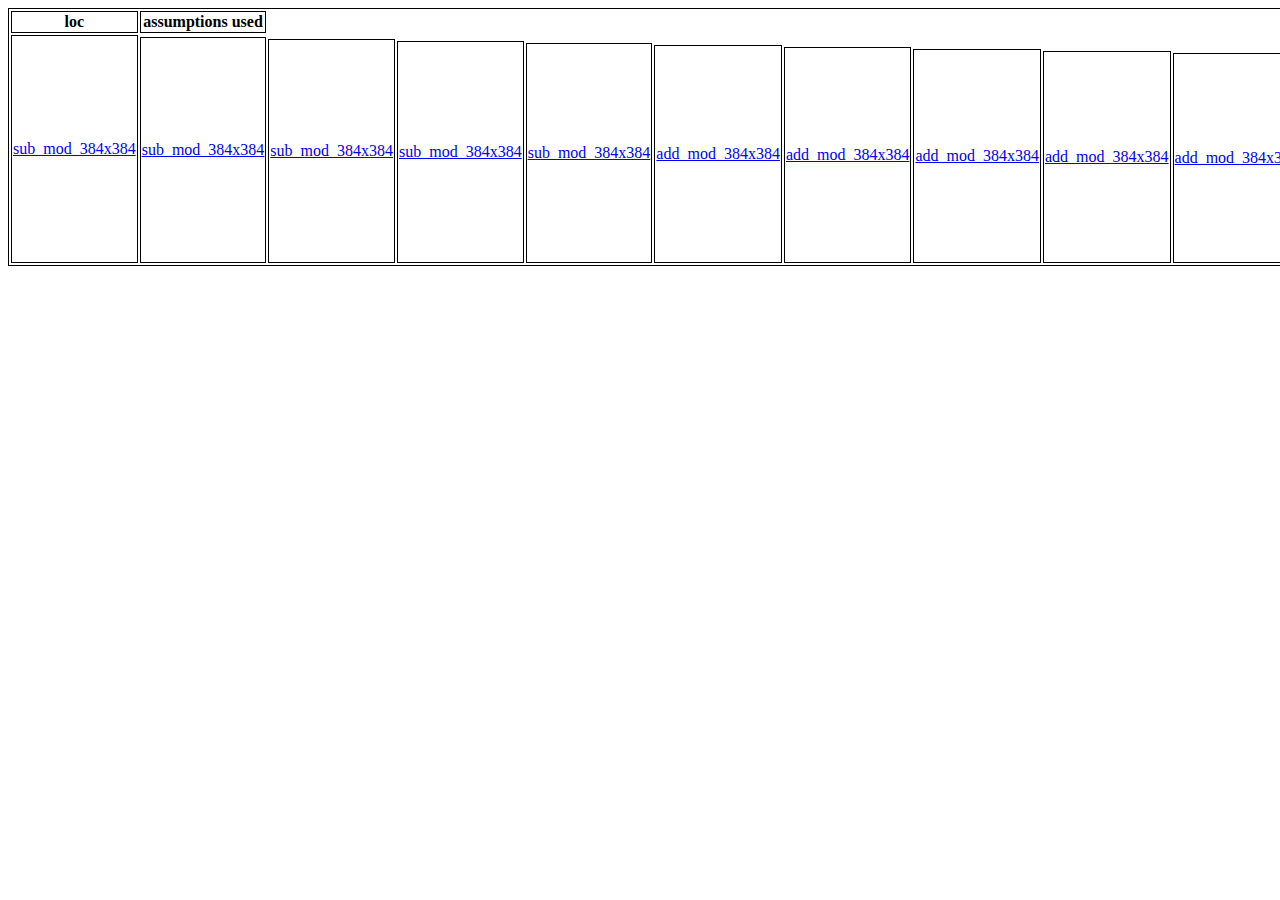
<file: correctness_add_dependencies.html>
<html><head><style> table, th, td {border: 1px solid black;}</style><body><table>
<tr> <th> loc </th> <th> assumptions used</th></tr>
<tr><td rowspan=0> <a href="None"> sub_mod_384x384 </a> </td>
<tr><td rowspan=0> <a href="None"> sub_mod_384x384 </a> </td>
<tr><td rowspan=0> <a href="None"> sub_mod_384x384 </a> </td>
<tr><td rowspan=0> <a href="None"> sub_mod_384x384 </a> </td>
<tr><td rowspan=0> <a href="None"> sub_mod_384x384 </a> </td>
<tr><td rowspan=0> <a href="None"> add_mod_384x384 </a> </td>
<tr><td rowspan=0> <a href="None"> add_mod_384x384 </a> </td>
<tr><td rowspan=0> <a href="None"> add_mod_384x384 </a> </td>
<tr><td rowspan=0> <a href="None"> add_mod_384x384 </a> </td>
<tr><td rowspan=0> <a href="None"> add_mod_384x384 </a> </td>
<tr><td rowspan=0> <a href="None"> vec_select_288 </a> </td>
<tr><td rowspan=0> <a href="None"> vec_select_192 </a> </td>
<tr><td rowspan=0> <a href="None"> vec_select_144 </a> </td>
<tr><td rowspan=0> <a href="None"> vec_select_96 </a> </td>
<tr><td rowspan=0> <a href="None"> vec_select_48 </a> </td>
<tr><td rowspan=0> <a href="None"> vec_select_288 </a> </td>
<tr><td rowspan=0> <a href="None"> vec_select_192 </a> </td>
<tr><td rowspan=0> <a href="None"> vec_select_144 </a> </td>
<tr><td rowspan=0> <a href="None"> vec_select_96 </a> </td>
<tr><td rowspan=0> <a href="None"> vec_select_48 </a> </td>
<tr><td rowspan=0> <a href="None"> vec_select_288 </a> </td>
<tr><td rowspan=0> <a href="None"> vec_select_192 </a> </td>
<tr><td rowspan=0> <a href="None"> vec_select_144 </a> </td>
<tr><td rowspan=0> <a href="None"> vec_select_96 </a> </td>
<tr><td rowspan=0> <a href="None"> vec_select_48 </a> </td>
<tr><td rowspan=0> <a href="None"> sgn0_pty_mod_384x </a> </td>
<tr><td rowspan=0> <a href="None"> sgn0_pty_mod_384 </a> </td>
<tr><td rowspan=0> <a href="None"> mul_by_1_plus_i_mod_384x </a> </td>
<tr><td rowspan=0> <a href="None"> mul_by_1_plus_i_mod_384x </a> </td>
<tr><td rowspan=0> <a href="None"> sub_mod_384x </a> </td>
<tr><td rowspan=0> <a href="None"> sub_mod_384x </a> </td>
<tr><td rowspan=0> <a href="None"> sub_mod_384x </a> </td>
<tr><td rowspan=0> <a href="None"> sub_mod_384x </a> </td>
<tr><td rowspan=0> <a href="None"> sub_mod_384x </a> </td>
<tr><td rowspan=0> <a href="None"> sub_mod_384 </a> </td>
<tr><td rowspan=0> <a href="None"> sub_mod_384 </a> </td>
<tr><td rowspan=0> <a href="None"> sub_mod_384 </a> </td>
<tr><td rowspan=0> <a href="None"> sub_mod_384 </a> </td>
<tr><td rowspan=0> <a href="None"> sub_mod_384 </a> </td>
<tr><td rowspan=0> <a href="None"> cneg_mod_384 </a> </td>
<tr><td rowspan=0> <a href="None"> cneg_mod_384 </a> </td>
<tr><td rowspan=0> <a href="https://github.com/GaloisInc/BLST-Verification/blob/main/proof/x86/correctness/add_mod_384.saw#L555"> mul_by_b_onE2 </a> </td>
<tr><td rowspan=0> <a href="https://github.com/GaloisInc/BLST-Verification/blob/main/proof/x86/correctness/add_mod_384.saw#L552"> mul_by_b_onE2 </a> </td>
<tr><td rowspan=0> <a href="None"> mul_by_8_mod_384x </a> </td>
<tr><td rowspan=0> <a href="None"> mul_by_8_mod_384x </a> </td>
<tr><td rowspan=0> <a href="None"> mul_by_3_mod_384x </a> </td>
<tr><td rowspan=0> <a href="None"> mul_by_3_mod_384x </a> </td>
<tr><td rowspan=0> <a href="None"> mul_by_b_onE1 </a> </td>
<tr><td rowspan=0> <a href="None"> mul_by_b_onE1 </a> </td>
<tr><td rowspan=0> <a href="None"> mul_by_8_mod_384 </a> </td>
<tr><td rowspan=0> <a href="None"> mul_by_8_mod_384 </a> </td>
<tr><td rowspan=0> <a href="None"> mul_by_3_mod_384 </a> </td>
<tr><td rowspan=0> <a href="None"> mul_by_3_mod_384 </a> </td>
<tr><td rowspan=0> <a href="None"> lshift_mod_384 </a> </td>
<tr><td rowspan=0> <a href="None"> lshift_mod_384 </a> </td>
<tr><td rowspan=0> <a href="None"> lshift_mod_384 </a> </td>
<tr><td rowspan=0> <a href="None"> lshift_mod_384 </a> </td>
<tr><td rowspan=0> <a href="None"> add_mod_384x </a> </td>
<tr><td rowspan=0> <a href="None"> add_mod_384x </a> </td>
<tr><td rowspan=0> <a href="None"> add_mod_384x </a> </td>
<tr><td rowspan=0> <a href="None"> add_mod_384x </a> </td>
<tr><td rowspan=0> <a href="None"> add_mod_384 </a> </td>
<tr><td rowspan=0> <a href="None"> add_mod_384 </a> </td>
<tr><td rowspan=0> <a href="None"> add_mod_384 </a> </td>
<tr><td rowspan=0> <a href="None"> add_mod_384 </a> </td>
<tr><td rowspan=0> <a href="None"> add_mod_384 </a> </td>
<tr><td rowspan=0> <a href="None"> sub_mod_256 </a> </td>
<tr><td rowspan=0> <a href="None"> sub_mod_256 </a> </td>
<tr><td rowspan=0> <a href="None"> sub_mod_256 </a> </td>
<tr><td rowspan=0> <a href="None"> sub_mod_256 </a> </td>
<tr><td rowspan=0> <a href="None"> sub_mod_256 </a> </td>
<tr><td rowspan=0> <a href="None"> cneg_mod_256 </a> </td>
<tr><td rowspan=0> <a href="None"> cneg_mod_256 </a> </td>
<tr><td rowspan=0> <a href="None"> lshift_mod_256 </a> </td>
<tr><td rowspan=0> <a href="None"> lshift_mod_256 </a> </td>
<tr><td rowspan=0> <a href="None"> mul_by_3_mod_256 </a> </td>
<tr><td rowspan=0> <a href="None"> mul_by_3_mod_256 </a> </td>
<tr><td rowspan=0> <a href="None"> add_mod_256 </a> </td>
<tr><td rowspan=0> <a href="None"> add_mod_256 </a> </td>
<tr><td rowspan=0> <a href="None"> add_mod_256 </a> </td>
<tr><td rowspan=0> <a href="None"> add_mod_256 </a> </td>
<tr><td rowspan=0> <a href="None"> add_mod_256 </a> </td>
<tr><td rowspan=0> <a href="https://github.com/GaloisInc/BLST-Verification/blob/main/proof/proof-helpers.saw#L150"> property-82 </a> </td>
<tr><td rowspan=0> <a href="https://github.com/GaloisInc/BLST-Verification/blob/main/proof/proof-helpers.saw#L150"> property-83 </a> </td>
<tr><td rowspan=0> <a href="https://github.com/GaloisInc/BLST-Verification/blob/main/proof/proof-helpers.saw#L150"> property-84 </a> </td>
<tr><td rowspan=0> <a href="https://github.com/GaloisInc/BLST-Verification/blob/main/proof/proof-helpers.saw#L150"> property-85 </a> </td>
<tr><td rowspan=0> <a href="https://github.com/GaloisInc/BLST-Verification/blob/main/proof/proof-helpers.saw#L150"> property-86 </a> </td>
<tr><td rowspan=0> <a href="https://github.com/GaloisInc/BLST-Verification/blob/main/proof/correctness_add.saw#L18"> property-87 </a> </td>
<tr><td rowspan=0> <a href="https://github.com/GaloisInc/BLST-Verification/blob/main/proof/x86/correctness/helpers.saw#L54"> property-88 </a> </td>
<tr><td rowspan=0> <a href="https://github.com/GaloisInc/BLST-Verification/blob/main/proof/x86/correctness/helpers.saw#L55"> property-89 </a> </td>
<tr><td rowspan=0> <a href="https://github.com/GaloisInc/BLST-Verification/blob/main/proof/x86/correctness/helpers.saw#L56"> property-90 </a> </td>
<tr><td rowspan=0> <a href="https://github.com/GaloisInc/BLST-Verification/blob/main/proof/x86/correctness/helpers.saw#L57"> property-91 </a> </td>
<tr><td rowspan=0> <a href="https://github.com/GaloisInc/BLST-Verification/blob/main/proof/x86/correctness/helpers.saw#L58"> property-92 </a> </td>
<tr><td rowspan=0> <a href="https://github.com/GaloisInc/BLST-Verification/blob/main/proof/x86/correctness/helpers.saw#L59"> property-93 </a> </td>
<tr><td rowspan=0> <a href="https://github.com/GaloisInc/BLST-Verification/blob/main/proof/x86/correctness/helpers.saw#L60"> property-94 </a> </td>
</table></body></html>
</file>
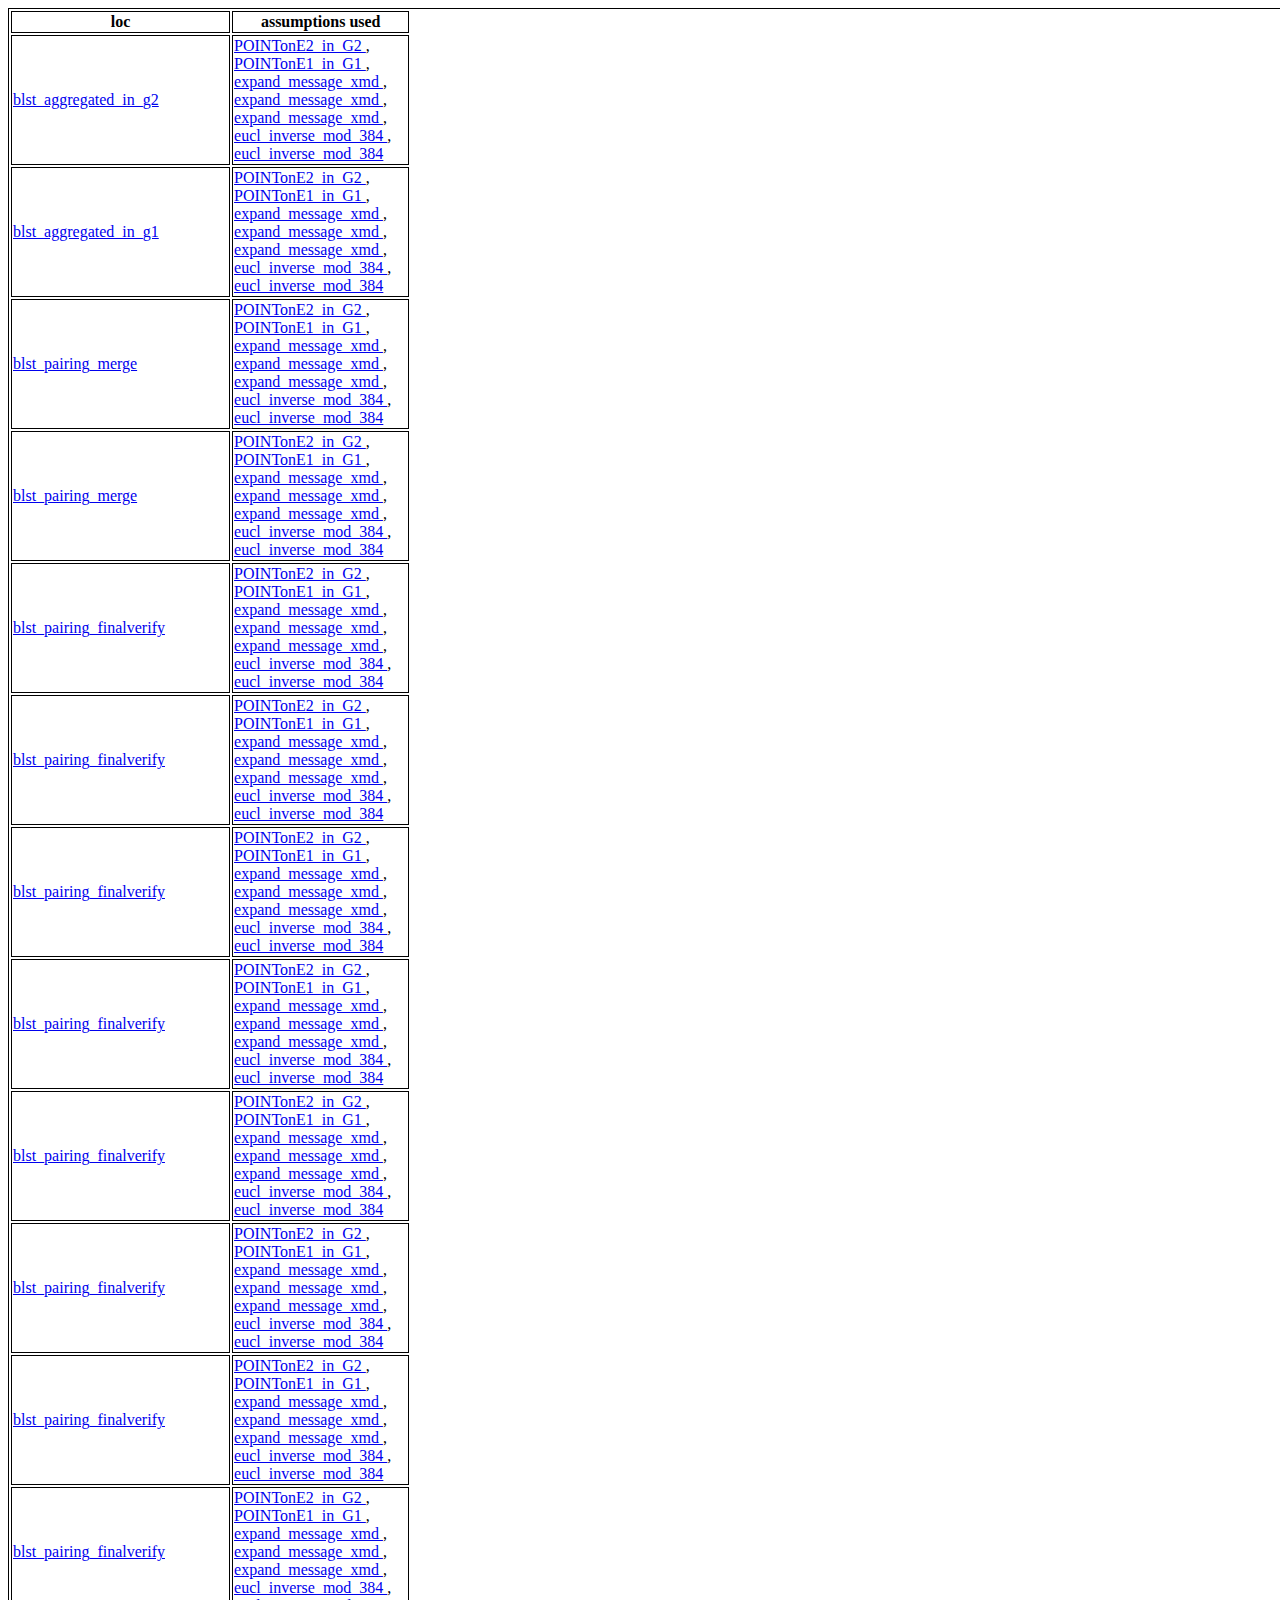
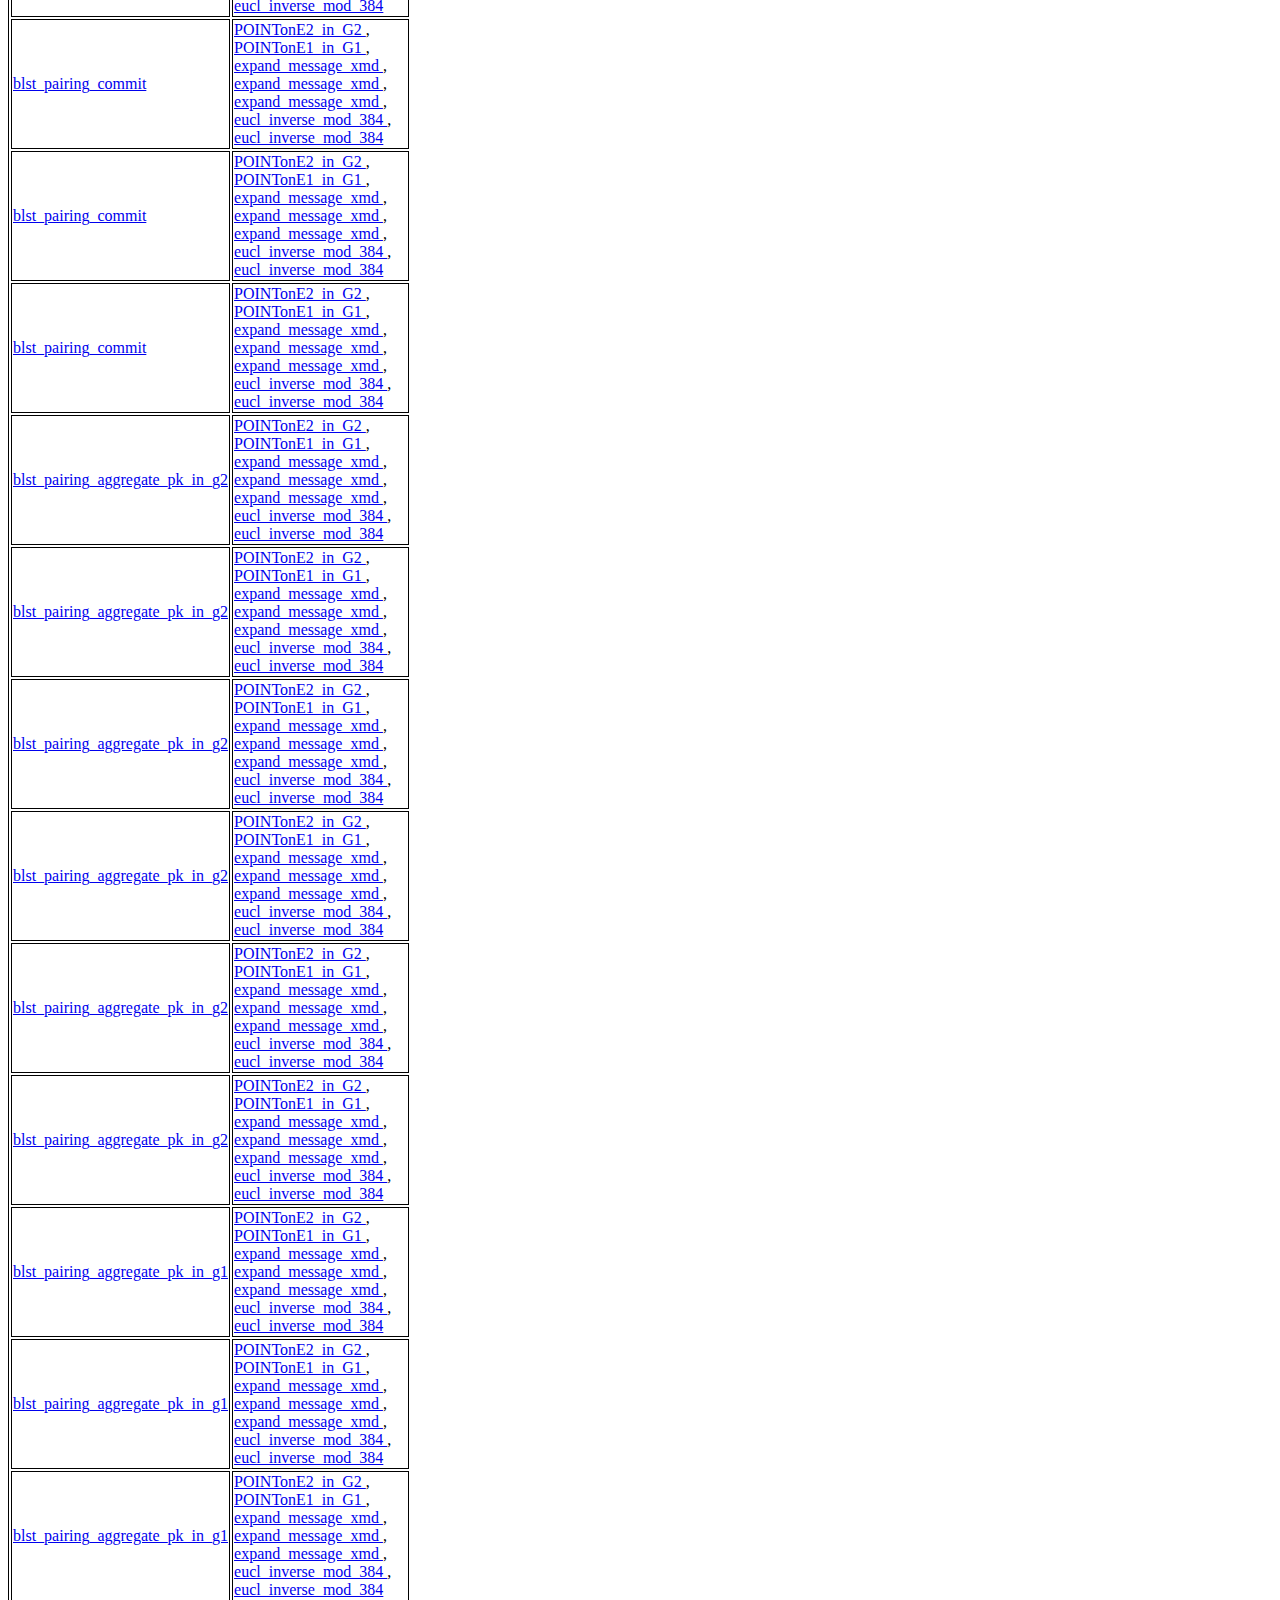
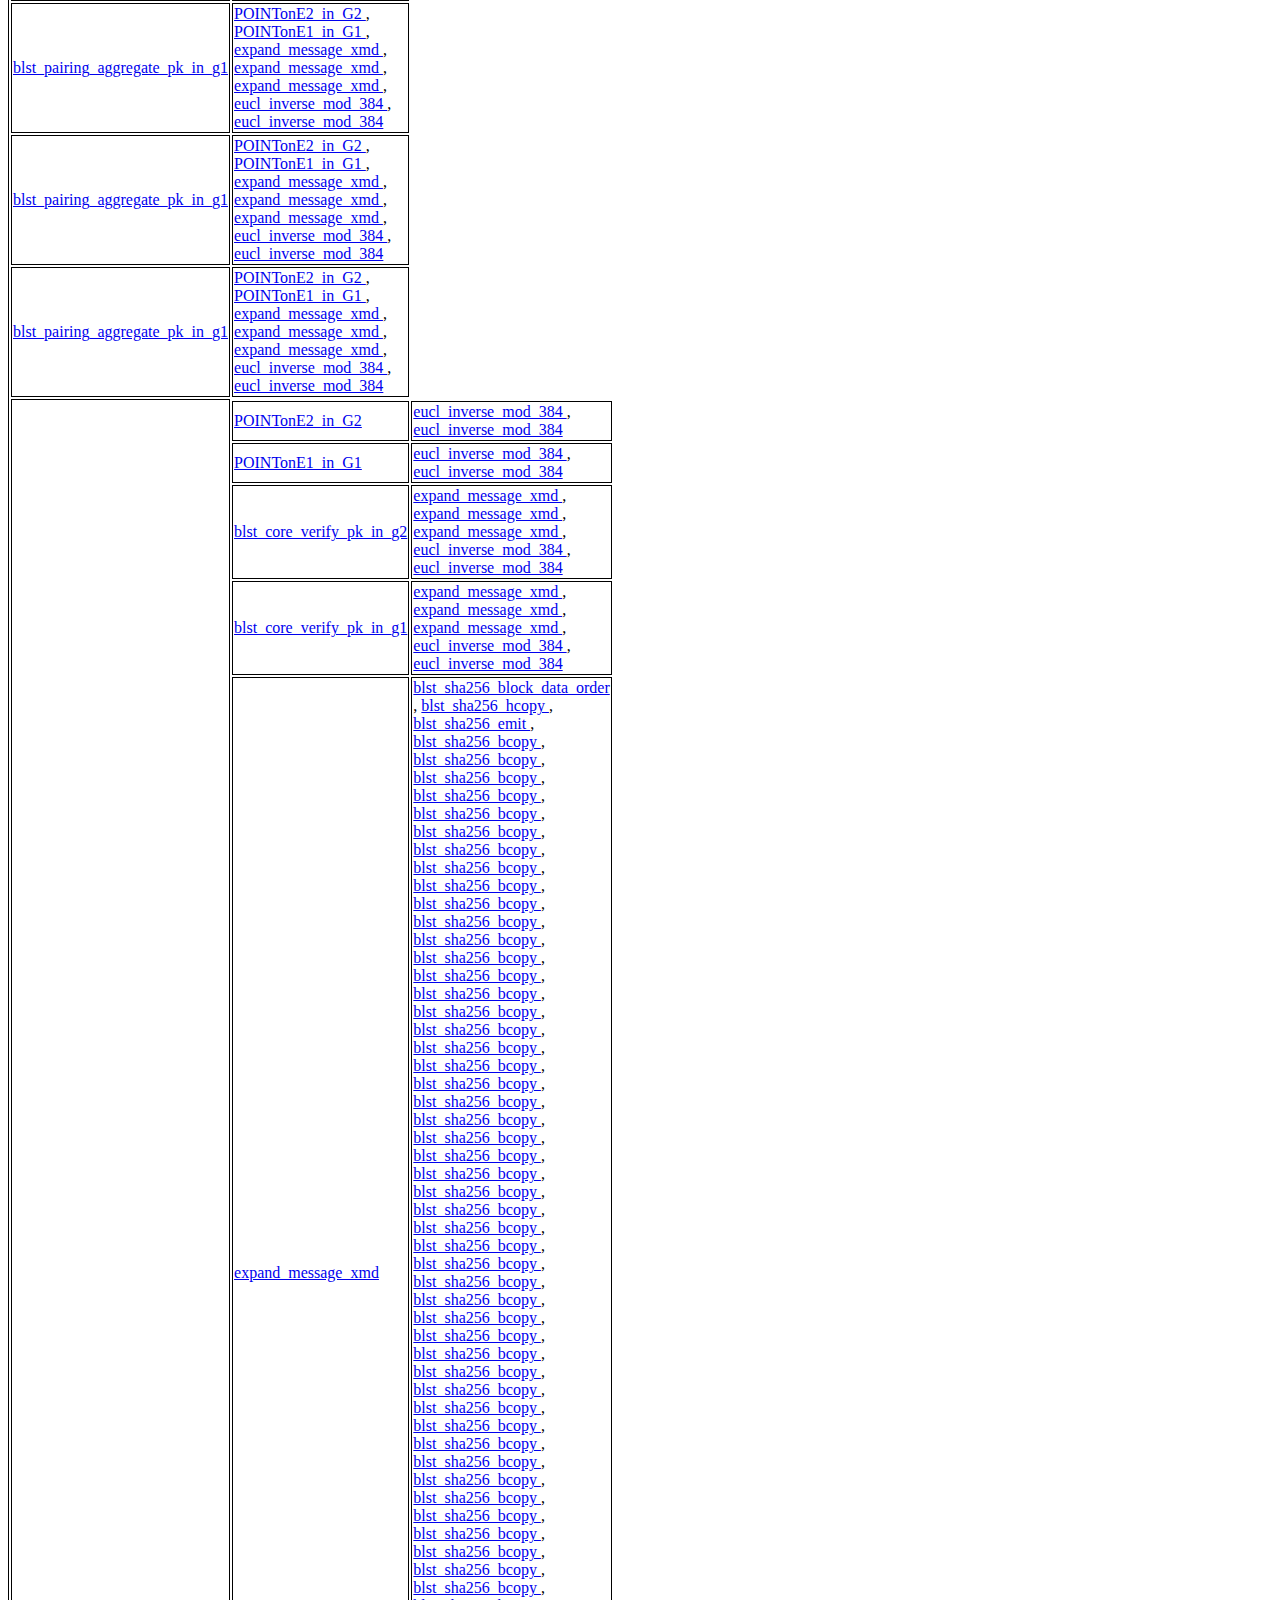
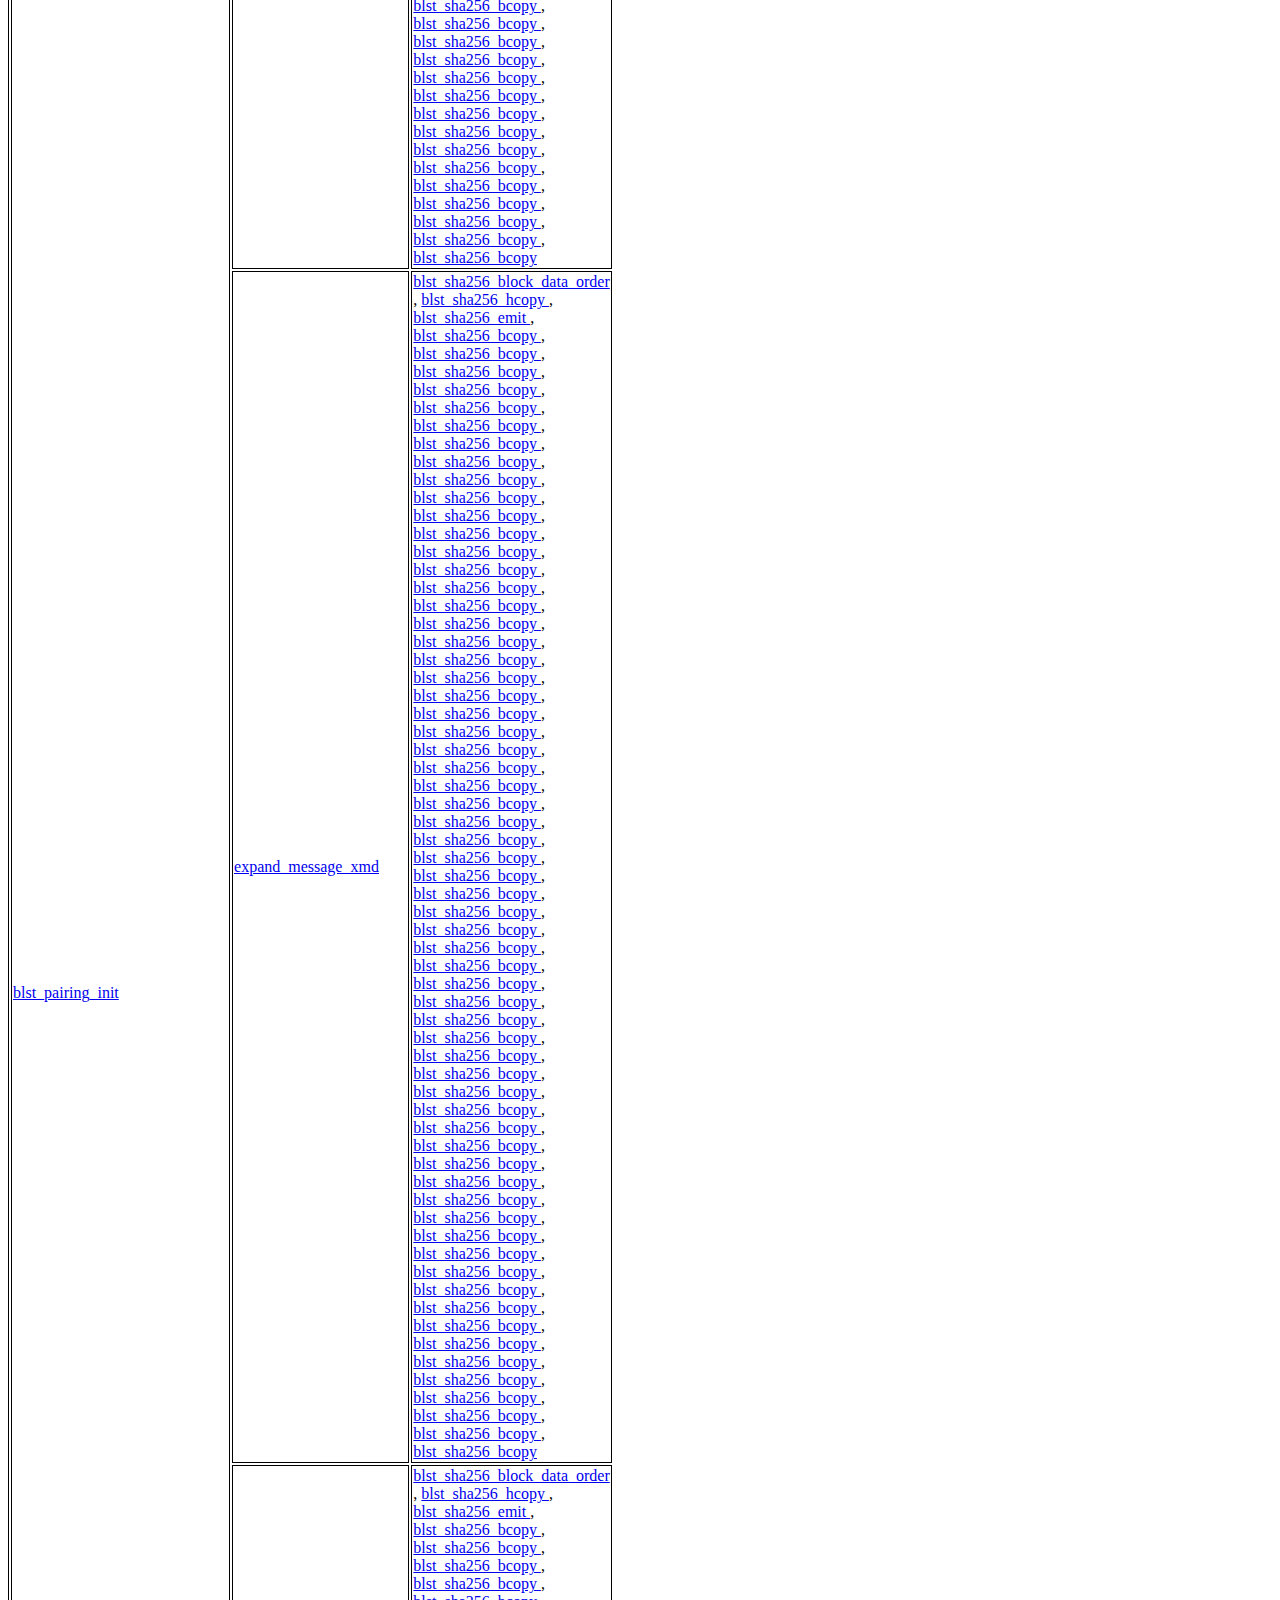
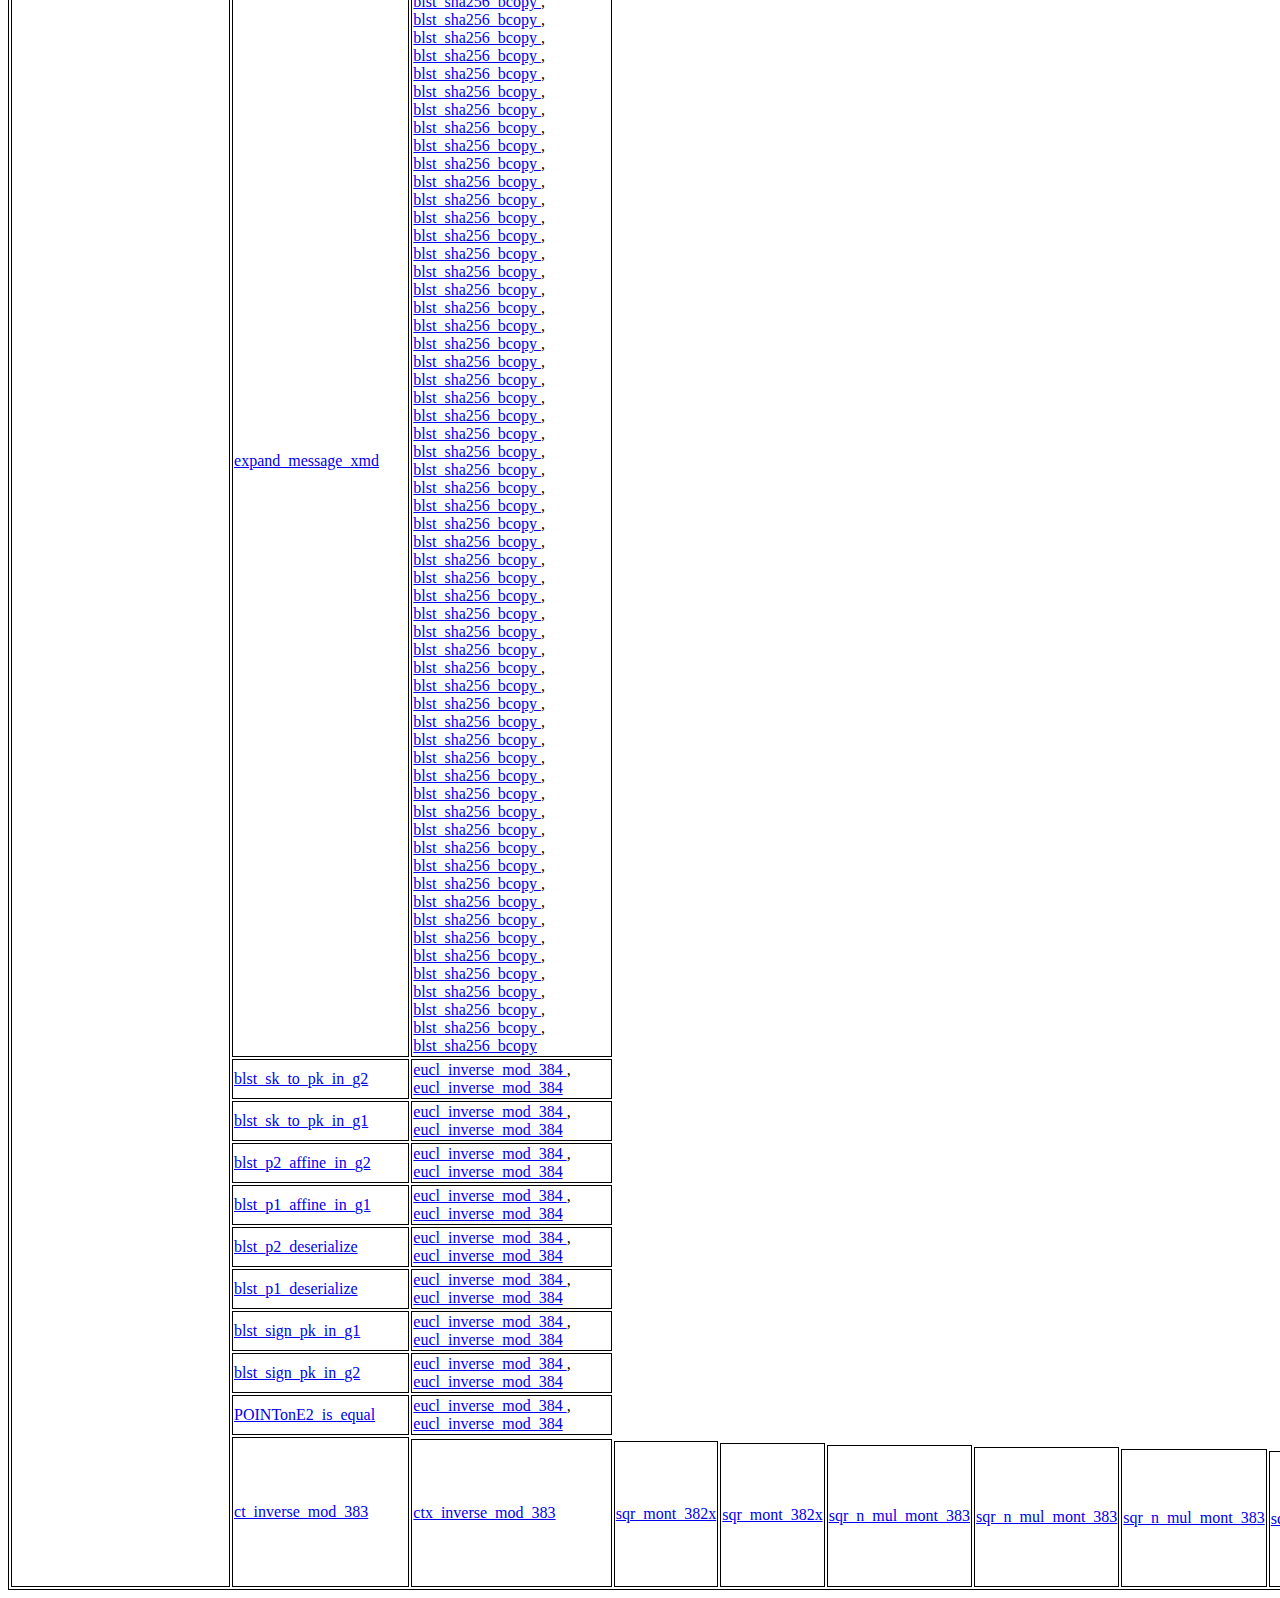
<file: memory_safety.html>
<html><head><style> table, th, td {border: 1px solid black;}</style><body><table>
<tr> <th> loc </th> <th> assumptions used</th></tr>
<tr><td rowspan=1> <a href="https://github.com/GaloisInc/BLST-Verification/blob/main/proof/aggregate.saw#L325"> blst_aggregated_in_g2 </a> </td>
<td>
 <a href=" https://github.com/GaloisInc/BLST-Verification/blob/main/proof/aggregate.saw#L284 "> POINTonE2_in_G2 </a>
,  <a href=" https://github.com/GaloisInc/BLST-Verification/blob/main/proof/aggregate.saw#L273 "> POINTonE1_in_G1 </a>
,  <a href=" https://github.com/GaloisInc/BLST-Verification/blob/main/proof/hash_to_field_memory_safety.saw#L45 "> expand_message_xmd </a>
,  <a href=" https://github.com/GaloisInc/BLST-Verification/blob/main/proof/hash_to_field_memory_safety.saw#L45 "> expand_message_xmd </a>
,  <a href=" https://github.com/GaloisInc/BLST-Verification/blob/main/proof/hash_to_field_memory_safety.saw#L45 "> expand_message_xmd </a>
,  <a href=" https://github.com/GaloisInc/BLST-Verification/blob/main/proof/x86/memory_safety/inverse_mod_384.saw#L39 "> eucl_inverse_mod_384 </a>
,  <a href=" https://github.com/GaloisInc/BLST-Verification/blob/main/proof/x86/memory_safety/inverse_mod_384.saw#L38 "> eucl_inverse_mod_384 </a>
</td></tr>
<tr><td rowspan=1> <a href="https://github.com/GaloisInc/BLST-Verification/blob/main/proof/aggregate.saw#L324"> blst_aggregated_in_g1 </a> </td>
<td>
 <a href=" https://github.com/GaloisInc/BLST-Verification/blob/main/proof/aggregate.saw#L284 "> POINTonE2_in_G2 </a>
,  <a href=" https://github.com/GaloisInc/BLST-Verification/blob/main/proof/aggregate.saw#L273 "> POINTonE1_in_G1 </a>
,  <a href=" https://github.com/GaloisInc/BLST-Verification/blob/main/proof/hash_to_field_memory_safety.saw#L45 "> expand_message_xmd </a>
,  <a href=" https://github.com/GaloisInc/BLST-Verification/blob/main/proof/hash_to_field_memory_safety.saw#L45 "> expand_message_xmd </a>
,  <a href=" https://github.com/GaloisInc/BLST-Verification/blob/main/proof/hash_to_field_memory_safety.saw#L45 "> expand_message_xmd </a>
,  <a href=" https://github.com/GaloisInc/BLST-Verification/blob/main/proof/x86/memory_safety/inverse_mod_384.saw#L39 "> eucl_inverse_mod_384 </a>
,  <a href=" https://github.com/GaloisInc/BLST-Verification/blob/main/proof/x86/memory_safety/inverse_mod_384.saw#L38 "> eucl_inverse_mod_384 </a>
</td></tr>
<tr><td rowspan=1> <a href="https://github.com/GaloisInc/BLST-Verification/blob/main/proof/aggregate.saw#L322"> blst_pairing_merge </a> </td>
<td>
 <a href=" https://github.com/GaloisInc/BLST-Verification/blob/main/proof/aggregate.saw#L284 "> POINTonE2_in_G2 </a>
,  <a href=" https://github.com/GaloisInc/BLST-Verification/blob/main/proof/aggregate.saw#L273 "> POINTonE1_in_G1 </a>
,  <a href=" https://github.com/GaloisInc/BLST-Verification/blob/main/proof/hash_to_field_memory_safety.saw#L45 "> expand_message_xmd </a>
,  <a href=" https://github.com/GaloisInc/BLST-Verification/blob/main/proof/hash_to_field_memory_safety.saw#L45 "> expand_message_xmd </a>
,  <a href=" https://github.com/GaloisInc/BLST-Verification/blob/main/proof/hash_to_field_memory_safety.saw#L45 "> expand_message_xmd </a>
,  <a href=" https://github.com/GaloisInc/BLST-Verification/blob/main/proof/x86/memory_safety/inverse_mod_384.saw#L39 "> eucl_inverse_mod_384 </a>
,  <a href=" https://github.com/GaloisInc/BLST-Verification/blob/main/proof/x86/memory_safety/inverse_mod_384.saw#L38 "> eucl_inverse_mod_384 </a>
</td></tr>
<tr><td rowspan=1> <a href="https://github.com/GaloisInc/BLST-Verification/blob/main/proof/aggregate.saw#L321"> blst_pairing_merge </a> </td>
<td>
 <a href=" https://github.com/GaloisInc/BLST-Verification/blob/main/proof/aggregate.saw#L284 "> POINTonE2_in_G2 </a>
,  <a href=" https://github.com/GaloisInc/BLST-Verification/blob/main/proof/aggregate.saw#L273 "> POINTonE1_in_G1 </a>
,  <a href=" https://github.com/GaloisInc/BLST-Verification/blob/main/proof/hash_to_field_memory_safety.saw#L45 "> expand_message_xmd </a>
,  <a href=" https://github.com/GaloisInc/BLST-Verification/blob/main/proof/hash_to_field_memory_safety.saw#L45 "> expand_message_xmd </a>
,  <a href=" https://github.com/GaloisInc/BLST-Verification/blob/main/proof/hash_to_field_memory_safety.saw#L45 "> expand_message_xmd </a>
,  <a href=" https://github.com/GaloisInc/BLST-Verification/blob/main/proof/x86/memory_safety/inverse_mod_384.saw#L39 "> eucl_inverse_mod_384 </a>
,  <a href=" https://github.com/GaloisInc/BLST-Verification/blob/main/proof/x86/memory_safety/inverse_mod_384.saw#L38 "> eucl_inverse_mod_384 </a>
</td></tr>
<tr><td rowspan=1> <a href="https://github.com/GaloisInc/BLST-Verification/blob/main/proof/aggregate.saw#L319"> blst_pairing_finalverify </a> </td>
<td>
 <a href=" https://github.com/GaloisInc/BLST-Verification/blob/main/proof/aggregate.saw#L284 "> POINTonE2_in_G2 </a>
,  <a href=" https://github.com/GaloisInc/BLST-Verification/blob/main/proof/aggregate.saw#L273 "> POINTonE1_in_G1 </a>
,  <a href=" https://github.com/GaloisInc/BLST-Verification/blob/main/proof/hash_to_field_memory_safety.saw#L45 "> expand_message_xmd </a>
,  <a href=" https://github.com/GaloisInc/BLST-Verification/blob/main/proof/hash_to_field_memory_safety.saw#L45 "> expand_message_xmd </a>
,  <a href=" https://github.com/GaloisInc/BLST-Verification/blob/main/proof/hash_to_field_memory_safety.saw#L45 "> expand_message_xmd </a>
,  <a href=" https://github.com/GaloisInc/BLST-Verification/blob/main/proof/x86/memory_safety/inverse_mod_384.saw#L39 "> eucl_inverse_mod_384 </a>
,  <a href=" https://github.com/GaloisInc/BLST-Verification/blob/main/proof/x86/memory_safety/inverse_mod_384.saw#L38 "> eucl_inverse_mod_384 </a>
</td></tr>
<tr><td rowspan=1> <a href="https://github.com/GaloisInc/BLST-Verification/blob/main/proof/aggregate.saw#L318"> blst_pairing_finalverify </a> </td>
<td>
 <a href=" https://github.com/GaloisInc/BLST-Verification/blob/main/proof/aggregate.saw#L284 "> POINTonE2_in_G2 </a>
,  <a href=" https://github.com/GaloisInc/BLST-Verification/blob/main/proof/aggregate.saw#L273 "> POINTonE1_in_G1 </a>
,  <a href=" https://github.com/GaloisInc/BLST-Verification/blob/main/proof/hash_to_field_memory_safety.saw#L45 "> expand_message_xmd </a>
,  <a href=" https://github.com/GaloisInc/BLST-Verification/blob/main/proof/hash_to_field_memory_safety.saw#L45 "> expand_message_xmd </a>
,  <a href=" https://github.com/GaloisInc/BLST-Verification/blob/main/proof/hash_to_field_memory_safety.saw#L45 "> expand_message_xmd </a>
,  <a href=" https://github.com/GaloisInc/BLST-Verification/blob/main/proof/x86/memory_safety/inverse_mod_384.saw#L39 "> eucl_inverse_mod_384 </a>
,  <a href=" https://github.com/GaloisInc/BLST-Verification/blob/main/proof/x86/memory_safety/inverse_mod_384.saw#L38 "> eucl_inverse_mod_384 </a>
</td></tr>
<tr><td rowspan=1> <a href="https://github.com/GaloisInc/BLST-Verification/blob/main/proof/aggregate.saw#L317"> blst_pairing_finalverify </a> </td>
<td>
 <a href=" https://github.com/GaloisInc/BLST-Verification/blob/main/proof/aggregate.saw#L284 "> POINTonE2_in_G2 </a>
,  <a href=" https://github.com/GaloisInc/BLST-Verification/blob/main/proof/aggregate.saw#L273 "> POINTonE1_in_G1 </a>
,  <a href=" https://github.com/GaloisInc/BLST-Verification/blob/main/proof/hash_to_field_memory_safety.saw#L45 "> expand_message_xmd </a>
,  <a href=" https://github.com/GaloisInc/BLST-Verification/blob/main/proof/hash_to_field_memory_safety.saw#L45 "> expand_message_xmd </a>
,  <a href=" https://github.com/GaloisInc/BLST-Verification/blob/main/proof/hash_to_field_memory_safety.saw#L45 "> expand_message_xmd </a>
,  <a href=" https://github.com/GaloisInc/BLST-Verification/blob/main/proof/x86/memory_safety/inverse_mod_384.saw#L39 "> eucl_inverse_mod_384 </a>
,  <a href=" https://github.com/GaloisInc/BLST-Verification/blob/main/proof/x86/memory_safety/inverse_mod_384.saw#L38 "> eucl_inverse_mod_384 </a>
</td></tr>
<tr><td rowspan=1> <a href="https://github.com/GaloisInc/BLST-Verification/blob/main/proof/aggregate.saw#L316"> blst_pairing_finalverify </a> </td>
<td>
 <a href=" https://github.com/GaloisInc/BLST-Verification/blob/main/proof/aggregate.saw#L284 "> POINTonE2_in_G2 </a>
,  <a href=" https://github.com/GaloisInc/BLST-Verification/blob/main/proof/aggregate.saw#L273 "> POINTonE1_in_G1 </a>
,  <a href=" https://github.com/GaloisInc/BLST-Verification/blob/main/proof/hash_to_field_memory_safety.saw#L45 "> expand_message_xmd </a>
,  <a href=" https://github.com/GaloisInc/BLST-Verification/blob/main/proof/hash_to_field_memory_safety.saw#L45 "> expand_message_xmd </a>
,  <a href=" https://github.com/GaloisInc/BLST-Verification/blob/main/proof/hash_to_field_memory_safety.saw#L45 "> expand_message_xmd </a>
,  <a href=" https://github.com/GaloisInc/BLST-Verification/blob/main/proof/x86/memory_safety/inverse_mod_384.saw#L39 "> eucl_inverse_mod_384 </a>
,  <a href=" https://github.com/GaloisInc/BLST-Verification/blob/main/proof/x86/memory_safety/inverse_mod_384.saw#L38 "> eucl_inverse_mod_384 </a>
</td></tr>
<tr><td rowspan=1> <a href="https://github.com/GaloisInc/BLST-Verification/blob/main/proof/aggregate.saw#L315"> blst_pairing_finalverify </a> </td>
<td>
 <a href=" https://github.com/GaloisInc/BLST-Verification/blob/main/proof/aggregate.saw#L284 "> POINTonE2_in_G2 </a>
,  <a href=" https://github.com/GaloisInc/BLST-Verification/blob/main/proof/aggregate.saw#L273 "> POINTonE1_in_G1 </a>
,  <a href=" https://github.com/GaloisInc/BLST-Verification/blob/main/proof/hash_to_field_memory_safety.saw#L45 "> expand_message_xmd </a>
,  <a href=" https://github.com/GaloisInc/BLST-Verification/blob/main/proof/hash_to_field_memory_safety.saw#L45 "> expand_message_xmd </a>
,  <a href=" https://github.com/GaloisInc/BLST-Verification/blob/main/proof/hash_to_field_memory_safety.saw#L45 "> expand_message_xmd </a>
,  <a href=" https://github.com/GaloisInc/BLST-Verification/blob/main/proof/x86/memory_safety/inverse_mod_384.saw#L39 "> eucl_inverse_mod_384 </a>
,  <a href=" https://github.com/GaloisInc/BLST-Verification/blob/main/proof/x86/memory_safety/inverse_mod_384.saw#L38 "> eucl_inverse_mod_384 </a>
</td></tr>
<tr><td rowspan=1> <a href="https://github.com/GaloisInc/BLST-Verification/blob/main/proof/aggregate.saw#L314"> blst_pairing_finalverify </a> </td>
<td>
 <a href=" https://github.com/GaloisInc/BLST-Verification/blob/main/proof/aggregate.saw#L284 "> POINTonE2_in_G2 </a>
,  <a href=" https://github.com/GaloisInc/BLST-Verification/blob/main/proof/aggregate.saw#L273 "> POINTonE1_in_G1 </a>
,  <a href=" https://github.com/GaloisInc/BLST-Verification/blob/main/proof/hash_to_field_memory_safety.saw#L45 "> expand_message_xmd </a>
,  <a href=" https://github.com/GaloisInc/BLST-Verification/blob/main/proof/hash_to_field_memory_safety.saw#L45 "> expand_message_xmd </a>
,  <a href=" https://github.com/GaloisInc/BLST-Verification/blob/main/proof/hash_to_field_memory_safety.saw#L45 "> expand_message_xmd </a>
,  <a href=" https://github.com/GaloisInc/BLST-Verification/blob/main/proof/x86/memory_safety/inverse_mod_384.saw#L39 "> eucl_inverse_mod_384 </a>
,  <a href=" https://github.com/GaloisInc/BLST-Verification/blob/main/proof/x86/memory_safety/inverse_mod_384.saw#L38 "> eucl_inverse_mod_384 </a>
</td></tr>
<tr><td rowspan=1> <a href="https://github.com/GaloisInc/BLST-Verification/blob/main/proof/aggregate.saw#L313"> blst_pairing_finalverify </a> </td>
<td>
 <a href=" https://github.com/GaloisInc/BLST-Verification/blob/main/proof/aggregate.saw#L284 "> POINTonE2_in_G2 </a>
,  <a href=" https://github.com/GaloisInc/BLST-Verification/blob/main/proof/aggregate.saw#L273 "> POINTonE1_in_G1 </a>
,  <a href=" https://github.com/GaloisInc/BLST-Verification/blob/main/proof/hash_to_field_memory_safety.saw#L45 "> expand_message_xmd </a>
,  <a href=" https://github.com/GaloisInc/BLST-Verification/blob/main/proof/hash_to_field_memory_safety.saw#L45 "> expand_message_xmd </a>
,  <a href=" https://github.com/GaloisInc/BLST-Verification/blob/main/proof/hash_to_field_memory_safety.saw#L45 "> expand_message_xmd </a>
,  <a href=" https://github.com/GaloisInc/BLST-Verification/blob/main/proof/x86/memory_safety/inverse_mod_384.saw#L39 "> eucl_inverse_mod_384 </a>
,  <a href=" https://github.com/GaloisInc/BLST-Verification/blob/main/proof/x86/memory_safety/inverse_mod_384.saw#L38 "> eucl_inverse_mod_384 </a>
</td></tr>
<tr><td rowspan=1> <a href="https://github.com/GaloisInc/BLST-Verification/blob/main/proof/aggregate.saw#L312"> blst_pairing_finalverify </a> </td>
<td>
 <a href=" https://github.com/GaloisInc/BLST-Verification/blob/main/proof/aggregate.saw#L284 "> POINTonE2_in_G2 </a>
,  <a href=" https://github.com/GaloisInc/BLST-Verification/blob/main/proof/aggregate.saw#L273 "> POINTonE1_in_G1 </a>
,  <a href=" https://github.com/GaloisInc/BLST-Verification/blob/main/proof/hash_to_field_memory_safety.saw#L45 "> expand_message_xmd </a>
,  <a href=" https://github.com/GaloisInc/BLST-Verification/blob/main/proof/hash_to_field_memory_safety.saw#L45 "> expand_message_xmd </a>
,  <a href=" https://github.com/GaloisInc/BLST-Verification/blob/main/proof/hash_to_field_memory_safety.saw#L45 "> expand_message_xmd </a>
,  <a href=" https://github.com/GaloisInc/BLST-Verification/blob/main/proof/x86/memory_safety/inverse_mod_384.saw#L39 "> eucl_inverse_mod_384 </a>
,  <a href=" https://github.com/GaloisInc/BLST-Verification/blob/main/proof/x86/memory_safety/inverse_mod_384.saw#L38 "> eucl_inverse_mod_384 </a>
</td></tr>
<tr><td rowspan=1> <a href="https://github.com/GaloisInc/BLST-Verification/blob/main/proof/aggregate.saw#L310"> blst_pairing_commit </a> </td>
<td>
 <a href=" https://github.com/GaloisInc/BLST-Verification/blob/main/proof/aggregate.saw#L284 "> POINTonE2_in_G2 </a>
,  <a href=" https://github.com/GaloisInc/BLST-Verification/blob/main/proof/aggregate.saw#L273 "> POINTonE1_in_G1 </a>
,  <a href=" https://github.com/GaloisInc/BLST-Verification/blob/main/proof/hash_to_field_memory_safety.saw#L45 "> expand_message_xmd </a>
,  <a href=" https://github.com/GaloisInc/BLST-Verification/blob/main/proof/hash_to_field_memory_safety.saw#L45 "> expand_message_xmd </a>
,  <a href=" https://github.com/GaloisInc/BLST-Verification/blob/main/proof/hash_to_field_memory_safety.saw#L45 "> expand_message_xmd </a>
,  <a href=" https://github.com/GaloisInc/BLST-Verification/blob/main/proof/x86/memory_safety/inverse_mod_384.saw#L39 "> eucl_inverse_mod_384 </a>
,  <a href=" https://github.com/GaloisInc/BLST-Verification/blob/main/proof/x86/memory_safety/inverse_mod_384.saw#L38 "> eucl_inverse_mod_384 </a>
</td></tr>
<tr><td rowspan=1> <a href="https://github.com/GaloisInc/BLST-Verification/blob/main/proof/aggregate.saw#L310"> blst_pairing_commit </a> </td>
<td>
 <a href=" https://github.com/GaloisInc/BLST-Verification/blob/main/proof/aggregate.saw#L284 "> POINTonE2_in_G2 </a>
,  <a href=" https://github.com/GaloisInc/BLST-Verification/blob/main/proof/aggregate.saw#L273 "> POINTonE1_in_G1 </a>
,  <a href=" https://github.com/GaloisInc/BLST-Verification/blob/main/proof/hash_to_field_memory_safety.saw#L45 "> expand_message_xmd </a>
,  <a href=" https://github.com/GaloisInc/BLST-Verification/blob/main/proof/hash_to_field_memory_safety.saw#L45 "> expand_message_xmd </a>
,  <a href=" https://github.com/GaloisInc/BLST-Verification/blob/main/proof/hash_to_field_memory_safety.saw#L45 "> expand_message_xmd </a>
,  <a href=" https://github.com/GaloisInc/BLST-Verification/blob/main/proof/x86/memory_safety/inverse_mod_384.saw#L39 "> eucl_inverse_mod_384 </a>
,  <a href=" https://github.com/GaloisInc/BLST-Verification/blob/main/proof/x86/memory_safety/inverse_mod_384.saw#L38 "> eucl_inverse_mod_384 </a>
</td></tr>
<tr><td rowspan=1> <a href="https://github.com/GaloisInc/BLST-Verification/blob/main/proof/aggregate.saw#L310"> blst_pairing_commit </a> </td>
<td>
 <a href=" https://github.com/GaloisInc/BLST-Verification/blob/main/proof/aggregate.saw#L284 "> POINTonE2_in_G2 </a>
,  <a href=" https://github.com/GaloisInc/BLST-Verification/blob/main/proof/aggregate.saw#L273 "> POINTonE1_in_G1 </a>
,  <a href=" https://github.com/GaloisInc/BLST-Verification/blob/main/proof/hash_to_field_memory_safety.saw#L45 "> expand_message_xmd </a>
,  <a href=" https://github.com/GaloisInc/BLST-Verification/blob/main/proof/hash_to_field_memory_safety.saw#L45 "> expand_message_xmd </a>
,  <a href=" https://github.com/GaloisInc/BLST-Verification/blob/main/proof/hash_to_field_memory_safety.saw#L45 "> expand_message_xmd </a>
,  <a href=" https://github.com/GaloisInc/BLST-Verification/blob/main/proof/x86/memory_safety/inverse_mod_384.saw#L39 "> eucl_inverse_mod_384 </a>
,  <a href=" https://github.com/GaloisInc/BLST-Verification/blob/main/proof/x86/memory_safety/inverse_mod_384.saw#L38 "> eucl_inverse_mod_384 </a>
</td></tr>
<tr><td rowspan=1> <a href="https://github.com/GaloisInc/BLST-Verification/blob/main/proof/aggregate.saw#L307"> blst_pairing_aggregate_pk_in_g2 </a> </td>
<td>
 <a href=" https://github.com/GaloisInc/BLST-Verification/blob/main/proof/aggregate.saw#L284 "> POINTonE2_in_G2 </a>
,  <a href=" https://github.com/GaloisInc/BLST-Verification/blob/main/proof/aggregate.saw#L273 "> POINTonE1_in_G1 </a>
,  <a href=" https://github.com/GaloisInc/BLST-Verification/blob/main/proof/hash_to_field_memory_safety.saw#L45 "> expand_message_xmd </a>
,  <a href=" https://github.com/GaloisInc/BLST-Verification/blob/main/proof/hash_to_field_memory_safety.saw#L45 "> expand_message_xmd </a>
,  <a href=" https://github.com/GaloisInc/BLST-Verification/blob/main/proof/hash_to_field_memory_safety.saw#L45 "> expand_message_xmd </a>
,  <a href=" https://github.com/GaloisInc/BLST-Verification/blob/main/proof/x86/memory_safety/inverse_mod_384.saw#L39 "> eucl_inverse_mod_384 </a>
,  <a href=" https://github.com/GaloisInc/BLST-Verification/blob/main/proof/x86/memory_safety/inverse_mod_384.saw#L38 "> eucl_inverse_mod_384 </a>
</td></tr>
<tr><td rowspan=1> <a href="https://github.com/GaloisInc/BLST-Verification/blob/main/proof/aggregate.saw#L307"> blst_pairing_aggregate_pk_in_g2 </a> </td>
<td>
 <a href=" https://github.com/GaloisInc/BLST-Verification/blob/main/proof/aggregate.saw#L284 "> POINTonE2_in_G2 </a>
,  <a href=" https://github.com/GaloisInc/BLST-Verification/blob/main/proof/aggregate.saw#L273 "> POINTonE1_in_G1 </a>
,  <a href=" https://github.com/GaloisInc/BLST-Verification/blob/main/proof/hash_to_field_memory_safety.saw#L45 "> expand_message_xmd </a>
,  <a href=" https://github.com/GaloisInc/BLST-Verification/blob/main/proof/hash_to_field_memory_safety.saw#L45 "> expand_message_xmd </a>
,  <a href=" https://github.com/GaloisInc/BLST-Verification/blob/main/proof/hash_to_field_memory_safety.saw#L45 "> expand_message_xmd </a>
,  <a href=" https://github.com/GaloisInc/BLST-Verification/blob/main/proof/x86/memory_safety/inverse_mod_384.saw#L39 "> eucl_inverse_mod_384 </a>
,  <a href=" https://github.com/GaloisInc/BLST-Verification/blob/main/proof/x86/memory_safety/inverse_mod_384.saw#L38 "> eucl_inverse_mod_384 </a>
</td></tr>
<tr><td rowspan=1> <a href="https://github.com/GaloisInc/BLST-Verification/blob/main/proof/aggregate.saw#L307"> blst_pairing_aggregate_pk_in_g2 </a> </td>
<td>
 <a href=" https://github.com/GaloisInc/BLST-Verification/blob/main/proof/aggregate.saw#L284 "> POINTonE2_in_G2 </a>
,  <a href=" https://github.com/GaloisInc/BLST-Verification/blob/main/proof/aggregate.saw#L273 "> POINTonE1_in_G1 </a>
,  <a href=" https://github.com/GaloisInc/BLST-Verification/blob/main/proof/hash_to_field_memory_safety.saw#L45 "> expand_message_xmd </a>
,  <a href=" https://github.com/GaloisInc/BLST-Verification/blob/main/proof/hash_to_field_memory_safety.saw#L45 "> expand_message_xmd </a>
,  <a href=" https://github.com/GaloisInc/BLST-Verification/blob/main/proof/hash_to_field_memory_safety.saw#L45 "> expand_message_xmd </a>
,  <a href=" https://github.com/GaloisInc/BLST-Verification/blob/main/proof/x86/memory_safety/inverse_mod_384.saw#L39 "> eucl_inverse_mod_384 </a>
,  <a href=" https://github.com/GaloisInc/BLST-Verification/blob/main/proof/x86/memory_safety/inverse_mod_384.saw#L38 "> eucl_inverse_mod_384 </a>
</td></tr>
<tr><td rowspan=1> <a href="https://github.com/GaloisInc/BLST-Verification/blob/main/proof/aggregate.saw#L306"> blst_pairing_aggregate_pk_in_g2 </a> </td>
<td>
 <a href=" https://github.com/GaloisInc/BLST-Verification/blob/main/proof/aggregate.saw#L284 "> POINTonE2_in_G2 </a>
,  <a href=" https://github.com/GaloisInc/BLST-Verification/blob/main/proof/aggregate.saw#L273 "> POINTonE1_in_G1 </a>
,  <a href=" https://github.com/GaloisInc/BLST-Verification/blob/main/proof/hash_to_field_memory_safety.saw#L45 "> expand_message_xmd </a>
,  <a href=" https://github.com/GaloisInc/BLST-Verification/blob/main/proof/hash_to_field_memory_safety.saw#L45 "> expand_message_xmd </a>
,  <a href=" https://github.com/GaloisInc/BLST-Verification/blob/main/proof/hash_to_field_memory_safety.saw#L45 "> expand_message_xmd </a>
,  <a href=" https://github.com/GaloisInc/BLST-Verification/blob/main/proof/x86/memory_safety/inverse_mod_384.saw#L39 "> eucl_inverse_mod_384 </a>
,  <a href=" https://github.com/GaloisInc/BLST-Verification/blob/main/proof/x86/memory_safety/inverse_mod_384.saw#L38 "> eucl_inverse_mod_384 </a>
</td></tr>
<tr><td rowspan=1> <a href="https://github.com/GaloisInc/BLST-Verification/blob/main/proof/aggregate.saw#L306"> blst_pairing_aggregate_pk_in_g2 </a> </td>
<td>
 <a href=" https://github.com/GaloisInc/BLST-Verification/blob/main/proof/aggregate.saw#L284 "> POINTonE2_in_G2 </a>
,  <a href=" https://github.com/GaloisInc/BLST-Verification/blob/main/proof/aggregate.saw#L273 "> POINTonE1_in_G1 </a>
,  <a href=" https://github.com/GaloisInc/BLST-Verification/blob/main/proof/hash_to_field_memory_safety.saw#L45 "> expand_message_xmd </a>
,  <a href=" https://github.com/GaloisInc/BLST-Verification/blob/main/proof/hash_to_field_memory_safety.saw#L45 "> expand_message_xmd </a>
,  <a href=" https://github.com/GaloisInc/BLST-Verification/blob/main/proof/hash_to_field_memory_safety.saw#L45 "> expand_message_xmd </a>
,  <a href=" https://github.com/GaloisInc/BLST-Verification/blob/main/proof/x86/memory_safety/inverse_mod_384.saw#L39 "> eucl_inverse_mod_384 </a>
,  <a href=" https://github.com/GaloisInc/BLST-Verification/blob/main/proof/x86/memory_safety/inverse_mod_384.saw#L38 "> eucl_inverse_mod_384 </a>
</td></tr>
<tr><td rowspan=1> <a href="https://github.com/GaloisInc/BLST-Verification/blob/main/proof/aggregate.saw#L306"> blst_pairing_aggregate_pk_in_g2 </a> </td>
<td>
 <a href=" https://github.com/GaloisInc/BLST-Verification/blob/main/proof/aggregate.saw#L284 "> POINTonE2_in_G2 </a>
,  <a href=" https://github.com/GaloisInc/BLST-Verification/blob/main/proof/aggregate.saw#L273 "> POINTonE1_in_G1 </a>
,  <a href=" https://github.com/GaloisInc/BLST-Verification/blob/main/proof/hash_to_field_memory_safety.saw#L45 "> expand_message_xmd </a>
,  <a href=" https://github.com/GaloisInc/BLST-Verification/blob/main/proof/hash_to_field_memory_safety.saw#L45 "> expand_message_xmd </a>
,  <a href=" https://github.com/GaloisInc/BLST-Verification/blob/main/proof/hash_to_field_memory_safety.saw#L45 "> expand_message_xmd </a>
,  <a href=" https://github.com/GaloisInc/BLST-Verification/blob/main/proof/x86/memory_safety/inverse_mod_384.saw#L39 "> eucl_inverse_mod_384 </a>
,  <a href=" https://github.com/GaloisInc/BLST-Verification/blob/main/proof/x86/memory_safety/inverse_mod_384.saw#L38 "> eucl_inverse_mod_384 </a>
</td></tr>
<tr><td rowspan=1> <a href="https://github.com/GaloisInc/BLST-Verification/blob/main/proof/aggregate.saw#L303"> blst_pairing_aggregate_pk_in_g1 </a> </td>
<td>
 <a href=" https://github.com/GaloisInc/BLST-Verification/blob/main/proof/aggregate.saw#L284 "> POINTonE2_in_G2 </a>
,  <a href=" https://github.com/GaloisInc/BLST-Verification/blob/main/proof/aggregate.saw#L273 "> POINTonE1_in_G1 </a>
,  <a href=" https://github.com/GaloisInc/BLST-Verification/blob/main/proof/hash_to_field_memory_safety.saw#L45 "> expand_message_xmd </a>
,  <a href=" https://github.com/GaloisInc/BLST-Verification/blob/main/proof/hash_to_field_memory_safety.saw#L45 "> expand_message_xmd </a>
,  <a href=" https://github.com/GaloisInc/BLST-Verification/blob/main/proof/hash_to_field_memory_safety.saw#L45 "> expand_message_xmd </a>
,  <a href=" https://github.com/GaloisInc/BLST-Verification/blob/main/proof/x86/memory_safety/inverse_mod_384.saw#L39 "> eucl_inverse_mod_384 </a>
,  <a href=" https://github.com/GaloisInc/BLST-Verification/blob/main/proof/x86/memory_safety/inverse_mod_384.saw#L38 "> eucl_inverse_mod_384 </a>
</td></tr>
<tr><td rowspan=1> <a href="https://github.com/GaloisInc/BLST-Verification/blob/main/proof/aggregate.saw#L303"> blst_pairing_aggregate_pk_in_g1 </a> </td>
<td>
 <a href=" https://github.com/GaloisInc/BLST-Verification/blob/main/proof/aggregate.saw#L284 "> POINTonE2_in_G2 </a>
,  <a href=" https://github.com/GaloisInc/BLST-Verification/blob/main/proof/aggregate.saw#L273 "> POINTonE1_in_G1 </a>
,  <a href=" https://github.com/GaloisInc/BLST-Verification/blob/main/proof/hash_to_field_memory_safety.saw#L45 "> expand_message_xmd </a>
,  <a href=" https://github.com/GaloisInc/BLST-Verification/blob/main/proof/hash_to_field_memory_safety.saw#L45 "> expand_message_xmd </a>
,  <a href=" https://github.com/GaloisInc/BLST-Verification/blob/main/proof/hash_to_field_memory_safety.saw#L45 "> expand_message_xmd </a>
,  <a href=" https://github.com/GaloisInc/BLST-Verification/blob/main/proof/x86/memory_safety/inverse_mod_384.saw#L39 "> eucl_inverse_mod_384 </a>
,  <a href=" https://github.com/GaloisInc/BLST-Verification/blob/main/proof/x86/memory_safety/inverse_mod_384.saw#L38 "> eucl_inverse_mod_384 </a>
</td></tr>
<tr><td rowspan=1> <a href="https://github.com/GaloisInc/BLST-Verification/blob/main/proof/aggregate.saw#L303"> blst_pairing_aggregate_pk_in_g1 </a> </td>
<td>
 <a href=" https://github.com/GaloisInc/BLST-Verification/blob/main/proof/aggregate.saw#L284 "> POINTonE2_in_G2 </a>
,  <a href=" https://github.com/GaloisInc/BLST-Verification/blob/main/proof/aggregate.saw#L273 "> POINTonE1_in_G1 </a>
,  <a href=" https://github.com/GaloisInc/BLST-Verification/blob/main/proof/hash_to_field_memory_safety.saw#L45 "> expand_message_xmd </a>
,  <a href=" https://github.com/GaloisInc/BLST-Verification/blob/main/proof/hash_to_field_memory_safety.saw#L45 "> expand_message_xmd </a>
,  <a href=" https://github.com/GaloisInc/BLST-Verification/blob/main/proof/hash_to_field_memory_safety.saw#L45 "> expand_message_xmd </a>
,  <a href=" https://github.com/GaloisInc/BLST-Verification/blob/main/proof/x86/memory_safety/inverse_mod_384.saw#L39 "> eucl_inverse_mod_384 </a>
,  <a href=" https://github.com/GaloisInc/BLST-Verification/blob/main/proof/x86/memory_safety/inverse_mod_384.saw#L38 "> eucl_inverse_mod_384 </a>
</td></tr>
<tr><td rowspan=1> <a href="https://github.com/GaloisInc/BLST-Verification/blob/main/proof/aggregate.saw#L302"> blst_pairing_aggregate_pk_in_g1 </a> </td>
<td>
 <a href=" https://github.com/GaloisInc/BLST-Verification/blob/main/proof/aggregate.saw#L284 "> POINTonE2_in_G2 </a>
,  <a href=" https://github.com/GaloisInc/BLST-Verification/blob/main/proof/aggregate.saw#L273 "> POINTonE1_in_G1 </a>
,  <a href=" https://github.com/GaloisInc/BLST-Verification/blob/main/proof/hash_to_field_memory_safety.saw#L45 "> expand_message_xmd </a>
,  <a href=" https://github.com/GaloisInc/BLST-Verification/blob/main/proof/hash_to_field_memory_safety.saw#L45 "> expand_message_xmd </a>
,  <a href=" https://github.com/GaloisInc/BLST-Verification/blob/main/proof/hash_to_field_memory_safety.saw#L45 "> expand_message_xmd </a>
,  <a href=" https://github.com/GaloisInc/BLST-Verification/blob/main/proof/x86/memory_safety/inverse_mod_384.saw#L39 "> eucl_inverse_mod_384 </a>
,  <a href=" https://github.com/GaloisInc/BLST-Verification/blob/main/proof/x86/memory_safety/inverse_mod_384.saw#L38 "> eucl_inverse_mod_384 </a>
</td></tr>
<tr><td rowspan=1> <a href="https://github.com/GaloisInc/BLST-Verification/blob/main/proof/aggregate.saw#L302"> blst_pairing_aggregate_pk_in_g1 </a> </td>
<td>
 <a href=" https://github.com/GaloisInc/BLST-Verification/blob/main/proof/aggregate.saw#L284 "> POINTonE2_in_G2 </a>
,  <a href=" https://github.com/GaloisInc/BLST-Verification/blob/main/proof/aggregate.saw#L273 "> POINTonE1_in_G1 </a>
,  <a href=" https://github.com/GaloisInc/BLST-Verification/blob/main/proof/hash_to_field_memory_safety.saw#L45 "> expand_message_xmd </a>
,  <a href=" https://github.com/GaloisInc/BLST-Verification/blob/main/proof/hash_to_field_memory_safety.saw#L45 "> expand_message_xmd </a>
,  <a href=" https://github.com/GaloisInc/BLST-Verification/blob/main/proof/hash_to_field_memory_safety.saw#L45 "> expand_message_xmd </a>
,  <a href=" https://github.com/GaloisInc/BLST-Verification/blob/main/proof/x86/memory_safety/inverse_mod_384.saw#L39 "> eucl_inverse_mod_384 </a>
,  <a href=" https://github.com/GaloisInc/BLST-Verification/blob/main/proof/x86/memory_safety/inverse_mod_384.saw#L38 "> eucl_inverse_mod_384 </a>
</td></tr>
<tr><td rowspan=1> <a href="https://github.com/GaloisInc/BLST-Verification/blob/main/proof/aggregate.saw#L302"> blst_pairing_aggregate_pk_in_g1 </a> </td>
<td>
 <a href=" https://github.com/GaloisInc/BLST-Verification/blob/main/proof/aggregate.saw#L284 "> POINTonE2_in_G2 </a>
,  <a href=" https://github.com/GaloisInc/BLST-Verification/blob/main/proof/aggregate.saw#L273 "> POINTonE1_in_G1 </a>
,  <a href=" https://github.com/GaloisInc/BLST-Verification/blob/main/proof/hash_to_field_memory_safety.saw#L45 "> expand_message_xmd </a>
,  <a href=" https://github.com/GaloisInc/BLST-Verification/blob/main/proof/hash_to_field_memory_safety.saw#L45 "> expand_message_xmd </a>
,  <a href=" https://github.com/GaloisInc/BLST-Verification/blob/main/proof/hash_to_field_memory_safety.saw#L45 "> expand_message_xmd </a>
,  <a href=" https://github.com/GaloisInc/BLST-Verification/blob/main/proof/x86/memory_safety/inverse_mod_384.saw#L39 "> eucl_inverse_mod_384 </a>
,  <a href=" https://github.com/GaloisInc/BLST-Verification/blob/main/proof/x86/memory_safety/inverse_mod_384.saw#L38 "> eucl_inverse_mod_384 </a>
</td></tr>
<tr><td rowspan=0> <a href="https://github.com/GaloisInc/BLST-Verification/blob/main/proof/aggregate.saw#L297"> blst_pairing_init </a> </td>
<tr><td rowspan=1> <a href="https://github.com/GaloisInc/BLST-Verification/blob/main/proof/aggregate.saw#L293"> POINTonE2_in_G2 </a> </td>
<td>
 <a href=" https://github.com/GaloisInc/BLST-Verification/blob/main/proof/x86/memory_safety/inverse_mod_384.saw#L39 "> eucl_inverse_mod_384 </a>
,  <a href=" https://github.com/GaloisInc/BLST-Verification/blob/main/proof/x86/memory_safety/inverse_mod_384.saw#L38 "> eucl_inverse_mod_384 </a>
</td></tr>
<tr><td rowspan=1> <a href="https://github.com/GaloisInc/BLST-Verification/blob/main/proof/aggregate.saw#L282"> POINTonE1_in_G1 </a> </td>
<td>
 <a href=" https://github.com/GaloisInc/BLST-Verification/blob/main/proof/x86/memory_safety/inverse_mod_384.saw#L39 "> eucl_inverse_mod_384 </a>
,  <a href=" https://github.com/GaloisInc/BLST-Verification/blob/main/proof/x86/memory_safety/inverse_mod_384.saw#L38 "> eucl_inverse_mod_384 </a>
</td></tr>
<tr><td rowspan=1> <a href="https://github.com/GaloisInc/BLST-Verification/blob/main/proof/core_verify.saw#L221"> blst_core_verify_pk_in_g2 </a> </td>
<td>
 <a href=" https://github.com/GaloisInc/BLST-Verification/blob/main/proof/hash_to_field_memory_safety.saw#L45 "> expand_message_xmd </a>
,  <a href=" https://github.com/GaloisInc/BLST-Verification/blob/main/proof/hash_to_field_memory_safety.saw#L45 "> expand_message_xmd </a>
,  <a href=" https://github.com/GaloisInc/BLST-Verification/blob/main/proof/hash_to_field_memory_safety.saw#L45 "> expand_message_xmd </a>
,  <a href=" https://github.com/GaloisInc/BLST-Verification/blob/main/proof/x86/memory_safety/inverse_mod_384.saw#L39 "> eucl_inverse_mod_384 </a>
,  <a href=" https://github.com/GaloisInc/BLST-Verification/blob/main/proof/x86/memory_safety/inverse_mod_384.saw#L38 "> eucl_inverse_mod_384 </a>
</td></tr>
<tr><td rowspan=1> <a href="https://github.com/GaloisInc/BLST-Verification/blob/main/proof/core_verify.saw#L215"> blst_core_verify_pk_in_g1 </a> </td>
<td>
 <a href=" https://github.com/GaloisInc/BLST-Verification/blob/main/proof/hash_to_field_memory_safety.saw#L45 "> expand_message_xmd </a>
,  <a href=" https://github.com/GaloisInc/BLST-Verification/blob/main/proof/hash_to_field_memory_safety.saw#L45 "> expand_message_xmd </a>
,  <a href=" https://github.com/GaloisInc/BLST-Verification/blob/main/proof/hash_to_field_memory_safety.saw#L45 "> expand_message_xmd </a>
,  <a href=" https://github.com/GaloisInc/BLST-Verification/blob/main/proof/x86/memory_safety/inverse_mod_384.saw#L39 "> eucl_inverse_mod_384 </a>
,  <a href=" https://github.com/GaloisInc/BLST-Verification/blob/main/proof/x86/memory_safety/inverse_mod_384.saw#L38 "> eucl_inverse_mod_384 </a>
</td></tr>
<tr><td rowspan=1> <a href="https://github.com/GaloisInc/BLST-Verification/blob/main/proof/hash_to_field_memory_safety.saw#L45"> expand_message_xmd </a> </td>
<td>
 <a href=" https://github.com/GaloisInc/BLST-Verification/blob/main/proof/hash_to_field_memory_safety.saw#L45 "> blst_sha256_block_data_order </a>
,  <a href=" https://github.com/GaloisInc/BLST-Verification/blob/main/proof/sha_overrides.saw#L89 "> blst_sha256_hcopy </a>
,  <a href=" https://github.com/GaloisInc/BLST-Verification/blob/main/proof/sha_overrides.saw#L88 "> blst_sha256_emit </a>
,  <a href=" https://github.com/GaloisInc/BLST-Verification/blob/main/proof/sha_overrides.saw#L82 "> blst_sha256_bcopy </a>
,  <a href=" https://github.com/GaloisInc/BLST-Verification/blob/main/proof/sha_overrides.saw#L82 "> blst_sha256_bcopy </a>
,  <a href=" https://github.com/GaloisInc/BLST-Verification/blob/main/proof/sha_overrides.saw#L82 "> blst_sha256_bcopy </a>
,  <a href=" https://github.com/GaloisInc/BLST-Verification/blob/main/proof/sha_overrides.saw#L82 "> blst_sha256_bcopy </a>
,  <a href=" https://github.com/GaloisInc/BLST-Verification/blob/main/proof/sha_overrides.saw#L82 "> blst_sha256_bcopy </a>
,  <a href=" https://github.com/GaloisInc/BLST-Verification/blob/main/proof/sha_overrides.saw#L82 "> blst_sha256_bcopy </a>
,  <a href=" https://github.com/GaloisInc/BLST-Verification/blob/main/proof/sha_overrides.saw#L82 "> blst_sha256_bcopy </a>
,  <a href=" https://github.com/GaloisInc/BLST-Verification/blob/main/proof/sha_overrides.saw#L82 "> blst_sha256_bcopy </a>
,  <a href=" https://github.com/GaloisInc/BLST-Verification/blob/main/proof/sha_overrides.saw#L82 "> blst_sha256_bcopy </a>
,  <a href=" https://github.com/GaloisInc/BLST-Verification/blob/main/proof/sha_overrides.saw#L82 "> blst_sha256_bcopy </a>
,  <a href=" https://github.com/GaloisInc/BLST-Verification/blob/main/proof/sha_overrides.saw#L82 "> blst_sha256_bcopy </a>
,  <a href=" https://github.com/GaloisInc/BLST-Verification/blob/main/proof/sha_overrides.saw#L82 "> blst_sha256_bcopy </a>
,  <a href=" https://github.com/GaloisInc/BLST-Verification/blob/main/proof/sha_overrides.saw#L82 "> blst_sha256_bcopy </a>
,  <a href=" https://github.com/GaloisInc/BLST-Verification/blob/main/proof/sha_overrides.saw#L82 "> blst_sha256_bcopy </a>
,  <a href=" https://github.com/GaloisInc/BLST-Verification/blob/main/proof/sha_overrides.saw#L82 "> blst_sha256_bcopy </a>
,  <a href=" https://github.com/GaloisInc/BLST-Verification/blob/main/proof/sha_overrides.saw#L82 "> blst_sha256_bcopy </a>
,  <a href=" https://github.com/GaloisInc/BLST-Verification/blob/main/proof/sha_overrides.saw#L82 "> blst_sha256_bcopy </a>
,  <a href=" https://github.com/GaloisInc/BLST-Verification/blob/main/proof/sha_overrides.saw#L82 "> blst_sha256_bcopy </a>
,  <a href=" https://github.com/GaloisInc/BLST-Verification/blob/main/proof/sha_overrides.saw#L82 "> blst_sha256_bcopy </a>
,  <a href=" https://github.com/GaloisInc/BLST-Verification/blob/main/proof/sha_overrides.saw#L82 "> blst_sha256_bcopy </a>
,  <a href=" https://github.com/GaloisInc/BLST-Verification/blob/main/proof/sha_overrides.saw#L82 "> blst_sha256_bcopy </a>
,  <a href=" https://github.com/GaloisInc/BLST-Verification/blob/main/proof/sha_overrides.saw#L82 "> blst_sha256_bcopy </a>
,  <a href=" https://github.com/GaloisInc/BLST-Verification/blob/main/proof/sha_overrides.saw#L82 "> blst_sha256_bcopy </a>
,  <a href=" https://github.com/GaloisInc/BLST-Verification/blob/main/proof/sha_overrides.saw#L82 "> blst_sha256_bcopy </a>
,  <a href=" https://github.com/GaloisInc/BLST-Verification/blob/main/proof/sha_overrides.saw#L82 "> blst_sha256_bcopy </a>
,  <a href=" https://github.com/GaloisInc/BLST-Verification/blob/main/proof/sha_overrides.saw#L82 "> blst_sha256_bcopy </a>
,  <a href=" https://github.com/GaloisInc/BLST-Verification/blob/main/proof/sha_overrides.saw#L82 "> blst_sha256_bcopy </a>
,  <a href=" https://github.com/GaloisInc/BLST-Verification/blob/main/proof/sha_overrides.saw#L82 "> blst_sha256_bcopy </a>
,  <a href=" https://github.com/GaloisInc/BLST-Verification/blob/main/proof/sha_overrides.saw#L82 "> blst_sha256_bcopy </a>
,  <a href=" https://github.com/GaloisInc/BLST-Verification/blob/main/proof/sha_overrides.saw#L82 "> blst_sha256_bcopy </a>
,  <a href=" https://github.com/GaloisInc/BLST-Verification/blob/main/proof/sha_overrides.saw#L82 "> blst_sha256_bcopy </a>
,  <a href=" https://github.com/GaloisInc/BLST-Verification/blob/main/proof/sha_overrides.saw#L82 "> blst_sha256_bcopy </a>
,  <a href=" https://github.com/GaloisInc/BLST-Verification/blob/main/proof/sha_overrides.saw#L82 "> blst_sha256_bcopy </a>
,  <a href=" https://github.com/GaloisInc/BLST-Verification/blob/main/proof/sha_overrides.saw#L82 "> blst_sha256_bcopy </a>
,  <a href=" https://github.com/GaloisInc/BLST-Verification/blob/main/proof/sha_overrides.saw#L82 "> blst_sha256_bcopy </a>
,  <a href=" https://github.com/GaloisInc/BLST-Verification/blob/main/proof/sha_overrides.saw#L82 "> blst_sha256_bcopy </a>
,  <a href=" https://github.com/GaloisInc/BLST-Verification/blob/main/proof/sha_overrides.saw#L82 "> blst_sha256_bcopy </a>
,  <a href=" https://github.com/GaloisInc/BLST-Verification/blob/main/proof/sha_overrides.saw#L82 "> blst_sha256_bcopy </a>
,  <a href=" https://github.com/GaloisInc/BLST-Verification/blob/main/proof/sha_overrides.saw#L82 "> blst_sha256_bcopy </a>
,  <a href=" https://github.com/GaloisInc/BLST-Verification/blob/main/proof/sha_overrides.saw#L82 "> blst_sha256_bcopy </a>
,  <a href=" https://github.com/GaloisInc/BLST-Verification/blob/main/proof/sha_overrides.saw#L82 "> blst_sha256_bcopy </a>
,  <a href=" https://github.com/GaloisInc/BLST-Verification/blob/main/proof/sha_overrides.saw#L82 "> blst_sha256_bcopy </a>
,  <a href=" https://github.com/GaloisInc/BLST-Verification/blob/main/proof/sha_overrides.saw#L82 "> blst_sha256_bcopy </a>
,  <a href=" https://github.com/GaloisInc/BLST-Verification/blob/main/proof/sha_overrides.saw#L82 "> blst_sha256_bcopy </a>
,  <a href=" https://github.com/GaloisInc/BLST-Verification/blob/main/proof/sha_overrides.saw#L82 "> blst_sha256_bcopy </a>
,  <a href=" https://github.com/GaloisInc/BLST-Verification/blob/main/proof/sha_overrides.saw#L82 "> blst_sha256_bcopy </a>
,  <a href=" https://github.com/GaloisInc/BLST-Verification/blob/main/proof/sha_overrides.saw#L82 "> blst_sha256_bcopy </a>
,  <a href=" https://github.com/GaloisInc/BLST-Verification/blob/main/proof/sha_overrides.saw#L82 "> blst_sha256_bcopy </a>
,  <a href=" https://github.com/GaloisInc/BLST-Verification/blob/main/proof/sha_overrides.saw#L82 "> blst_sha256_bcopy </a>
,  <a href=" https://github.com/GaloisInc/BLST-Verification/blob/main/proof/sha_overrides.saw#L82 "> blst_sha256_bcopy </a>
,  <a href=" https://github.com/GaloisInc/BLST-Verification/blob/main/proof/sha_overrides.saw#L82 "> blst_sha256_bcopy </a>
,  <a href=" https://github.com/GaloisInc/BLST-Verification/blob/main/proof/sha_overrides.saw#L82 "> blst_sha256_bcopy </a>
,  <a href=" https://github.com/GaloisInc/BLST-Verification/blob/main/proof/sha_overrides.saw#L82 "> blst_sha256_bcopy </a>
,  <a href=" https://github.com/GaloisInc/BLST-Verification/blob/main/proof/sha_overrides.saw#L82 "> blst_sha256_bcopy </a>
,  <a href=" https://github.com/GaloisInc/BLST-Verification/blob/main/proof/sha_overrides.saw#L82 "> blst_sha256_bcopy </a>
,  <a href=" https://github.com/GaloisInc/BLST-Verification/blob/main/proof/sha_overrides.saw#L82 "> blst_sha256_bcopy </a>
,  <a href=" https://github.com/GaloisInc/BLST-Verification/blob/main/proof/sha_overrides.saw#L82 "> blst_sha256_bcopy </a>
,  <a href=" https://github.com/GaloisInc/BLST-Verification/blob/main/proof/sha_overrides.saw#L82 "> blst_sha256_bcopy </a>
,  <a href=" https://github.com/GaloisInc/BLST-Verification/blob/main/proof/sha_overrides.saw#L82 "> blst_sha256_bcopy </a>
,  <a href=" https://github.com/GaloisInc/BLST-Verification/blob/main/proof/sha_overrides.saw#L82 "> blst_sha256_bcopy </a>
,  <a href=" https://github.com/GaloisInc/BLST-Verification/blob/main/proof/sha_overrides.saw#L82 "> blst_sha256_bcopy </a>
,  <a href=" https://github.com/GaloisInc/BLST-Verification/blob/main/proof/sha_overrides.saw#L82 "> blst_sha256_bcopy </a>
,  <a href=" https://github.com/GaloisInc/BLST-Verification/blob/main/proof/sha_overrides.saw#L82 "> blst_sha256_bcopy </a>
</td></tr>
<tr><td rowspan=1> <a href="https://github.com/GaloisInc/BLST-Verification/blob/main/proof/hash_to_field_memory_safety.saw#L45"> expand_message_xmd </a> </td>
<td>
 <a href=" https://github.com/GaloisInc/BLST-Verification/blob/main/proof/hash_to_field_memory_safety.saw#L45 "> blst_sha256_block_data_order </a>
,  <a href=" https://github.com/GaloisInc/BLST-Verification/blob/main/proof/sha_overrides.saw#L89 "> blst_sha256_hcopy </a>
,  <a href=" https://github.com/GaloisInc/BLST-Verification/blob/main/proof/sha_overrides.saw#L88 "> blst_sha256_emit </a>
,  <a href=" https://github.com/GaloisInc/BLST-Verification/blob/main/proof/sha_overrides.saw#L82 "> blst_sha256_bcopy </a>
,  <a href=" https://github.com/GaloisInc/BLST-Verification/blob/main/proof/sha_overrides.saw#L82 "> blst_sha256_bcopy </a>
,  <a href=" https://github.com/GaloisInc/BLST-Verification/blob/main/proof/sha_overrides.saw#L82 "> blst_sha256_bcopy </a>
,  <a href=" https://github.com/GaloisInc/BLST-Verification/blob/main/proof/sha_overrides.saw#L82 "> blst_sha256_bcopy </a>
,  <a href=" https://github.com/GaloisInc/BLST-Verification/blob/main/proof/sha_overrides.saw#L82 "> blst_sha256_bcopy </a>
,  <a href=" https://github.com/GaloisInc/BLST-Verification/blob/main/proof/sha_overrides.saw#L82 "> blst_sha256_bcopy </a>
,  <a href=" https://github.com/GaloisInc/BLST-Verification/blob/main/proof/sha_overrides.saw#L82 "> blst_sha256_bcopy </a>
,  <a href=" https://github.com/GaloisInc/BLST-Verification/blob/main/proof/sha_overrides.saw#L82 "> blst_sha256_bcopy </a>
,  <a href=" https://github.com/GaloisInc/BLST-Verification/blob/main/proof/sha_overrides.saw#L82 "> blst_sha256_bcopy </a>
,  <a href=" https://github.com/GaloisInc/BLST-Verification/blob/main/proof/sha_overrides.saw#L82 "> blst_sha256_bcopy </a>
,  <a href=" https://github.com/GaloisInc/BLST-Verification/blob/main/proof/sha_overrides.saw#L82 "> blst_sha256_bcopy </a>
,  <a href=" https://github.com/GaloisInc/BLST-Verification/blob/main/proof/sha_overrides.saw#L82 "> blst_sha256_bcopy </a>
,  <a href=" https://github.com/GaloisInc/BLST-Verification/blob/main/proof/sha_overrides.saw#L82 "> blst_sha256_bcopy </a>
,  <a href=" https://github.com/GaloisInc/BLST-Verification/blob/main/proof/sha_overrides.saw#L82 "> blst_sha256_bcopy </a>
,  <a href=" https://github.com/GaloisInc/BLST-Verification/blob/main/proof/sha_overrides.saw#L82 "> blst_sha256_bcopy </a>
,  <a href=" https://github.com/GaloisInc/BLST-Verification/blob/main/proof/sha_overrides.saw#L82 "> blst_sha256_bcopy </a>
,  <a href=" https://github.com/GaloisInc/BLST-Verification/blob/main/proof/sha_overrides.saw#L82 "> blst_sha256_bcopy </a>
,  <a href=" https://github.com/GaloisInc/BLST-Verification/blob/main/proof/sha_overrides.saw#L82 "> blst_sha256_bcopy </a>
,  <a href=" https://github.com/GaloisInc/BLST-Verification/blob/main/proof/sha_overrides.saw#L82 "> blst_sha256_bcopy </a>
,  <a href=" https://github.com/GaloisInc/BLST-Verification/blob/main/proof/sha_overrides.saw#L82 "> blst_sha256_bcopy </a>
,  <a href=" https://github.com/GaloisInc/BLST-Verification/blob/main/proof/sha_overrides.saw#L82 "> blst_sha256_bcopy </a>
,  <a href=" https://github.com/GaloisInc/BLST-Verification/blob/main/proof/sha_overrides.saw#L82 "> blst_sha256_bcopy </a>
,  <a href=" https://github.com/GaloisInc/BLST-Verification/blob/main/proof/sha_overrides.saw#L82 "> blst_sha256_bcopy </a>
,  <a href=" https://github.com/GaloisInc/BLST-Verification/blob/main/proof/sha_overrides.saw#L82 "> blst_sha256_bcopy </a>
,  <a href=" https://github.com/GaloisInc/BLST-Verification/blob/main/proof/sha_overrides.saw#L82 "> blst_sha256_bcopy </a>
,  <a href=" https://github.com/GaloisInc/BLST-Verification/blob/main/proof/sha_overrides.saw#L82 "> blst_sha256_bcopy </a>
,  <a href=" https://github.com/GaloisInc/BLST-Verification/blob/main/proof/sha_overrides.saw#L82 "> blst_sha256_bcopy </a>
,  <a href=" https://github.com/GaloisInc/BLST-Verification/blob/main/proof/sha_overrides.saw#L82 "> blst_sha256_bcopy </a>
,  <a href=" https://github.com/GaloisInc/BLST-Verification/blob/main/proof/sha_overrides.saw#L82 "> blst_sha256_bcopy </a>
,  <a href=" https://github.com/GaloisInc/BLST-Verification/blob/main/proof/sha_overrides.saw#L82 "> blst_sha256_bcopy </a>
,  <a href=" https://github.com/GaloisInc/BLST-Verification/blob/main/proof/sha_overrides.saw#L82 "> blst_sha256_bcopy </a>
,  <a href=" https://github.com/GaloisInc/BLST-Verification/blob/main/proof/sha_overrides.saw#L82 "> blst_sha256_bcopy </a>
,  <a href=" https://github.com/GaloisInc/BLST-Verification/blob/main/proof/sha_overrides.saw#L82 "> blst_sha256_bcopy </a>
,  <a href=" https://github.com/GaloisInc/BLST-Verification/blob/main/proof/sha_overrides.saw#L82 "> blst_sha256_bcopy </a>
,  <a href=" https://github.com/GaloisInc/BLST-Verification/blob/main/proof/sha_overrides.saw#L82 "> blst_sha256_bcopy </a>
,  <a href=" https://github.com/GaloisInc/BLST-Verification/blob/main/proof/sha_overrides.saw#L82 "> blst_sha256_bcopy </a>
,  <a href=" https://github.com/GaloisInc/BLST-Verification/blob/main/proof/sha_overrides.saw#L82 "> blst_sha256_bcopy </a>
,  <a href=" https://github.com/GaloisInc/BLST-Verification/blob/main/proof/sha_overrides.saw#L82 "> blst_sha256_bcopy </a>
,  <a href=" https://github.com/GaloisInc/BLST-Verification/blob/main/proof/sha_overrides.saw#L82 "> blst_sha256_bcopy </a>
,  <a href=" https://github.com/GaloisInc/BLST-Verification/blob/main/proof/sha_overrides.saw#L82 "> blst_sha256_bcopy </a>
,  <a href=" https://github.com/GaloisInc/BLST-Verification/blob/main/proof/sha_overrides.saw#L82 "> blst_sha256_bcopy </a>
,  <a href=" https://github.com/GaloisInc/BLST-Verification/blob/main/proof/sha_overrides.saw#L82 "> blst_sha256_bcopy </a>
,  <a href=" https://github.com/GaloisInc/BLST-Verification/blob/main/proof/sha_overrides.saw#L82 "> blst_sha256_bcopy </a>
,  <a href=" https://github.com/GaloisInc/BLST-Verification/blob/main/proof/sha_overrides.saw#L82 "> blst_sha256_bcopy </a>
,  <a href=" https://github.com/GaloisInc/BLST-Verification/blob/main/proof/sha_overrides.saw#L82 "> blst_sha256_bcopy </a>
,  <a href=" https://github.com/GaloisInc/BLST-Verification/blob/main/proof/sha_overrides.saw#L82 "> blst_sha256_bcopy </a>
,  <a href=" https://github.com/GaloisInc/BLST-Verification/blob/main/proof/sha_overrides.saw#L82 "> blst_sha256_bcopy </a>
,  <a href=" https://github.com/GaloisInc/BLST-Verification/blob/main/proof/sha_overrides.saw#L82 "> blst_sha256_bcopy </a>
,  <a href=" https://github.com/GaloisInc/BLST-Verification/blob/main/proof/sha_overrides.saw#L82 "> blst_sha256_bcopy </a>
,  <a href=" https://github.com/GaloisInc/BLST-Verification/blob/main/proof/sha_overrides.saw#L82 "> blst_sha256_bcopy </a>
,  <a href=" https://github.com/GaloisInc/BLST-Verification/blob/main/proof/sha_overrides.saw#L82 "> blst_sha256_bcopy </a>
,  <a href=" https://github.com/GaloisInc/BLST-Verification/blob/main/proof/sha_overrides.saw#L82 "> blst_sha256_bcopy </a>
,  <a href=" https://github.com/GaloisInc/BLST-Verification/blob/main/proof/sha_overrides.saw#L82 "> blst_sha256_bcopy </a>
,  <a href=" https://github.com/GaloisInc/BLST-Verification/blob/main/proof/sha_overrides.saw#L82 "> blst_sha256_bcopy </a>
,  <a href=" https://github.com/GaloisInc/BLST-Verification/blob/main/proof/sha_overrides.saw#L82 "> blst_sha256_bcopy </a>
,  <a href=" https://github.com/GaloisInc/BLST-Verification/blob/main/proof/sha_overrides.saw#L82 "> blst_sha256_bcopy </a>
,  <a href=" https://github.com/GaloisInc/BLST-Verification/blob/main/proof/sha_overrides.saw#L82 "> blst_sha256_bcopy </a>
,  <a href=" https://github.com/GaloisInc/BLST-Verification/blob/main/proof/sha_overrides.saw#L82 "> blst_sha256_bcopy </a>
,  <a href=" https://github.com/GaloisInc/BLST-Verification/blob/main/proof/sha_overrides.saw#L82 "> blst_sha256_bcopy </a>
,  <a href=" https://github.com/GaloisInc/BLST-Verification/blob/main/proof/sha_overrides.saw#L82 "> blst_sha256_bcopy </a>
,  <a href=" https://github.com/GaloisInc/BLST-Verification/blob/main/proof/sha_overrides.saw#L82 "> blst_sha256_bcopy </a>
,  <a href=" https://github.com/GaloisInc/BLST-Verification/blob/main/proof/sha_overrides.saw#L82 "> blst_sha256_bcopy </a>
,  <a href=" https://github.com/GaloisInc/BLST-Verification/blob/main/proof/sha_overrides.saw#L82 "> blst_sha256_bcopy </a>
</td></tr>
<tr><td rowspan=1> <a href="https://github.com/GaloisInc/BLST-Verification/blob/main/proof/hash_to_field_memory_safety.saw#L45"> expand_message_xmd </a> </td>
<td>
 <a href=" https://github.com/GaloisInc/BLST-Verification/blob/main/proof/hash_to_field_memory_safety.saw#L45 "> blst_sha256_block_data_order </a>
,  <a href=" https://github.com/GaloisInc/BLST-Verification/blob/main/proof/sha_overrides.saw#L89 "> blst_sha256_hcopy </a>
,  <a href=" https://github.com/GaloisInc/BLST-Verification/blob/main/proof/sha_overrides.saw#L88 "> blst_sha256_emit </a>
,  <a href=" https://github.com/GaloisInc/BLST-Verification/blob/main/proof/sha_overrides.saw#L82 "> blst_sha256_bcopy </a>
,  <a href=" https://github.com/GaloisInc/BLST-Verification/blob/main/proof/sha_overrides.saw#L82 "> blst_sha256_bcopy </a>
,  <a href=" https://github.com/GaloisInc/BLST-Verification/blob/main/proof/sha_overrides.saw#L82 "> blst_sha256_bcopy </a>
,  <a href=" https://github.com/GaloisInc/BLST-Verification/blob/main/proof/sha_overrides.saw#L82 "> blst_sha256_bcopy </a>
,  <a href=" https://github.com/GaloisInc/BLST-Verification/blob/main/proof/sha_overrides.saw#L82 "> blst_sha256_bcopy </a>
,  <a href=" https://github.com/GaloisInc/BLST-Verification/blob/main/proof/sha_overrides.saw#L82 "> blst_sha256_bcopy </a>
,  <a href=" https://github.com/GaloisInc/BLST-Verification/blob/main/proof/sha_overrides.saw#L82 "> blst_sha256_bcopy </a>
,  <a href=" https://github.com/GaloisInc/BLST-Verification/blob/main/proof/sha_overrides.saw#L82 "> blst_sha256_bcopy </a>
,  <a href=" https://github.com/GaloisInc/BLST-Verification/blob/main/proof/sha_overrides.saw#L82 "> blst_sha256_bcopy </a>
,  <a href=" https://github.com/GaloisInc/BLST-Verification/blob/main/proof/sha_overrides.saw#L82 "> blst_sha256_bcopy </a>
,  <a href=" https://github.com/GaloisInc/BLST-Verification/blob/main/proof/sha_overrides.saw#L82 "> blst_sha256_bcopy </a>
,  <a href=" https://github.com/GaloisInc/BLST-Verification/blob/main/proof/sha_overrides.saw#L82 "> blst_sha256_bcopy </a>
,  <a href=" https://github.com/GaloisInc/BLST-Verification/blob/main/proof/sha_overrides.saw#L82 "> blst_sha256_bcopy </a>
,  <a href=" https://github.com/GaloisInc/BLST-Verification/blob/main/proof/sha_overrides.saw#L82 "> blst_sha256_bcopy </a>
,  <a href=" https://github.com/GaloisInc/BLST-Verification/blob/main/proof/sha_overrides.saw#L82 "> blst_sha256_bcopy </a>
,  <a href=" https://github.com/GaloisInc/BLST-Verification/blob/main/proof/sha_overrides.saw#L82 "> blst_sha256_bcopy </a>
,  <a href=" https://github.com/GaloisInc/BLST-Verification/blob/main/proof/sha_overrides.saw#L82 "> blst_sha256_bcopy </a>
,  <a href=" https://github.com/GaloisInc/BLST-Verification/blob/main/proof/sha_overrides.saw#L82 "> blst_sha256_bcopy </a>
,  <a href=" https://github.com/GaloisInc/BLST-Verification/blob/main/proof/sha_overrides.saw#L82 "> blst_sha256_bcopy </a>
,  <a href=" https://github.com/GaloisInc/BLST-Verification/blob/main/proof/sha_overrides.saw#L82 "> blst_sha256_bcopy </a>
,  <a href=" https://github.com/GaloisInc/BLST-Verification/blob/main/proof/sha_overrides.saw#L82 "> blst_sha256_bcopy </a>
,  <a href=" https://github.com/GaloisInc/BLST-Verification/blob/main/proof/sha_overrides.saw#L82 "> blst_sha256_bcopy </a>
,  <a href=" https://github.com/GaloisInc/BLST-Verification/blob/main/proof/sha_overrides.saw#L82 "> blst_sha256_bcopy </a>
,  <a href=" https://github.com/GaloisInc/BLST-Verification/blob/main/proof/sha_overrides.saw#L82 "> blst_sha256_bcopy </a>
,  <a href=" https://github.com/GaloisInc/BLST-Verification/blob/main/proof/sha_overrides.saw#L82 "> blst_sha256_bcopy </a>
,  <a href=" https://github.com/GaloisInc/BLST-Verification/blob/main/proof/sha_overrides.saw#L82 "> blst_sha256_bcopy </a>
,  <a href=" https://github.com/GaloisInc/BLST-Verification/blob/main/proof/sha_overrides.saw#L82 "> blst_sha256_bcopy </a>
,  <a href=" https://github.com/GaloisInc/BLST-Verification/blob/main/proof/sha_overrides.saw#L82 "> blst_sha256_bcopy </a>
,  <a href=" https://github.com/GaloisInc/BLST-Verification/blob/main/proof/sha_overrides.saw#L82 "> blst_sha256_bcopy </a>
,  <a href=" https://github.com/GaloisInc/BLST-Verification/blob/main/proof/sha_overrides.saw#L82 "> blst_sha256_bcopy </a>
,  <a href=" https://github.com/GaloisInc/BLST-Verification/blob/main/proof/sha_overrides.saw#L82 "> blst_sha256_bcopy </a>
,  <a href=" https://github.com/GaloisInc/BLST-Verification/blob/main/proof/sha_overrides.saw#L82 "> blst_sha256_bcopy </a>
,  <a href=" https://github.com/GaloisInc/BLST-Verification/blob/main/proof/sha_overrides.saw#L82 "> blst_sha256_bcopy </a>
,  <a href=" https://github.com/GaloisInc/BLST-Verification/blob/main/proof/sha_overrides.saw#L82 "> blst_sha256_bcopy </a>
,  <a href=" https://github.com/GaloisInc/BLST-Verification/blob/main/proof/sha_overrides.saw#L82 "> blst_sha256_bcopy </a>
,  <a href=" https://github.com/GaloisInc/BLST-Verification/blob/main/proof/sha_overrides.saw#L82 "> blst_sha256_bcopy </a>
,  <a href=" https://github.com/GaloisInc/BLST-Verification/blob/main/proof/sha_overrides.saw#L82 "> blst_sha256_bcopy </a>
,  <a href=" https://github.com/GaloisInc/BLST-Verification/blob/main/proof/sha_overrides.saw#L82 "> blst_sha256_bcopy </a>
,  <a href=" https://github.com/GaloisInc/BLST-Verification/blob/main/proof/sha_overrides.saw#L82 "> blst_sha256_bcopy </a>
,  <a href=" https://github.com/GaloisInc/BLST-Verification/blob/main/proof/sha_overrides.saw#L82 "> blst_sha256_bcopy </a>
,  <a href=" https://github.com/GaloisInc/BLST-Verification/blob/main/proof/sha_overrides.saw#L82 "> blst_sha256_bcopy </a>
,  <a href=" https://github.com/GaloisInc/BLST-Verification/blob/main/proof/sha_overrides.saw#L82 "> blst_sha256_bcopy </a>
,  <a href=" https://github.com/GaloisInc/BLST-Verification/blob/main/proof/sha_overrides.saw#L82 "> blst_sha256_bcopy </a>
,  <a href=" https://github.com/GaloisInc/BLST-Verification/blob/main/proof/sha_overrides.saw#L82 "> blst_sha256_bcopy </a>
,  <a href=" https://github.com/GaloisInc/BLST-Verification/blob/main/proof/sha_overrides.saw#L82 "> blst_sha256_bcopy </a>
,  <a href=" https://github.com/GaloisInc/BLST-Verification/blob/main/proof/sha_overrides.saw#L82 "> blst_sha256_bcopy </a>
,  <a href=" https://github.com/GaloisInc/BLST-Verification/blob/main/proof/sha_overrides.saw#L82 "> blst_sha256_bcopy </a>
,  <a href=" https://github.com/GaloisInc/BLST-Verification/blob/main/proof/sha_overrides.saw#L82 "> blst_sha256_bcopy </a>
,  <a href=" https://github.com/GaloisInc/BLST-Verification/blob/main/proof/sha_overrides.saw#L82 "> blst_sha256_bcopy </a>
,  <a href=" https://github.com/GaloisInc/BLST-Verification/blob/main/proof/sha_overrides.saw#L82 "> blst_sha256_bcopy </a>
,  <a href=" https://github.com/GaloisInc/BLST-Verification/blob/main/proof/sha_overrides.saw#L82 "> blst_sha256_bcopy </a>
,  <a href=" https://github.com/GaloisInc/BLST-Verification/blob/main/proof/sha_overrides.saw#L82 "> blst_sha256_bcopy </a>
,  <a href=" https://github.com/GaloisInc/BLST-Verification/blob/main/proof/sha_overrides.saw#L82 "> blst_sha256_bcopy </a>
,  <a href=" https://github.com/GaloisInc/BLST-Verification/blob/main/proof/sha_overrides.saw#L82 "> blst_sha256_bcopy </a>
,  <a href=" https://github.com/GaloisInc/BLST-Verification/blob/main/proof/sha_overrides.saw#L82 "> blst_sha256_bcopy </a>
,  <a href=" https://github.com/GaloisInc/BLST-Verification/blob/main/proof/sha_overrides.saw#L82 "> blst_sha256_bcopy </a>
,  <a href=" https://github.com/GaloisInc/BLST-Verification/blob/main/proof/sha_overrides.saw#L82 "> blst_sha256_bcopy </a>
,  <a href=" https://github.com/GaloisInc/BLST-Verification/blob/main/proof/sha_overrides.saw#L82 "> blst_sha256_bcopy </a>
,  <a href=" https://github.com/GaloisInc/BLST-Verification/blob/main/proof/sha_overrides.saw#L82 "> blst_sha256_bcopy </a>
,  <a href=" https://github.com/GaloisInc/BLST-Verification/blob/main/proof/sha_overrides.saw#L82 "> blst_sha256_bcopy </a>
,  <a href=" https://github.com/GaloisInc/BLST-Verification/blob/main/proof/sha_overrides.saw#L82 "> blst_sha256_bcopy </a>
,  <a href=" https://github.com/GaloisInc/BLST-Verification/blob/main/proof/sha_overrides.saw#L82 "> blst_sha256_bcopy </a>
,  <a href=" https://github.com/GaloisInc/BLST-Verification/blob/main/proof/sha_overrides.saw#L82 "> blst_sha256_bcopy </a>
</td></tr>
<tr><td rowspan=1> <a href="https://github.com/GaloisInc/BLST-Verification/blob/main/proof/sk_to_pk.saw#L32"> blst_sk_to_pk_in_g2 </a> </td>
<td>
 <a href=" https://github.com/GaloisInc/BLST-Verification/blob/main/proof/x86/memory_safety/inverse_mod_384.saw#L39 "> eucl_inverse_mod_384 </a>
,  <a href=" https://github.com/GaloisInc/BLST-Verification/blob/main/proof/x86/memory_safety/inverse_mod_384.saw#L38 "> eucl_inverse_mod_384 </a>
</td></tr>
<tr><td rowspan=1> <a href="https://github.com/GaloisInc/BLST-Verification/blob/main/proof/sk_to_pk.saw#L31"> blst_sk_to_pk_in_g1 </a> </td>
<td>
 <a href=" https://github.com/GaloisInc/BLST-Verification/blob/main/proof/x86/memory_safety/inverse_mod_384.saw#L39 "> eucl_inverse_mod_384 </a>
,  <a href=" https://github.com/GaloisInc/BLST-Verification/blob/main/proof/x86/memory_safety/inverse_mod_384.saw#L38 "> eucl_inverse_mod_384 </a>
</td></tr>
<tr><td rowspan=1> <a href="https://github.com/GaloisInc/BLST-Verification/blob/main/proof/group_test.saw#L28"> blst_p2_affine_in_g2 </a> </td>
<td>
 <a href=" https://github.com/GaloisInc/BLST-Verification/blob/main/proof/x86/memory_safety/inverse_mod_384.saw#L39 "> eucl_inverse_mod_384 </a>
,  <a href=" https://github.com/GaloisInc/BLST-Verification/blob/main/proof/x86/memory_safety/inverse_mod_384.saw#L38 "> eucl_inverse_mod_384 </a>
</td></tr>
<tr><td rowspan=1> <a href="https://github.com/GaloisInc/BLST-Verification/blob/main/proof/group_test.saw#L27"> blst_p1_affine_in_g1 </a> </td>
<td>
 <a href=" https://github.com/GaloisInc/BLST-Verification/blob/main/proof/x86/memory_safety/inverse_mod_384.saw#L39 "> eucl_inverse_mod_384 </a>
,  <a href=" https://github.com/GaloisInc/BLST-Verification/blob/main/proof/x86/memory_safety/inverse_mod_384.saw#L38 "> eucl_inverse_mod_384 </a>
</td></tr>
<tr><td rowspan=1> <a href="https://github.com/GaloisInc/BLST-Verification/blob/main/proof/deserialize.saw#L31"> blst_p2_deserialize </a> </td>
<td>
 <a href=" https://github.com/GaloisInc/BLST-Verification/blob/main/proof/x86/memory_safety/inverse_mod_384.saw#L39 "> eucl_inverse_mod_384 </a>
,  <a href=" https://github.com/GaloisInc/BLST-Verification/blob/main/proof/x86/memory_safety/inverse_mod_384.saw#L38 "> eucl_inverse_mod_384 </a>
</td></tr>
<tr><td rowspan=1> <a href="https://github.com/GaloisInc/BLST-Verification/blob/main/proof/deserialize.saw#L30"> blst_p1_deserialize </a> </td>
<td>
 <a href=" https://github.com/GaloisInc/BLST-Verification/blob/main/proof/x86/memory_safety/inverse_mod_384.saw#L39 "> eucl_inverse_mod_384 </a>
,  <a href=" https://github.com/GaloisInc/BLST-Verification/blob/main/proof/x86/memory_safety/inverse_mod_384.saw#L38 "> eucl_inverse_mod_384 </a>
</td></tr>
<tr><td rowspan=1> <a href="https://github.com/GaloisInc/BLST-Verification/blob/main/proof/sign.saw#L34"> blst_sign_pk_in_g1 </a> </td>
<td>
 <a href=" https://github.com/GaloisInc/BLST-Verification/blob/main/proof/x86/memory_safety/inverse_mod_384.saw#L39 "> eucl_inverse_mod_384 </a>
,  <a href=" https://github.com/GaloisInc/BLST-Verification/blob/main/proof/x86/memory_safety/inverse_mod_384.saw#L38 "> eucl_inverse_mod_384 </a>
</td></tr>
<tr><td rowspan=1> <a href="https://github.com/GaloisInc/BLST-Verification/blob/main/proof/sign.saw#L33"> blst_sign_pk_in_g2 </a> </td>
<td>
 <a href=" https://github.com/GaloisInc/BLST-Verification/blob/main/proof/x86/memory_safety/inverse_mod_384.saw#L39 "> eucl_inverse_mod_384 </a>
,  <a href=" https://github.com/GaloisInc/BLST-Verification/blob/main/proof/x86/memory_safety/inverse_mod_384.saw#L38 "> eucl_inverse_mod_384 </a>
</td></tr>
<tr><td rowspan=1> <a href="https://github.com/GaloisInc/BLST-Verification/blob/main/proof/ec_opts.saw#L289"> POINTonE2_is_equal </a> </td>
<td>
 <a href=" https://github.com/GaloisInc/BLST-Verification/blob/main/proof/x86/memory_safety/inverse_mod_384.saw#L39 "> eucl_inverse_mod_384 </a>
,  <a href=" https://github.com/GaloisInc/BLST-Verification/blob/main/proof/x86/memory_safety/inverse_mod_384.saw#L38 "> eucl_inverse_mod_384 </a>
</td></tr>
<tr><td rowspan=0> <a href="None"> ct_inverse_mod_383 </a> </td>
<tr><td rowspan=0> <a href="None"> ctx_inverse_mod_383 </a> </td>
<tr><td rowspan=0> <a href="None"> sqr_mont_382x </a> </td>
<tr><td rowspan=0> <a href="None"> sqr_mont_382x </a> </td>
<tr><td rowspan=0> <a href="None"> sqr_n_mul_mont_383 </a> </td>
<tr><td rowspan=0> <a href="None"> sqr_n_mul_mont_383 </a> </td>
<tr><td rowspan=0> <a href="None"> sqr_n_mul_mont_383 </a> </td>
<tr><td rowspan=0> <a href="None"> sqr_n_mul_mont_383 </a> </td>
<tr><td rowspan=0> <a href="None"> sqr_n_mul_mont_383 </a> </td>
<tr><td rowspan=0> <a href="None"> sqr_n_mul_mont_383 </a> </td>
<tr><td rowspan=0> <a href="None"> sqr_n_mul_mont_383 </a> </td>
<tr><td rowspan=0> <a href="None"> sqr_n_mul_mont_383 </a> </td>
<tr><td rowspan=0> <a href="None"> sqr_n_mul_mont_383 </a> </td>
<tr><td rowspan=0> <a href="None"> sqr_n_mul_mont_383 </a> </td>
<tr><td rowspan=0> <a href="None"> sqr_n_mul_mont_383 </a> </td>
<tr><td rowspan=0> <a href="None"> sqr_n_mul_mont_383 </a> </td>
<tr><td rowspan=0> <a href="None"> sqr_n_mul_mont_383 </a> </td>
<tr><td rowspan=0> <a href="None"> sqr_n_mul_mont_383 </a> </td>
<tr><td rowspan=0> <a href="None"> sqr_n_mul_mont_383 </a> </td>
<tr><td rowspan=0> <a href="None"> sqr_n_mul_mont_383 </a> </td>
<tr><td rowspan=0> <a href="None"> sqr_n_mul_mont_383 </a> </td>
<tr><td rowspan=0> <a href="None"> sqr_n_mul_mont_383 </a> </td>
<tr><td rowspan=0> <a href="None"> sqr_n_mul_mont_383 </a> </td>
<tr><td rowspan=0> <a href="None"> sqr_n_mul_mont_383 </a> </td>
<tr><td rowspan=0> <a href="None"> sqr_n_mul_mont_383 </a> </td>
<tr><td rowspan=0> <a href="None"> sqr_n_mul_mont_383 </a> </td>
<tr><td rowspan=0> <a href="None"> sqr_n_mul_mont_383 </a> </td>
<tr><td rowspan=0> <a href="None"> sqr_n_mul_mont_383 </a> </td>
<tr><td rowspan=0> <a href="None"> sqr_mont_384 </a> </td>
<tr><td rowspan=0> <a href="None"> sqr_mont_384 </a> </td>
<tr><td rowspan=0> <a href="None"> mul_mont_384 </a> </td>
<tr><td rowspan=0> <a href="None"> mul_mont_384 </a> </td>
<tr><td rowspan=0> <a href="None"> mul_mont_384 </a> </td>
<tr><td rowspan=0> <a href="None"> sgn0_pty_mont_384x </a> </td>
<tr><td rowspan=0> <a href="None"> sgn0_pty_mont_384 </a> </td>
<tr><td rowspan=0> <a href="None"> from_mont_384 </a> </td>
<tr><td rowspan=0> <a href="None"> redc_mont_384 </a> </td>
<tr><td rowspan=0> <a href="None"> sqr_382x </a> </td>
<tr><td rowspan=0> <a href="None"> mul_382x </a> </td>
<tr><td rowspan=0> <a href="None"> sqr_mont_384x </a> </td>
<tr><td rowspan=0> <a href="None"> sqr_mont_384x </a> </td>
<tr><td rowspan=0> <a href="None"> mul_mont_384x </a> </td>
<tr><td rowspan=0> <a href="None"> mul_mont_384x </a> </td>
<tr><td rowspan=0> <a href="None"> mul_mont_384x </a> </td>
<tr><td rowspan=0> <a href="None"> redc_mont_256 </a> </td>
<tr><td rowspan=0> <a href="None"> redc_mont_256 </a> </td>
<tr><td rowspan=0> <a href="None"> from_mont_256 </a> </td>
<tr><td rowspan=0> <a href="None"> sqr_mont_sparse_256 </a> </td>
<tr><td rowspan=0> <a href="None"> mul_mont_sparse_256 </a> </td>
<tr><td rowspan=0> <a href="None"> mul_mont_sparse_256 </a> </td>
<tr><td rowspan=0> <a href="https://github.com/GaloisInc/BLST-Verification/blob/main/proof/proof-helpers.saw#L150"> property-384 </a> </td>
<tr><td rowspan=0> <a href="https://github.com/GaloisInc/BLST-Verification/blob/main/proof/proof-helpers.saw#L150"> property-385 </a> </td>
<tr><td rowspan=0> <a href="https://github.com/GaloisInc/BLST-Verification/blob/main/proof/proof-helpers.saw#L150"> property-386 </a> </td>
<tr><td rowspan=0> <a href="https://github.com/GaloisInc/BLST-Verification/blob/main/proof/proof-helpers.saw#L150"> property-387 </a> </td>
<tr><td rowspan=0> <a href="https://github.com/GaloisInc/BLST-Verification/blob/main/proof/proof-helpers.saw#L150"> property-388 </a> </td>
<tr><td rowspan=0> <a href="https://github.com/GaloisInc/BLST-Verification/blob/main/proof/memory_safety.saw#L20"> property-389 </a> </td>
</table></body></html>
</file>
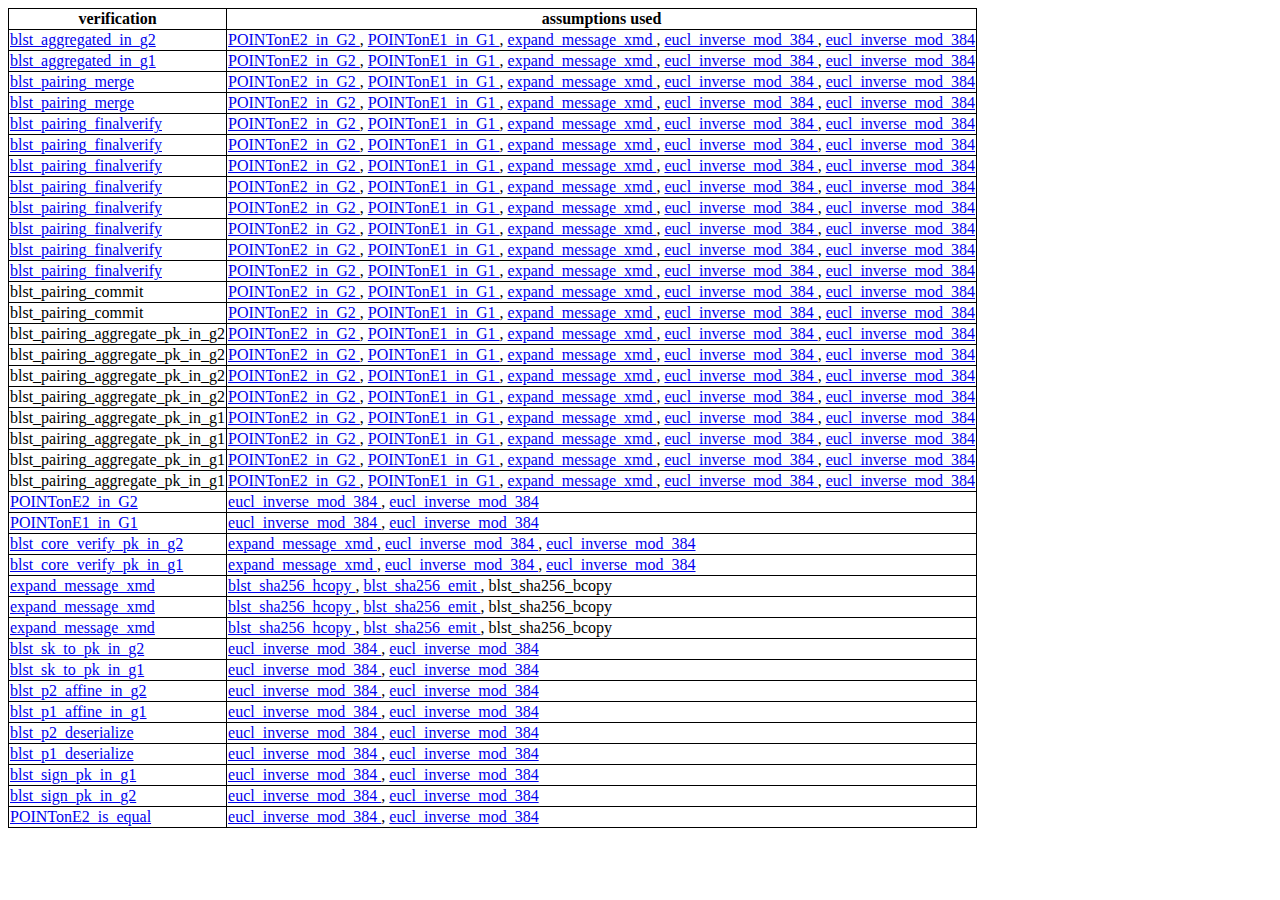
<file: memory_safety_dependencies.html>
<html><head><style> table, th, td {border: 1px solid black; border-collapse: collapse; word-wrap: normal;}</style><body><table>
<tr> <th> verification </th> <th> assumptions used</th></tr>
<tr><td> <a href="https://github.com/GaloisInc/BLST-Verification/blob/main/proof/aggregate.saw#L325"> blst_aggregated_in_g2 </a> </td>
<td>
 <a href=" https://github.com/GaloisInc/BLST-Verification/blob/main/proof/aggregate.saw#L284 "> POINTonE2_in_G2 </a>
,  <a href=" https://github.com/GaloisInc/BLST-Verification/blob/main/proof/aggregate.saw#L273 "> POINTonE1_in_G1 </a>
,  <a href=" https://github.com/GaloisInc/BLST-Verification/blob/main/proof/hash_to_field_memory_safety.saw#L40 "> expand_message_xmd </a>
,  <a href=" https://github.com/GaloisInc/BLST-Verification/blob/main/proof/x86/memory_safety/inverse_mod_384.saw#L39 "> eucl_inverse_mod_384 </a>
,  <a href=" https://github.com/GaloisInc/BLST-Verification/blob/main/proof/x86/memory_safety/inverse_mod_384.saw#L38 "> eucl_inverse_mod_384 </a>
</td></tr>
<tr><td> <a href="https://github.com/GaloisInc/BLST-Verification/blob/main/proof/aggregate.saw#L324"> blst_aggregated_in_g1 </a> </td>
<td>
 <a href=" https://github.com/GaloisInc/BLST-Verification/blob/main/proof/aggregate.saw#L284 "> POINTonE2_in_G2 </a>
,  <a href=" https://github.com/GaloisInc/BLST-Verification/blob/main/proof/aggregate.saw#L273 "> POINTonE1_in_G1 </a>
,  <a href=" https://github.com/GaloisInc/BLST-Verification/blob/main/proof/hash_to_field_memory_safety.saw#L40 "> expand_message_xmd </a>
,  <a href=" https://github.com/GaloisInc/BLST-Verification/blob/main/proof/x86/memory_safety/inverse_mod_384.saw#L39 "> eucl_inverse_mod_384 </a>
,  <a href=" https://github.com/GaloisInc/BLST-Verification/blob/main/proof/x86/memory_safety/inverse_mod_384.saw#L38 "> eucl_inverse_mod_384 </a>
</td></tr>
<tr><td> <a href="https://github.com/GaloisInc/BLST-Verification/blob/main/proof/aggregate.saw#L322"> blst_pairing_merge </a> </td>
<td>
 <a href=" https://github.com/GaloisInc/BLST-Verification/blob/main/proof/aggregate.saw#L284 "> POINTonE2_in_G2 </a>
,  <a href=" https://github.com/GaloisInc/BLST-Verification/blob/main/proof/aggregate.saw#L273 "> POINTonE1_in_G1 </a>
,  <a href=" https://github.com/GaloisInc/BLST-Verification/blob/main/proof/hash_to_field_memory_safety.saw#L40 "> expand_message_xmd </a>
,  <a href=" https://github.com/GaloisInc/BLST-Verification/blob/main/proof/x86/memory_safety/inverse_mod_384.saw#L39 "> eucl_inverse_mod_384 </a>
,  <a href=" https://github.com/GaloisInc/BLST-Verification/blob/main/proof/x86/memory_safety/inverse_mod_384.saw#L38 "> eucl_inverse_mod_384 </a>
</td></tr>
<tr><td> <a href="https://github.com/GaloisInc/BLST-Verification/blob/main/proof/aggregate.saw#L321"> blst_pairing_merge </a> </td>
<td>
 <a href=" https://github.com/GaloisInc/BLST-Verification/blob/main/proof/aggregate.saw#L284 "> POINTonE2_in_G2 </a>
,  <a href=" https://github.com/GaloisInc/BLST-Verification/blob/main/proof/aggregate.saw#L273 "> POINTonE1_in_G1 </a>
,  <a href=" https://github.com/GaloisInc/BLST-Verification/blob/main/proof/hash_to_field_memory_safety.saw#L40 "> expand_message_xmd </a>
,  <a href=" https://github.com/GaloisInc/BLST-Verification/blob/main/proof/x86/memory_safety/inverse_mod_384.saw#L39 "> eucl_inverse_mod_384 </a>
,  <a href=" https://github.com/GaloisInc/BLST-Verification/blob/main/proof/x86/memory_safety/inverse_mod_384.saw#L38 "> eucl_inverse_mod_384 </a>
</td></tr>
<tr><td> <a href="https://github.com/GaloisInc/BLST-Verification/blob/main/proof/aggregate.saw#L319"> blst_pairing_finalverify </a> </td>
<td>
 <a href=" https://github.com/GaloisInc/BLST-Verification/blob/main/proof/aggregate.saw#L284 "> POINTonE2_in_G2 </a>
,  <a href=" https://github.com/GaloisInc/BLST-Verification/blob/main/proof/aggregate.saw#L273 "> POINTonE1_in_G1 </a>
,  <a href=" https://github.com/GaloisInc/BLST-Verification/blob/main/proof/hash_to_field_memory_safety.saw#L40 "> expand_message_xmd </a>
,  <a href=" https://github.com/GaloisInc/BLST-Verification/blob/main/proof/x86/memory_safety/inverse_mod_384.saw#L39 "> eucl_inverse_mod_384 </a>
,  <a href=" https://github.com/GaloisInc/BLST-Verification/blob/main/proof/x86/memory_safety/inverse_mod_384.saw#L38 "> eucl_inverse_mod_384 </a>
</td></tr>
<tr><td> <a href="https://github.com/GaloisInc/BLST-Verification/blob/main/proof/aggregate.saw#L318"> blst_pairing_finalverify </a> </td>
<td>
 <a href=" https://github.com/GaloisInc/BLST-Verification/blob/main/proof/aggregate.saw#L284 "> POINTonE2_in_G2 </a>
,  <a href=" https://github.com/GaloisInc/BLST-Verification/blob/main/proof/aggregate.saw#L273 "> POINTonE1_in_G1 </a>
,  <a href=" https://github.com/GaloisInc/BLST-Verification/blob/main/proof/hash_to_field_memory_safety.saw#L40 "> expand_message_xmd </a>
,  <a href=" https://github.com/GaloisInc/BLST-Verification/blob/main/proof/x86/memory_safety/inverse_mod_384.saw#L39 "> eucl_inverse_mod_384 </a>
,  <a href=" https://github.com/GaloisInc/BLST-Verification/blob/main/proof/x86/memory_safety/inverse_mod_384.saw#L38 "> eucl_inverse_mod_384 </a>
</td></tr>
<tr><td> <a href="https://github.com/GaloisInc/BLST-Verification/blob/main/proof/aggregate.saw#L317"> blst_pairing_finalverify </a> </td>
<td>
 <a href=" https://github.com/GaloisInc/BLST-Verification/blob/main/proof/aggregate.saw#L284 "> POINTonE2_in_G2 </a>
,  <a href=" https://github.com/GaloisInc/BLST-Verification/blob/main/proof/aggregate.saw#L273 "> POINTonE1_in_G1 </a>
,  <a href=" https://github.com/GaloisInc/BLST-Verification/blob/main/proof/hash_to_field_memory_safety.saw#L40 "> expand_message_xmd </a>
,  <a href=" https://github.com/GaloisInc/BLST-Verification/blob/main/proof/x86/memory_safety/inverse_mod_384.saw#L39 "> eucl_inverse_mod_384 </a>
,  <a href=" https://github.com/GaloisInc/BLST-Verification/blob/main/proof/x86/memory_safety/inverse_mod_384.saw#L38 "> eucl_inverse_mod_384 </a>
</td></tr>
<tr><td> <a href="https://github.com/GaloisInc/BLST-Verification/blob/main/proof/aggregate.saw#L316"> blst_pairing_finalverify </a> </td>
<td>
 <a href=" https://github.com/GaloisInc/BLST-Verification/blob/main/proof/aggregate.saw#L284 "> POINTonE2_in_G2 </a>
,  <a href=" https://github.com/GaloisInc/BLST-Verification/blob/main/proof/aggregate.saw#L273 "> POINTonE1_in_G1 </a>
,  <a href=" https://github.com/GaloisInc/BLST-Verification/blob/main/proof/hash_to_field_memory_safety.saw#L40 "> expand_message_xmd </a>
,  <a href=" https://github.com/GaloisInc/BLST-Verification/blob/main/proof/x86/memory_safety/inverse_mod_384.saw#L39 "> eucl_inverse_mod_384 </a>
,  <a href=" https://github.com/GaloisInc/BLST-Verification/blob/main/proof/x86/memory_safety/inverse_mod_384.saw#L38 "> eucl_inverse_mod_384 </a>
</td></tr>
<tr><td> <a href="https://github.com/GaloisInc/BLST-Verification/blob/main/proof/aggregate.saw#L315"> blst_pairing_finalverify </a> </td>
<td>
 <a href=" https://github.com/GaloisInc/BLST-Verification/blob/main/proof/aggregate.saw#L284 "> POINTonE2_in_G2 </a>
,  <a href=" https://github.com/GaloisInc/BLST-Verification/blob/main/proof/aggregate.saw#L273 "> POINTonE1_in_G1 </a>
,  <a href=" https://github.com/GaloisInc/BLST-Verification/blob/main/proof/hash_to_field_memory_safety.saw#L40 "> expand_message_xmd </a>
,  <a href=" https://github.com/GaloisInc/BLST-Verification/blob/main/proof/x86/memory_safety/inverse_mod_384.saw#L39 "> eucl_inverse_mod_384 </a>
,  <a href=" https://github.com/GaloisInc/BLST-Verification/blob/main/proof/x86/memory_safety/inverse_mod_384.saw#L38 "> eucl_inverse_mod_384 </a>
</td></tr>
<tr><td> <a href="https://github.com/GaloisInc/BLST-Verification/blob/main/proof/aggregate.saw#L314"> blst_pairing_finalverify </a> </td>
<td>
 <a href=" https://github.com/GaloisInc/BLST-Verification/blob/main/proof/aggregate.saw#L284 "> POINTonE2_in_G2 </a>
,  <a href=" https://github.com/GaloisInc/BLST-Verification/blob/main/proof/aggregate.saw#L273 "> POINTonE1_in_G1 </a>
,  <a href=" https://github.com/GaloisInc/BLST-Verification/blob/main/proof/hash_to_field_memory_safety.saw#L40 "> expand_message_xmd </a>
,  <a href=" https://github.com/GaloisInc/BLST-Verification/blob/main/proof/x86/memory_safety/inverse_mod_384.saw#L39 "> eucl_inverse_mod_384 </a>
,  <a href=" https://github.com/GaloisInc/BLST-Verification/blob/main/proof/x86/memory_safety/inverse_mod_384.saw#L38 "> eucl_inverse_mod_384 </a>
</td></tr>
<tr><td> <a href="https://github.com/GaloisInc/BLST-Verification/blob/main/proof/aggregate.saw#L313"> blst_pairing_finalverify </a> </td>
<td>
 <a href=" https://github.com/GaloisInc/BLST-Verification/blob/main/proof/aggregate.saw#L284 "> POINTonE2_in_G2 </a>
,  <a href=" https://github.com/GaloisInc/BLST-Verification/blob/main/proof/aggregate.saw#L273 "> POINTonE1_in_G1 </a>
,  <a href=" https://github.com/GaloisInc/BLST-Verification/blob/main/proof/hash_to_field_memory_safety.saw#L40 "> expand_message_xmd </a>
,  <a href=" https://github.com/GaloisInc/BLST-Verification/blob/main/proof/x86/memory_safety/inverse_mod_384.saw#L39 "> eucl_inverse_mod_384 </a>
,  <a href=" https://github.com/GaloisInc/BLST-Verification/blob/main/proof/x86/memory_safety/inverse_mod_384.saw#L38 "> eucl_inverse_mod_384 </a>
</td></tr>
<tr><td> <a href="https://github.com/GaloisInc/BLST-Verification/blob/main/proof/aggregate.saw#L312"> blst_pairing_finalverify </a> </td>
<td>
 <a href=" https://github.com/GaloisInc/BLST-Verification/blob/main/proof/aggregate.saw#L284 "> POINTonE2_in_G2 </a>
,  <a href=" https://github.com/GaloisInc/BLST-Verification/blob/main/proof/aggregate.saw#L273 "> POINTonE1_in_G1 </a>
,  <a href=" https://github.com/GaloisInc/BLST-Verification/blob/main/proof/hash_to_field_memory_safety.saw#L40 "> expand_message_xmd </a>
,  <a href=" https://github.com/GaloisInc/BLST-Verification/blob/main/proof/x86/memory_safety/inverse_mod_384.saw#L39 "> eucl_inverse_mod_384 </a>
,  <a href=" https://github.com/GaloisInc/BLST-Verification/blob/main/proof/x86/memory_safety/inverse_mod_384.saw#L38 "> eucl_inverse_mod_384 </a>
</td></tr>
<tr><td> blst_pairing_commit </a> </td>
<td>
 <a href=" https://github.com/GaloisInc/BLST-Verification/blob/main/proof/aggregate.saw#L284 "> POINTonE2_in_G2 </a>
,  <a href=" https://github.com/GaloisInc/BLST-Verification/blob/main/proof/aggregate.saw#L273 "> POINTonE1_in_G1 </a>
,  <a href=" https://github.com/GaloisInc/BLST-Verification/blob/main/proof/hash_to_field_memory_safety.saw#L40 "> expand_message_xmd </a>
,  <a href=" https://github.com/GaloisInc/BLST-Verification/blob/main/proof/x86/memory_safety/inverse_mod_384.saw#L39 "> eucl_inverse_mod_384 </a>
,  <a href=" https://github.com/GaloisInc/BLST-Verification/blob/main/proof/x86/memory_safety/inverse_mod_384.saw#L38 "> eucl_inverse_mod_384 </a>
</td></tr>
<tr><td> blst_pairing_commit </a> </td>
<td>
 <a href=" https://github.com/GaloisInc/BLST-Verification/blob/main/proof/aggregate.saw#L284 "> POINTonE2_in_G2 </a>
,  <a href=" https://github.com/GaloisInc/BLST-Verification/blob/main/proof/aggregate.saw#L273 "> POINTonE1_in_G1 </a>
,  <a href=" https://github.com/GaloisInc/BLST-Verification/blob/main/proof/hash_to_field_memory_safety.saw#L40 "> expand_message_xmd </a>
,  <a href=" https://github.com/GaloisInc/BLST-Verification/blob/main/proof/x86/memory_safety/inverse_mod_384.saw#L39 "> eucl_inverse_mod_384 </a>
,  <a href=" https://github.com/GaloisInc/BLST-Verification/blob/main/proof/x86/memory_safety/inverse_mod_384.saw#L38 "> eucl_inverse_mod_384 </a>
</td></tr>
<tr><td> blst_pairing_aggregate_pk_in_g2 </a> </td>
<td>
 <a href=" https://github.com/GaloisInc/BLST-Verification/blob/main/proof/aggregate.saw#L284 "> POINTonE2_in_G2 </a>
,  <a href=" https://github.com/GaloisInc/BLST-Verification/blob/main/proof/aggregate.saw#L273 "> POINTonE1_in_G1 </a>
,  <a href=" https://github.com/GaloisInc/BLST-Verification/blob/main/proof/hash_to_field_memory_safety.saw#L40 "> expand_message_xmd </a>
,  <a href=" https://github.com/GaloisInc/BLST-Verification/blob/main/proof/x86/memory_safety/inverse_mod_384.saw#L39 "> eucl_inverse_mod_384 </a>
,  <a href=" https://github.com/GaloisInc/BLST-Verification/blob/main/proof/x86/memory_safety/inverse_mod_384.saw#L38 "> eucl_inverse_mod_384 </a>
</td></tr>
<tr><td> blst_pairing_aggregate_pk_in_g2 </a> </td>
<td>
 <a href=" https://github.com/GaloisInc/BLST-Verification/blob/main/proof/aggregate.saw#L284 "> POINTonE2_in_G2 </a>
,  <a href=" https://github.com/GaloisInc/BLST-Verification/blob/main/proof/aggregate.saw#L273 "> POINTonE1_in_G1 </a>
,  <a href=" https://github.com/GaloisInc/BLST-Verification/blob/main/proof/hash_to_field_memory_safety.saw#L40 "> expand_message_xmd </a>
,  <a href=" https://github.com/GaloisInc/BLST-Verification/blob/main/proof/x86/memory_safety/inverse_mod_384.saw#L39 "> eucl_inverse_mod_384 </a>
,  <a href=" https://github.com/GaloisInc/BLST-Verification/blob/main/proof/x86/memory_safety/inverse_mod_384.saw#L38 "> eucl_inverse_mod_384 </a>
</td></tr>
<tr><td> blst_pairing_aggregate_pk_in_g2 </a> </td>
<td>
 <a href=" https://github.com/GaloisInc/BLST-Verification/blob/main/proof/aggregate.saw#L284 "> POINTonE2_in_G2 </a>
,  <a href=" https://github.com/GaloisInc/BLST-Verification/blob/main/proof/aggregate.saw#L273 "> POINTonE1_in_G1 </a>
,  <a href=" https://github.com/GaloisInc/BLST-Verification/blob/main/proof/hash_to_field_memory_safety.saw#L40 "> expand_message_xmd </a>
,  <a href=" https://github.com/GaloisInc/BLST-Verification/blob/main/proof/x86/memory_safety/inverse_mod_384.saw#L39 "> eucl_inverse_mod_384 </a>
,  <a href=" https://github.com/GaloisInc/BLST-Verification/blob/main/proof/x86/memory_safety/inverse_mod_384.saw#L38 "> eucl_inverse_mod_384 </a>
</td></tr>
<tr><td> blst_pairing_aggregate_pk_in_g2 </a> </td>
<td>
 <a href=" https://github.com/GaloisInc/BLST-Verification/blob/main/proof/aggregate.saw#L284 "> POINTonE2_in_G2 </a>
,  <a href=" https://github.com/GaloisInc/BLST-Verification/blob/main/proof/aggregate.saw#L273 "> POINTonE1_in_G1 </a>
,  <a href=" https://github.com/GaloisInc/BLST-Verification/blob/main/proof/hash_to_field_memory_safety.saw#L40 "> expand_message_xmd </a>
,  <a href=" https://github.com/GaloisInc/BLST-Verification/blob/main/proof/x86/memory_safety/inverse_mod_384.saw#L39 "> eucl_inverse_mod_384 </a>
,  <a href=" https://github.com/GaloisInc/BLST-Verification/blob/main/proof/x86/memory_safety/inverse_mod_384.saw#L38 "> eucl_inverse_mod_384 </a>
</td></tr>
<tr><td> blst_pairing_aggregate_pk_in_g1 </a> </td>
<td>
 <a href=" https://github.com/GaloisInc/BLST-Verification/blob/main/proof/aggregate.saw#L284 "> POINTonE2_in_G2 </a>
,  <a href=" https://github.com/GaloisInc/BLST-Verification/blob/main/proof/aggregate.saw#L273 "> POINTonE1_in_G1 </a>
,  <a href=" https://github.com/GaloisInc/BLST-Verification/blob/main/proof/hash_to_field_memory_safety.saw#L40 "> expand_message_xmd </a>
,  <a href=" https://github.com/GaloisInc/BLST-Verification/blob/main/proof/x86/memory_safety/inverse_mod_384.saw#L39 "> eucl_inverse_mod_384 </a>
,  <a href=" https://github.com/GaloisInc/BLST-Verification/blob/main/proof/x86/memory_safety/inverse_mod_384.saw#L38 "> eucl_inverse_mod_384 </a>
</td></tr>
<tr><td> blst_pairing_aggregate_pk_in_g1 </a> </td>
<td>
 <a href=" https://github.com/GaloisInc/BLST-Verification/blob/main/proof/aggregate.saw#L284 "> POINTonE2_in_G2 </a>
,  <a href=" https://github.com/GaloisInc/BLST-Verification/blob/main/proof/aggregate.saw#L273 "> POINTonE1_in_G1 </a>
,  <a href=" https://github.com/GaloisInc/BLST-Verification/blob/main/proof/hash_to_field_memory_safety.saw#L40 "> expand_message_xmd </a>
,  <a href=" https://github.com/GaloisInc/BLST-Verification/blob/main/proof/x86/memory_safety/inverse_mod_384.saw#L39 "> eucl_inverse_mod_384 </a>
,  <a href=" https://github.com/GaloisInc/BLST-Verification/blob/main/proof/x86/memory_safety/inverse_mod_384.saw#L38 "> eucl_inverse_mod_384 </a>
</td></tr>
<tr><td> blst_pairing_aggregate_pk_in_g1 </a> </td>
<td>
 <a href=" https://github.com/GaloisInc/BLST-Verification/blob/main/proof/aggregate.saw#L284 "> POINTonE2_in_G2 </a>
,  <a href=" https://github.com/GaloisInc/BLST-Verification/blob/main/proof/aggregate.saw#L273 "> POINTonE1_in_G1 </a>
,  <a href=" https://github.com/GaloisInc/BLST-Verification/blob/main/proof/hash_to_field_memory_safety.saw#L40 "> expand_message_xmd </a>
,  <a href=" https://github.com/GaloisInc/BLST-Verification/blob/main/proof/x86/memory_safety/inverse_mod_384.saw#L39 "> eucl_inverse_mod_384 </a>
,  <a href=" https://github.com/GaloisInc/BLST-Verification/blob/main/proof/x86/memory_safety/inverse_mod_384.saw#L38 "> eucl_inverse_mod_384 </a>
</td></tr>
<tr><td> blst_pairing_aggregate_pk_in_g1 </a> </td>
<td>
 <a href=" https://github.com/GaloisInc/BLST-Verification/blob/main/proof/aggregate.saw#L284 "> POINTonE2_in_G2 </a>
,  <a href=" https://github.com/GaloisInc/BLST-Verification/blob/main/proof/aggregate.saw#L273 "> POINTonE1_in_G1 </a>
,  <a href=" https://github.com/GaloisInc/BLST-Verification/blob/main/proof/hash_to_field_memory_safety.saw#L40 "> expand_message_xmd </a>
,  <a href=" https://github.com/GaloisInc/BLST-Verification/blob/main/proof/x86/memory_safety/inverse_mod_384.saw#L39 "> eucl_inverse_mod_384 </a>
,  <a href=" https://github.com/GaloisInc/BLST-Verification/blob/main/proof/x86/memory_safety/inverse_mod_384.saw#L38 "> eucl_inverse_mod_384 </a>
</td></tr>
<tr><td> <a href="https://github.com/GaloisInc/BLST-Verification/blob/main/proof/aggregate.saw#L293"> POINTonE2_in_G2 </a> </td>
<td>
 <a href=" https://github.com/GaloisInc/BLST-Verification/blob/main/proof/x86/memory_safety/inverse_mod_384.saw#L39 "> eucl_inverse_mod_384 </a>
,  <a href=" https://github.com/GaloisInc/BLST-Verification/blob/main/proof/x86/memory_safety/inverse_mod_384.saw#L38 "> eucl_inverse_mod_384 </a>
</td></tr>
<tr><td> <a href="https://github.com/GaloisInc/BLST-Verification/blob/main/proof/aggregate.saw#L282"> POINTonE1_in_G1 </a> </td>
<td>
 <a href=" https://github.com/GaloisInc/BLST-Verification/blob/main/proof/x86/memory_safety/inverse_mod_384.saw#L39 "> eucl_inverse_mod_384 </a>
,  <a href=" https://github.com/GaloisInc/BLST-Verification/blob/main/proof/x86/memory_safety/inverse_mod_384.saw#L38 "> eucl_inverse_mod_384 </a>
</td></tr>
<tr><td> <a href="https://github.com/GaloisInc/BLST-Verification/blob/main/proof/core_verify.saw#L221"> blst_core_verify_pk_in_g2 </a> </td>
<td>
 <a href=" https://github.com/GaloisInc/BLST-Verification/blob/main/proof/hash_to_field_memory_safety.saw#L40 "> expand_message_xmd </a>
,  <a href=" https://github.com/GaloisInc/BLST-Verification/blob/main/proof/x86/memory_safety/inverse_mod_384.saw#L39 "> eucl_inverse_mod_384 </a>
,  <a href=" https://github.com/GaloisInc/BLST-Verification/blob/main/proof/x86/memory_safety/inverse_mod_384.saw#L38 "> eucl_inverse_mod_384 </a>
</td></tr>
<tr><td> <a href="https://github.com/GaloisInc/BLST-Verification/blob/main/proof/core_verify.saw#L215"> blst_core_verify_pk_in_g1 </a> </td>
<td>
 <a href=" https://github.com/GaloisInc/BLST-Verification/blob/main/proof/hash_to_field_memory_safety.saw#L40 "> expand_message_xmd </a>
,  <a href=" https://github.com/GaloisInc/BLST-Verification/blob/main/proof/x86/memory_safety/inverse_mod_384.saw#L39 "> eucl_inverse_mod_384 </a>
,  <a href=" https://github.com/GaloisInc/BLST-Verification/blob/main/proof/x86/memory_safety/inverse_mod_384.saw#L38 "> eucl_inverse_mod_384 </a>
</td></tr>
<tr><td> <a href="https://github.com/GaloisInc/BLST-Verification/blob/main/proof/hash_to_field_memory_safety.saw#L39"> expand_message_xmd </a> </td>
<td>
 <a href=" https://github.com/GaloisInc/BLST-Verification/blob/main/proof/sha_overrides.saw#L89 "> blst_sha256_hcopy </a>
,  <a href=" https://github.com/GaloisInc/BLST-Verification/blob/main/proof/sha_overrides.saw#L88 "> blst_sha256_emit </a>
,  blst_sha256_bcopy
</td></tr>
<tr><td> <a href="https://github.com/GaloisInc/BLST-Verification/blob/main/proof/hash_to_field_memory_safety.saw#L39"> expand_message_xmd </a> </td>
<td>
 <a href=" https://github.com/GaloisInc/BLST-Verification/blob/main/proof/sha_overrides.saw#L89 "> blst_sha256_hcopy </a>
,  <a href=" https://github.com/GaloisInc/BLST-Verification/blob/main/proof/sha_overrides.saw#L88 "> blst_sha256_emit </a>
,  blst_sha256_bcopy
</td></tr>
<tr><td> <a href="https://github.com/GaloisInc/BLST-Verification/blob/main/proof/hash_to_field_memory_safety.saw#L39"> expand_message_xmd </a> </td>
<td>
 <a href=" https://github.com/GaloisInc/BLST-Verification/blob/main/proof/sha_overrides.saw#L89 "> blst_sha256_hcopy </a>
,  <a href=" https://github.com/GaloisInc/BLST-Verification/blob/main/proof/sha_overrides.saw#L88 "> blst_sha256_emit </a>
,  blst_sha256_bcopy
</td></tr>
<tr><td> <a href="https://github.com/GaloisInc/BLST-Verification/blob/main/proof/sk_to_pk.saw#L32"> blst_sk_to_pk_in_g2 </a> </td>
<td>
 <a href=" https://github.com/GaloisInc/BLST-Verification/blob/main/proof/x86/memory_safety/inverse_mod_384.saw#L39 "> eucl_inverse_mod_384 </a>
,  <a href=" https://github.com/GaloisInc/BLST-Verification/blob/main/proof/x86/memory_safety/inverse_mod_384.saw#L38 "> eucl_inverse_mod_384 </a>
</td></tr>
<tr><td> <a href="https://github.com/GaloisInc/BLST-Verification/blob/main/proof/sk_to_pk.saw#L31"> blst_sk_to_pk_in_g1 </a> </td>
<td>
 <a href=" https://github.com/GaloisInc/BLST-Verification/blob/main/proof/x86/memory_safety/inverse_mod_384.saw#L39 "> eucl_inverse_mod_384 </a>
,  <a href=" https://github.com/GaloisInc/BLST-Verification/blob/main/proof/x86/memory_safety/inverse_mod_384.saw#L38 "> eucl_inverse_mod_384 </a>
</td></tr>
<tr><td> <a href="https://github.com/GaloisInc/BLST-Verification/blob/main/proof/group_test.saw#L28"> blst_p2_affine_in_g2 </a> </td>
<td>
 <a href=" https://github.com/GaloisInc/BLST-Verification/blob/main/proof/x86/memory_safety/inverse_mod_384.saw#L39 "> eucl_inverse_mod_384 </a>
,  <a href=" https://github.com/GaloisInc/BLST-Verification/blob/main/proof/x86/memory_safety/inverse_mod_384.saw#L38 "> eucl_inverse_mod_384 </a>
</td></tr>
<tr><td> <a href="https://github.com/GaloisInc/BLST-Verification/blob/main/proof/group_test.saw#L27"> blst_p1_affine_in_g1 </a> </td>
<td>
 <a href=" https://github.com/GaloisInc/BLST-Verification/blob/main/proof/x86/memory_safety/inverse_mod_384.saw#L39 "> eucl_inverse_mod_384 </a>
,  <a href=" https://github.com/GaloisInc/BLST-Verification/blob/main/proof/x86/memory_safety/inverse_mod_384.saw#L38 "> eucl_inverse_mod_384 </a>
</td></tr>
<tr><td> <a href="https://github.com/GaloisInc/BLST-Verification/blob/main/proof/deserialize.saw#L31"> blst_p2_deserialize </a> </td>
<td>
 <a href=" https://github.com/GaloisInc/BLST-Verification/blob/main/proof/x86/memory_safety/inverse_mod_384.saw#L39 "> eucl_inverse_mod_384 </a>
,  <a href=" https://github.com/GaloisInc/BLST-Verification/blob/main/proof/x86/memory_safety/inverse_mod_384.saw#L38 "> eucl_inverse_mod_384 </a>
</td></tr>
<tr><td> <a href="https://github.com/GaloisInc/BLST-Verification/blob/main/proof/deserialize.saw#L30"> blst_p1_deserialize </a> </td>
<td>
 <a href=" https://github.com/GaloisInc/BLST-Verification/blob/main/proof/x86/memory_safety/inverse_mod_384.saw#L39 "> eucl_inverse_mod_384 </a>
,  <a href=" https://github.com/GaloisInc/BLST-Verification/blob/main/proof/x86/memory_safety/inverse_mod_384.saw#L38 "> eucl_inverse_mod_384 </a>
</td></tr>
<tr><td> <a href="https://github.com/GaloisInc/BLST-Verification/blob/main/proof/sign.saw#L34"> blst_sign_pk_in_g1 </a> </td>
<td>
 <a href=" https://github.com/GaloisInc/BLST-Verification/blob/main/proof/x86/memory_safety/inverse_mod_384.saw#L39 "> eucl_inverse_mod_384 </a>
,  <a href=" https://github.com/GaloisInc/BLST-Verification/blob/main/proof/x86/memory_safety/inverse_mod_384.saw#L38 "> eucl_inverse_mod_384 </a>
</td></tr>
<tr><td> <a href="https://github.com/GaloisInc/BLST-Verification/blob/main/proof/sign.saw#L33"> blst_sign_pk_in_g2 </a> </td>
<td>
 <a href=" https://github.com/GaloisInc/BLST-Verification/blob/main/proof/x86/memory_safety/inverse_mod_384.saw#L39 "> eucl_inverse_mod_384 </a>
,  <a href=" https://github.com/GaloisInc/BLST-Verification/blob/main/proof/x86/memory_safety/inverse_mod_384.saw#L38 "> eucl_inverse_mod_384 </a>
</td></tr>
<tr><td> <a href="https://github.com/GaloisInc/BLST-Verification/blob/main/proof/ec_opts.saw#L289"> POINTonE2_is_equal </a> </td>
<td>
 <a href=" https://github.com/GaloisInc/BLST-Verification/blob/main/proof/x86/memory_safety/inverse_mod_384.saw#L39 "> eucl_inverse_mod_384 </a>
,  <a href=" https://github.com/GaloisInc/BLST-Verification/blob/main/proof/x86/memory_safety/inverse_mod_384.saw#L38 "> eucl_inverse_mod_384 </a>
</td></tr>
</table></body></html>
</file>
